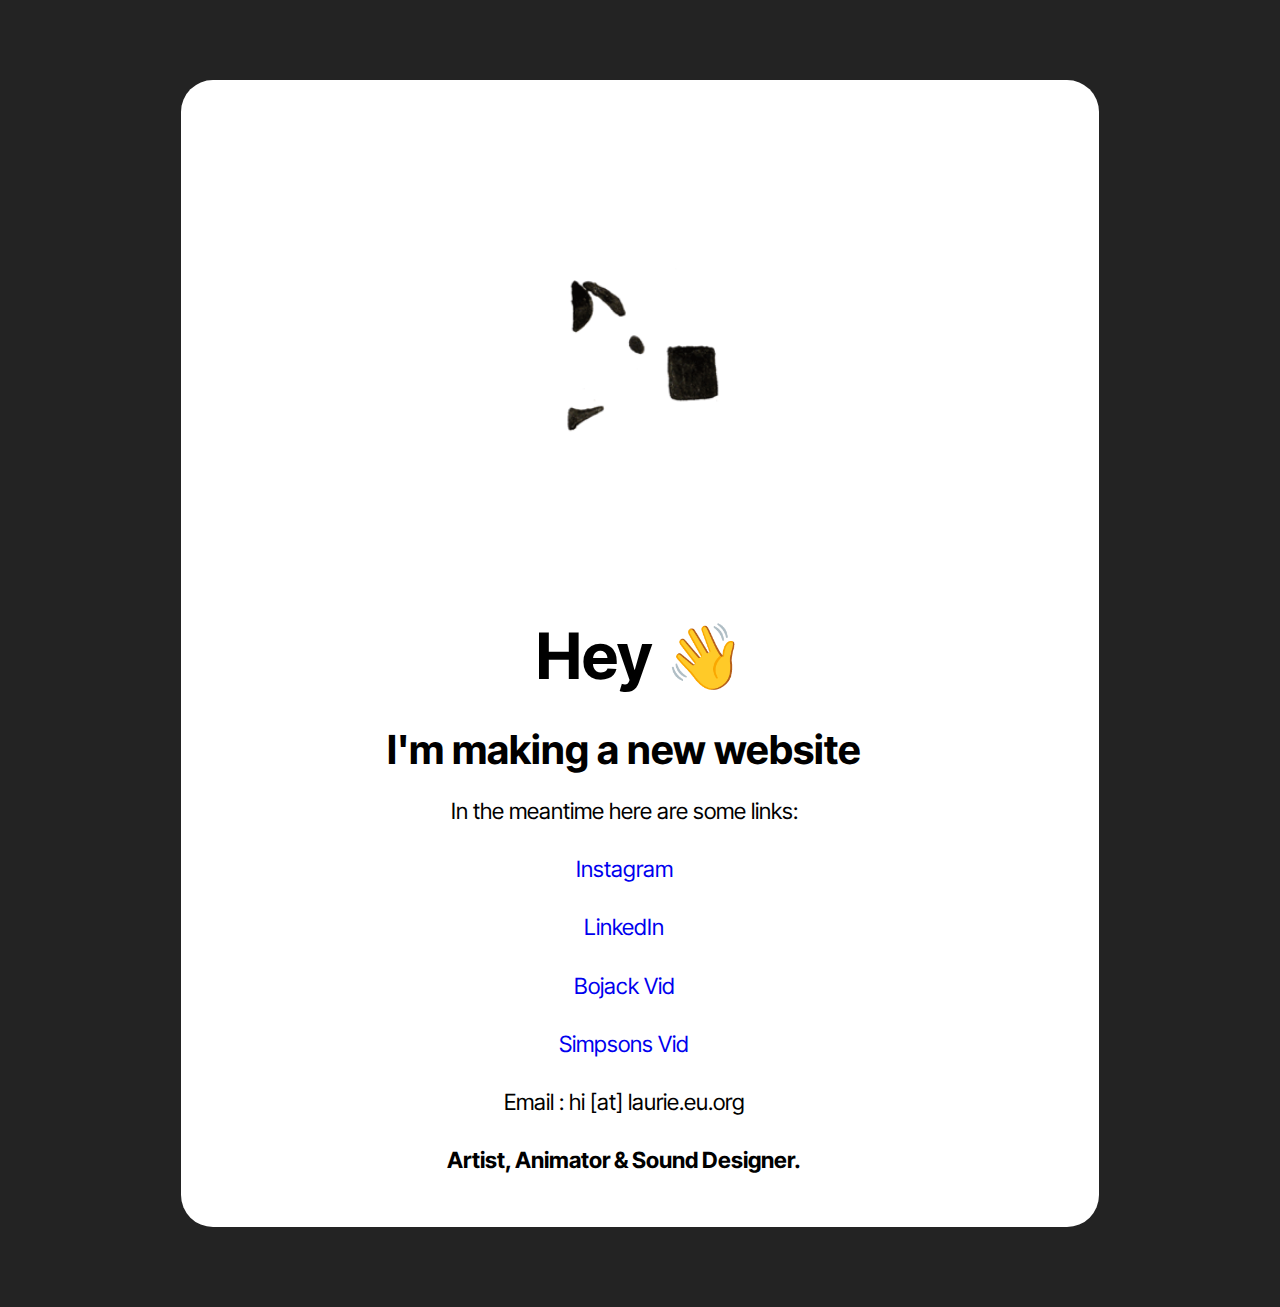
<file: _OLD/index.html>
<!DOCTYPE html>
<html  lang="en">
<head>
  <!-- Site made with Mobirise Website Builder v5.9.0, https://mobirise.com -->
  <meta charset="UTF-8">
  <meta http-equiv="X-UA-Compatible" content="IE=edge">
  <meta name="generator" content="Mobirise v5.9.0, mobirise.com">
  <meta name="viewport" content="width=device-width, initial-scale=1, minimum-scale=1">
  <link rel="shortcut icon" href="assets/images/logo5.png" type="image/x-icon">
  <meta name="description" content="">
  
  
  <title>Home</title>
  <link rel="stylesheet" href="assets/bootstrap/css/bootstrap.min.css">
  <link rel="stylesheet" href="assets/bootstrap/css/bootstrap-grid.min.css">
  <link rel="stylesheet" href="assets/bootstrap/css/bootstrap-reboot.min.css">
  <link rel="stylesheet" href="assets/theme/css/style.css">
  <link rel="preload" href="https://fonts.googleapis.com/css2?family=Inter+Tight:wght@400;700&display=swap&display=swap" as="style" onload="this.onload=null;this.rel='stylesheet'">
  <noscript><link rel="stylesheet" href="https://fonts.googleapis.com/css2?family=Inter+Tight:wght@400;700&display=swap&display=swap"></noscript>
  <link rel="preload" as="style" href="assets/mobirise/css/mbr-additional.css"><link rel="stylesheet" href="assets/mobirise/css/mbr-additional.css" type="text/css">

  
  
  
</head>
<body>
  
  <section data-bs-version="5.1" class="article8 cid-tRrihDq8BV" id="article08-0">
  

  
  
  <div class="container">
    <div class="row justify-content-center">
      <div class="card col-md-12 col-lg-10">
        <div class="card-wrapper">
          <div class="image-wrapper d-flex justify-content-center mb-4">
            <img src="assets/images/bus-2.gif" alt="Mobirise Website Builder">
          </div>
          <h3 class="card-title mbr-fonts-style mbr-white mt-3 mb-4 display-2">
            <strong>Hey 👋</strong></h3>
          <div class="row card-box align-left">
            <div class="item features-without-image col-12 active">
              <div class="item-wrapper">
                <h4 class="mbr-section-subtitle mbr-fonts-style mb-3 display-5">
                  <strong>I'm making a new website</strong></h4>
                <p class="mbr-text mbr-fonts-style display-7">
                  In the meantime here are some links:<br><br><a href="https://www.instagram.com/laurie._.o/" class="text-primary" target="_blank">Instagram</a><br><br><a href="https://www.linkedin.com/in/laurieowensanimation/" class="text-primary">LinkedIn</a><br><br><a href="https://www.youtube.com/watch?v=tadTBcnhhfQ" class="text-primary">Bojack Vid</a><br><br><a href="https://youtu.be/-_sduJMs7NA" class="text-primary">Simpsons Vid</a><br><br>Email : hi [at] laurie.eu.org<br><br><strong>Artist, Animator &amp; Sound Designer.</strong><br></p>
              </div>
            </div>
            
            

            
          </div>
        </div>
      </div>
    </div>
  </div>
</section>


<script src="assets/bootstrap/js/bootstrap.bundle.min.js"></script>
  <script src="assets/smoothscroll/smooth-scroll.js"></script>
  <script src="assets/ytplayer/index.js"></script>
  <script src="assets/theme/js/script.js"></script>
  
  
  
</body>
</html>
</file>
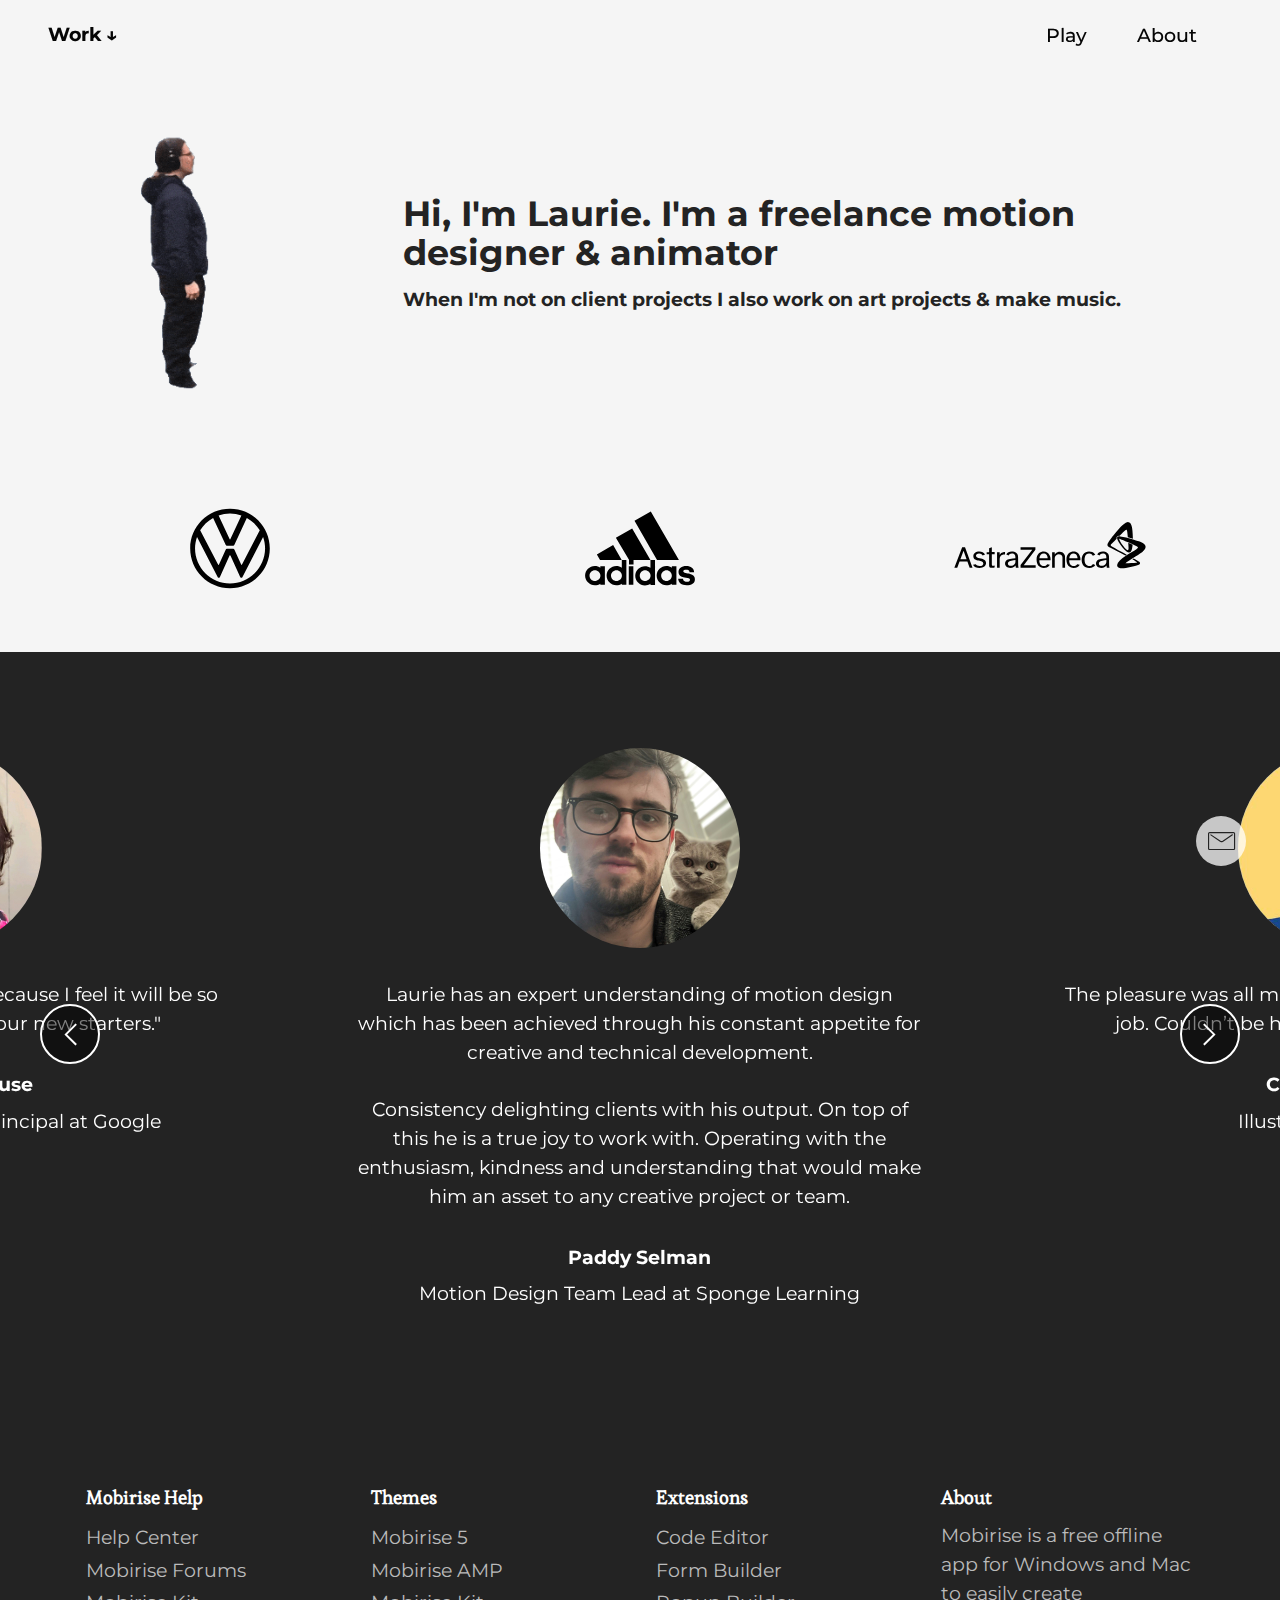
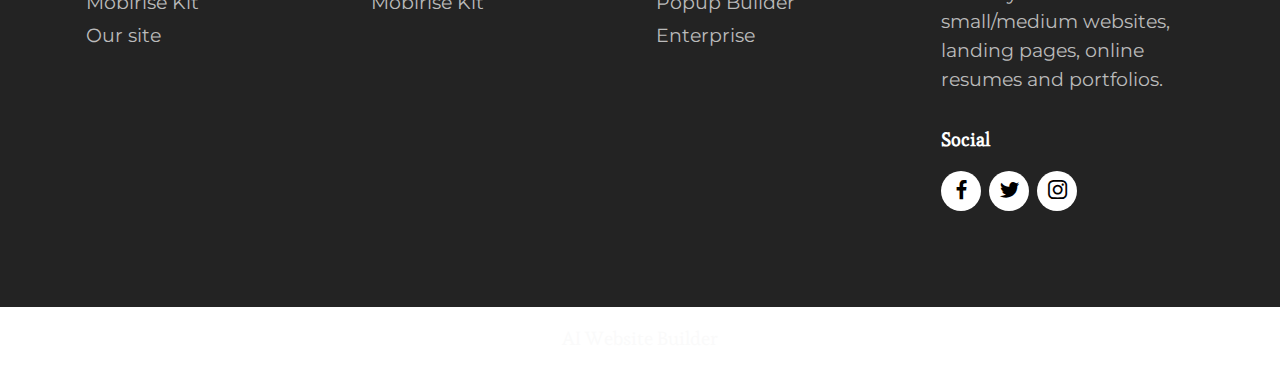
<file: About.html>
<!DOCTYPE html>
<html  lang="en">
<head>
  <!-- Site made with Mobirise Website Builder v5.9.6, https://mobirise.com -->
  <meta charset="UTF-8">
  <meta http-equiv="X-UA-Compatible" content="IE=edge">
  <meta name="generator" content="Mobirise v5.9.6, mobirise.com">
  <meta name="twitter:card" content="summary_large_image"/>
  <meta name="twitter:image:src" content="assets/images/About-meta.png">
  <meta property="og:image" content="assets/images/About-meta.png">
  <meta name="twitter:title" content="About">
  <meta name="viewport" content="width=device-width, initial-scale=1, minimum-scale=1">
  <link rel="shortcut icon" href="assets/images/profilepic-og-1.png" type="image/x-icon">
  <meta name="description" content="">
  
  
  <title>About</title>
  <link rel="stylesheet" href="assets/web/assets/mobirise-icons2/mobirise2.css">
  <link rel="stylesheet" href="assets/web/assets/mobirise-icons/mobirise-icons.css">
  <link rel="stylesheet" href="assets/bootstrap/css/bootstrap.min.css">
  <link rel="stylesheet" href="assets/bootstrap/css/bootstrap-grid.min.css">
  <link rel="stylesheet" href="assets/bootstrap/css/bootstrap-reboot.min.css">
  <link rel="stylesheet" href="assets/dropdown/css/style.css">
  <link rel="stylesheet" href="assets/socicon/css/styles.css">
  <link rel="stylesheet" href="assets/theme/css/style.css">
  <link rel="preload" href="https://fonts.googleapis.com/css?family=Montserrat:100,200,300,400,500,600,700,800,900,100i,200i,300i,400i,500i,600i,700i,800i,900i&display=swap" as="style" onload="this.onload=null;this.rel='stylesheet'">
  <noscript><link rel="stylesheet" href="https://fonts.googleapis.com/css?family=Montserrat:100,200,300,400,500,600,700,800,900,100i,200i,300i,400i,500i,600i,700i,800i,900i&display=swap"></noscript>
  <link rel="preload" href="https://fonts.googleapis.com/css?family=Esteban:400&display=swap" as="style" onload="this.onload=null;this.rel='stylesheet'">
  <noscript><link rel="stylesheet" href="https://fonts.googleapis.com/css?family=Esteban:400&display=swap"></noscript>
  <link rel="preload" as="style" href="assets/mobirise/css/mbr-additional.css"><link rel="stylesheet" href="assets/mobirise/css/mbr-additional.css" type="text/css">

  
  
  
</head>
<body>
  
  <section data-bs-version="5.1" class="menu menu3 cid-tWx8pC0SOb" once="menu" style="mix-blend-mode: difference !important" id="menu3-8a">
    
    <nav class="navbar navbar-dropdown navbar-fixed-top navbar-expand-lg">
        <div class="container-fluid">
            <div class="navbar-brand">
                
                <span class="navbar-caption-wrap"><a class="navbar-caption text-primary display-5" href="index.html#gallery02-5l">Work ↓<br></a></span>
            </div>
            <button class="navbar-toggler" type="button" data-toggle="collapse" data-bs-toggle="collapse" data-target="#navbarSupportedContent" data-bs-target="#navbarSupportedContent" aria-controls="navbarNavAltMarkup" aria-expanded="false" aria-label="Toggle navigation">
                <div class="hamburger">
                    <span></span>
                    <span></span>
                    <span></span>
                    <span></span>
                </div>
            </button>
            <div class="collapse navbar-collapse" id="navbarSupportedContent">
                <ul class="navbar-nav nav-dropdown nav-right" data-app-modern-menu="true"><li class="nav-item"><a class="nav-link link show text-primary display-4" href="Play.html" aria-expanded="false">Play</a></li><li class="nav-item"><a class="nav-link link text-primary display-4" href="About.html">About&nbsp;&nbsp;</a></li></ul>
                
                
            </div>
        </div>
    </nav>
</section>

<section data-bs-version="5.1" class="team2 cid-tStcyuIeAQ" xmlns="http://www.w3.org/1999/html" id="team2-3i">
    

    
    
    <div class="container">
        <div class="card">
            <div class="card-wrapper">
                <div class="row align-items-center">
                    <div class="col-12 col-md-3">
                        <div class="image-wrapper">
                            <img src="assets/images/me-rotating-gif.gif" alt="Mobirise Website Builder">
                        </div>
                    </div>
                    <div class="col-12 col-md">
                        <div class="card-box">
                            <h5 class="card-title mbr-fonts-style m-0 mb-3 display-2">
                                <strong>Hi, I'm Laurie. I'm a freelance motion designer &amp; animator</strong></h5>
                            <h6 class="card-subtitle mbr-fonts-style mb-3 display-4"><strong>When I'm not on client projects I also work on art projects &amp; make music.</strong></h6>
                            
                            
                        </div>
                    </div>
                </div>
            </div>
        </div>
        
        
    </div>
</section>

<section data-bs-version="5.1" class="slider4 mbr-embla cid-tStcysAh1W" id="slider4-3h">
    
    
    <div class="position-relative text-center">
        
        <div class="embla mt-4" data-skip-snaps="true" data-align="center" data-contain-scroll="trimSnaps" data-loop="true" data-auto-play="true" data-auto-play-interval="2" data-draggable="true">
            <div class="embla__viewport container-fluid">
                <div class="embla__container">
                    <div class="embla__slide slider-image item active" style="margin-left: 0rem; margin-right: 0rem;">
                        <div class="slide-content">
                            <div class="item-wrapper">
                                <div class="item-img">
                                    <img src="assets/images/adidas-1.svg" alt="Mobirise Website Builder" data-slide-to="0" data-bs-slide-to="0">
                                </div>
                            </div>
                            
                            
                        </div>
                    </div><div class="embla__slide slider-image item active" style="margin-left: 0rem; margin-right: 0rem;">
                        <div class="slide-content">
                            <div class="item-wrapper">
                                <div class="item-img">
                                    <img src="assets/images/astrazeneca-1.svg" alt="Mobirise Website Builder" data-slide-to="1" data-bs-slide-to="1">
                                </div>
                            </div>
                            
                            
                        </div>
                    </div><div class="embla__slide slider-image item active" style="margin-left: 0rem; margin-right: 0rem;">
                        <div class="slide-content">
                            <div class="item-wrapper">
                                <div class="item-img">
                                    <img src="assets/images/atlassian-1.svg" alt="Mobirise Website Builder" data-slide-to="2" data-bs-slide-to="2">
                                </div>
                            </div>
                            
                            
                        </div>
                    </div><div class="embla__slide slider-image item active" style="margin-left: 0rem; margin-right: 0rem;">
                        <div class="slide-content">
                            <div class="item-wrapper">
                                <div class="item-img">
                                    <img src="assets/images/axa-2.svg" alt="Mobirise Website Builder" data-slide-to="3" data-bs-slide-to="3">
                                </div>
                            </div>
                            
                            
                        </div>
                    </div><div class="embla__slide slider-image item active" style="margin-left: 0rem; margin-right: 0rem;">
                        <div class="slide-content">
                            <div class="item-wrapper">
                                <div class="item-img">
                                    <img src="assets/images/brambles-2.svg" alt="Mobirise Website Builder" data-slide-to="4" data-bs-slide-to="4">
                                </div>
                            </div>
                            
                            
                        </div>
                    </div><div class="embla__slide slider-image item active" style="margin-left: 0rem; margin-right: 0rem;">
                        <div class="slide-content">
                            <div class="item-wrapper">
                                <div class="item-img">
                                    <img src="assets/images/dyson-2.svg" alt="Mobirise Website Builder" data-slide-to="5" data-bs-slide-to="5">
                                </div>
                            </div>
                            
                            
                        </div>
                    </div><div class="embla__slide slider-image item active" style="margin-left: 0rem; margin-right: 0rem;">
                        <div class="slide-content">
                            <div class="item-wrapper">
                                <div class="item-img">
                                    <img src="assets/images/gengahr-1.svg" alt="Mobirise Website Builder" data-slide-to="6" data-bs-slide-to="6">
                                </div>
                            </div>
                            
                            
                        </div>
                    </div><div class="embla__slide slider-image item active" style="margin-left: 0rem; margin-right: 0rem;">
                        <div class="slide-content">
                            <div class="item-wrapper">
                                <div class="item-img">
                                    <img src="assets/images/google-2.svg" alt="Mobirise Website Builder" data-slide-to="7" data-bs-slide-to="7">
                                </div>
                            </div>
                            
                            
                        </div>
                    </div><div class="embla__slide slider-image item active" style="margin-left: 0rem; margin-right: 0rem;">
                        <div class="slide-content">
                            <div class="item-wrapper">
                                <div class="item-img">
                                    <img src="assets/images/gsk.svg" alt="Mobirise Website Builder" data-slide-to="8" data-bs-slide-to="8">
                                </div>
                            </div>
                            
                            
                        </div>
                    </div><div class="embla__slide slider-image item active" style="margin-left: 0rem; margin-right: 0rem;">
                        <div class="slide-content">
                            <div class="item-wrapper">
                                <div class="item-img">
                                    <img src="assets/images/ikea.svg" alt="Mobirise Website Builder" data-slide-to="9" data-bs-slide-to="9">
                                </div>
                            </div>
                            
                            
                        </div>
                    </div><div class="embla__slide slider-image item active" style="margin-left: 0rem; margin-right: 0rem;">
                        <div class="slide-content">
                            <div class="item-wrapper">
                                <div class="item-img">
                                    <img src="assets/images/intuit.svg" alt="Mobirise Website Builder" data-slide-to="10" data-bs-slide-to="10">
                                </div>
                            </div>
                            
                            
                        </div>
                    </div><div class="embla__slide slider-image item active" style="margin-left: 0rem; margin-right: 0rem;">
                        <div class="slide-content">
                            <div class="item-wrapper">
                                <div class="item-img">
                                    <img src="assets/images/kia.svg" alt="Mobirise Website Builder" data-slide-to="11" data-bs-slide-to="11">
                                </div>
                            </div>
                            
                            
                        </div>
                    </div><div class="embla__slide slider-image item active" style="margin-left: 0rem; margin-right: 0rem;">
                        <div class="slide-content">
                            <div class="item-wrapper">
                                <div class="item-img">
                                    <img src="assets/images/kraftheinz.svg" alt="Mobirise Website Builder" data-slide-to="12" data-bs-slide-to="12">
                                </div>
                            </div>
                            
                            
                        </div>
                    </div><div class="embla__slide slider-image item active" style="margin-left: 0rem; margin-right: 0rem;">
                        <div class="slide-content">
                            <div class="item-wrapper">
                                <div class="item-img">
                                    <img src="assets/images/lego.svg" alt="Mobirise Website Builder" data-slide-to="13" data-bs-slide-to="13">
                                </div>
                            </div>
                            
                            
                        </div>
                    </div><div class="embla__slide slider-image item active" style="margin-left: 0rem; margin-right: 0rem;">
                        <div class="slide-content">
                            <div class="item-wrapper">
                                <div class="item-img">
                                    <img src="assets/images/marksandspencer.svg" alt="Mobirise Website Builder" data-slide-to="14" data-bs-slide-to="14">
                                </div>
                            </div>
                            
                            
                        </div>
                    </div><div class="embla__slide slider-image item active" style="margin-left: 0rem; margin-right: 0rem;">
                        <div class="slide-content">
                            <div class="item-wrapper">
                                <div class="item-img">
                                    <img src="assets/images/meta.svg" alt="Mobirise Website Builder" data-slide-to="15" data-bs-slide-to="15">
                                </div>
                            </div>
                            
                            
                        </div>
                    </div><div class="embla__slide slider-image item active" style="margin-left: 0rem; margin-right: 0rem;">
                        <div class="slide-content">
                            <div class="item-wrapper">
                                <div class="item-img">
                                    <img src="assets/images/metallica.svg" alt="Mobirise Website Builder" data-slide-to="16" data-bs-slide-to="16">
                                </div>
                            </div>
                            
                            
                        </div>
                    </div><div class="embla__slide slider-image item active" style="margin-left: 0rem; margin-right: 0rem;">
                        <div class="slide-content">
                            <div class="item-wrapper">
                                <div class="item-img">
                                    <img src="assets/images/natwest.svg" alt="Mobirise Website Builder" data-slide-to="17" data-bs-slide-to="17">
                                </div>
                            </div>
                            
                            
                        </div>
                    </div><div class="embla__slide slider-image item active" style="margin-left: 0rem; margin-right: 0rem;">
                        <div class="slide-content">
                            <div class="item-wrapper">
                                <div class="item-img">
                                    <img src="assets/images/paypal.svg" alt="Mobirise Website Builder" data-slide-to="18" data-bs-slide-to="18">
                                </div>
                            </div>
                            
                            
                        </div>
                    </div><div class="embla__slide slider-image item active" style="margin-left: 0rem; margin-right: 0rem;">
                        <div class="slide-content">
                            <div class="item-wrapper">
                                <div class="item-img">
                                    <img src="assets/images/pfizer.svg" alt="Mobirise Website Builder" data-slide-to="19" data-bs-slide-to="19">
                                </div>
                            </div>
                            
                            
                        </div>
                    </div><div class="embla__slide slider-image item active" style="margin-left: 0rem; margin-right: 0rem;">
                        <div class="slide-content">
                            <div class="item-wrapper">
                                <div class="item-img">
                                    <img src="assets/images/redcross-1.svg" alt="Mobirise Website Builder" data-slide-to="20" data-bs-slide-to="20">
                                </div>
                            </div>
                            
                            
                        </div>
                    </div><div class="embla__slide slider-image item active" style="margin-left: 0rem; margin-right: 0rem;">
                        <div class="slide-content">
                            <div class="item-wrapper">
                                <div class="item-img">
                                    <img src="assets/images/salesforce-1.svg" alt="Mobirise Website Builder" data-slide-to="21" data-bs-slide-to="21">
                                </div>
                            </div>
                            
                            
                        </div>
                    </div><div class="embla__slide slider-image item active" style="margin-left: 0rem; margin-right: 0rem;">
                        <div class="slide-content">
                            <div class="item-wrapper">
                                <div class="item-img">
                                    <img src="assets/images/samsung.svg" alt="Mobirise Website Builder" data-slide-to="22" data-bs-slide-to="22">
                                </div>
                            </div>
                            
                            
                        </div>
                    </div><div class="embla__slide slider-image item active" style="margin-left: 0rem; margin-right: 0rem;">
                        <div class="slide-content">
                            <div class="item-wrapper">
                                <div class="item-img">
                                    <img src="assets/images/tesco-2.svg" alt="Mobirise Website Builder" data-slide-to="23" data-bs-slide-to="23">
                                </div>
                            </div>
                            
                            
                        </div>
                    </div><div class="embla__slide slider-image item active" style="margin-left: 0rem; margin-right: 0rem;">
                        <div class="slide-content">
                            <div class="item-wrapper">
                                <div class="item-img">
                                    <img src="assets/images/tetrapak.svg" alt="Mobirise Website Builder" data-slide-to="24" data-bs-slide-to="24">
                                </div>
                            </div>
                            
                            
                        </div>
                    </div><div class="embla__slide slider-image item active" style="margin-left: 0rem; margin-right: 0rem;">
                        <div class="slide-content">
                            <div class="item-wrapper">
                                <div class="item-img">
                                    <img src="assets/images/volkswagen.svg" alt="Mobirise Website Builder" data-slide-to="25" data-bs-slide-to="25">
                                </div>
                            </div>
                            
                            
                        </div>
                    </div>
                    
                    
                    
                </div>
            </div>
            <button class="embla__button embla__button--prev">
                <span class="mobi-mbri mobi-mbri-arrow-prev mbr-iconfont" aria-hidden="true"></span>
                <span class="sr-only visually-hidden visually-hidden">Previous</span>
            </button>
            <button class="embla__button embla__button--next">
                <span class="mobi-mbri mobi-mbri-arrow-next mbr-iconfont" aria-hidden="true"></span>
                <span class="sr-only visually-hidden visually-hidden">Next</span>
            </button>
        </div>
    </div>
</section>

<section data-bs-version="5.1" class="people5 mbr-embla cid-tWrtO1sPsV" id="people5-82">

    

    
    

    <div class="position-relative text-center">
        

        <div class="embla" data-skip-snaps="true" data-align="center" data-loop="true" data-auto-play-interval="5" data-draggable="true">
            <div class="embla__viewport container-fluid">
                <div class="embla__container">
                    <div class="embla__slide slider-image item active" style="margin-left: 4rem; margin-right: 4rem;">
                        <div class="user">
                            <div class="user_image">
                                <div class="item-wrapper position-relative">
                                    <img src="assets/images/paddy.jpeg" alt="Mobirise Website Builder" data-slide-to="0" data-bs-slide-to="0">
                                </div>
                            </div>
                            <div class="user_text mb-4">
                                <p class="mbr-fonts-style display-5">Laurie has an expert understanding of motion design which has been achieved through his constant appetite for creative and technical development.<br><br>Consistency delighting clients with his output. On top of this he is a true joy to work with. Operating with the enthusiasm, kindness and understanding that would make him an asset to any creative project or team.</p>
                            </div>
                            <div class="user_name mbr-fonts-style mb-2 display-5">
                                <strong>Paddy Selman</strong></div>
                            <div class="user_desk mbr-fonts-style display-5">Motion Design Team Lead at Sponge Learning</div>
                        </div>
                    </div><div class="embla__slide slider-image item" style="margin-left: 4rem; margin-right: 4rem;">
                        <div class="user">
                            <div class="user_image">
                                <div class="item-wrapper position-relative">
                                    <img src="assets/images/chris.jpg" alt="Mobirise Website Builder" data-slide-to="1" data-bs-slide-to="1">
                                </div>
                            </div>
                            <div class="user_text mb-4">
                                <p class="mbr-fonts-style display-5">The pleasure was all mine Laurie. You did a really cracking job. Couldn’t be happier with the end result. 🙌<br></p>
                            </div>
                            <div class="user_name mbr-fonts-style mb-2 display-5">
                                <strong>Chris Wharton</strong></div>
                            <div class="user_desk mbr-fonts-style display-5"><div>Illustrator &amp; Designer</div></div>
                        </div>
                    </div><div class="embla__slide slider-image item" style="margin-left: 4rem; margin-right: 4rem;">
                        <div class="user">
                            <div class="user_image">
                                <div class="item-wrapper position-relative">
                                    <img src="assets/images/debbie.jpeg" alt="Mobirise Website Builder" data-slide-to="2" data-bs-slide-to="2">
                                </div>
                            </div>
                            <div class="user_text mb-4">
                                <p class="mbr-fonts-style display-5">"Wow, I actually cried at the end, because I feel it will be so effective in getting across to our new starters."<br></p>
                            </div>
                            <div class="user_name mbr-fonts-style mb-2 display-5">
                                <strong>Debbie Newhouse</strong></div>
                            <div class="user_desk mbr-fonts-style display-5"><div>Learning Delivery Strategy Principal at Google</div></div>
                        </div>
                    </div>
                    
                    
                </div>
            </div>
            <button class="embla__button embla__button--prev">
                <span class="mobi-mbri mobi-mbri-arrow-prev mbr-iconfont" aria-hidden="true"></span>
                <span class="sr-only visually-hidden visually-hidden">Previous</span>
            </button>
            <button class="embla__button embla__button--next">
                <span class="mobi-mbri mobi-mbri-arrow-next mbr-iconfont" aria-hidden="true"></span>
                <span class="sr-only visually-hidden visually-hidden">Next</span>
            </button>
        </div>
    </div>
</section>

<section class="witsec-mailform mbr-section mbr-section--no-padding cid-tStcyvKHaa" once="mobigaryfloatform1" id="floatcontactforws1-3m" data-rv-view="2197"> 

  


   

    
<div>    
    <a href="#" onclick="toggleFade('.contactwindow')" class="contactBtn contactBtnFixed">
      <span class="btn btn-circle btn-circle-lg btnIconcol">
        <span class="btn-iconsize mbr-iconfont mbri-letter" media-simple="true"></span></span></a>
</div>

<!-- BEGIN Block Help-->

<!-- END Block Help-->
    
<div class="container container-nopadding">

<div class="contactwindow windowFixed">
  <button type="button" class="close" onclick="toggleFade('.contactwindow')">
    <span aria-hidden="true">×</span>
  </button>
  <div class="windowBar">
    <p class="windowBarText mbr-fonts-style mbr-light display-5"><strong>Drop me a message</strong></p>
  </div>
    
    <div class="windowContent">

      <form class="mbr-form" onsubmit="witsecSendMail(this)">
        
        <input type="hidden" name="subject" value="Floating contact form message.">
        
      
        <!-- BEGIN ENQUIRY TYPE FIELD -->
                     
        <!-- END ENQUIRY TYPE FIELD -->
          
        <!-- BEGIN NAME FIELD --> 
        <div class="pb-1">
            
            <input type="text" name="name" required="required" class="form-control form-control2 mbr-light display-7" placeholder="Your Name">
        </div>
        <!-- END NAME FIELD -->
        
        <!-- BEGIN EMAIL FIELD -->
        <div class="pb-1">
            
            <input type="email" name="email" required="required" class="form-control form-control2 mbr-light display-7" placeholder="Email Address">
        </div>
        <!-- END EMAIL FIELD -->

        <!-- BEGIN PHONE FIELD --> 
        
        <!-- END PHONE FIELD -->

        <!-- BEGIN MESSAGE FIELD -->
        <div class="pb-1 message-div">
            
            <textarea name="message" required="required" class="form-control form-control2 mbr-light display-7" rows="3" placeholder="How can we help?"></textarea>
        </div>
        <!-- END MESSAGE FIELD -->
          
        <!-- BEGIN FILE UPLOAD FIELD -->
        
        <!-- END FILE UPLOAD FIELD -->
          
        <!-- BEGIN ALERT MESSAGE -->  
        <div class="pb-1 alert-div">
          <div hidden="hidden" class="mbr-section-alertsuccess mbr-fonts-style alert alert-success col-12 mbr-light mb-0 p-3 display-7"><span class="mbri-success mbr-iconfont"></span> Thanks, I'll be in touch soon.</div>
          <div hidden="hidden" class="mbr-section-alerterror mbr-fonts-style alert alert-danger col-12 mbr-light mb-0 p-3 display-7"><span class="mbri-error mbr-iconfont"></span> An error occurred: {errorcode} {errormsg}.</div>
        </div>
        <!-- END ALERT MESSAGE -->
          
        <!-- BEGIN SHOW RECAPTCHA TERMS MESSAGE -->  
        
        <!-- END SHOW RECAPTCHA TERMS MESSAGE -->
        
        <!-- BEGIN AUTORESPOND MESSAGE -->
        <div class="pb-0 send-copy-div">
          <p class="mbr-section-autorespond mbr-text mbr-fonts-style display-4">
          <input type="checkbox" name="autorespond" value="1">
          Send me a copy of this message.</p>
        </div>
        <!-- END AUTORESPOND MESSAGE -->
        
        <!-- BEGIN GDPR MESSAGE -->  
        
        <!-- END GDPR MESSAGE -->
       
        <!-- BEGIN SUBMIT BUTTON AND SPARE BUTTON -->
        <div class="sub-btn-config input-group-btn align-center"><button type="submit" class="sendBtnCornerRadius btn btn-sm btn-form {{alignSubmit}} btn-black display-4">Send</button>
            <a class="sendBtnCornerRadius btn btn-sm btn-form btn-black show2ndButton display-4">SPARE</a></div>
        <!-- END SUBMIT BUTTON AND SPARE BUTTON -->
          
      </form>

    </div>
  </div>
</div>
   
</section>

<section data-bs-version="5.1" class="footer1 cid-tVN7iHQ4PM" once="footers" id="footer1-7d">

    

    
    
    <div class="container">
        <div class="row mbr-white">
            <div class="col-12 col-md-6 col-lg-3">
                <h5 class="mbr-section-subtitle mbr-fonts-style mb-2 display-7">
                    <strong>Mobirise Help</strong>
                </h5>
                <ul class="list mbr-fonts-style display-4">
                    <li class="mbr-text item-wrap">Help Center</li>
                    <li class="mbr-text item-wrap">Mobirise Forums</li>
                    <li class="mbr-text item-wrap">Mobirise Kit</li>
                    <li class="mbr-text item-wrap">Our site</li>
                </ul>
            </div>
            <div class="col-12 col-md-6 col-lg-3">
                <h5 class="mbr-section-subtitle mbr-fonts-style mb-2 display-7">
                    <strong>Themes</strong>
                </h5>
                <ul class="list mbr-fonts-style display-4">

                    <li class="mbr-text item-wrap">Mobirise 5</li>
                    <li class="mbr-text item-wrap">Mobirise AMP</li>
                    <li class="mbr-text item-wrap">Mobirise Kit</li>
                </ul>
            </div>
            <div class="col-12 col-md-6 col-lg-3">
                <h5 class="mbr-section-subtitle mbr-fonts-style mb-2 display-7">
                    <strong>Extensions</strong>
                </h5>
                <ul class="list mbr-fonts-style display-4">
                    <li class="mbr-text item-wrap">Code Editor</li>
                    <li class="mbr-text item-wrap">Form Builder</li>
                    <li class="mbr-text item-wrap">Popup Builder</li>
                    <li class="mbr-text item-wrap">Enterprise</li>
                </ul>
            </div>
            <div class="col-12 col-md-6 col-lg-3">
                <h5 class="mbr-section-subtitle mbr-fonts-style mb-2 display-7">
                    <strong>About</strong>
                </h5>
                <p class="mbr-text mbr-fonts-style mb-4 display-4">
                    Mobirise is a free offline app for
                    Windows and Mac to easily create small/medium websites, landing pages, online resumes and
                    portfolios.</p>
                <h5 class="mbr-section-subtitle mbr-fonts-style mb-3 display-7">
                    <strong>Social</strong>
                </h5>
                <div class="social-row display-7">
                    <div class="soc-item">
                        <a href="https://twitter.com/mobirise" target="_blank">
                            <span class="mbr-iconfont socicon socicon-facebook"></span>
                        </a>
                    </div>
                    <div class="soc-item">
                        <a href="https://twitter.com/mobirise" target="_blank">
                            <span class="mbr-iconfont socicon socicon-twitter"></span>
                        </a>
                    </div>
                    <div class="soc-item">
                        <a href="https://twitter.com/mobirise" target="_blank">
                            <span class="mbr-iconfont socicon socicon-instagram"></span>
                        </a>
                    </div>
                    
                </div>
            </div>
            
        </div>
    </div>
</section><section class="display-7" style="padding: 0;align-items: center;justify-content: center;flex-wrap: wrap;    align-content: center;display: flex;position: relative;height: 4rem;"><a href="https://mobiri.se/3014837" style="flex: 1 1;height: 4rem;position: absolute;width: 100%;z-index: 1;"><img alt="" style="height: 4rem;" src="[data-uri]"></a><p style="margin: 0;text-align: center;" class="display-7">&#8204;</p><a style="z-index:1" href="https://mobirise.com/builder/ai-website-builder.html">AI Website Builder</a></section><script src="assets/bootstrap/js/bootstrap.bundle.min.js"></script>  <script src="assets/smoothscroll/smooth-scroll.js"></script>  <script src="assets/ytplayer/index.js"></script>  <script src="assets/dropdown/js/navbar-dropdown.js"></script>  <script src="assets/embla/embla.min.js"></script>  <script src="assets/embla/script.js"></script>  <script src="assets/witsec-mailform/mailform.js"></script>  <script src="assets/mobigary-floatcontact1/mobigary-floatcontact1.js"></script>  <script src="assets/theme/js/script.js"></script>  
  
  
</body>
</html>
</file>
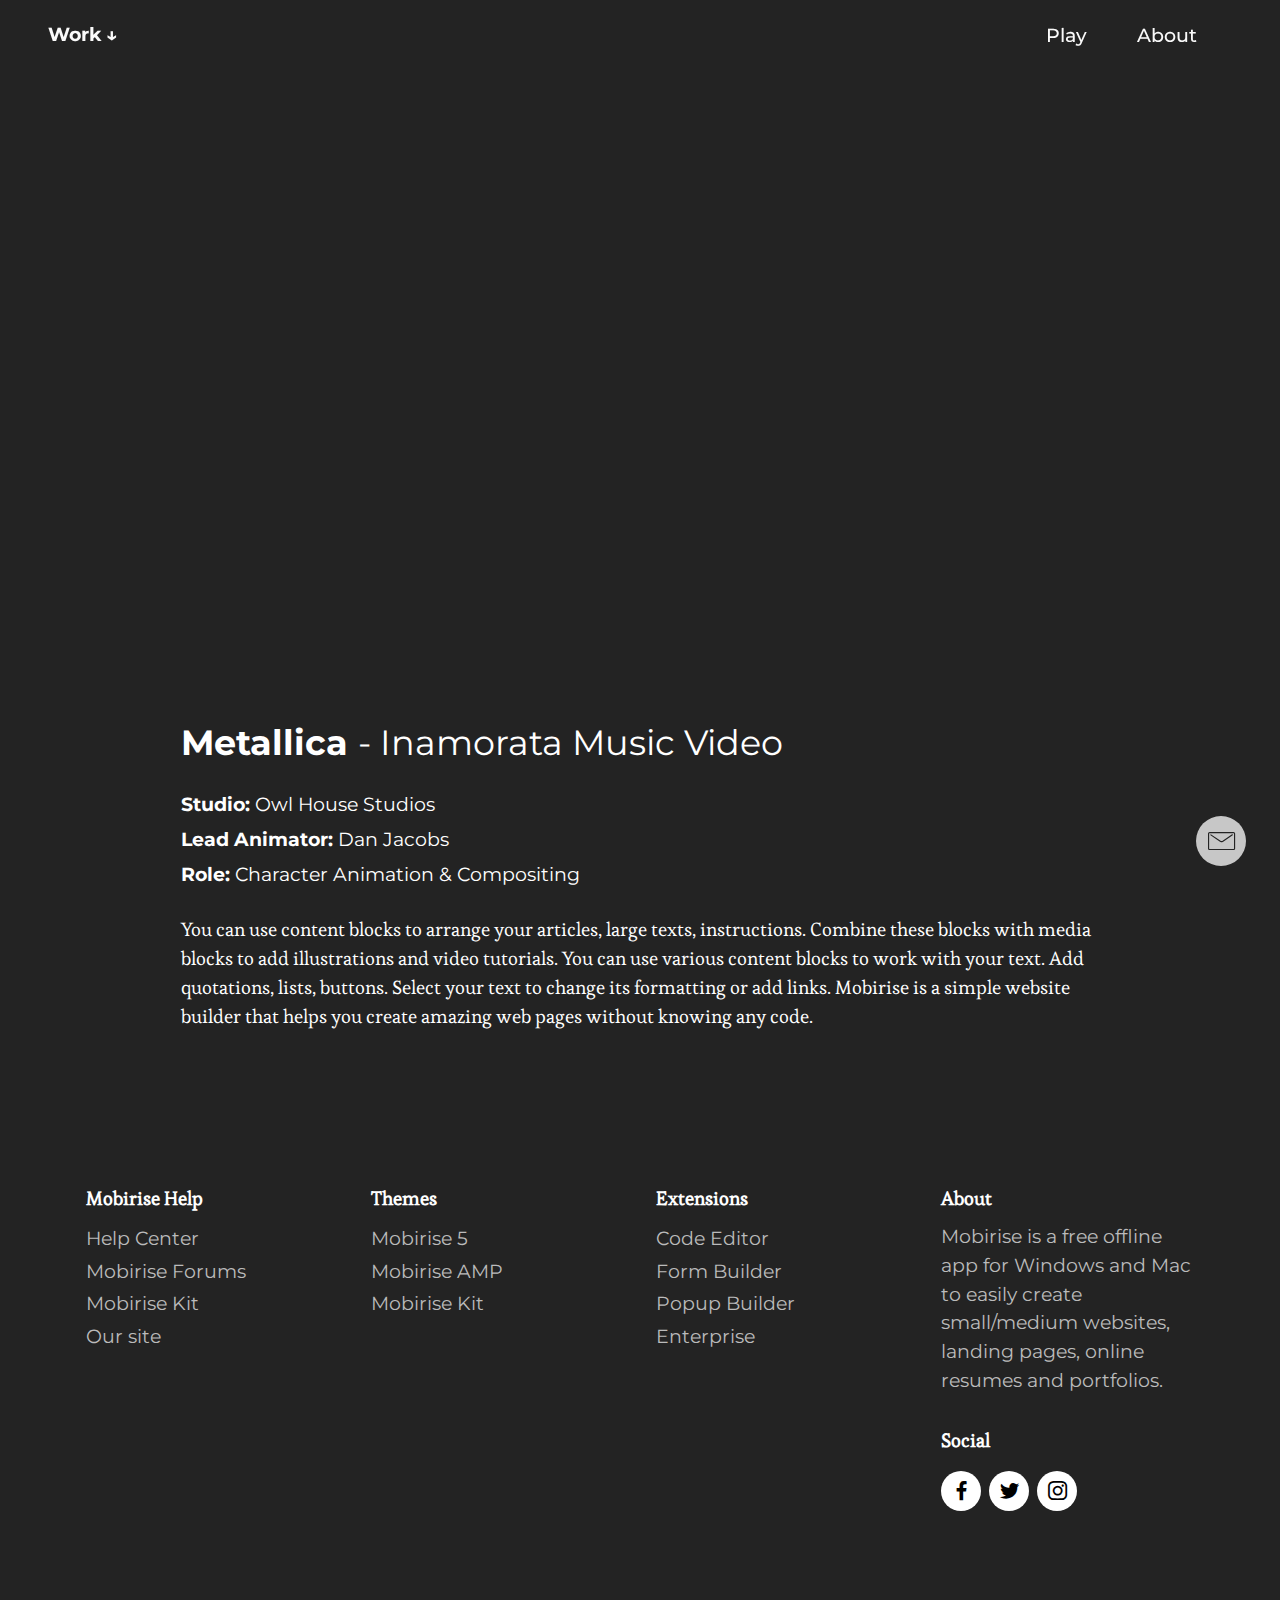
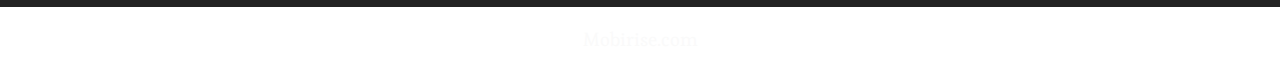
<file: Project-Metallica.html>
<!DOCTYPE html>
<html  lang="en">
<head>
  <!-- Site made with Mobirise Website Builder v5.9.6, https://mobirise.com -->
  <meta charset="UTF-8">
  <meta http-equiv="X-UA-Compatible" content="IE=edge">
  <meta name="generator" content="Mobirise v5.9.6, mobirise.com">
  <meta name="viewport" content="width=device-width, initial-scale=1, minimum-scale=1">
  <link rel="shortcut icon" href="assets/images/profilepic-og-1.png" type="image/x-icon">
  <meta name="description" content="">
  
  
  <title>Project - Metallica</title>
  <link rel="stylesheet" href="assets/web/assets/mobirise-icons/mobirise-icons.css">
  <link rel="stylesheet" href="assets/bootstrap/css/bootstrap.min.css">
  <link rel="stylesheet" href="assets/bootstrap/css/bootstrap-grid.min.css">
  <link rel="stylesheet" href="assets/bootstrap/css/bootstrap-reboot.min.css">
  <link rel="stylesheet" href="assets/dropdown/css/style.css">
  <link rel="stylesheet" href="assets/socicon/css/styles.css">
  <link rel="stylesheet" href="assets/theme/css/style.css">
  <link rel="preload" href="https://fonts.googleapis.com/css?family=Montserrat:100,200,300,400,500,600,700,800,900,100i,200i,300i,400i,500i,600i,700i,800i,900i&display=swap" as="style" onload="this.onload=null;this.rel='stylesheet'">
  <noscript><link rel="stylesheet" href="https://fonts.googleapis.com/css?family=Montserrat:100,200,300,400,500,600,700,800,900,100i,200i,300i,400i,500i,600i,700i,800i,900i&display=swap"></noscript>
  <link rel="preload" href="https://fonts.googleapis.com/css?family=Esteban:400&display=swap" as="style" onload="this.onload=null;this.rel='stylesheet'">
  <noscript><link rel="stylesheet" href="https://fonts.googleapis.com/css?family=Esteban:400&display=swap"></noscript>
  <link rel="preload" as="style" href="assets/mobirise/css/mbr-additional.css"><link rel="stylesheet" href="assets/mobirise/css/mbr-additional.css" type="text/css">

  
  
  
</head>
<body>
  
  <section data-bs-version="5.1" class="menu menu3 cid-tMCQpIhEVE" once="menu" id="menu3-85">
    
    <nav class="navbar navbar-dropdown navbar-fixed-top navbar-expand-lg">
        <div class="container-fluid">
            <div class="navbar-brand">
                
                <span class="navbar-caption-wrap"><a class="navbar-caption text-primary display-5" href="index.html#gallery02-5l">Work ↓<br></a></span>
            </div>
            <button class="navbar-toggler" type="button" data-toggle="collapse" data-bs-toggle="collapse" data-target="#navbarSupportedContent" data-bs-target="#navbarSupportedContent" aria-controls="navbarNavAltMarkup" aria-expanded="false" aria-label="Toggle navigation">
                <div class="hamburger">
                    <span></span>
                    <span></span>
                    <span></span>
                    <span></span>
                </div>
            </button>
            <div class="collapse navbar-collapse" id="navbarSupportedContent">
                <ul class="navbar-nav nav-dropdown nav-right" data-app-modern-menu="true"><li class="nav-item"><a class="nav-link link show text-primary display-4" href="Play.html" aria-expanded="false">Play</a></li><li class="nav-item"><a class="nav-link link text-primary display-4" href="About.html">About&nbsp;&nbsp;</a></li></ul>
                
                
            </div>
        </div>
    </nav>
</section>

<section data-bs-version="5.1" class="header16 cid-tVLZTGmDTf" id="header16-5r">

    

    
    

    <div class="container">
        <div class="row justify-content-center">
            <div class="col-12 col-lg-10">
                
                
                
                <div class="video-wrapper mt-4"><iframe class="mbr-embedded-video" src="https://www.youtube.com/embed/hucsz2l8AFU?rel=0&amp;amp;&amp;showinfo=0&amp;autoplay=0&amp;loop=0" width="1280" height="720" frameborder="0" allowfullscreen></iframe></div>
            </div>
        </div>
    </div>
</section>

<section data-bs-version="5.1" class="content5 cid-tVMzYrIc9S" id="content5-65">
    
    <div class="container">
        <div class="row justify-content-center">
            <div class="col-md-12 col-lg-10">
                <h3 class="mbr-section-title mbr-fonts-style mb-4 display-2">
                    <strong>Metallica </strong>- Inamorata Music Video</h3>
                <h4 class="mbr-section-subtitle mbr-fonts-style mb-4 display-5"><p><strong>
                    Studio: </strong>Owl House Studios</p><p><strong>Lead Animator: </strong>Dan Jacobs</p><p><strong>Role:&nbsp;</strong>Character Animation &amp; Compositing</p></h4>
                <p class="mbr-text mbr-fonts-style display-7">
                    You can use content blocks to arrange your articles, large texts, instructions. Combine these blocks with media blocks to add illustrations and video tutorials. You can use various content blocks to work with your text. Add quotations, lists, buttons. Select your text to change its formatting or add links. Mobirise is a simple website builder that helps you create amazing web pages without knowing any code.<br><br><br></p>
            </div>
        </div>
    </div>
</section>

<section class="witsec-mailform mbr-section mbr-section--no-padding cid-tMwOozEBbf" once="mobigaryfloatform1" id="floatcontactforws1-5q" data-rv-view="2317"> 

  


   

    
<div>    
    <a href="#" onclick="toggleFade('.contactwindow')" class="contactBtn contactBtnFixed">
      <span class="btn btn-circle btn-circle-lg btnIconcol">
        <span class="btn-iconsize mbr-iconfont mbri-letter" media-simple="true"></span></span></a>
</div>

<!-- BEGIN Block Help-->

<!-- END Block Help-->
    
<div class="container container-nopadding">

<div class="contactwindow windowFixed">
  <button type="button" class="close" onclick="toggleFade('.contactwindow')">
    <span aria-hidden="true">×</span>
  </button>
  <div class="windowBar">
    <p class="windowBarText mbr-fonts-style mbr-light display-5"><strong>Drop me a message</strong></p>
  </div>
    
    <div class="windowContent">

      <form class="mbr-form" onsubmit="witsecSendMail(this)">
        
        <input type="hidden" name="subject" value="Floating contact form message.">
        
      
        <!-- BEGIN ENQUIRY TYPE FIELD -->
                     
        <!-- END ENQUIRY TYPE FIELD -->
          
        <!-- BEGIN NAME FIELD --> 
        <div class="pb-1">
            
            <input type="text" name="name" required="required" class="form-control form-control2 mbr-light display-7" placeholder="Your Name">
        </div>
        <!-- END NAME FIELD -->
        
        <!-- BEGIN EMAIL FIELD -->
        <div class="pb-1">
            
            <input type="email" name="email" required="required" class="form-control form-control2 mbr-light display-7" placeholder="Email Address">
        </div>
        <!-- END EMAIL FIELD -->

        <!-- BEGIN PHONE FIELD --> 
        
        <!-- END PHONE FIELD -->

        <!-- BEGIN MESSAGE FIELD -->
        <div class="pb-1 message-div">
            
            <textarea name="message" required="required" class="form-control form-control2 mbr-light display-7" rows="3" placeholder="How can we help?"></textarea>
        </div>
        <!-- END MESSAGE FIELD -->
          
        <!-- BEGIN FILE UPLOAD FIELD -->
        
        <!-- END FILE UPLOAD FIELD -->
          
        <!-- BEGIN ALERT MESSAGE -->  
        <div class="pb-1 alert-div">
          <div hidden="hidden" class="mbr-section-alertsuccess mbr-fonts-style alert alert-success col-12 mbr-light mb-0 p-3 display-7"><span class="mbri-success mbr-iconfont"></span> Thanks, I'll be in touch soon.</div>
          <div hidden="hidden" class="mbr-section-alerterror mbr-fonts-style alert alert-danger col-12 mbr-light mb-0 p-3 display-7"><span class="mbri-error mbr-iconfont"></span> An error occurred: {errorcode} {errormsg}.</div>
        </div>
        <!-- END ALERT MESSAGE -->
          
        <!-- BEGIN SHOW RECAPTCHA TERMS MESSAGE -->  
        
        <!-- END SHOW RECAPTCHA TERMS MESSAGE -->
        
        <!-- BEGIN AUTORESPOND MESSAGE -->
        <div class="pb-0 send-copy-div">
          <p class="mbr-section-autorespond mbr-text mbr-fonts-style display-4">
          <input type="checkbox" name="autorespond" value="1">
          Send me a copy of this message.</p>
        </div>
        <!-- END AUTORESPOND MESSAGE -->
        
        <!-- BEGIN GDPR MESSAGE -->  
        
        <!-- END GDPR MESSAGE -->
       
        <!-- BEGIN SUBMIT BUTTON AND SPARE BUTTON -->
        <div class="sub-btn-config input-group-btn align-center"><button type="submit" class="sendBtnCornerRadius btn btn-sm btn-form {{alignSubmit}} btn-black display-4">Send</button>
            <a class="sendBtnCornerRadius btn btn-sm btn-form btn-black show2ndButton display-4">SPARE</a></div>
        <!-- END SUBMIT BUTTON AND SPARE BUTTON -->
          
      </form>

    </div>
  </div>
</div>
   
</section>

<section data-bs-version="5.1" class="footer1 cid-tVN7iHQ4PM" once="footers" id="footer1-7d">

    

    
    
    <div class="container">
        <div class="row mbr-white">
            <div class="col-12 col-md-6 col-lg-3">
                <h5 class="mbr-section-subtitle mbr-fonts-style mb-2 display-7">
                    <strong>Mobirise Help</strong>
                </h5>
                <ul class="list mbr-fonts-style display-4">
                    <li class="mbr-text item-wrap">Help Center</li>
                    <li class="mbr-text item-wrap">Mobirise Forums</li>
                    <li class="mbr-text item-wrap">Mobirise Kit</li>
                    <li class="mbr-text item-wrap">Our site</li>
                </ul>
            </div>
            <div class="col-12 col-md-6 col-lg-3">
                <h5 class="mbr-section-subtitle mbr-fonts-style mb-2 display-7">
                    <strong>Themes</strong>
                </h5>
                <ul class="list mbr-fonts-style display-4">

                    <li class="mbr-text item-wrap">Mobirise 5</li>
                    <li class="mbr-text item-wrap">Mobirise AMP</li>
                    <li class="mbr-text item-wrap">Mobirise Kit</li>
                </ul>
            </div>
            <div class="col-12 col-md-6 col-lg-3">
                <h5 class="mbr-section-subtitle mbr-fonts-style mb-2 display-7">
                    <strong>Extensions</strong>
                </h5>
                <ul class="list mbr-fonts-style display-4">
                    <li class="mbr-text item-wrap">Code Editor</li>
                    <li class="mbr-text item-wrap">Form Builder</li>
                    <li class="mbr-text item-wrap">Popup Builder</li>
                    <li class="mbr-text item-wrap">Enterprise</li>
                </ul>
            </div>
            <div class="col-12 col-md-6 col-lg-3">
                <h5 class="mbr-section-subtitle mbr-fonts-style mb-2 display-7">
                    <strong>About</strong>
                </h5>
                <p class="mbr-text mbr-fonts-style mb-4 display-4">
                    Mobirise is a free offline app for
                    Windows and Mac to easily create small/medium websites, landing pages, online resumes and
                    portfolios.</p>
                <h5 class="mbr-section-subtitle mbr-fonts-style mb-3 display-7">
                    <strong>Social</strong>
                </h5>
                <div class="social-row display-7">
                    <div class="soc-item">
                        <a href="https://twitter.com/mobirise" target="_blank">
                            <span class="mbr-iconfont socicon socicon-facebook"></span>
                        </a>
                    </div>
                    <div class="soc-item">
                        <a href="https://twitter.com/mobirise" target="_blank">
                            <span class="mbr-iconfont socicon socicon-twitter"></span>
                        </a>
                    </div>
                    <div class="soc-item">
                        <a href="https://twitter.com/mobirise" target="_blank">
                            <span class="mbr-iconfont socicon socicon-instagram"></span>
                        </a>
                    </div>
                    
                </div>
            </div>
            
        </div>
    </div>
</section><section class="display-7" style="padding: 0;align-items: center;justify-content: center;flex-wrap: wrap;    align-content: center;display: flex;position: relative;height: 4rem;"><a href="https://mobiri.se/3014837" style="flex: 1 1;height: 4rem;position: absolute;width: 100%;z-index: 1;"><img alt="" style="height: 4rem;" src="[data-uri]"></a><p style="margin: 0;text-align: center;" class="display-7">&#8204;</p><a style="z-index:1" href="https://mobirise.com">Mobirise.com </a></section><script src="assets/bootstrap/js/bootstrap.bundle.min.js"></script>  <script src="assets/smoothscroll/smooth-scroll.js"></script>  <script src="assets/ytplayer/index.js"></script>  <script src="assets/dropdown/js/navbar-dropdown.js"></script>  <script src="assets/playervimeo/vimeo_player.js"></script>  <script src="assets/witsec-mailform/mailform.js"></script>  <script src="assets/mobigary-floatcontact1/mobigary-floatcontact1.js"></script>  <script src="assets/theme/js/script.js"></script>  
  
  
</body>
</html>
</file>
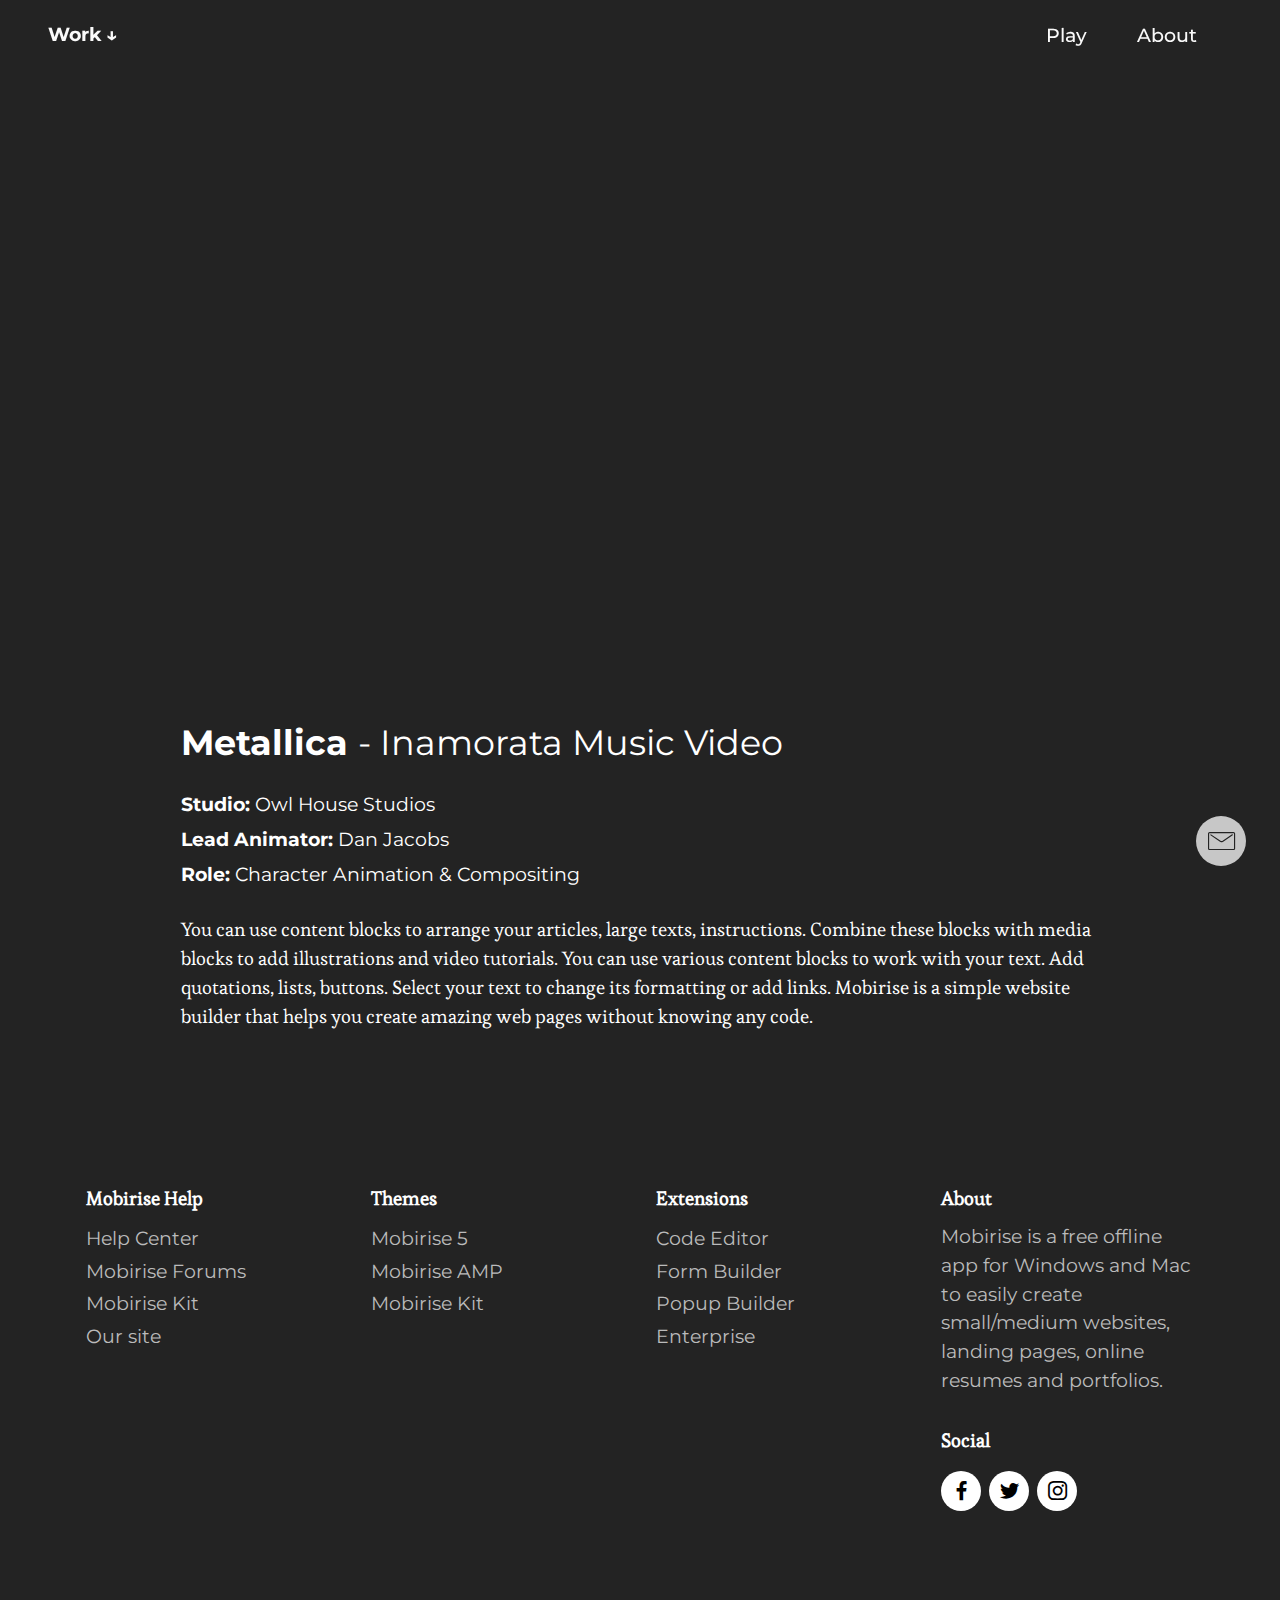
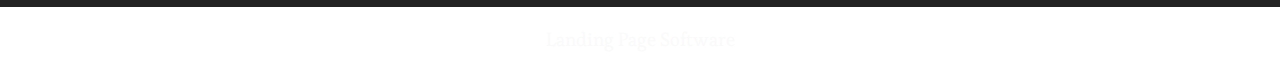
<file: Project.html>
<!DOCTYPE html>
<html  lang="en">
<head>
  <!-- Site made with Mobirise Website Builder v5.9.6, https://mobirise.com -->
  <meta charset="UTF-8">
  <meta http-equiv="X-UA-Compatible" content="IE=edge">
  <meta name="generator" content="Mobirise v5.9.6, mobirise.com">
  <meta name="viewport" content="width=device-width, initial-scale=1, minimum-scale=1">
  <link rel="shortcut icon" href="assets/images/me-rotating-gif-1.gif" type="image/x-icon">
  <meta name="description" content="">
  
  
  <title>Project - Template</title>
  <link rel="stylesheet" href="assets/web/assets/mobirise-icons/mobirise-icons.css">
  <link rel="stylesheet" href="assets/bootstrap/css/bootstrap.min.css">
  <link rel="stylesheet" href="assets/bootstrap/css/bootstrap-grid.min.css">
  <link rel="stylesheet" href="assets/bootstrap/css/bootstrap-reboot.min.css">
  <link rel="stylesheet" href="assets/dropdown/css/style.css">
  <link rel="stylesheet" href="assets/socicon/css/styles.css">
  <link rel="stylesheet" href="assets/theme/css/style.css">
  <link rel="preload" href="https://fonts.googleapis.com/css?family=Montserrat:100,200,300,400,500,600,700,800,900,100i,200i,300i,400i,500i,600i,700i,800i,900i&display=swap" as="style" onload="this.onload=null;this.rel='stylesheet'">
  <noscript><link rel="stylesheet" href="https://fonts.googleapis.com/css?family=Montserrat:100,200,300,400,500,600,700,800,900,100i,200i,300i,400i,500i,600i,700i,800i,900i&display=swap"></noscript>
  <link rel="preload" href="https://fonts.googleapis.com/css?family=Esteban:400&display=swap" as="style" onload="this.onload=null;this.rel='stylesheet'">
  <noscript><link rel="stylesheet" href="https://fonts.googleapis.com/css?family=Esteban:400&display=swap"></noscript>
  <link rel="preload" as="style" href="assets/mobirise/css/mbr-additional.css"><link rel="stylesheet" href="assets/mobirise/css/mbr-additional.css" type="text/css">

  
  
  
</head>
<body>
  
  <section data-bs-version="5.1" class="menu menu3 cid-tMCQpIhEVE" once="menu" id="menu3-5o">
    
    <nav class="navbar navbar-dropdown navbar-fixed-top navbar-expand-lg">
        <div class="container-fluid">
            <div class="navbar-brand">
                
                <span class="navbar-caption-wrap"><a class="navbar-caption text-primary display-5" href="index.html#gallery02-5l">Work ↓<br></a></span>
            </div>
            <button class="navbar-toggler" type="button" data-toggle="collapse" data-bs-toggle="collapse" data-target="#navbarSupportedContent" data-bs-target="#navbarSupportedContent" aria-controls="navbarNavAltMarkup" aria-expanded="false" aria-label="Toggle navigation">
                <div class="hamburger">
                    <span></span>
                    <span></span>
                    <span></span>
                    <span></span>
                </div>
            </button>
            <div class="collapse navbar-collapse" id="navbarSupportedContent">
                <ul class="navbar-nav nav-dropdown nav-right" data-app-modern-menu="true"><li class="nav-item"><a class="nav-link link show text-primary display-4" href="Play.html" aria-expanded="false">Play</a></li><li class="nav-item"><a class="nav-link link text-primary display-4" href="About.html">About&nbsp;&nbsp;</a></li></ul>
                
                
            </div>
        </div>
    </nav>
</section>

<section data-bs-version="5.1" class="header16 cid-tVLZTGmDTf" id="header16-5r">

    

    
    

    <div class="container">
        <div class="row justify-content-center">
            <div class="col-12 col-lg-10">
                
                
                
                <div class="video-wrapper mt-4"><iframe class="mbr-embedded-video" src="https://www.youtube.com/embed/hucsz2l8AFU?rel=0&amp;amp;&amp;showinfo=0&amp;autoplay=0&amp;loop=0" width="1280" height="720" frameborder="0" allowfullscreen></iframe></div>
            </div>
        </div>
    </div>
</section>

<section data-bs-version="5.1" class="content5 cid-tVMzYrIc9S" id="content5-65">
    
    <div class="container">
        <div class="row justify-content-center">
            <div class="col-md-12 col-lg-10">
                <h3 class="mbr-section-title mbr-fonts-style mb-4 display-2">
                    <strong>Metallica </strong>- Inamorata Music Video</h3>
                <h4 class="mbr-section-subtitle mbr-fonts-style mb-4 display-5"><p><strong>
                    Studio: </strong>Owl House Studios</p><p><strong>Lead Animator: </strong>Dan Jacobs</p><p><strong>Role:&nbsp;</strong>Character Animation &amp; Compositing</p></h4>
                <p class="mbr-text mbr-fonts-style display-7">
                    You can use content blocks to arrange your articles, large texts, instructions. Combine these blocks with media blocks to add illustrations and video tutorials. You can use various content blocks to work with your text. Add quotations, lists, buttons. Select your text to change its formatting or add links. Mobirise is a simple website builder that helps you create amazing web pages without knowing any code.<br><br><br></p>
            </div>
        </div>
    </div>
</section>

<section class="witsec-mailform mbr-section mbr-section--no-padding cid-tMwOozEBbf" once="mobigaryfloatform1" id="floatcontactforws1-5q" data-rv-view="121"> 

  


   

    
<div>    
    <a href="#" onclick="toggleFade('.contactwindow')" class="contactBtn contactBtnFixed">
      <span class="btn btn-circle btn-circle-lg btnIconcol">
        <span class="btn-iconsize mbr-iconfont mbri-letter" media-simple="true"></span></span></a>
</div>

<!-- BEGIN Block Help-->

<!-- END Block Help-->
    
<div class="container container-nopadding">

<div class="contactwindow windowFixed">
  <button type="button" class="close" onclick="toggleFade('.contactwindow')">
    <span aria-hidden="true">×</span>
  </button>
  <div class="windowBar">
    <p class="windowBarText mbr-fonts-style mbr-light display-5"><strong>Drop me a message</strong></p>
  </div>
    
    <div class="windowContent">

      <form class="mbr-form" onsubmit="witsecSendMail(this)">
        
        <input type="hidden" name="subject" value="Floating contact form message.">
        
      
        <!-- BEGIN ENQUIRY TYPE FIELD -->
                     
        <!-- END ENQUIRY TYPE FIELD -->
          
        <!-- BEGIN NAME FIELD --> 
        <div class="pb-1">
            
            <input type="text" name="name" required="required" class="form-control form-control2 mbr-light display-7" placeholder="Your Name">
        </div>
        <!-- END NAME FIELD -->
        
        <!-- BEGIN EMAIL FIELD -->
        <div class="pb-1">
            
            <input type="email" name="email" required="required" class="form-control form-control2 mbr-light display-7" placeholder="Email Address">
        </div>
        <!-- END EMAIL FIELD -->

        <!-- BEGIN PHONE FIELD --> 
        
        <!-- END PHONE FIELD -->

        <!-- BEGIN MESSAGE FIELD -->
        <div class="pb-1 message-div">
            
            <textarea name="message" required="required" class="form-control form-control2 mbr-light display-7" rows="3" placeholder="How can we help?"></textarea>
        </div>
        <!-- END MESSAGE FIELD -->
          
        <!-- BEGIN FILE UPLOAD FIELD -->
        
        <!-- END FILE UPLOAD FIELD -->
          
        <!-- BEGIN ALERT MESSAGE -->  
        <div class="pb-1 alert-div">
          <div hidden="hidden" class="mbr-section-alertsuccess mbr-fonts-style alert alert-success col-12 mbr-light mb-0 p-3 display-7"><span class="mbri-success mbr-iconfont"></span> Thanks, I'll be in touch soon.</div>
          <div hidden="hidden" class="mbr-section-alerterror mbr-fonts-style alert alert-danger col-12 mbr-light mb-0 p-3 display-7"><span class="mbri-error mbr-iconfont"></span> An error occurred: {errorcode} {errormsg}.</div>
        </div>
        <!-- END ALERT MESSAGE -->
          
        <!-- BEGIN SHOW RECAPTCHA TERMS MESSAGE -->  
        
        <!-- END SHOW RECAPTCHA TERMS MESSAGE -->
        
        <!-- BEGIN AUTORESPOND MESSAGE -->
        <div class="pb-0 send-copy-div">
          <p class="mbr-section-autorespond mbr-text mbr-fonts-style display-4">
          <input type="checkbox" name="autorespond" value="1">
          Send me a copy of this message.</p>
        </div>
        <!-- END AUTORESPOND MESSAGE -->
        
        <!-- BEGIN GDPR MESSAGE -->  
        
        <!-- END GDPR MESSAGE -->
       
        <!-- BEGIN SUBMIT BUTTON AND SPARE BUTTON -->
        <div class="sub-btn-config input-group-btn align-center"><button type="submit" class="sendBtnCornerRadius btn btn-sm btn-form {{alignSubmit}} btn-black display-4">Send</button>
            <a class="sendBtnCornerRadius btn btn-sm btn-form btn-black show2ndButton display-4">SPARE</a></div>
        <!-- END SUBMIT BUTTON AND SPARE BUTTON -->
          
      </form>

    </div>
  </div>
</div>
   
</section>

<section data-bs-version="5.1" class="footer1 cid-tVN7iHQ4PM" once="footers" id="footer1-7d">

    

    
    
    <div class="container">
        <div class="row mbr-white">
            <div class="col-12 col-md-6 col-lg-3">
                <h5 class="mbr-section-subtitle mbr-fonts-style mb-2 display-7">
                    <strong>Mobirise Help</strong>
                </h5>
                <ul class="list mbr-fonts-style display-4">
                    <li class="mbr-text item-wrap">Help Center</li>
                    <li class="mbr-text item-wrap">Mobirise Forums</li>
                    <li class="mbr-text item-wrap">Mobirise Kit</li>
                    <li class="mbr-text item-wrap">Our site</li>
                </ul>
            </div>
            <div class="col-12 col-md-6 col-lg-3">
                <h5 class="mbr-section-subtitle mbr-fonts-style mb-2 display-7">
                    <strong>Themes</strong>
                </h5>
                <ul class="list mbr-fonts-style display-4">

                    <li class="mbr-text item-wrap">Mobirise 5</li>
                    <li class="mbr-text item-wrap">Mobirise AMP</li>
                    <li class="mbr-text item-wrap">Mobirise Kit</li>
                </ul>
            </div>
            <div class="col-12 col-md-6 col-lg-3">
                <h5 class="mbr-section-subtitle mbr-fonts-style mb-2 display-7">
                    <strong>Extensions</strong>
                </h5>
                <ul class="list mbr-fonts-style display-4">
                    <li class="mbr-text item-wrap">Code Editor</li>
                    <li class="mbr-text item-wrap">Form Builder</li>
                    <li class="mbr-text item-wrap">Popup Builder</li>
                    <li class="mbr-text item-wrap">Enterprise</li>
                </ul>
            </div>
            <div class="col-12 col-md-6 col-lg-3">
                <h5 class="mbr-section-subtitle mbr-fonts-style mb-2 display-7">
                    <strong>About</strong>
                </h5>
                <p class="mbr-text mbr-fonts-style mb-4 display-4">
                    Mobirise is a free offline app for
                    Windows and Mac to easily create small/medium websites, landing pages, online resumes and
                    portfolios.</p>
                <h5 class="mbr-section-subtitle mbr-fonts-style mb-3 display-7">
                    <strong>Social</strong>
                </h5>
                <div class="social-row display-7">
                    <div class="soc-item">
                        <a href="https://twitter.com/mobirise" target="_blank">
                            <span class="mbr-iconfont socicon socicon-facebook"></span>
                        </a>
                    </div>
                    <div class="soc-item">
                        <a href="https://twitter.com/mobirise" target="_blank">
                            <span class="mbr-iconfont socicon socicon-twitter"></span>
                        </a>
                    </div>
                    <div class="soc-item">
                        <a href="https://twitter.com/mobirise" target="_blank">
                            <span class="mbr-iconfont socicon socicon-instagram"></span>
                        </a>
                    </div>
                    
                </div>
            </div>
            
        </div>
    </div>
</section><section class="display-7" style="padding: 0;align-items: center;justify-content: center;flex-wrap: wrap;    align-content: center;display: flex;position: relative;height: 4rem;"><a href="https://mobiri.se/3014837" style="flex: 1 1;height: 4rem;position: absolute;width: 100%;z-index: 1;"><img alt="" style="height: 4rem;" src="[data-uri]"></a><p style="margin: 0;text-align: center;" class="display-7">&#8204;</p><a style="z-index:1" href="https://mobirise.com/builder/landing-page-software.html">Landing Page Software</a></section><script src="assets/bootstrap/js/bootstrap.bundle.min.js"></script>  <script src="assets/smoothscroll/smooth-scroll.js"></script>  <script src="assets/ytplayer/index.js"></script>  <script src="assets/dropdown/js/navbar-dropdown.js"></script>  <script src="assets/playervimeo/vimeo_player.js"></script>  <script src="assets/witsec-mailform/mailform.js"></script>  <script src="assets/mobigary-floatcontact1/mobigary-floatcontact1.js"></script>  <script src="assets/theme/js/script.js"></script>  
  
  
</body>
</html>
</file>
<file: _OLD/assets/theme/css/style.css>
@charset "UTF-8";
section {
  background-color: #ffffff;
}

body {
  font-style: normal;
  line-height: 1.5;
  font-weight: 400;
  color: #232323;
  position: relative;
}

button {
  background-color: transparent;
  border-color: transparent;
}

.embla__button,
.carousel-control {
  background-color: #edefea !important;
  opacity: 0.8 !important;
  color: #464845 !important;
  border-color: #edefea !important;
}

.carousel .close,
.modalWindow .close {
  background-color: #edefea !important;
  color: #464845 !important;
  border-color: #edefea !important;
  opacity: 0.8 !important;
}

.carousel .close:hover,
.modalWindow .close:hover {
  opacity: 1 !important;
}

.carousel-indicators li {
  background-color: #edefea !important;
  border: 2px solid #464845 !important;
}

.carousel-indicators li:hover,
.carousel-indicators li:active {
  opacity: 0.8 !important;
}

.embla__button:hover,
.carousel-control:hover {
  background-color: #edefea !important;
  opacity: 1 !important;
}

.modalWindow-video-container {
  height: 80%;
}

section,
.container,
.container-fluid {
  position: relative;
  word-wrap: break-word;
}

a.mbr-iconfont:hover {
  text-decoration: none;
}

.article .lead p,
.article .lead ul,
.article .lead ol,
.article .lead pre,
.article .lead blockquote {
  margin-bottom: 0;
}

a {
  font-style: normal;
  font-weight: 400;
  cursor: pointer;
}
a, a:hover {
  text-decoration: none;
}

.mbr-section-title {
  font-style: normal;
  line-height: 1.3;
}

.mbr-section-subtitle {
  line-height: 1.3;
}

.mbr-text {
  font-style: normal;
  line-height: 1.7;
}

h1,
h2,
h3,
h4,
h5,
h6,
.display-1,
.display-2,
.display-4,
.display-5,
.display-7,
span,
p,
a {
  line-height: 1;
  word-break: break-word;
  word-wrap: break-word;
  font-weight: 400;
}

b,
strong {
  font-weight: bold;
}

input:-webkit-autofill, input:-webkit-autofill:hover, input:-webkit-autofill:focus, input:-webkit-autofill:active {
  transition-delay: 9999s;
  -webkit-transition-property: background-color, color;
  transition-property: background-color, color;
}

textarea[type=hidden] {
  display: none;
}

section {
  background-position: 50% 50%;
  background-repeat: no-repeat;
  background-size: cover;
}
section .mbr-background-video,
section .mbr-background-video-preview {
  position: absolute;
  bottom: 0;
  left: 0;
  right: 0;
  top: 0;
}

.hidden {
  visibility: hidden;
}

.mbr-z-index20 {
  z-index: 20;
}

/*! Base colors */
.mbr-white {
  color: #ffffff;
}

.mbr-black {
  color: #111111;
}

.mbr-bg-white {
  background-color: #ffffff;
}

.mbr-bg-black {
  background-color: #000000;
}

/*! Text-aligns */
.align-left {
  text-align: left;
}

.align-center {
  text-align: center;
}

.align-right {
  text-align: right;
}

/*! Font-weight  */
.mbr-light {
  font-weight: 300;
}

.mbr-regular {
  font-weight: 400;
}

.mbr-semibold {
  font-weight: 500;
}

.mbr-bold {
  font-weight: 700;
}

/*! Media  */
.media-content {
  flex-basis: 100%;
}

.media-container-row {
  display: flex;
  flex-direction: row;
  flex-wrap: wrap;
  justify-content: center;
  align-content: center;
  align-items: start;
}
.media-container-row .media-size-item {
  width: 400px;
}

.media-container-column {
  display: flex;
  flex-direction: column;
  flex-wrap: wrap;
  justify-content: center;
  align-content: center;
  align-items: stretch;
}
.media-container-column > * {
  width: 100%;
}

@media (min-width: 992px) {
  .media-container-row {
    flex-wrap: nowrap;
  }
}
figure {
  margin-bottom: 0;
  overflow: hidden;
}

figure[mbr-media-size] {
  transition: width 0.1s;
}

img,
iframe {
  display: block;
  width: 100%;
}

.card {
  background-color: transparent;
  border: none;
}

.card-box {
  width: 100%;
}

.card-img {
  text-align: center;
  flex-shrink: 0;
  -webkit-flex-shrink: 0;
}

.media {
  max-width: 100%;
  margin: 0 auto;
}

.mbr-figure {
  align-self: center;
}

.media-container > div {
  max-width: 100%;
}

.mbr-figure img,
.card-img img {
  width: 100%;
}

@media (max-width: 991px) {
  .media-size-item {
    width: auto !important;
  }
  .media {
    width: auto;
  }
  .mbr-figure {
    width: 100% !important;
  }
}
/*! Buttons */
.mbr-section-btn {
  margin-left: -0.6rem;
  margin-right: -0.6rem;
  font-size: 0;
}

.btn {
  font-weight: 600;
  border-width: 1px;
  font-style: normal;
  margin: 0.6rem 0.6rem;
  white-space: normal;
  transition: all 0.2s ease-in-out;
  display: inline-flex;
  align-items: center;
  justify-content: center;
  word-break: break-word;
}

.btn-sm {
  font-weight: 600;
  letter-spacing: 0px;
  transition: all 0.3s ease-in-out;
}

.btn-md {
  font-weight: 600;
  letter-spacing: 0px;
  transition: all 0.3s ease-in-out;
}

.btn-lg {
  font-weight: 600;
  letter-spacing: 0px;
  transition: all 0.3s ease-in-out;
}

.btn-form {
  margin: 0;
}
.btn-form:hover {
  cursor: pointer;
}

nav .mbr-section-btn {
  margin-left: 0rem;
  margin-right: 0rem;
}

/*! Btn icon margin */
.btn .mbr-iconfont,
.btn.btn-sm .mbr-iconfont {
  order: 1;
  cursor: pointer;
  margin-left: 0.5rem;
  vertical-align: sub;
}

.btn.btn-md .mbr-iconfont,
.btn.btn-md .mbr-iconfont {
  margin-left: 0.8rem;
}

.mbr-regular {
  font-weight: 400;
}

.mbr-semibold {
  font-weight: 500;
}

.mbr-bold {
  font-weight: 700;
}

[type=submit] {
  -webkit-appearance: none;
}

/*! Full-screen */
.mbr-fullscreen .mbr-overlay {
  min-height: 100vh;
}

.mbr-fullscreen {
  display: flex;
  display: -moz-flex;
  display: -ms-flex;
  display: -o-flex;
  align-items: center;
  min-height: 100vh;
  padding-top: 3rem;
  padding-bottom: 3rem;
}

/*! Map */
.map {
  height: 25rem;
  position: relative;
}
.map iframe {
  width: 100%;
  height: 100%;
}

/*! Scroll to top arrow */
.mbr-arrow-up {
  bottom: 25px;
  right: 90px;
  position: fixed;
  text-align: right;
  z-index: 5000;
  color: #ffffff;
  font-size: 22px;
}

.mbr-arrow-up a {
  background: rgba(0, 0, 0, 0.2);
  border-radius: 50%;
  color: #fff;
  display: inline-block;
  height: 60px;
  width: 60px;
  border: 2px solid #fff;
  outline-style: none !important;
  position: relative;
  text-decoration: none;
  transition: all 0.3s ease-in-out;
  cursor: pointer;
  text-align: center;
}
.mbr-arrow-up a:hover {
  background-color: rgba(0, 0, 0, 0.4);
}
.mbr-arrow-up a i {
  line-height: 60px;
}

.mbr-arrow-up-icon {
  display: block;
  color: #fff;
}

.mbr-arrow-up-icon::before {
  content: "›";
  display: inline-block;
  font-family: serif;
  font-size: 22px;
  line-height: 1;
  font-style: normal;
  position: relative;
  top: 6px;
  left: -4px;
  transform: rotate(-90deg);
}

/*! Arrow Down */
.mbr-arrow {
  position: absolute;
  bottom: 45px;
  left: 50%;
  width: 60px;
  height: 60px;
  cursor: pointer;
  background-color: rgba(80, 80, 80, 0.5);
  border-radius: 50%;
  transform: translateX(-50%);
}
@media (max-width: 767px) {
  .mbr-arrow {
    display: none;
  }
}
.mbr-arrow > a {
  display: inline-block;
  text-decoration: none;
  outline-style: none;
  animation: arrowdown 1.7s ease-in-out infinite;
  color: #ffffff;
}
.mbr-arrow > a > i {
  position: absolute;
  top: -2px;
  left: 15px;
  font-size: 2rem;
}

#scrollToTop a i::before {
  content: "";
  position: absolute;
  display: block;
  border-bottom: 2.5px solid #fff;
  border-left: 2.5px solid #fff;
  width: 27.8%;
  height: 27.8%;
  left: 50%;
  top: 51%;
  transform: translateY(-30%) translateX(-50%) rotate(135deg);
}

@keyframes arrowdown {
  0% {
    transform: translateY(0px);
  }
  50% {
    transform: translateY(-5px);
  }
  100% {
    transform: translateY(0px);
  }
}
@media (max-width: 500px) {
  .mbr-arrow-up {
    left: 0;
    right: 0;
    text-align: center;
  }
}
/*Gradients animation*/
@keyframes gradient-animation {
  from {
    background-position: 0% 100%;
    animation-timing-function: ease-in-out;
  }
  to {
    background-position: 100% 0%;
    animation-timing-function: ease-in-out;
  }
}
.bg-gradient {
  background-size: 200% 200%;
  animation: gradient-animation 5s infinite alternate;
  -webkit-animation: gradient-animation 5s infinite alternate;
}

.menu .navbar-brand {
  display: -webkit-flex;
}
.menu .navbar-brand span {
  display: flex;
  display: -webkit-flex;
}
.menu .navbar-brand .navbar-caption-wrap {
  display: -webkit-flex;
}
.menu .navbar-brand .navbar-logo img {
  display: -webkit-flex;
  width: auto;
}
@media (min-width: 768px) and (max-width: 991px) {
  .menu .navbar-toggleable-sm .navbar-nav {
    display: -ms-flexbox;
  }
}
@media (max-width: 991px) {
  .menu .navbar-collapse {
    max-height: 93.5vh;
  }
  .menu .navbar-collapse.show {
    overflow: auto;
  }
}
@media (min-width: 992px) {
  .menu .navbar-nav.nav-dropdown {
    display: -webkit-flex;
  }
  .menu .navbar-toggleable-sm .navbar-collapse {
    display: -webkit-flex !important;
  }
  .menu .collapsed .navbar-collapse {
    max-height: 93.5vh;
  }
  .menu .collapsed .navbar-collapse.show {
    overflow: auto;
  }
}
@media (max-width: 767px) {
  .menu .navbar-collapse {
    max-height: 80vh;
  }
}

.nav-link .mbr-iconfont {
  margin-right: 0.5rem;
}

.navbar {
  display: -webkit-flex;
  -webkit-flex-wrap: wrap;
  -webkit-align-items: center;
  -webkit-justify-content: space-between;
}

.navbar-collapse {
  -webkit-flex-basis: 100%;
  -webkit-flex-grow: 1;
  -webkit-align-items: center;
}

.nav-dropdown .link {
  padding: 0.667em 1.667em !important;
  margin: 0 !important;
}

.nav {
  display: -webkit-flex;
  -webkit-flex-wrap: wrap;
}

.row {
  display: -webkit-flex;
  -webkit-flex-wrap: wrap;
}

.justify-content-center {
  -webkit-justify-content: center;
}

.form-inline {
  display: -webkit-flex;
}

.card-wrapper {
  -webkit-flex: 1;
}

.carousel-control {
  z-index: 10;
  display: -webkit-flex;
}

.carousel-controls {
  display: -webkit-flex;
}

.media {
  display: -webkit-flex;
}

.form-group:focus {
  outline: none;
}

.jq-selectbox__select {
  padding: 7px 0;
  position: relative;
}

.jq-selectbox__dropdown {
  overflow: hidden;
  border-radius: 10px;
  position: absolute;
  top: 100%;
  left: 0 !important;
  width: 100% !important;
}

.jq-selectbox__trigger-arrow {
  right: 0;
  transform: translateY(-50%);
}

.jq-selectbox li {
  padding: 1.07em 0.5em;
}

input[type=range] {
  padding-left: 0 !important;
  padding-right: 0 !important;
}

.modal-dialog,
.modal-content {
  height: 100%;
}

.modal-dialog .carousel-inner {
  height: calc(100vh - 1.75rem);
}
@media (max-width: 575px) {
  .modal-dialog .carousel-inner {
    height: calc(100vh - 1rem);
  }
}

.carousel-item {
  text-align: center;
}

.carousel-item img {
  margin: auto;
}

.navbar-toggler {
  align-self: flex-start;
  padding: 0.25rem 0.75rem;
  font-size: 1.25rem;
  line-height: 1;
  background: transparent;
  border: 1px solid transparent;
  border-radius: 0.25rem;
}

.navbar-toggler:focus,
.navbar-toggler:hover {
  text-decoration: none;
  box-shadow: none;
}

.navbar-toggler-icon {
  display: inline-block;
  width: 1.5em;
  height: 1.5em;
  vertical-align: middle;
  content: "";
  background: no-repeat center center;
  background-size: 100% 100%;
}

.navbar-toggler-left {
  position: absolute;
  left: 1rem;
}

.navbar-toggler-right {
  position: absolute;
  right: 1rem;
}

.card-img {
  width: auto;
}

.menu .navbar.collapsed:not(.beta-menu) {
  flex-direction: column;
}

.carousel-item.active,
.carousel-item-next,
.carousel-item-prev {
  display: flex;
}

.note-air-layout .dropup .dropdown-menu,
.note-air-layout .navbar-fixed-bottom .dropdown .dropdown-menu {
  bottom: initial !important;
}

html,
body {
  height: auto;
  min-height: 100vh;
}

.dropup .dropdown-toggle::after {
  display: none;
}

.form-asterisk {
  font-family: initial;
  position: absolute;
  top: -2px;
  font-weight: normal;
}

.form-control-label {
  position: relative;
  cursor: pointer;
  margin-bottom: 0.357em;
  padding: 0;
}

.alert {
  color: #ffffff;
  border-radius: 0;
  border: 0;
  font-size: 1.1rem;
  line-height: 1.5;
  margin-bottom: 1.875rem;
  padding: 1.25rem;
  position: relative;
  text-align: center;
}
.alert.alert-form::after {
  background-color: inherit;
  bottom: -7px;
  content: "";
  display: block;
  height: 14px;
  left: 50%;
  margin-left: -7px;
  position: absolute;
  transform: rotate(45deg);
  width: 14px;
}

.form-control {
  background-color: #ffffff;
  background-clip: border-box;
  color: #232323;
  line-height: 1rem !important;
  height: auto;
  padding: 1.2rem 2rem;
  transition: border-color 0.25s ease 0s;
  border: 1px solid transparent !important;
  border-radius: 4px;
  box-shadow: rgba(0, 0, 0, 0.07) 0px 1px 1px 0px, rgba(0, 0, 0, 0.07) 0px 1px 3px 0px, rgba(0, 0, 0, 0.03) 0px 0px 0px 1px;
}
.form-active .form-control:invalid {
  border-color: red;
}

.row > * {
  padding-right: 1rem;
  padding-left: 1rem;
}

form .row {
  margin-left: -0.6rem;
  margin-right: -0.6rem;
}
form .row [class*=col] {
  padding-left: 0.6rem;
  padding-right: 0.6rem;
}

form .mbr-section-btn {
  padding-left: 0.6rem;
  padding-right: 0.6rem;
}

form .form-check-input {
  margin-top: 0.5;
}

textarea.form-control {
  line-height: 1.5rem !important;
}

.form-group {
  margin-bottom: 1.2rem;
}

.form-control,
form .btn {
  min-height: 48px;
}

.gdpr-block label span.textGDPR input[name=gdpr] {
  top: 7px;
}

.form-control:focus {
  box-shadow: none;
}

:focus {
  outline: none;
}

.mbr-overlay {
  background-color: #000;
  bottom: 0;
  left: 0;
  opacity: 0.5;
  position: absolute;
  right: 0;
  top: 0;
  z-index: 0;
  pointer-events: none;
}

blockquote {
  font-style: italic;
  padding: 3rem;
  font-size: 1.09rem;
  position: relative;
  border-left: 3px solid;
}

ul,
ol,
pre,
blockquote {
  margin-bottom: 2.3125rem;
}

.mt-4 {
  margin-top: 2rem !important;
}

.mb-4 {
  margin-bottom: 2rem !important;
}

.container,
.container-fluid {
  padding-left: 16px;
  padding-right: 16px;
}

.row {
  margin-left: -16px;
  margin-right: -16px;
}
.row > [class*=col] {
  padding-left: 16px;
  padding-right: 16px;
}

@media (min-width: 992px) {
  .container-fluid {
    padding-left: 32px;
    padding-right: 32px;
  }
}
@media (max-width: 991px) {
  .mbr-container {
    padding-left: 16px;
    padding-right: 16px;
  }
}
.app-video-wrapper > img {
  opacity: 1;
}

.app-video-wrapper {
  background: transparent;
}

.item {
  position: relative;
}

.dropdown-menu .dropdown-menu {
  left: 100%;
}

.dropdown-item + .dropdown-menu {
  display: none;
}

.dropdown-item:hover + .dropdown-menu,
.dropdown-menu:hover {
  display: block;
}

@media (min-aspect-ratio: 16/9) {
  .mbr-video-foreground {
    height: 300% !important;
    top: -100% !important;
  }
}
@media (max-aspect-ratio: 16/9) {
  .mbr-video-foreground {
    width: 300% !important;
    left: -100% !important;
  }
}.engine {
	position: absolute;
	text-indent: -2400px;
	text-align: center;
	padding: 0;
	top: 0;
	left: -2400px;
}
</file>
<file: _OLD/assets/mobirise/css/mbr-additional.css>
.btn {
  border-width: 2px;
}
img,
.card-wrap,
.card-wrapper,
.video-wrapper,
.mbr-figure iframe,
.google-map iframe,
.slide-content,
.plan,
.card,
.item-wrapper {
  border-radius: 2rem !important;
}
.video-wrapper {
  overflow: hidden;
}
body {
  font-family: Inter Tight;
}
.display-1 {
  font-family: 'Inter Tight', sans-serif;
  font-size: 5rem;
  line-height: 1;
}
.display-1 > .mbr-iconfont {
  font-size: 6.25rem;
}
.display-2 {
  font-family: 'Inter Tight', sans-serif;
  font-size: 4rem;
  line-height: 1;
}
.display-2 > .mbr-iconfont {
  font-size: 5rem;
}
.display-4 {
  font-family: 'Inter Tight', sans-serif;
  font-size: 1.2rem;
  line-height: 1.5;
}
.display-4 > .mbr-iconfont {
  font-size: 1.5rem;
}
.display-5 {
  font-family: 'Inter Tight', sans-serif;
  font-size: 2.5rem;
  line-height: 1.5;
}
.display-5 > .mbr-iconfont {
  font-size: 3.125rem;
}
.display-7 {
  font-family: 'Inter Tight', sans-serif;
  font-size: 1.4rem;
  line-height: 1.3;
}
.display-7 > .mbr-iconfont {
  font-size: 1.75rem;
}
/* ---- Fluid typography for mobile devices ---- */
/* 1.4 - font scale ratio ( bootstrap == 1.42857 ) */
/* 100vw - current viewport width */
/* (48 - 20)  48 == 48rem == 768px, 20 == 20rem == 320px(minimal supported viewport) */
/* 0.65 - min scale variable, may vary */
@media (max-width: 992px) {
  .display-1 {
    font-size: 4rem;
  }
}
@media (max-width: 768px) {
  .display-1 {
    font-size: 3.5rem;
    font-size: calc( 2.4rem + (5 - 2.4) * ((100vw - 20rem) / (48 - 20)));
    line-height: calc( 1.1 * (2.4rem + (5 - 2.4) * ((100vw - 20rem) / (48 - 20))));
  }
  .display-2 {
    font-size: 3.2rem;
    font-size: calc( 2.05rem + (4 - 2.05) * ((100vw - 20rem) / (48 - 20)));
    line-height: calc( 1.3 * (2.05rem + (4 - 2.05) * ((100vw - 20rem) / (48 - 20))));
  }
  .display-4 {
    font-size: 0.96rem;
    font-size: calc( 1.07rem + (1.2 - 1.07) * ((100vw - 20rem) / (48 - 20)));
    line-height: calc( 1.4 * (1.07rem + (1.2 - 1.07) * ((100vw - 20rem) / (48 - 20))));
  }
  .display-5 {
    font-size: 2rem;
    font-size: calc( 1.525rem + (2.5 - 1.525) * ((100vw - 20rem) / (48 - 20)));
    line-height: calc( 1.4 * (1.525rem + (2.5 - 1.525) * ((100vw - 20rem) / (48 - 20))));
  }
  .display-7 {
    font-size: 1.12rem;
    font-size: calc( 1.14rem + (1.4 - 1.14) * ((100vw - 20rem) / (48 - 20)));
    line-height: calc( 1.4 * (1.14rem + (1.4 - 1.14) * ((100vw - 20rem) / (48 - 20))));
  }
}
/* Buttons */
.btn {
  padding: 1.25rem 2rem;
  border-radius: 4px;
}
@media (max-width: 767px) {
  .btn {
    padding: 0.75rem 1.5rem;
  }
}
.btn-sm {
  padding: 0.6rem 1.2rem;
  border-radius: 4px;
}
.btn-md {
  padding: 0.6rem 1.2rem;
  border-radius: 4px;
}
.btn-lg {
  padding: 1.25rem 2rem;
  border-radius: 4px;
}
.bg-primary {
  background-color: #0000ee !important;
}
.bg-success {
  background-color: #3a341c !important;
}
.bg-info {
  background-color: #320707 !important;
}
.bg-warning {
  background-color: #a0e2e1 !important;
}
.bg-danger {
  background-color: #ffea64 !important;
}
.btn-primary,
.btn-primary:active {
  background-color: #0000ee !important;
  border-color: #0000ee !important;
  color: #ffffff !important;
  box-shadow: none;
}
.btn-primary:hover,
.btn-primary:focus,
.btn-primary.focus,
.btn-primary.active {
  color: inherit;
  background-color: #2222ff !important;
  border-color: #2222ff !important;
  box-shadow: none;
}
.btn-primary.disabled,
.btn-primary:disabled {
  color: #ffffff !important;
  background-color: #2222ff !important;
  border-color: #2222ff !important;
}
.btn-secondary,
.btn-secondary:active {
  background-color: #ffd7ef !important;
  border-color: #ffd7ef !important;
  color: #d70081 !important;
  box-shadow: none;
}
.btn-secondary:hover,
.btn-secondary:focus,
.btn-secondary.focus,
.btn-secondary.active {
  color: inherit;
  background-color: #ffffff !important;
  border-color: #ffffff !important;
  box-shadow: none;
}
.btn-secondary.disabled,
.btn-secondary:disabled {
  color: #d70081 !important;
  background-color: #ffffff !important;
  border-color: #ffffff !important;
}
.btn-info,
.btn-info:active {
  background-color: #320707 !important;
  border-color: #320707 !important;
  color: #ffffff !important;
  box-shadow: none;
}
.btn-info:hover,
.btn-info:focus,
.btn-info.focus,
.btn-info.active {
  color: inherit;
  background-color: #5f0d0d !important;
  border-color: #5f0d0d !important;
  box-shadow: none;
}
.btn-info.disabled,
.btn-info:disabled {
  color: #ffffff !important;
  background-color: #5f0d0d !important;
  border-color: #5f0d0d !important;
}
.btn-success,
.btn-success:active {
  background-color: #3a341c !important;
  border-color: #3a341c !important;
  color: #ffffff !important;
  box-shadow: none;
}
.btn-success:hover,
.btn-success:focus,
.btn-success.focus,
.btn-success.active {
  color: inherit;
  background-color: #5c532d !important;
  border-color: #5c532d !important;
  box-shadow: none;
}
.btn-success.disabled,
.btn-success:disabled {
  color: #ffffff !important;
  background-color: #5c532d !important;
  border-color: #5c532d !important;
}
.btn-warning,
.btn-warning:active {
  background-color: #a0e2e1 !important;
  border-color: #a0e2e1 !important;
  color: #1f6463 !important;
  box-shadow: none;
}
.btn-warning:hover,
.btn-warning:focus,
.btn-warning.focus,
.btn-warning.active {
  color: inherit;
  background-color: #c7eeed !important;
  border-color: #c7eeed !important;
  box-shadow: none;
}
.btn-warning.disabled,
.btn-warning:disabled {
  color: #1f6463 !important;
  background-color: #c7eeed !important;
  border-color: #c7eeed !important;
}
.btn-danger,
.btn-danger:active {
  background-color: #ffea64 !important;
  border-color: #ffea64 !important;
  color: #645600 !important;
  box-shadow: none;
}
.btn-danger:hover,
.btn-danger:focus,
.btn-danger.focus,
.btn-danger.active {
  color: inherit;
  background-color: #fff197 !important;
  border-color: #fff197 !important;
  box-shadow: none;
}
.btn-danger.disabled,
.btn-danger:disabled {
  color: #645600 !important;
  background-color: #fff197 !important;
  border-color: #fff197 !important;
}
.btn-white,
.btn-white:active {
  background-color: #eff0ec !important;
  border-color: #eff0ec !important;
  color: #757b62 !important;
  box-shadow: none;
}
.btn-white:hover,
.btn-white:focus,
.btn-white.focus,
.btn-white.active {
  color: inherit;
  background-color: #ffffff !important;
  border-color: #ffffff !important;
  box-shadow: none;
}
.btn-white.disabled,
.btn-white:disabled {
  color: #757b62 !important;
  background-color: #ffffff !important;
  border-color: #ffffff !important;
}
.btn-black,
.btn-black:active {
  background-color: #232323 !important;
  border-color: #232323 !important;
  color: #ffffff !important;
  box-shadow: none;
}
.btn-black:hover,
.btn-black:focus,
.btn-black.focus,
.btn-black.active {
  color: inherit;
  background-color: #3d3d3d !important;
  border-color: #3d3d3d !important;
  box-shadow: none;
}
.btn-black.disabled,
.btn-black:disabled {
  color: #ffffff !important;
  background-color: #3d3d3d !important;
  border-color: #3d3d3d !important;
}
.btn-primary-outline,
.btn-primary-outline:active {
  background-color: transparent !important;
  border-color: #0000ee;
  color: #0000ee;
}
.btn-primary-outline:hover,
.btn-primary-outline:focus,
.btn-primary-outline.focus,
.btn-primary-outline.active {
  color: #000097 !important;
  background-color: transparent !important;
  border-color: #000097 !important;
  box-shadow: none !important;
}
.btn-primary-outline.disabled,
.btn-primary-outline:disabled {
  color: #ffffff !important;
  background-color: #0000ee !important;
  border-color: #0000ee !important;
}
.btn-secondary-outline,
.btn-secondary-outline:active {
  background-color: transparent !important;
  border-color: #ffd7ef;
  color: #ffd7ef;
}
.btn-secondary-outline:hover,
.btn-secondary-outline:focus,
.btn-secondary-outline.focus,
.btn-secondary-outline.active {
  color: #ff80cc !important;
  background-color: transparent !important;
  border-color: #ff80cc !important;
  box-shadow: none !important;
}
.btn-secondary-outline.disabled,
.btn-secondary-outline:disabled {
  color: #d70081 !important;
  background-color: #ffd7ef !important;
  border-color: #ffd7ef !important;
}
.btn-info-outline,
.btn-info-outline:active {
  background-color: transparent !important;
  border-color: #320707;
  color: #320707;
}
.btn-info-outline:hover,
.btn-info-outline:focus,
.btn-info-outline.focus,
.btn-info-outline.active {
  color: #000000 !important;
  background-color: transparent !important;
  border-color: #000000 !important;
  box-shadow: none !important;
}
.btn-info-outline.disabled,
.btn-info-outline:disabled {
  color: #ffffff !important;
  background-color: #320707 !important;
  border-color: #320707 !important;
}
.btn-success-outline,
.btn-success-outline:active {
  background-color: transparent !important;
  border-color: #3a341c;
  color: #3a341c;
}
.btn-success-outline:hover,
.btn-success-outline:focus,
.btn-success-outline.focus,
.btn-success-outline.active {
  color: #000000 !important;
  background-color: transparent !important;
  border-color: #000000 !important;
  box-shadow: none !important;
}
.btn-success-outline.disabled,
.btn-success-outline:disabled {
  color: #ffffff !important;
  background-color: #3a341c !important;
  border-color: #3a341c !important;
}
.btn-warning-outline,
.btn-warning-outline:active {
  background-color: transparent !important;
  border-color: #a0e2e1;
  color: #a0e2e1;
}
.btn-warning-outline:hover,
.btn-warning-outline:focus,
.btn-warning-outline.focus,
.btn-warning-outline.active {
  color: #5ececc !important;
  background-color: transparent !important;
  border-color: #5ececc !important;
  box-shadow: none !important;
}
.btn-warning-outline.disabled,
.btn-warning-outline:disabled {
  color: #1f6463 !important;
  background-color: #a0e2e1 !important;
  border-color: #a0e2e1 !important;
}
.btn-danger-outline,
.btn-danger-outline:active {
  background-color: transparent !important;
  border-color: #ffea64;
  color: #ffea64;
}
.btn-danger-outline:hover,
.btn-danger-outline:focus,
.btn-danger-outline.focus,
.btn-danger-outline.active {
  color: #ffde0d !important;
  background-color: transparent !important;
  border-color: #ffde0d !important;
  box-shadow: none !important;
}
.btn-danger-outline.disabled,
.btn-danger-outline:disabled {
  color: #645600 !important;
  background-color: #ffea64 !important;
  border-color: #ffea64 !important;
}
.btn-black-outline,
.btn-black-outline:active {
  background-color: transparent !important;
  border-color: #232323;
  color: #232323;
}
.btn-black-outline:hover,
.btn-black-outline:focus,
.btn-black-outline.focus,
.btn-black-outline.active {
  color: #000000 !important;
  background-color: transparent !important;
  border-color: #000000 !important;
  box-shadow: none !important;
}
.btn-black-outline.disabled,
.btn-black-outline:disabled {
  color: #ffffff !important;
  background-color: #232323 !important;
  border-color: #232323 !important;
}
.btn-white-outline,
.btn-white-outline:active {
  background-color: transparent !important;
  border-color: #fafafa;
  color: #fafafa;
}
.btn-white-outline:hover,
.btn-white-outline:focus,
.btn-white-outline.focus,
.btn-white-outline.active {
  color: #cfcfcf !important;
  background-color: transparent !important;
  border-color: #cfcfcf !important;
  box-shadow: none !important;
}
.btn-white-outline.disabled,
.btn-white-outline:disabled {
  color: #7a7a7a !important;
  background-color: #fafafa !important;
  border-color: #fafafa !important;
}
.text-primary {
  color: #0000ee !important;
}
.text-secondary {
  color: #ffd7ef !important;
}
.text-success {
  color: #3a341c !important;
}
.text-info {
  color: #320707 !important;
}
.text-warning {
  color: #a0e2e1 !important;
}
.text-danger {
  color: #ffea64 !important;
}
.text-white {
  color: #fafafa !important;
}
.text-black {
  color: #232323 !important;
}
a.text-primary:hover,
a.text-primary:focus,
a.text-primary.active {
  color: #000088 !important;
}
a.text-secondary:hover,
a.text-secondary:focus,
a.text-secondary.active {
  color: #ff71c6 !important;
}
a.text-success:hover,
a.text-success:focus,
a.text-success.active {
  color: #000000 !important;
}
a.text-info:hover,
a.text-info:focus,
a.text-info.active {
  color: #000000 !important;
}
a.text-warning:hover,
a.text-warning:focus,
a.text-warning.active {
  color: #52cac8 !important;
}
a.text-danger:hover,
a.text-danger:focus,
a.text-danger.active {
  color: #fddb00 !important;
}
a.text-white:hover,
a.text-white:focus,
a.text-white.active {
  color: #c7c7c7 !important;
}
a.text-black:hover,
a.text-black:focus,
a.text-black.active {
  color: #000000 !important;
}
a[class*="text-"]:not(.nav-link):not(.dropdown-item):not([role]):not(.navbar-caption) {
  position: relative;
  background-image: transparent;
  background-size: 10000px 2px;
  background-repeat: no-repeat;
  background-position: 0px 1.2em;
  background-position: -10000px 1.2em;
}
a[class*="text-"]:not(.nav-link):not(.dropdown-item):not([role]):not(.navbar-caption):hover {
  transition: background-position 2s ease-in-out;
  background-image: linear-gradient(currentColor 50%, currentColor 50%);
  background-position: 0px 1.2em;
}
.nav-tabs .nav-link.active {
  color: #0000ee;
}
.nav-tabs .nav-link:not(.active) {
  color: #232323;
}
.alert-success {
  background-color: #70c770;
}
.alert-info {
  background-color: #320707;
}
.alert-warning {
  background-color: #a0e2e1;
}
.alert-danger {
  background-color: #ffea64;
}
.mbr-section-btn .btn:not(.btn-form) {
  border-radius: 100px;
}
.mbr-gallery-filter li a {
  border-radius: 100px !important;
}
.mbr-gallery-filter li.active .btn {
  background-color: #0000ee;
  border-color: #0000ee;
  color: #ffffff;
}
.mbr-gallery-filter li.active .btn:focus {
  box-shadow: none;
}
.nav-tabs .nav-link {
  border-radius: 100px !important;
}
a,
a:hover {
  color: #0000ee;
}
.mbr-plan-header.bg-primary .mbr-plan-subtitle,
.mbr-plan-header.bg-primary .mbr-plan-price-desc {
  color: #bbbbff;
}
.mbr-plan-header.bg-success .mbr-plan-subtitle,
.mbr-plan-header.bg-success .mbr-plan-price-desc {
  color: #c0b27c;
}
.mbr-plan-header.bg-info .mbr-plan-subtitle,
.mbr-plan-header.bg-info .mbr-plan-price-desc {
  color: #f3abab;
}
.mbr-plan-header.bg-warning .mbr-plan-subtitle,
.mbr-plan-header.bg-warning .mbr-plan-price-desc {
  color: #ffffff;
}
.mbr-plan-header.bg-danger .mbr-plan-subtitle,
.mbr-plan-header.bg-danger .mbr-plan-price-desc {
  color: #ffffff;
}
/* Scroll to top button*/
.scrollToTop_wraper {
  display: none;
}
.form-control {
  font-family: 'Inter Tight', sans-serif;
  font-size: 1.4rem;
  line-height: 1.3;
  font-weight: 400;
  border-radius: 100px !important;
}
.form-control > .mbr-iconfont {
  font-size: 1.75rem;
}
.form-control:hover,
.form-control:focus {
  box-shadow: rgba(0, 0, 0, 0.07) 0px 1px 1px 0px, rgba(0, 0, 0, 0.07) 0px 1px 3px 0px, rgba(0, 0, 0, 0.03) 0px 0px 0px 1px;
  border-color: #0000ee !important;
}
.form-control:-webkit-input-placeholder {
  font-family: 'Inter Tight', sans-serif;
  font-size: 1.4rem;
  line-height: 1.3;
  font-weight: 400;
}
.form-control:-webkit-input-placeholder > .mbr-iconfont {
  font-size: 1.75rem;
}
blockquote {
  border-color: #0000ee;
}
/* Forms */
.mbr-form .input-group-btn .btn {
  border-radius: 100px !important;
}
.mbr-form .input-group-btn .btn:hover {
  box-shadow: 0 10px 40px 0 rgba(0, 0, 0, 0.2);
}
.mbr-form .input-group-btn button[type="submit"] {
  border-radius: 100px !important;
  padding: 1rem 3rem;
}
.mbr-form .input-group-btn button[type="submit"]:hover {
  box-shadow: 0 10px 40px 0 rgba(0, 0, 0, 0.2);
}
.jq-selectbox li:hover,
.jq-selectbox li.selected {
  background-color: #0000ee;
  color: #ffffff;
}
.jq-number__spin {
  transition: 0.25s ease;
}
.jq-number__spin:hover {
  border-color: #0000ee;
}
.jq-selectbox .jq-selectbox__trigger-arrow,
.jq-number__spin.minus:after,
.jq-number__spin.plus:after {
  transition: 0.4s;
  border-top-color: #232323;
  border-bottom-color: #232323;
}
.jq-selectbox:hover .jq-selectbox__trigger-arrow,
.jq-number__spin.minus:hover:after,
.jq-number__spin.plus:hover:after {
  border-top-color: #0000ee;
  border-bottom-color: #0000ee;
}
.xdsoft_datetimepicker .xdsoft_calendar td.xdsoft_default,
.xdsoft_datetimepicker .xdsoft_calendar td.xdsoft_current,
.xdsoft_datetimepicker .xdsoft_timepicker .xdsoft_time_box > div > div.xdsoft_current {
  color: #ffffff !important;
  background-color: #0000ee !important;
  box-shadow: none !important;
}
.xdsoft_datetimepicker .xdsoft_calendar td:hover,
.xdsoft_datetimepicker .xdsoft_timepicker .xdsoft_time_box > div > div:hover {
  color: #000000 !important;
  background: #ffd7ef !important;
  box-shadow: none !important;
}
.lazy-bg {
  background-image: none !important;
}
.lazy-placeholder:not(section),
.lazy-none {
  display: block;
  position: relative;
  padding-bottom: 56.25%;
  width: 100%;
  height: auto;
}
iframe.lazy-placeholder,
.lazy-placeholder:after {
  content: '';
  position: absolute;
  width: 200px;
  height: 200px;
  background: transparent no-repeat center;
  background-size: contain;
  top: 50%;
  left: 50%;
  transform: translateX(-50%) translateY(-50%);
  background-image: url("data:image/svg+xml;charset=UTF-8,%3csvg width='32' height='32' viewBox='0 0 64 64' xmlns='http://www.w3.org/2000/svg' stroke='%230000ee' %3e%3cg fill='none' fill-rule='evenodd'%3e%3cg transform='translate(16 16)' stroke-width='2'%3e%3ccircle stroke-opacity='.5' cx='16' cy='16' r='16'/%3e%3cpath d='M32 16c0-9.94-8.06-16-16-16'%3e%3canimateTransform attributeName='transform' type='rotate' from='0 16 16' to='360 16 16' dur='1s' repeatCount='indefinite'/%3e%3c/path%3e%3c/g%3e%3c/g%3e%3c/svg%3e");
}
section.lazy-placeholder:after {
  opacity: 0.5;
}
body {
  overflow-x: hidden;
}
a {
  transition: color 0.6s;
}
.cid-tRrihDq8BV {
  padding-top: 5rem;
  padding-bottom: 5rem;
  background-color: #232323;
}
.cid-tRrihDq8BV .mbr-fallback-image.disabled {
  display: none;
}
.cid-tRrihDq8BV .mbr-fallback-image {
  display: block;
  background-size: cover;
  background-position: center center;
  width: 100%;
  height: 100%;
  position: absolute;
  top: 0;
}
.cid-tRrihDq8BV .card-wrapper {
  background: #ffffff;
}
@media (max-width: 767px) {
  .cid-tRrihDq8BV .card-wrapper {
    padding: 1.5rem;
  }
}
@media (min-width: 768px) {
  .cid-tRrihDq8BV .card-wrapper {
    padding: 2.25rem;
  }
}
.cid-tRrihDq8BV .mbr-text,
.cid-tRrihDq8BV .mbr-section-btn {
  color: #000000;
  text-align: center;
}
.cid-tRrihDq8BV .card-title,
.cid-tRrihDq8BV .card-box {
  text-align: center;
  color: #000000;
}
</file>
<file: assets/web/assets/mobirise-icons2/mobirise2.css>
@font-face {
  font-family: 'Moririse2';
  font-display: swap;
  src:  url('mobirise2.eot?f2bix4');
  src:  url('mobirise2.eot?f2bix4#iefix') format('embedded-opentype'),
    url('mobirise2.ttf?f2bix4') format('truetype'),
    url('mobirise2.woff?f2bix4') format('woff'),
    url('mobirise2.svg?f2bix4#mobirise2') format('svg');
  font-weight: normal;
  font-style: normal;
}

[class^="mobi-"], [class*=" mobi-"] {
  /* use !important to prevent issues with browser extensions that change fonts */
  font-family: 'Moririse2' !important;
  speak: none;
  font-style: normal;
  font-weight: normal;
  font-variant: normal;
  text-transform: none;
  line-height: 1;

  /* Better Font Rendering =========== */
  -webkit-font-smoothing: antialiased;
  -moz-osx-font-smoothing: grayscale;
}

.mobi-mbri-add-submenu:before {
  content: "\e900";
}
.mobi-mbri-alert:before {
  content: "\e901";
}
.mobi-mbri-align-center:before {
  content: "\e902";
}
.mobi-mbri-align-justify:before {
  content: "\e903";
}
.mobi-mbri-align-left:before {
  content: "\e904";
}
.mobi-mbri-align-right:before {
  content: "\e905";
}
.mobi-mbri-android:before {
  content: "\e906";
}
.mobi-mbri-apple:before {
  content: "\e907";
}
.mobi-mbri-arrow-down:before {
  content: "\e908";
}
.mobi-mbri-arrow-next:before {
  content: "\e909";
}
.mobi-mbri-arrow-prev:before {
  content: "\e90a";
}
.mobi-mbri-arrow-up:before {
  content: "\e90b";
}
.mobi-mbri-bold:before {
  content: "\e90c";
}
.mobi-mbri-bookmark:before {
  content: "\e90d";
}
.mobi-mbri-bootstrap:before {
  content: "\e90e";
}
.mobi-mbri-briefcase:before {
  content: "\e90f";
}
.mobi-mbri-browse:before {
  content: "\e910";
}
.mobi-mbri-bulleted-list:before {
  content: "\e911";
}
.mobi-mbri-calendar:before {
  content: "\e912";
}
.mobi-mbri-camera:before {
  content: "\e913";
}
.mobi-mbri-cart-add:before {
  content: "\e914";
}
.mobi-mbri-cart-full:before {
  content: "\e915";
}
.mobi-mbri-cash:before {
  content: "\e916";
}
.mobi-mbri-change-style:before {
  content: "\e917";
}
.mobi-mbri-chat:before {
  content: "\e918";
}
.mobi-mbri-clock:before {
  content: "\e919";
}
.mobi-mbri-close:before {
  content: "\e91a";
}
.mobi-mbri-cloud:before {
  content: "\e91b";
}
.mobi-mbri-code:before {
  content: "\e91c";
}
.mobi-mbri-contact-form:before {
  content: "\e91d";
}
.mobi-mbri-credit-card:before {
  content: "\e91e";
}
.mobi-mbri-cursor-click:before {
  content: "\e91f";
}
.mobi-mbri-cust-feedback:before {
  content: "\e920";
}
.mobi-mbri-database:before {
  content: "\e921";
}
.mobi-mbri-delivery:before {
  content: "\e922";
}
.mobi-mbri-desktop:before {
  content: "\e923";
}
.mobi-mbri-devices:before {
  content: "\e924";
}
.mobi-mbri-down:before {
  content: "\e925";
}
.mobi-mbri-download-2:before {
  content: "\e926";
}
.mobi-mbri-download:before {
  content: "\e927";
}
.mobi-mbri-drag-n-drop-2:before {
  content: "\e928";
}
.mobi-mbri-drag-n-drop:before {
  content: "\e929";
}
.mobi-mbri-edit-2:before {
  content: "\e92a";
}
.mobi-mbri-edit:before {
  content: "\e92b";
}
.mobi-mbri-error:before {
  content: "\e92c";
}
.mobi-mbri-extension:before {
  content: "\e92d";
}
.mobi-mbri-features:before {
  content: "\e92e";
}
.mobi-mbri-file:before {
  content: "\e92f";
}
.mobi-mbri-flag:before {
  content: "\e930";
}
.mobi-mbri-folder:before {
  content: "\e931";
}
.mobi-mbri-gift:before {
  content: "\e932";
}
.mobi-mbri-github:before {
  content: "\e933";
}
.mobi-mbri-globe-2:before {
  content: "\e934";
}
.mobi-mbri-globe:before {
  content: "\e935";
}
.mobi-mbri-growing-chart:before {
  content: "\e936";
}
.mobi-mbri-hearth:before {
  content: "\e937";
}
.mobi-mbri-help:before {
  content: "\e938";
}
.mobi-mbri-home:before {
  content: "\e939";
}
.mobi-mbri-hot-cup:before {
  content: "\e93a";
}
.mobi-mbri-idea:before {
  content: "\e93b";
}
.mobi-mbri-image-gallery:before {
  content: "\e93c";
}
.mobi-mbri-image-slider:before {
  content: "\e93d";
}
.mobi-mbri-info:before {
  content: "\e93e";
}
.mobi-mbri-italic:before {
  content: "\e93f";
}
.mobi-mbri-key:before {
  content: "\e940";
}
.mobi-mbri-laptop:before {
  content: "\e941";
}
.mobi-mbri-layers:before {
  content: "\e942";
}
.mobi-mbri-left-right:before {
  content: "\e943";
}
.mobi-mbri-left:before {
  content: "\e944";
}
.mobi-mbri-letter:before {
  content: "\e945";
}
.mobi-mbri-like:before {
  content: "\e946";
}
.mobi-mbri-link:before {
  content: "\e947";
}
.mobi-mbri-lock:before {
  content: "\e948";
}
.mobi-mbri-login:before {
  content: "\e949";
}
.mobi-mbri-logout:before {
  content: "\e94a";
}
.mobi-mbri-magic-stick:before {
  content: "\e94b";
}
.mobi-mbri-map-pin:before {
  content: "\e94c";
}
.mobi-mbri-menu:before {
  content: "\e94d";
}
.mobi-mbri-mobile-2:before {
  content: "\e94e";
}
.mobi-mbri-mobile-horizontal:before {
  content: "\e94f";
}
.mobi-mbri-mobile:before {
  content: "\e950";
}
.mobi-mbri-mobirise:before {
  content: "\e951";
}
.mobi-mbri-more-horizontal:before {
  content: "\e952";
}
.mobi-mbri-more-vertical:before {
  content: "\e953";
}
.mobi-mbri-music:before {
  content: "\e954";
}
.mobi-mbri-new-file:before {
  content: "\e955";
}
.mobi-mbri-numbered-list:before {
  content: "\e956";
}
.mobi-mbri-opened-folder:before {
  content: "\e957";
}
.mobi-mbri-pages:before {
  content: "\e958";
}
.mobi-mbri-paper-plane:before {
  content: "\e959";
}
.mobi-mbri-paperclip:before {
  content: "\e95a";
}
.mobi-mbri-phone:before {
  content: "\e95b";
}
.mobi-mbri-photo:before {
  content: "\e95c";
}
.mobi-mbri-photos:before {
  content: "\e95d";
}
.mobi-mbri-pin:before {
  content: "\e95e";
}
.mobi-mbri-play:before {
  content: "\e95f";
}
.mobi-mbri-plus:before {
  content: "\e960";
}
.mobi-mbri-preview:before {
  content: "\e961";
}
.mobi-mbri-print:before {
  content: "\e962";
}
.mobi-mbri-protect:before {
  content: "\e963";
}
.mobi-mbri-question:before {
  content: "\e964";
}
.mobi-mbri-quote-left:before {
  content: "\e965";
}
.mobi-mbri-quote-right:before {
  content: "\e966";
}
.mobi-mbri-redo:before {
  content: "\e967";
}
.mobi-mbri-refresh:before {
  content: "\e968";
}
.mobi-mbri-responsive-2:before {
  content: "\e969";
}
.mobi-mbri-responsive:before {
  content: "\e96a";
}
.mobi-mbri-right:before {
  content: "\e96b";
}
.mobi-mbri-rocket:before {
  content: "\e96c";
}
.mobi-mbri-sad-face:before {
  content: "\e96d";
}
.mobi-mbri-sale:before {
  content: "\e96e";
}
.mobi-mbri-save:before {
  content: "\e96f";
}
.mobi-mbri-search:before {
  content: "\e970";
}
.mobi-mbri-setting-2:before {
  content: "\e971";
}
.mobi-mbri-setting-3:before {
  content: "\e972";
}
.mobi-mbri-setting:before {
  content: "\e973";
}
.mobi-mbri-share:before {
  content: "\e974";
}
.mobi-mbri-shopping-bag:before {
  content: "\e975";
}
.mobi-mbri-shopping-basket:before {
  content: "\e976";
}
.mobi-mbri-shopping-cart:before {
  content: "\e977";
}
.mobi-mbri-sites:before {
  content: "\e978";
}
.mobi-mbri-smile-face:before {
  content: "\e979";
}
.mobi-mbri-speed:before {
  content: "\e97a";
}
.mobi-mbri-star:before {
  content: "\e97b";
}
.mobi-mbri-success:before {
  content: "\e97c";
}
.mobi-mbri-sun:before {
  content: "\e97d";
}
.mobi-mbri-sun2:before {
  content: "\e97e";
}
.mobi-mbri-tablet-vertical:before {
  content: "\e97f";
}
.mobi-mbri-tablet:before {
  content: "\e980";
}
.mobi-mbri-target:before {
  content: "\e981";
}
.mobi-mbri-timer:before {
  content: "\e982";
}
.mobi-mbri-to-ftp:before {
  content: "\e983";
}
.mobi-mbri-to-local-drive:before {
  content: "\e984";
}
.mobi-mbri-touch-swipe:before {
  content: "\e985";
}
.mobi-mbri-touch:before {
  content: "\e986";
}
.mobi-mbri-trash:before {
  content: "\e987";
}
.mobi-mbri-underline:before {
  content: "\e988";
}
.mobi-mbri-undo:before {
  content: "\e989";
}
.mobi-mbri-unlink:before {
  content: "\e98a";
}
.mobi-mbri-unlock:before {
  content: "\e98b";
}
.mobi-mbri-up-down:before {
  content: "\e98c";
}
.mobi-mbri-up:before {
  content: "\e98d";
}
.mobi-mbri-update:before {
  content: "\e98e";
}
.mobi-mbri-upload-2:before {
  content: "\e98f";
}
.mobi-mbri-upload:before {
  content: "\e990";
}
.mobi-mbri-user-2:before {
  content: "\e991";
}
.mobi-mbri-user:before {
  content: "\e992";
}
.mobi-mbri-users:before {
  content: "\e993";
}
.mobi-mbri-video-play:before {
  content: "\e994";
}
.mobi-mbri-video:before {
  content: "\e995";
}
.mobi-mbri-watch:before {
  content: "\e996";
}
.mobi-mbri-website-theme-2:before {
  content: "\e997";
}
.mobi-mbri-website-theme:before {
  content: "\e998";
}
.mobi-mbri-wifi:before {
  content: "\e999";
}
.mobi-mbri-windows:before {
  content: "\e99a";
}
.mobi-mbri-zoom-in:before {
  content: "\e99b";
}
.mobi-mbri-zoom-out:before {
  content: "\e99c";
}
</file>
<file: assets/web/assets/mobirise-icons/mobirise-icons.css>
@font-face {
  font-family: 'MobiriseIcons';
  src:  url('mobirise-icons.eot?spat4u');
  src:  url('mobirise-icons.eot?spat4u#iefix') format('embedded-opentype'),
    url('mobirise-icons.ttf?spat4u') format('truetype'),
    url('mobirise-icons.woff?spat4u') format('woff'),
    url('mobirise-icons.svg?spat4u#MobiriseIcons') format('svg');
  font-weight: normal;
  font-style: normal;
  font-display: swap;
}

[class^="mbri-"], [class*=" mbri-"] {
  /* use !important to prevent issues with browser extensions that change fonts */
  font-family: MobiriseIcons !important;
  speak: none;
  font-style: normal;
  font-weight: normal;
  font-variant: normal;
  text-transform: none;
  line-height: 1;

  /* Better Font Rendering =========== */
  -webkit-font-smoothing: antialiased;
  -moz-osx-font-smoothing: grayscale;
}

.mbri-add-submenu:before {
  content: "\e900";
}
.mbri-alert:before {
  content: "\e901";
}
.mbri-align-center:before {
  content: "\e902";
}
.mbri-align-justify:before {
  content: "\e903";
}
.mbri-align-left:before {
  content: "\e904";
}
.mbri-align-right:before {
  content: "\e905";
}
.mbri-android:before {
  content: "\e906";
}
.mbri-apple:before {
  content: "\e907";
}
.mbri-arrow-down:before {
  content: "\e908";
}
.mbri-arrow-next:before {
  content: "\e909";
}
.mbri-arrow-prev:before {
  content: "\e90a";
}
.mbri-arrow-up:before {
  content: "\e90b";
}
.mbri-bold:before {
  content: "\e90c";
}
.mbri-bookmark:before {
  content: "\e90d";
}
.mbri-bootstrap:before {
  content: "\e90e";
}
.mbri-briefcase:before {
  content: "\e90f";
}
.mbri-browse:before {
  content: "\e910";
}
.mbri-bulleted-list:before {
  content: "\e911";
}
.mbri-calendar:before {
  content: "\e912";
}
.mbri-camera:before {
  content: "\e913";
}
.mbri-cart-add:before {
  content: "\e914";
}
.mbri-cart-full:before {
  content: "\e915";
}
.mbri-cash:before {
  content: "\e916";
}
.mbri-change-style:before {
  content: "\e917";
}
.mbri-chat:before {
  content: "\e918";
}
.mbri-clock:before {
  content: "\e919";
}
.mbri-close:before {
  content: "\e91a";
}
.mbri-cloud:before {
  content: "\e91b";
}
.mbri-code:before {
  content: "\e91c";
}
.mbri-contact-form:before {
  content: "\e91d";
}
.mbri-credit-card:before {
  content: "\e91e";
}
.mbri-cursor-click:before {
  content: "\e91f";
}
.mbri-cust-feedback:before {
  content: "\e920";
}
.mbri-database:before {
  content: "\e921";
}
.mbri-delivery:before {
  content: "\e922";
}
.mbri-desktop:before {
  content: "\e923";
}
.mbri-devices:before {
  content: "\e924";
}
.mbri-down:before {
  content: "\e925";
}
.mbri-download:before {
  content: "\e989";
}
.mbri-drag-n-drop:before {
  content: "\e927";
}
.mbri-drag-n-drop2:before {
  content: "\e928";
}
.mbri-edit:before {
  content: "\e929";
}
.mbri-edit2:before {
  content: "\e92a";
}
.mbri-error:before {
  content: "\e92b";
}
.mbri-extension:before {
  content: "\e92c";
}
.mbri-features:before {
  content: "\e92d";
}
.mbri-file:before {
  content: "\e92e";
}
.mbri-flag:before {
  content: "\e92f";
}
.mbri-folder:before {
  content: "\e930";
}
.mbri-gift:before {
  content: "\e931";
}
.mbri-github:before {
  content: "\e932";
}
.mbri-globe:before {
  content: "\e933";
}
.mbri-globe-2:before {
  content: "\e934";
}
.mbri-growing-chart:before {
  content: "\e935";
}
.mbri-hearth:before {
  content: "\e936";
}
.mbri-help:before {
  content: "\e937";
}
.mbri-home:before {
  content: "\e938";
}
.mbri-hot-cup:before {
  content: "\e939";
}
.mbri-idea:before {
  content: "\e93a";
}
.mbri-image-gallery:before {
  content: "\e93b";
}
.mbri-image-slider:before {
  content: "\e93c";
}
.mbri-info:before {
  content: "\e93d";
}
.mbri-italic:before {
  content: "\e93e";
}
.mbri-key:before {
  content: "\e93f";
}
.mbri-laptop:before {
  content: "\e940";
}
.mbri-layers:before {
  content: "\e941";
}
.mbri-left-right:before {
  content: "\e942";
}
.mbri-left:before {
  content: "\e943";
}
.mbri-letter:before {
  content: "\e944";
}
.mbri-like:before {
  content: "\e945";
}
.mbri-link:before {
  content: "\e946";
}
.mbri-lock:before {
  content: "\e947";
}
.mbri-login:before {
  content: "\e948";
}
.mbri-logout:before {
  content: "\e949";
}
.mbri-magic-stick:before {
  content: "\e94a";
}
.mbri-map-pin:before {
  content: "\e94b";
}
.mbri-menu:before {
  content: "\e94c";
}
.mbri-mobile:before {
  content: "\e94d";
}
.mbri-mobile2:before {
  content: "\e94e";
}
.mbri-mobirise:before {
  content: "\e94f";
}
.mbri-more-horizontal:before {
  content: "\e950";
}
.mbri-more-vertical:before {
  content: "\e951";
}
.mbri-music:before {
  content: "\e952";
}
.mbri-new-file:before {
  content: "\e953";
}
.mbri-numbered-list:before {
  content: "\e954";
}
.mbri-opened-folder:before {
  content: "\e955";
}
.mbri-pages:before {
  content: "\e956";
}
.mbri-paper-plane:before {
  content: "\e957";
}
.mbri-paperclip:before {
  content: "\e958";
}
.mbri-photo:before {
  content: "\e959";
}
.mbri-photos:before {
  content: "\e95a";
}
.mbri-pin:before {
  content: "\e95b";
}
.mbri-play:before {
  content: "\e95c";
}
.mbri-plus:before {
  content: "\e95d";
}
.mbri-preview:before {
  content: "\e95e";
}
.mbri-print:before {
  content: "\e95f";
}
.mbri-protect:before {
  content: "\e960";
}
.mbri-question:before {
  content: "\e961";
}
.mbri-quote-left:before {
  content: "\e962";
}
.mbri-quote-right:before {
  content: "\e963";
}
.mbri-refresh:before {
  content: "\e964";
}
.mbri-responsive:before {
  content: "\e965";
}
.mbri-right:before {
  content: "\e966";
}
.mbri-rocket:before {
  content: "\e967";
}
.mbri-sad-face:before {
  content: "\e968";
}
.mbri-sale:before {
  content: "\e969";
}
.mbri-save:before {
  content: "\e96a";
}
.mbri-search:before {
  content: "\e96b";
}
.mbri-setting:before {
  content: "\e96c";
}
.mbri-setting2:before {
  content: "\e96d";
}
.mbri-setting3:before {
  content: "\e96e";
}
.mbri-share:before {
  content: "\e96f";
}
.mbri-shopping-bag:before {
  content: "\e970";
}
.mbri-shopping-basket:before {
  content: "\e971";
}
.mbri-shopping-cart:before {
  content: "\e972";
}
.mbri-sites:before {
  content: "\e973";
}
.mbri-smile-face:before {
  content: "\e974";
}
.mbri-speed:before {
  content: "\e975";
}
.mbri-star:before {
  content: "\e976";
}
.mbri-success:before {
  content: "\e977";
}
.mbri-sun:before {
  content: "\e978";
}
.mbri-sun2:before {
  content: "\e979";
}
.mbri-tablet:before {
  content: "\e97a";
}
.mbri-tablet-vertical:before {
  content: "\e97b";
}
.mbri-target:before {
  content: "\e97c";
}
.mbri-timer:before {
  content: "\e97d";
}
.mbri-to-ftp:before {
  content: "\e97e";
}
.mbri-to-local-drive:before {
  content: "\e97f";
}
.mbri-touch-swipe:before {
  content: "\e980";
}
.mbri-touch:before {
  content: "\e981";
}
.mbri-trash:before {
  content: "\e982";
}
.mbri-underline:before {
  content: "\e983";
}
.mbri-unlink:before {
  content: "\e984";
}
.mbri-unlock:before {
  content: "\e985";
}
.mbri-up-down:before {
  content: "\e986";
}
.mbri-up:before {
  content: "\e987";
}
.mbri-update:before {
  content: "\e988";
}
.mbri-upload:before {
 content: "\e926"; 
}
.mbri-user:before {
  content: "\e98a";
}
.mbri-user2:before {
  content: "\e98b";
}
.mbri-users:before {
  content: "\e98c";
}
.mbri-video:before {
  content: "\e98d";
}
.mbri-video-play:before {
  content: "\e98e";
}
.mbri-watch:before {
  content: "\e98f";
}
.mbri-website-theme:before {
  content: "\e990";
}
.mbri-wifi:before {
  content: "\e991";
}
.mbri-windows:before {
  content: "\e992";
}
.mbri-zoom-out:before {
  content: "\e993";
}
.mbri-redo:before {
  content: "\e994";
}
.mbri-undo:before {
  content: "\e995";
}
</file>
<file: assets/dropdown/css/style.css>
.navbar-dropdown {
  left: 0;
  padding: 0;
  position: absolute;
  right: 0;
  top: 0;
  transition: all 0.45s ease;
  z-index: 1030;
  background: #282828; }
  .navbar-dropdown .navbar-logo {
    margin-right: 0.8rem;
    transition: margin 0.3s ease-in-out;
    vertical-align: middle; }
    .navbar-dropdown .navbar-logo img {
      height: 3.125rem;
      transition: all 0.3s ease-in-out; }
    .navbar-dropdown .navbar-logo.mbr-iconfont {
      font-size: 3.125rem;
      line-height: 3.125rem; }
  .navbar-dropdown .navbar-caption {
    font-weight: 700;
    white-space: normal;
    vertical-align: -4px;
    line-height: 3.125rem !important; }
    .navbar-dropdown .navbar-caption, .navbar-dropdown .navbar-caption:hover {
      color: inherit;
      text-decoration: none; }
  .navbar-dropdown .mbr-iconfont + .navbar-caption {
    vertical-align: -1px; }
  .navbar-dropdown.navbar-fixed-top {
    position: fixed; }
  .navbar-dropdown .navbar-brand span {
    vertical-align: -4px; }
  .navbar-dropdown.bg-color.transparent {
    background: none; }
  .navbar-dropdown.navbar-short .navbar-brand {
    padding: 0.625rem 0; }
    .navbar-dropdown.navbar-short .navbar-brand span {
      vertical-align: -1px; }
  .navbar-dropdown.navbar-short .navbar-caption {
    line-height: 2.375rem !important;
    vertical-align: -2px; }
  .navbar-dropdown.navbar-short .navbar-logo {
    margin-right: 0.5rem; }
    .navbar-dropdown.navbar-short .navbar-logo img {
      height: 2.375rem; }
    .navbar-dropdown.navbar-short .navbar-logo.mbr-iconfont {
      font-size: 2.375rem;
      line-height: 2.375rem; }
  .navbar-dropdown.navbar-short .mbr-table-cell {
    height: 3.625rem; }
  .navbar-dropdown .navbar-close {
    left: 0.6875rem;
    position: fixed;
    top: 0.75rem;
    z-index: 1000; }
  .navbar-dropdown .hamburger-icon {
    content: "";
    display: inline-block;
    vertical-align: middle;
    width: 16px;
    -webkit-box-shadow: 0 -6px 0 1px #282828,0 0 0 1px #282828,0 6px 0 1px #282828;
    -moz-box-shadow: 0 -6px 0 1px #282828,0 0 0 1px #282828,0 6px 0 1px #282828;
    box-shadow: 0 -6px 0 1px #282828,0 0 0 1px #282828,0 6px 0 1px #282828; }

.dropdown-menu .dropdown-toggle[data-toggle="dropdown-submenu"]::after {
  border-bottom: 0.35em solid transparent;
  border-left: 0.35em solid;
  border-right: 0;
  border-top: 0.35em solid transparent;
  margin-left: 0.3rem; }

.dropdown-menu .dropdown-item:focus {
  outline: 0; }

.nav-dropdown {
  font-size: 0.75rem;
  font-weight: 500;
  height: auto !important; }
  .nav-dropdown .nav-btn {
    padding-left: 1rem; }
  .nav-dropdown .link {
    margin: .667em 1.667em;
    font-weight: 500;
    padding: 0;
    transition: color .2s ease-in-out; }
    .nav-dropdown .link.dropdown-toggle {
      margin-right: 2.583em; }
      .nav-dropdown .link.dropdown-toggle::after {
        margin-left: .25rem;
        border-top: 0.35em solid;
        border-right: 0.35em solid transparent;
        border-left: 0.35em solid transparent;
        border-bottom: 0; }
      .nav-dropdown .link.dropdown-toggle[aria-expanded="true"] {
        margin: 0;
        padding: 0.667em 3.263em  0.667em 1.667em; }
  .nav-dropdown .link::after,
  .nav-dropdown .dropdown-item::after {
    color: inherit; }
  .nav-dropdown .btn {
    font-size: 0.75rem;
    font-weight: 700;
    letter-spacing: 0;
    margin-bottom: 0;
    padding-left: 1.25rem;
    padding-right: 1.25rem; }
  .nav-dropdown .dropdown-menu {
    border-radius: 0;
    border: 0;
    left: 0;
    margin: 0;
    padding-bottom: 1.25rem;
    padding-top: 1.25rem;
    position: relative; }
  .nav-dropdown .dropdown-submenu {
    margin-left: 0.125rem;
    top: 0; }
  .nav-dropdown .dropdown-item {
    font-weight: 500;
    line-height: 2;
    padding: 0.3846em 4.615em 0.3846em 1.5385em;
    position: relative;
    transition: color .2s ease-in-out, background-color .2s ease-in-out; }
    .nav-dropdown .dropdown-item::after {
      margin-top: -0.3077em;
      position: absolute;
      right: 1.1538em;
      top: 50%; }
    .nav-dropdown .dropdown-item:focus, .nav-dropdown .dropdown-item:hover {
      background: none; }

@media (max-width: 767px) {
  .nav-dropdown.navbar-toggleable-sm {
    bottom: 0;
    display: none;
    left: 0;
    overflow-x: hidden;
    position: fixed;
    top: 0;
    transform: translateX(-100%);
    -ms-transform: translateX(-100%);
    -webkit-transform: translateX(-100%);
    width: 18.75rem;
    z-index: 999; } }
.nav-dropdown.navbar-toggleable-xl {
  bottom: 0;
  display: none;
  left: 0;
  overflow-x: hidden;
  position: fixed;
  top: 0;
  transform: translateX(-100%);
  -ms-transform: translateX(-100%);
  -webkit-transform: translateX(-100%);
  width: 18.75rem;
  z-index: 999; }

.nav-dropdown-sm {
  display: block !important;
  overflow-x: hidden;
  overflow: auto;
  padding-top: 3.875rem; }
  .nav-dropdown-sm::after {
    content: "";
    display: block;
    height: 3rem;
    width: 100%; }
  .nav-dropdown-sm.collapse.in ~ .navbar-close {
    display: block !important; }
  .nav-dropdown-sm.collapsing, .nav-dropdown-sm.collapse.in {
    transform: translateX(0);
    -ms-transform: translateX(0);
    -webkit-transform: translateX(0);
    transition: all 0.25s ease-out;
    -webkit-transition: all 0.25s ease-out;
    background: #282828; }
  .nav-dropdown-sm.collapsing[aria-expanded="false"] {
    transform: translateX(-100%);
    -ms-transform: translateX(-100%);
    -webkit-transform: translateX(-100%); }
  .nav-dropdown-sm .nav-item {
    display: block;
    margin-left: 0 !important;
    padding-left: 0; }
  .nav-dropdown-sm .link,
  .nav-dropdown-sm .dropdown-item {
    border-top: 1px dotted rgba(255, 255, 255, 0.1);
    font-size: 0.8125rem;
    line-height: 1.6;
    margin: 0 !important;
    padding: 0.875rem 2.4rem 0.875rem 1.5625rem !important;
    position: relative;
    white-space: normal; }
    .nav-dropdown-sm .link:focus, .nav-dropdown-sm .link:hover,
    .nav-dropdown-sm .dropdown-item:focus,
    .nav-dropdown-sm .dropdown-item:hover {
      background: rgba(0, 0, 0, 0.2) !important;
      color: #c0a375; }
  .nav-dropdown-sm .nav-btn {
    position: relative;
    padding: 1.5625rem 1.5625rem 0 1.5625rem; }
    .nav-dropdown-sm .nav-btn::before {
      border-top: 1px dotted rgba(255, 255, 255, 0.1);
      content: "";
      left: 0;
      position: absolute;
      top: 0;
      width: 100%; }
    .nav-dropdown-sm .nav-btn + .nav-btn {
      padding-top: 0.625rem; }
      .nav-dropdown-sm .nav-btn + .nav-btn::before {
        display: none; }
  .nav-dropdown-sm .btn {
    padding: 0.625rem 0; }
  .nav-dropdown-sm .dropdown-toggle[data-toggle="dropdown-submenu"]::after {
    margin-left: .25rem;
    border-top: 0.35em solid;
    border-right: 0.35em solid transparent;
    border-left: 0.35em solid transparent;
    border-bottom: 0; }
  .nav-dropdown-sm .dropdown-toggle[data-toggle="dropdown-submenu"][aria-expanded="true"]::after {
    border-top: 0;
    border-right: 0.35em solid transparent;
    border-left: 0.35em solid transparent;
    border-bottom: 0.35em solid; }
  .nav-dropdown-sm .dropdown-menu {
    margin: 0;
    padding: 0;
    position: relative;
    top: 0;
    left: 0;
    width: 100%;
    border: 0;
    float: none;
    border-radius: 0;
    background: none; }
  .nav-dropdown-sm .dropdown-submenu {
    left: 100%;
    margin-left: 0.125rem;
    margin-top: -1.25rem;
    top: 0; }

.navbar-toggleable-sm .nav-dropdown .dropdown-menu {
  position: absolute; }

.navbar-toggleable-sm .nav-dropdown .dropdown-submenu {
  left: 100%;
  margin-left: 0.125rem;
  margin-top: -1.25rem;
  top: 0; }

.navbar-toggleable-sm.opened .nav-dropdown .dropdown-menu {
  position: relative; }

.navbar-toggleable-sm.opened .nav-dropdown .dropdown-submenu {
  left: 0;
  margin-left: 00rem;
  margin-top: 0rem;
  top: 0; }

.is-builder .nav-dropdown.collapsing {
  transition: none !important; }
</file>
<file: assets/socicon/css/styles.css>
@charset "UTF-8";

@font-face {
  font-family: 'Socicon';
  src:  url('../fonts/socicon.eot');
  src:  url('../fonts/socicon.eot?#iefix') format('embedded-opentype'),
    url('../fonts/socicon.woff2') format('woff2'),
    url('../fonts/socicon.ttf') format('truetype'),
    url('../fonts/socicon.woff') format('woff'),
    url('../fonts/socicon.svg#socicon') format('svg');
  font-weight: normal;
  font-style: normal;
  font-display: swap;
}

[data-icon]:before {
  font-family: "socicon" !important;
  content: attr(data-icon);
  font-style: normal !important;
  font-weight: normal !important;
  font-variant: normal !important;
  text-transform: none !important;
  speak: none;
  line-height: 1;
  -webkit-font-smoothing: antialiased;
  -moz-osx-font-smoothing: grayscale;
}

[class^="socicon-"], [class*=" socicon-"] {
  /* use !important to prevent issues with browser extensions that change fonts */
  font-family: 'Socicon' !important;
  speak: none;
  font-style: normal;
  font-weight: normal;
  font-variant: normal;
  text-transform: none;
  line-height: 1;

  /* Better Font Rendering =========== */
  -webkit-font-smoothing: antialiased;
  -moz-osx-font-smoothing: grayscale;
}

.socicon-eitaa:before {
  content: "\e97c";
}
.socicon-soroush:before {
  content: "\e97d";
}
.socicon-bale:before {
  content: "\e97e";
}
.socicon-zazzle:before {
  content: "\e97b";
}
.socicon-society6:before {
  content: "\e97a";
}
.socicon-redbubble:before {
  content: "\e979";
}
.socicon-avvo:before {
  content: "\e978";
}
.socicon-stitcher:before {
  content: "\e977";
}
.socicon-googlehangouts:before {
  content: "\e974";
}
.socicon-dlive:before {
  content: "\e975";
}
.socicon-vsco:before {
  content: "\e976";
}
.socicon-flipboard:before {
  content: "\e973";
}
.socicon-ubuntu:before {
  content: "\e958";
}
.socicon-artstation:before {
  content: "\e959";
}
.socicon-invision:before {
  content: "\e95a";
}
.socicon-torial:before {
  content: "\e95b";
}
.socicon-collectorz:before {
  content: "\e95c";
}
.socicon-seenthis:before {
  content: "\e95d";
}
.socicon-googleplaymusic:before {
  content: "\e95e";
}
.socicon-debian:before {
  content: "\e95f";
}
.socicon-filmfreeway:before {
  content: "\e960";
}
.socicon-gnome:before {
  content: "\e961";
}
.socicon-itchio:before {
  content: "\e962";
}
.socicon-jamendo:before {
  content: "\e963";
}
.socicon-mix:before {
  content: "\e964";
}
.socicon-sharepoint:before {
  content: "\e965";
}
.socicon-tinder:before {
  content: "\e966";
}
.socicon-windguru:before {
  content: "\e967";
}
.socicon-cdbaby:before {
  content: "\e968";
}
.socicon-elementaryos:before {
  content: "\e969";
}
.socicon-stage32:before {
  content: "\e96a";
}
.socicon-tiktok:before {
  content: "\e96b";
}
.socicon-gitter:before {
  content: "\e96c";
}
.socicon-letterboxd:before {
  content: "\e96d";
}
.socicon-threema:before {
  content: "\e96e";
}
.socicon-splice:before {
  content: "\e96f";
}
.socicon-metapop:before {
  content: "\e970";
}
.socicon-naver:before {
  content: "\e971";
}
.socicon-remote:before {
  content: "\e972";
}
.socicon-internet:before {
  content: "\e957";
}
.socicon-moddb:before {
  content: "\e94b";
}
.socicon-indiedb:before {
  content: "\e94c";
}
.socicon-traxsource:before {
  content: "\e94d";
}
.socicon-gamefor:before {
  content: "\e94e";
}
.socicon-pixiv:before {
  content: "\e94f";
}
.socicon-myanimelist:before {
  content: "\e950";
}
.socicon-blackberry:before {
  content: "\e951";
}
.socicon-wickr:before {
  content: "\e952";
}
.socicon-spip:before {
  content: "\e953";
}
.socicon-napster:before {
  content: "\e954";
}
.socicon-beatport:before {
  content: "\e955";
}
.socicon-hackerone:before {
  content: "\e956";
}
.socicon-hackernews:before {
  content: "\e946";
}
.socicon-smashwords:before {
  content: "\e947";
}
.socicon-kobo:before {
  content: "\e948";
}
.socicon-bookbub:before {
  content: "\e949";
}
.socicon-mailru:before {
  content: "\e94a";
}
.socicon-gitlab:before {
  content: "\e945";
}
.socicon-instructables:before {
  content: "\e944";
}
.socicon-portfolio:before {
  content: "\e943";
}
.socicon-codered:before {
  content: "\e940";
}
.socicon-origin:before {
  content: "\e941";
}
.socicon-nextdoor:before {
  content: "\e942";
}
.socicon-udemy:before {
  content: "\e93f";
}
.socicon-livemaster:before {
  content: "\e93e";
}
.socicon-crunchbase:before {
  content: "\e93b";
}
.socicon-homefy:before {
  content: "\e93c";
}
.socicon-calendly:before {
  content: "\e93d";
}
.socicon-realtor:before {
  content: "\e90f";
}
.socicon-tidal:before {
  content: "\e910";
}
.socicon-qobuz:before {
  content: "\e911";
}
.socicon-natgeo:before {
  content: "\e912";
}
.socicon-mastodon:before {
  content: "\e913";
}
.socicon-unsplash:before {
  content: "\e914";
}
.socicon-homeadvisor:before {
  content: "\e915";
}
.socicon-angieslist:before {
  content: "\e916";
}
.socicon-codepen:before {
  content: "\e917";
}
.socicon-slack:before {
  content: "\e918";
}
.socicon-openaigym:before {
  content: "\e919";
}
.socicon-logmein:before {
  content: "\e91a";
}
.socicon-fiverr:before {
  content: "\e91b";
}
.socicon-gotomeeting:before {
  content: "\e91c";
}
.socicon-aliexpress:before {
  content: "\e91d";
}
.socicon-guru:before {
  content: "\e91e";
}
.socicon-appstore:before {
  content: "\e91f";
}
.socicon-homes:before {
  content: "\e920";
}
.socicon-zoom:before {
  content: "\e921";
}
.socicon-alibaba:before {
  content: "\e922";
}
.socicon-craigslist:before {
  content: "\e923";
}
.socicon-wix:before {
  content: "\e924";
}
.socicon-redfin:before {
  content: "\e925";
}
.socicon-googlecalendar:before {
  content: "\e926";
}
.socicon-shopify:before {
  content: "\e927";
}
.socicon-freelancer:before {
  content: "\e928";
}
.socicon-seedrs:before {
  content: "\e929";
}
.socicon-bing:before {
  content: "\e92a";
}
.socicon-doodle:before {
  content: "\e92b";
}
.socicon-bonanza:before {
  content: "\e92c";
}
.socicon-squarespace:before {
  content: "\e92d";
}
.socicon-toptal:before {
  content: "\e92e";
}
.socicon-gust:before {
  content: "\e92f";
}
.socicon-ask:before {
  content: "\e930";
}
.socicon-trulia:before {
  content: "\e931";
}
.socicon-loomly:before {
  content: "\e932";
}
.socicon-ghost:before {
  content: "\e933";
}
.socicon-upwork:before {
  content: "\e934";
}
.socicon-fundable:before {
  content: "\e935";
}
.socicon-booking:before {
  content: "\e936";
}
.socicon-googlemaps:before {
  content: "\e937";
}
.socicon-zillow:before {
  content: "\e938";
}
.socicon-niconico:before {
  content: "\e939";
}
.socicon-toneden:before {
  content: "\e93a";
}
.socicon-augment:before {
  content: "\e908";
}
.socicon-bitbucket:before {
  content: "\e909";
}
.socicon-fyuse:before {
  content: "\e90a";
}
.socicon-yt-gaming:before {
  content: "\e90b";
}
.socicon-sketchfab:before {
  content: "\e90c";
}
.socicon-mobcrush:before {
  content: "\e90d";
}
.socicon-microsoft:before {
  content: "\e90e";
}
.socicon-pandora:before {
  content: "\e907";
}
.socicon-messenger:before {
  content: "\e906";
}
.socicon-gamewisp:before {
  content: "\e905";
}
.socicon-bloglovin:before {
  content: "\e904";
}
.socicon-tunein:before {
  content: "\e903";
}
.socicon-gamejolt:before {
  content: "\e901";
}
.socicon-trello:before {
  content: "\e902";
}
.socicon-spreadshirt:before {
  content: "\e900";
}
.socicon-500px:before {
  content: "\e000";
}
.socicon-8tracks:before {
  content: "\e001";
}
.socicon-airbnb:before {
  content: "\e002";
}
.socicon-alliance:before {
  content: "\e003";
}
.socicon-amazon:before {
  content: "\e004";
}
.socicon-amplement:before {
  content: "\e005";
}
.socicon-android:before {
  content: "\e006";
}
.socicon-angellist:before {
  content: "\e007";
}
.socicon-apple:before {
  content: "\e008";
}
.socicon-appnet:before {
  content: "\e009";
}
.socicon-baidu:before {
  content: "\e00a";
}
.socicon-bandcamp:before {
  content: "\e00b";
}
.socicon-battlenet:before {
  content: "\e00c";
}
.socicon-mixer:before {
  content: "\e00d";
}
.socicon-bebee:before {
  content: "\e00e";
}
.socicon-bebo:before {
  content: "\e00f";
}
.socicon-behance:before {
  content: "\e010";
}
.socicon-blizzard:before {
  content: "\e011";
}
.socicon-blogger:before {
  content: "\e012";
}
.socicon-buffer:before {
  content: "\e013";
}
.socicon-chrome:before {
  content: "\e014";
}
.socicon-coderwall:before {
  content: "\e015";
}
.socicon-curse:before {
  content: "\e016";
}
.socicon-dailymotion:before {
  content: "\e017";
}
.socicon-deezer:before {
  content: "\e018";
}
.socicon-delicious:before {
  content: "\e019";
}
.socicon-deviantart:before {
  content: "\e01a";
}
.socicon-diablo:before {
  content: "\e01b";
}
.socicon-digg:before {
  content: "\e01c";
}
.socicon-discord:before {
  content: "\e01d";
}
.socicon-disqus:before {
  content: "\e01e";
}
.socicon-douban:before {
  content: "\e01f";
}
.socicon-draugiem:before {
  content: "\e020";
}
.socicon-dribbble:before {
  content: "\e021";
}
.socicon-drupal:before {
  content: "\e022";
}
.socicon-ebay:before {
  content: "\e023";
}
.socicon-ello:before {
  content: "\e024";
}
.socicon-endomodo:before {
  content: "\e025";
}
.socicon-envato:before {
  content: "\e026";
}
.socicon-etsy:before {
  content: "\e027";
}
.socicon-facebook:before {
  content: "\e028";
}
.socicon-feedburner:before {
  content: "\e029";
}
.socicon-filmweb:before {
  content: "\e02a";
}
.socicon-firefox:before {
  content: "\e02b";
}
.socicon-flattr:before {
  content: "\e02c";
}
.socicon-flickr:before {
  content: "\e02d";
}
.socicon-formulr:before {
  content: "\e02e";
}
.socicon-forrst:before {
  content: "\e02f";
}
.socicon-foursquare:before {
  content: "\e030";
}
.socicon-friendfeed:before {
  content: "\e031";
}
.socicon-github:before {
  content: "\e032";
}
.socicon-goodreads:before {
  content: "\e033";
}
.socicon-google:before {
  content: "\e034";
}
.socicon-googlescholar:before {
  content: "\e035";
}
.socicon-googlegroups:before {
  content: "\e036";
}
.socicon-googlephotos:before {
  content: "\e037";
}
.socicon-googleplus:before {
  content: "\e038";
}
.socicon-grooveshark:before {
  content: "\e039";
}
.socicon-hackerrank:before {
  content: "\e03a";
}
.socicon-hearthstone:before {
  content: "\e03b";
}
.socicon-hellocoton:before {
  content: "\e03c";
}
.socicon-heroes:before {
  content: "\e03d";
}
.socicon-smashcast:before {
  content: "\e03e";
}
.socicon-horde:before {
  content: "\e03f";
}
.socicon-houzz:before {
  content: "\e040";
}
.socicon-icq:before {
  content: "\e041";
}
.socicon-identica:before {
  content: "\e042";
}
.socicon-imdb:before {
  content: "\e043";
}
.socicon-instagram:before {
  content: "\e044";
}
.socicon-issuu:before {
  content: "\e045";
}
.socicon-istock:before {
  content: "\e046";
}
.socicon-itunes:before {
  content: "\e047";
}
.socicon-keybase:before {
  content: "\e048";
}
.socicon-lanyrd:before {
  content: "\e049";
}
.socicon-lastfm:before {
  content: "\e04a";
}
.socicon-line:before {
  content: "\e04b";
}
.socicon-linkedin:before {
  content: "\e04c";
}
.socicon-livejournal:before {
  content: "\e04d";
}
.socicon-lyft:before {
  content: "\e04e";
}
.socicon-macos:before {
  content: "\e04f";
}
.socicon-mail:before {
  content: "\e050";
}
.socicon-medium:before {
  content: "\e051";
}
.socicon-meetup:before {
  content: "\e052";
}
.socicon-mixcloud:before {
  content: "\e053";
}
.socicon-modelmayhem:before {
  content: "\e054";
}
.socicon-mumble:before {
  content: "\e055";
}
.socicon-myspace:before {
  content: "\e056";
}
.socicon-newsvine:before {
  content: "\e057";
}
.socicon-nintendo:before {
  content: "\e058";
}
.socicon-npm:before {
  content: "\e059";
}
.socicon-odnoklassniki:before {
  content: "\e05a";
}
.socicon-openid:before {
  content: "\e05b";
}
.socicon-opera:before {
  content: "\e05c";
}
.socicon-outlook:before {
  content: "\e05d";
}
.socicon-overwatch:before {
  content: "\e05e";
}
.socicon-patreon:before {
  content: "\e05f";
}
.socicon-paypal:before {
  content: "\e060";
}
.socicon-periscope:before {
  content: "\e061";
}
.socicon-persona:before {
  content: "\e062";
}
.socicon-pinterest:before {
  content: "\e063";
}
.socicon-play:before {
  content: "\e064";
}
.socicon-player:before {
  content: "\e065";
}
.socicon-playstation:before {
  content: "\e066";
}
.socicon-pocket:before {
  content: "\e067";
}
.socicon-qq:before {
  content: "\e068";
}
.socicon-quora:before {
  content: "\e069";
}
.socicon-raidcall:before {
  content: "\e06a";
}
.socicon-ravelry:before {
  content: "\e06b";
}
.socicon-reddit:before {
  content: "\e06c";
}
.socicon-renren:before {
  content: "\e06d";
}
.socicon-researchgate:before {
  content: "\e06e";
}
.socicon-residentadvisor:before {
  content: "\e06f";
}
.socicon-reverbnation:before {
  content: "\e070";
}
.socicon-rss:before {
  content: "\e071";
}
.socicon-sharethis:before {
  content: "\e072";
}
.socicon-skype:before {
  content: "\e073";
}
.socicon-slideshare:before {
  content: "\e074";
}
.socicon-smugmug:before {
  content: "\e075";
}
.socicon-snapchat:before {
  content: "\e076";
}
.socicon-songkick:before {
  content: "\e077";
}
.socicon-soundcloud:before {
  content: "\e078";
}
.socicon-spotify:before {
  content: "\e079";
}
.socicon-stackexchange:before {
  content: "\e07a";
}
.socicon-stackoverflow:before {
  content: "\e07b";
}
.socicon-starcraft:before {
  content: "\e07c";
}
.socicon-stayfriends:before {
  content: "\e07d";
}
.socicon-steam:before {
  content: "\e07e";
}
.socicon-storehouse:before {
  content: "\e07f";
}
.socicon-strava:before {
  content: "\e080";
}
.socicon-streamjar:before {
  content: "\e081";
}
.socicon-stumbleupon:before {
  content: "\e082";
}
.socicon-swarm:before {
  content: "\e083";
}
.socicon-teamspeak:before {
  content: "\e084";
}
.socicon-teamviewer:before {
  content: "\e085";
}
.socicon-technorati:before {
  content: "\e086";
}
.socicon-telegram:before {
  content: "\e087";
}
.socicon-tripadvisor:before {
  content: "\e088";
}
.socicon-tripit:before {
  content: "\e089";
}
.socicon-triplej:before {
  content: "\e08a";
}
.socicon-tumblr:before {
  content: "\e08b";
}
.socicon-twitch:before {
  content: "\e08c";
}
.socicon-twitter:before {
  content: "\e08d";
}
.socicon-uber:before {
  content: "\e08e";
}
.socicon-ventrilo:before {
  content: "\e08f";
}
.socicon-viadeo:before {
  content: "\e090";
}
.socicon-viber:before {
  content: "\e091";
}
.socicon-viewbug:before {
  content: "\e092";
}
.socicon-vimeo:before {
  content: "\e093";
}
.socicon-vine:before {
  content: "\e094";
}
.socicon-vkontakte:before {
  content: "\e095";
}
.socicon-warcraft:before {
  content: "\e096";
}
.socicon-wechat:before {
  content: "\e097";
}
.socicon-weibo:before {
  content: "\e098";
}
.socicon-whatsapp:before {
  content: "\e099";
}
.socicon-wikipedia:before {
  content: "\e09a";
}
.socicon-windows:before {
  content: "\e09b";
}
.socicon-wordpress:before {
  content: "\e09c";
}
.socicon-wykop:before {
  content: "\e09d";
}
.socicon-xbox:before {
  content: "\e09e";
}
.socicon-xing:before {
  content: "\e09f";
}
.socicon-yahoo:before {
  content: "\e0a0";
}
.socicon-yammer:before {
  content: "\e0a1";
}
.socicon-yandex:before {
  content: "\e0a2";
}
.socicon-yelp:before {
  content: "\e0a3";
}
.socicon-younow:before {
  content: "\e0a4";
}
.socicon-youtube:before {
  content: "\e0a5";
}
.socicon-zapier:before {
  content: "\e0a6";
}
.socicon-zerply:before {
  content: "\e0a7";
}
.socicon-zomato:before {
  content: "\e0a8";
}
.socicon-zynga:before {
  content: "\e0a9";
}
</file>
<file: assets/theme/css/style.css>
@charset "UTF-8";
section {
  background-color: #ffffff;
}

body {
  font-style: normal;
  line-height: 1.5;
  font-weight: 400;
  color: #232323;
  position: relative;
}

button {
  background-color: transparent;
  border-color: transparent;
}

section,
.container,
.container-fluid {
  position: relative;
  word-wrap: break-word;
}

a.mbr-iconfont:hover {
  text-decoration: none;
}

.article .lead p,
.article .lead ul,
.article .lead ol,
.article .lead pre,
.article .lead blockquote {
  margin-bottom: 0;
}

a {
  font-style: normal;
  font-weight: 400;
  cursor: pointer;
}
a, a:hover {
  text-decoration: none;
}

.mbr-section-title {
  font-style: normal;
  line-height: 1.3;
}

.mbr-section-subtitle {
  line-height: 1.3;
}

.mbr-text {
  font-style: normal;
  line-height: 1.7;
}

h1,
h2,
h3,
h4,
h5,
h6,
.display-1,
.display-2,
.display-4,
.display-5,
.display-7,
span,
p,
a {
  line-height: 1;
  word-break: break-word;
  word-wrap: break-word;
  font-weight: 400;
}

b,
strong {
  font-weight: bold;
}

input:-webkit-autofill, input:-webkit-autofill:hover, input:-webkit-autofill:focus, input:-webkit-autofill:active {
  transition-delay: 9999s;
  -webkit-transition-property: background-color, color;
  transition-property: background-color, color;
}

textarea[type=hidden] {
  display: none;
}

section {
  background-position: 50% 50%;
  background-repeat: no-repeat;
  background-size: cover;
}
section .mbr-background-video,
section .mbr-background-video-preview {
  position: absolute;
  bottom: 0;
  left: 0;
  right: 0;
  top: 0;
}

.hidden {
  visibility: hidden;
}

.mbr-z-index20 {
  z-index: 20;
}

/*! Base colors */
.mbr-white {
  color: #ffffff;
}

.mbr-black {
  color: #111111;
}

.mbr-bg-white {
  background-color: #ffffff;
}

.mbr-bg-black {
  background-color: #000000;
}

/*! Text-aligns */
.align-left {
  text-align: left;
}

.align-center {
  text-align: center;
}

.align-right {
  text-align: right;
}

/*! Font-weight  */
.mbr-light {
  font-weight: 300;
}

.mbr-regular {
  font-weight: 400;
}

.mbr-semibold {
  font-weight: 500;
}

.mbr-bold {
  font-weight: 700;
}

/*! Media  */
.media-content {
  flex-basis: 100%;
}

.media-container-row {
  display: flex;
  flex-direction: row;
  flex-wrap: wrap;
  justify-content: center;
  align-content: center;
  align-items: start;
}
.media-container-row .media-size-item {
  width: 400px;
}

.media-container-column {
  display: flex;
  flex-direction: column;
  flex-wrap: wrap;
  justify-content: center;
  align-content: center;
  align-items: stretch;
}
.media-container-column > * {
  width: 100%;
}

@media (min-width: 992px) {
  .media-container-row {
    flex-wrap: nowrap;
  }
}
figure {
  margin-bottom: 0;
  overflow: hidden;
}

figure[mbr-media-size] {
  transition: width 0.1s;
}

img,
iframe {
  display: block;
  width: 100%;
}

.card {
  background-color: transparent;
  border: none;
}

.card-box {
  width: 100%;
}

.card-img {
  text-align: center;
  flex-shrink: 0;
  -webkit-flex-shrink: 0;
}

.media {
  max-width: 100%;
  margin: 0 auto;
}

.mbr-figure {
  align-self: center;
}

.media-container > div {
  max-width: 100%;
}

.mbr-figure img,
.card-img img {
  width: 100%;
}

@media (max-width: 991px) {
  .media-size-item {
    width: auto !important;
  }

  .media {
    width: auto;
  }

  .mbr-figure {
    width: 100% !important;
  }
}
/*! Buttons */
.mbr-section-btn {
  margin-left: -0.6rem;
  margin-right: -0.6rem;
  font-size: 0;
}

.btn {
  font-weight: 600;
  border-width: 1px;
  font-style: normal;
  margin: 0.6rem 0.6rem;
  white-space: normal;
  transition: all 0.2s ease-in-out;
  display: inline-flex;
  align-items: center;
  justify-content: center;
  word-break: break-word;
}

.btn-sm {
  font-weight: 600;
  letter-spacing: 0px;
  transition: all 0.3s ease-in-out;
}

.btn-md {
  font-weight: 600;
  letter-spacing: 0px;
  transition: all 0.3s ease-in-out;
}

.btn-lg {
  font-weight: 600;
  letter-spacing: 0px;
  transition: all 0.3s ease-in-out;
}

.btn-form {
  margin: 0;
}
.btn-form:hover {
  cursor: pointer;
}

nav .mbr-section-btn {
  margin-left: 0rem;
  margin-right: 0rem;
}

/*! Btn icon margin */
.btn .mbr-iconfont,
.btn.btn-sm .mbr-iconfont {
  order: 1;
  cursor: pointer;
  margin-left: 0.5rem;
  vertical-align: sub;
}

.btn.btn-md .mbr-iconfont,
.btn.btn-md .mbr-iconfont {
  margin-left: 0.8rem;
}

.mbr-regular {
  font-weight: 400;
}

.mbr-semibold {
  font-weight: 500;
}

.mbr-bold {
  font-weight: 700;
}

[type=submit] {
  -webkit-appearance: none;
}

/*! Full-screen */
.mbr-fullscreen .mbr-overlay {
  min-height: 100vh;
}

.mbr-fullscreen {
  display: flex;
  display: -moz-flex;
  display: -ms-flex;
  display: -o-flex;
  align-items: center;
  min-height: 100vh;
  padding-top: 3rem;
  padding-bottom: 3rem;
}

/*! Map */
.map {
  height: 25rem;
  position: relative;
}
.map iframe {
  width: 100%;
  height: 100%;
}

/*! Scroll to top arrow */
.mbr-arrow-up {
  bottom: 25px;
  right: 90px;
  position: fixed;
  text-align: right;
  z-index: 5000;
  color: #ffffff;
  font-size: 22px;
}

.mbr-arrow-up a {
  background: rgba(0, 0, 0, 0.2);
  border-radius: 50%;
  color: #fff;
  display: inline-block;
  height: 60px;
  width: 60px;
  border: 2px solid #fff;
  outline-style: none !important;
  position: relative;
  text-decoration: none;
  transition: all 0.3s ease-in-out;
  cursor: pointer;
  text-align: center;
}
.mbr-arrow-up a:hover {
  background-color: rgba(0, 0, 0, 0.4);
}
.mbr-arrow-up a i {
  line-height: 60px;
}

.mbr-arrow-up-icon {
  display: block;
  color: #fff;
}

.mbr-arrow-up-icon::before {
  content: "›";
  display: inline-block;
  font-family: serif;
  font-size: 22px;
  line-height: 1;
  font-style: normal;
  position: relative;
  top: 6px;
  left: -4px;
  transform: rotate(-90deg);
}

/*! Arrow Down */
.mbr-arrow {
  position: absolute;
  bottom: 45px;
  left: 50%;
  width: 60px;
  height: 60px;
  cursor: pointer;
  background-color: rgba(80, 80, 80, 0.5);
  border-radius: 50%;
  transform: translateX(-50%);
}
@media (max-width: 767px) {
  .mbr-arrow {
    display: none;
  }
}
.mbr-arrow > a {
  display: inline-block;
  text-decoration: none;
  outline-style: none;
  -webkit-animation: arrowdown 1.7s ease-in-out infinite;
          animation: arrowdown 1.7s ease-in-out infinite;
  color: #ffffff;
}
.mbr-arrow > a > i {
  position: absolute;
  top: -2px;
  left: 15px;
  font-size: 2rem;
}

#scrollToTop a i::before {
  content: "";
  position: absolute;
  display: block;
  border-bottom: 2.5px solid #fff;
  border-left: 2.5px solid #fff;
  width: 27.8%;
  height: 27.8%;
  left: 50%;
  top: 51%;
  transform: translateY(-30%) translateX(-50%) rotate(135deg);
}

@keyframes arrowdown {
  0% {
    transform: translateY(0px);
  }
  50% {
    transform: translateY(-5px);
  }
  100% {
    transform: translateY(0px);
  }
}
@-webkit-keyframes arrowdown {
  0% {
    transform: translateY(0px);
  }
  50% {
    transform: translateY(-5px);
  }
  100% {
    transform: translateY(0px);
  }
}
@media (max-width: 500px) {
  .mbr-arrow-up {
    left: 0;
    right: 0;
    text-align: center;
  }
}
/*Gradients animation*/
@keyframes gradient-animation {
  from {
    background-position: 0% 100%;
    -webkit-animation-timing-function: ease-in-out;
            animation-timing-function: ease-in-out;
  }
  to {
    background-position: 100% 0%;
    -webkit-animation-timing-function: ease-in-out;
            animation-timing-function: ease-in-out;
  }
}
@-webkit-keyframes gradient-animation {
  from {
    background-position: 0% 100%;
    -webkit-animation-timing-function: ease-in-out;
            animation-timing-function: ease-in-out;
  }
  to {
    background-position: 100% 0%;
    -webkit-animation-timing-function: ease-in-out;
            animation-timing-function: ease-in-out;
  }
}
.bg-gradient {
  background-size: 200% 200%;
  animation: gradient-animation 5s infinite alternate;
  -webkit-animation: gradient-animation 5s infinite alternate;
}

.menu .navbar-brand {
  display: -webkit-flex;
}
.menu .navbar-brand span {
  display: flex;
  display: -webkit-flex;
}
.menu .navbar-brand .navbar-caption-wrap {
  display: -webkit-flex;
}
.menu .navbar-brand .navbar-logo img {
  display: -webkit-flex;
  width: auto;
}
@media (min-width: 768px) and (max-width: 991px) {
  .menu .navbar-toggleable-sm .navbar-nav {
    display: -ms-flexbox;
  }
}
@media (max-width: 991px) {
  .menu .navbar-collapse {
    max-height: 93.5vh;
  }
  .menu .navbar-collapse.show {
    overflow: auto;
  }
}
@media (min-width: 992px) {
  .menu .navbar-nav.nav-dropdown {
    display: -webkit-flex;
  }
  .menu .navbar-toggleable-sm .navbar-collapse {
    display: -webkit-flex !important;
  }
  .menu .collapsed .navbar-collapse {
    max-height: 93.5vh;
  }
  .menu .collapsed .navbar-collapse.show {
    overflow: auto;
  }
}
@media (max-width: 767px) {
  .menu .navbar-collapse {
    max-height: 80vh;
  }
}

.nav-link .mbr-iconfont {
  margin-right: 0.5rem;
}

.navbar {
  display: -webkit-flex;
  -webkit-flex-wrap: wrap;
  -webkit-align-items: center;
  -webkit-justify-content: space-between;
}

.navbar-collapse {
  -webkit-flex-basis: 100%;
  -webkit-flex-grow: 1;
  -webkit-align-items: center;
}

.nav-dropdown .link {
  padding: 0.667em 1.667em !important;
  margin: 0 !important;
}

.nav {
  display: -webkit-flex;
  -webkit-flex-wrap: wrap;
}

.row {
  display: -webkit-flex;
  -webkit-flex-wrap: wrap;
}

.justify-content-center {
  -webkit-justify-content: center;
}

.form-inline {
  display: -webkit-flex;
}

.card-wrapper {
  -webkit-flex: 1;
}

.carousel-control {
  z-index: 10;
  display: -webkit-flex;
}

.carousel-controls {
  display: -webkit-flex;
}

.media {
  display: -webkit-flex;
}

.form-group:focus {
  outline: none;
}

.jq-selectbox__select {
  padding: 7px 0;
  position: relative;
}

.jq-selectbox__dropdown {
  overflow: hidden;
  border-radius: 10px;
  position: absolute;
  top: 100%;
  left: 0 !important;
  width: 100% !important;
}

.jq-selectbox__trigger-arrow {
  right: 0;
  transform: translateY(-50%);
}

.jq-selectbox li {
  padding: 1.07em 0.5em;
}

input[type=range] {
  padding-left: 0 !important;
  padding-right: 0 !important;
}

.modal-dialog,
.modal-content {
  height: 100%;
}

.modal-dialog .carousel-inner {
  height: calc(100vh - 1.75rem);
}
@media (max-width: 575px) {
  .modal-dialog .carousel-inner {
    height: calc(100vh - 1rem);
  }
}

.carousel-item {
  text-align: center;
}

.carousel-item img {
  margin: auto;
}

.navbar-toggler {
  align-self: flex-start;
  padding: 0.25rem 0.75rem;
  font-size: 1.25rem;
  line-height: 1;
  background: transparent;
  border: 1px solid transparent;
  border-radius: 0.25rem;
}

.navbar-toggler:focus,
.navbar-toggler:hover {
  text-decoration: none;
  box-shadow: none;
}

.navbar-toggler-icon {
  display: inline-block;
  width: 1.5em;
  height: 1.5em;
  vertical-align: middle;
  content: "";
  background: no-repeat center center;
  background-size: 100% 100%;
}

.navbar-toggler-left {
  position: absolute;
  left: 1rem;
}

.navbar-toggler-right {
  position: absolute;
  right: 1rem;
}

.card-img {
  width: auto;
}

.menu .navbar.collapsed:not(.beta-menu) {
  flex-direction: column;
}

.carousel-item.active,
.carousel-item-next,
.carousel-item-prev {
  display: flex;
}

.note-air-layout .dropup .dropdown-menu,
.note-air-layout .navbar-fixed-bottom .dropdown .dropdown-menu {
  bottom: initial !important;
}

html,
body {
  height: auto;
  min-height: 100vh;
}

.dropup .dropdown-toggle::after {
  display: none;
}

.form-asterisk {
  font-family: initial;
  position: absolute;
  top: -2px;
  font-weight: normal;
}

.form-control-label {
  position: relative;
  cursor: pointer;
  margin-bottom: 0.357em;
  padding: 0;
}

.alert {
  color: #ffffff;
  border-radius: 0;
  border: 0;
  font-size: 1.1rem;
  line-height: 1.5;
  margin-bottom: 1.875rem;
  padding: 1.25rem;
  position: relative;
  text-align: center;
}
.alert.alert-form::after {
  background-color: inherit;
  bottom: -7px;
  content: "";
  display: block;
  height: 14px;
  left: 50%;
  margin-left: -7px;
  position: absolute;
  transform: rotate(45deg);
  width: 14px;
}

.form-control {
  background-color: #ffffff;
  background-clip: border-box;
  color: #232323;
  line-height: 1rem !important;
  height: auto;
  padding: 0.6rem 1.2rem;
  transition: border-color 0.25s ease 0s;
  border: 1px solid transparent !important;
  border-radius: 4px;
  box-shadow: rgba(0, 0, 0, 0.07) 0px 1px 1px 0px, rgba(0, 0, 0, 0.07) 0px 1px 3px 0px, rgba(0, 0, 0, 0.03) 0px 0px 0px 1px;
}
.form-active .form-control:invalid {
  border-color: red;
}

form .row {
  margin-left: -0.6rem;
  margin-right: -0.6rem;
}
form .row [class*=col] {
  padding-left: 0.6rem;
  padding-right: 0.6rem;
}

form .mbr-section-btn {
  margin: 0;
  padding-left: 0.6rem;
  padding-right: 0.6rem;
}

form .btn {
  display: flex;
  padding: 0.6rem 1.2rem;
  margin: 0;
}

form .form-check-input {
  margin-top: 0.5;
}

textarea.form-control {
  line-height: 1.5rem !important;
}

.form-group {
  margin-bottom: 1.2rem;
}

.form-control,
form .btn {
  min-height: 48px;
}

.gdpr-block label span.textGDPR input[name=gdpr] {
  top: 7px;
}

.form-control:focus {
  box-shadow: none;
}

:focus {
  outline: none;
}

.mbr-overlay {
  background-color: #000;
  bottom: 0;
  left: 0;
  opacity: 0.5;
  position: absolute;
  right: 0;
  top: 0;
  z-index: 0;
  pointer-events: none;
}

blockquote {
  font-style: italic;
  padding: 3rem;
  font-size: 1.09rem;
  position: relative;
  border-left: 3px solid;
}

ul,
ol,
pre,
blockquote {
  margin-bottom: 2.3125rem;
}

.mt-4 {
  margin-top: 2rem !important;
}

.mb-4 {
  margin-bottom: 2rem !important;
}

@media (min-width: 992px) {
  .container {
    padding-left: 16px;
    padding-right: 16px;
  }

  .row {
    margin-left: -16px;
    margin-right: -16px;
  }
  .row > [class*=col] {
    padding-left: 16px;
    padding-right: 16px;
  }
}
@media (min-width: 768px) {
  .container-fluid {
    padding-left: 32px;
    padding-right: 32px;
  }
}
@media (min-width: 768px) and (max-width: 991px) {
  .mbr-container {
    padding-left: 32px;
    padding-right: 32px;
  }
}
@media (max-width: 767px) {
  .mbr-container {
    padding-left: 16px;
    padding-right: 16px;
  }
}
.card-wrapper,
.item-wrapper {
  overflow: hidden;
}

.app-video-wrapper > img {
  opacity: 1;
}

.item {
  position: relative;
}

.dropdown-menu .dropdown-menu {
  left: 100%;
}

.dropdown-item + .dropdown-menu {
  display: none;
}

.dropdown-item:hover + .dropdown-menu,
.dropdown-menu:hover {
  display: block;
}

@media (min-aspect-ratio: 16/9) {
  .mbr-video-foreground {
    height: 300% !important;
    top: -100% !important;
  }
}
@media (max-aspect-ratio: 16/9) {
  .mbr-video-foreground {
    width: 300% !important;
    left: -100% !important;
  }
}.engine {
	position: absolute;
	text-indent: -2400px;
	text-align: center;
	padding: 0;
	top: 0;
	left: -2400px;
}
</file>
<file: assets/mobirise/css/mbr-additional.css>
.btn {
  border-width: 2px;
}
body {
  font-family: Jost;
}
.display-1 {
  font-family: 'Montserrat', sans-serif;
  font-size: 4rem;
  line-height: 1.1;
}
.display-1 > .mbr-iconfont {
  font-size: 5rem;
}
.display-2 {
  font-family: 'Montserrat', sans-serif;
  font-size: 2.2rem;
  line-height: 1.1;
}
.display-2 > .mbr-iconfont {
  font-size: 2.75rem;
}
.display-4 {
  font-family: 'Montserrat', sans-serif;
  font-size: 1.2rem;
  line-height: 1.5;
}
.display-4 > .mbr-iconfont {
  font-size: 1.5rem;
}
.display-5 {
  font-family: 'Montserrat', sans-serif;
  font-size: 1.2rem;
  line-height: 1.5;
}
.display-5 > .mbr-iconfont {
  font-size: 1.5rem;
}
.display-7 {
  font-family: 'Esteban', serif;
  font-size: 1.2rem;
  line-height: 1.5;
}
.display-7 > .mbr-iconfont {
  font-size: 1.5rem;
}
/* ---- Fluid typography for mobile devices ---- */
/* 1.4 - font scale ratio ( bootstrap == 1.42857 ) */
/* 100vw - current viewport width */
/* (48 - 20)  48 == 48rem == 768px, 20 == 20rem == 320px(minimal supported viewport) */
/* 0.65 - min scale variable, may vary */
@media (max-width: 992px) {
  .display-1 {
    font-size: 3.2rem;
  }
}
@media (max-width: 768px) {
  .display-1 {
    font-size: 2.8rem;
    font-size: calc( 2.05rem + (4 - 2.05) * ((100vw - 20rem) / (48 - 20)));
    line-height: calc( 1.1 * (2.05rem + (4 - 2.05) * ((100vw - 20rem) / (48 - 20))));
  }
  .display-2 {
    font-size: 1.76rem;
    font-size: calc( 1.42rem + (2.2 - 1.42) * ((100vw - 20rem) / (48 - 20)));
    line-height: calc( 1.3 * (1.42rem + (2.2 - 1.42) * ((100vw - 20rem) / (48 - 20))));
  }
  .display-4 {
    font-size: 0.96rem;
    font-size: calc( 1.07rem + (1.2 - 1.07) * ((100vw - 20rem) / (48 - 20)));
    line-height: calc( 1.4 * (1.07rem + (1.2 - 1.07) * ((100vw - 20rem) / (48 - 20))));
  }
  .display-5 {
    font-size: 0.96rem;
    font-size: calc( 1.07rem + (1.2 - 1.07) * ((100vw - 20rem) / (48 - 20)));
    line-height: calc( 1.4 * (1.07rem + (1.2 - 1.07) * ((100vw - 20rem) / (48 - 20))));
  }
  .display-7 {
    font-size: 0.96rem;
    font-size: calc( 1.07rem + (1.2 - 1.07) * ((100vw - 20rem) / (48 - 20)));
    line-height: calc( 1.4 * (1.07rem + (1.2 - 1.07) * ((100vw - 20rem) / (48 - 20))));
  }
}
/* Buttons */
.btn {
  padding: 0.6rem 1.2rem;
  border-radius: 4px;
}
.btn-sm {
  padding: 0.6rem 1.2rem;
  border-radius: 4px;
}
.btn-md {
  padding: 0.6rem 1.2rem;
  border-radius: 4px;
}
.btn-lg {
  padding: 1rem 2.6rem;
  border-radius: 4px;
}
.bg-primary {
  background-color: #fafafa !important;
}
.bg-success {
  background-color: #40b0bf !important;
}
.bg-info {
  background-color: #47b5ed !important;
}
.bg-warning {
  background-color: #ffe161 !important;
}
.bg-danger {
  background-color: #ff9966 !important;
}
.btn-primary,
.btn-primary:active {
  background-color: #fafafa !important;
  border-color: #fafafa !important;
  color: #7a7a7a !important;
  box-shadow: 0 2px 2px 0 rgba(0, 0, 0, 0.2);
}
.btn-primary:hover,
.btn-primary:focus,
.btn-primary.focus,
.btn-primary.active {
  color: #4f4f4f !important;
  background-color: #cfcfcf !important;
  border-color: #cfcfcf !important;
  box-shadow: 0 2px 5px 0 rgba(0, 0, 0, 0.2);
}
.btn-primary.disabled,
.btn-primary:disabled {
  color: #7a7a7a !important;
  background-color: #cfcfcf !important;
  border-color: #cfcfcf !important;
}
.btn-secondary,
.btn-secondary:active {
  background-color: #bbbbbb !important;
  border-color: #bbbbbb !important;
  color: #ffffff !important;
  box-shadow: 0 2px 2px 0 rgba(0, 0, 0, 0.2);
}
.btn-secondary:hover,
.btn-secondary:focus,
.btn-secondary.focus,
.btn-secondary.active {
  color: #ffffff !important;
  background-color: #909090 !important;
  border-color: #909090 !important;
  box-shadow: 0 2px 5px 0 rgba(0, 0, 0, 0.2);
}
.btn-secondary.disabled,
.btn-secondary:disabled {
  color: #ffffff !important;
  background-color: #909090 !important;
  border-color: #909090 !important;
}
.btn-info,
.btn-info:active {
  background-color: #47b5ed !important;
  border-color: #47b5ed !important;
  color: #ffffff !important;
  box-shadow: 0 2px 2px 0 rgba(0, 0, 0, 0.2);
}
.btn-info:hover,
.btn-info:focus,
.btn-info.focus,
.btn-info.active {
  color: #ffffff !important;
  background-color: #148cca !important;
  border-color: #148cca !important;
  box-shadow: 0 2px 5px 0 rgba(0, 0, 0, 0.2);
}
.btn-info.disabled,
.btn-info:disabled {
  color: #ffffff !important;
  background-color: #148cca !important;
  border-color: #148cca !important;
}
.btn-success,
.btn-success:active {
  background-color: #40b0bf !important;
  border-color: #40b0bf !important;
  color: #ffffff !important;
  box-shadow: 0 2px 2px 0 rgba(0, 0, 0, 0.2);
}
.btn-success:hover,
.btn-success:focus,
.btn-success.focus,
.btn-success.active {
  color: #ffffff !important;
  background-color: #2a747e !important;
  border-color: #2a747e !important;
  box-shadow: 0 2px 5px 0 rgba(0, 0, 0, 0.2);
}
.btn-success.disabled,
.btn-success:disabled {
  color: #ffffff !important;
  background-color: #2a747e !important;
  border-color: #2a747e !important;
}
.btn-warning,
.btn-warning:active {
  background-color: #ffe161 !important;
  border-color: #ffe161 !important;
  color: #614f00 !important;
  box-shadow: 0 2px 2px 0 rgba(0, 0, 0, 0.2);
}
.btn-warning:hover,
.btn-warning:focus,
.btn-warning.focus,
.btn-warning.active {
  color: #0a0800 !important;
  background-color: #ffd10a !important;
  border-color: #ffd10a !important;
  box-shadow: 0 2px 5px 0 rgba(0, 0, 0, 0.2);
}
.btn-warning.disabled,
.btn-warning:disabled {
  color: #614f00 !important;
  background-color: #ffd10a !important;
  border-color: #ffd10a !important;
}
.btn-danger,
.btn-danger:active {
  background-color: #ff9966 !important;
  border-color: #ff9966 !important;
  color: #ffffff !important;
  box-shadow: 0 2px 2px 0 rgba(0, 0, 0, 0.2);
}
.btn-danger:hover,
.btn-danger:focus,
.btn-danger.focus,
.btn-danger.active {
  color: #ffffff !important;
  background-color: #ff5f0f !important;
  border-color: #ff5f0f !important;
  box-shadow: 0 2px 5px 0 rgba(0, 0, 0, 0.2);
}
.btn-danger.disabled,
.btn-danger:disabled {
  color: #ffffff !important;
  background-color: #ff5f0f !important;
  border-color: #ff5f0f !important;
}
.btn-white,
.btn-white:active {
  background-color: #fafafa !important;
  border-color: #fafafa !important;
  color: #7a7a7a !important;
  box-shadow: 0 2px 2px 0 rgba(0, 0, 0, 0.2);
}
.btn-white:hover,
.btn-white:focus,
.btn-white.focus,
.btn-white.active {
  color: #4f4f4f !important;
  background-color: #cfcfcf !important;
  border-color: #cfcfcf !important;
  box-shadow: 0 2px 5px 0 rgba(0, 0, 0, 0.2);
}
.btn-white.disabled,
.btn-white:disabled {
  color: #7a7a7a !important;
  background-color: #cfcfcf !important;
  border-color: #cfcfcf !important;
}
.btn-black,
.btn-black:active {
  background-color: #232323 !important;
  border-color: #232323 !important;
  color: #ffffff !important;
  box-shadow: 0 2px 2px 0 rgba(0, 0, 0, 0.2);
}
.btn-black:hover,
.btn-black:focus,
.btn-black.focus,
.btn-black.active {
  color: #ffffff !important;
  background-color: #000000 !important;
  border-color: #000000 !important;
  box-shadow: 0 2px 5px 0 rgba(0, 0, 0, 0.2);
}
.btn-black.disabled,
.btn-black:disabled {
  color: #ffffff !important;
  background-color: #000000 !important;
  border-color: #000000 !important;
}
.btn-primary-outline,
.btn-primary-outline:active {
  background-color: transparent !important;
  border-color: #fafafa;
  color: #fafafa;
}
.btn-primary-outline:hover,
.btn-primary-outline:focus,
.btn-primary-outline.focus,
.btn-primary-outline.active {
  color: #cfcfcf !important;
  background-color: transparent!important;
  border-color: #cfcfcf !important;
  box-shadow: none!important;
}
.btn-primary-outline.disabled,
.btn-primary-outline:disabled {
  color: #7a7a7a !important;
  background-color: #fafafa !important;
  border-color: #fafafa !important;
}
.btn-secondary-outline,
.btn-secondary-outline:active {
  background-color: transparent !important;
  border-color: #bbbbbb;
  color: #bbbbbb;
}
.btn-secondary-outline:hover,
.btn-secondary-outline:focus,
.btn-secondary-outline.focus,
.btn-secondary-outline.active {
  color: #909090 !important;
  background-color: transparent!important;
  border-color: #909090 !important;
  box-shadow: none!important;
}
.btn-secondary-outline.disabled,
.btn-secondary-outline:disabled {
  color: #ffffff !important;
  background-color: #bbbbbb !important;
  border-color: #bbbbbb !important;
}
.btn-info-outline,
.btn-info-outline:active {
  background-color: transparent !important;
  border-color: #47b5ed;
  color: #47b5ed;
}
.btn-info-outline:hover,
.btn-info-outline:focus,
.btn-info-outline.focus,
.btn-info-outline.active {
  color: #148cca !important;
  background-color: transparent!important;
  border-color: #148cca !important;
  box-shadow: none!important;
}
.btn-info-outline.disabled,
.btn-info-outline:disabled {
  color: #ffffff !important;
  background-color: #47b5ed !important;
  border-color: #47b5ed !important;
}
.btn-success-outline,
.btn-success-outline:active {
  background-color: transparent !important;
  border-color: #40b0bf;
  color: #40b0bf;
}
.btn-success-outline:hover,
.btn-success-outline:focus,
.btn-success-outline.focus,
.btn-success-outline.active {
  color: #2a747e !important;
  background-color: transparent!important;
  border-color: #2a747e !important;
  box-shadow: none!important;
}
.btn-success-outline.disabled,
.btn-success-outline:disabled {
  color: #ffffff !important;
  background-color: #40b0bf !important;
  border-color: #40b0bf !important;
}
.btn-warning-outline,
.btn-warning-outline:active {
  background-color: transparent !important;
  border-color: #ffe161;
  color: #ffe161;
}
.btn-warning-outline:hover,
.btn-warning-outline:focus,
.btn-warning-outline.focus,
.btn-warning-outline.active {
  color: #ffd10a !important;
  background-color: transparent!important;
  border-color: #ffd10a !important;
  box-shadow: none!important;
}
.btn-warning-outline.disabled,
.btn-warning-outline:disabled {
  color: #614f00 !important;
  background-color: #ffe161 !important;
  border-color: #ffe161 !important;
}
.btn-danger-outline,
.btn-danger-outline:active {
  background-color: transparent !important;
  border-color: #ff9966;
  color: #ff9966;
}
.btn-danger-outline:hover,
.btn-danger-outline:focus,
.btn-danger-outline.focus,
.btn-danger-outline.active {
  color: #ff5f0f !important;
  background-color: transparent!important;
  border-color: #ff5f0f !important;
  box-shadow: none!important;
}
.btn-danger-outline.disabled,
.btn-danger-outline:disabled {
  color: #ffffff !important;
  background-color: #ff9966 !important;
  border-color: #ff9966 !important;
}
.btn-black-outline,
.btn-black-outline:active {
  background-color: transparent !important;
  border-color: #232323;
  color: #232323;
}
.btn-black-outline:hover,
.btn-black-outline:focus,
.btn-black-outline.focus,
.btn-black-outline.active {
  color: #000000 !important;
  background-color: transparent!important;
  border-color: #000000 !important;
  box-shadow: none!important;
}
.btn-black-outline.disabled,
.btn-black-outline:disabled {
  color: #ffffff !important;
  background-color: #232323 !important;
  border-color: #232323 !important;
}
.btn-white-outline,
.btn-white-outline:active {
  background-color: transparent !important;
  border-color: #fafafa;
  color: #fafafa;
}
.btn-white-outline:hover,
.btn-white-outline:focus,
.btn-white-outline.focus,
.btn-white-outline.active {
  color: #cfcfcf !important;
  background-color: transparent!important;
  border-color: #cfcfcf !important;
  box-shadow: none!important;
}
.btn-white-outline.disabled,
.btn-white-outline:disabled {
  color: #7a7a7a !important;
  background-color: #fafafa !important;
  border-color: #fafafa !important;
}
.text-primary {
  color: #fafafa !important;
}
.text-secondary {
  color: #bbbbbb !important;
}
.text-success {
  color: #40b0bf !important;
}
.text-info {
  color: #47b5ed !important;
}
.text-warning {
  color: #ffe161 !important;
}
.text-danger {
  color: #ff9966 !important;
}
.text-white {
  color: #fafafa !important;
}
.text-black {
  color: #232323 !important;
}
a.text-primary:hover,
a.text-primary:focus,
a.text-primary.active {
  color: #c7c7c7 !important;
}
a.text-secondary:hover,
a.text-secondary:focus,
a.text-secondary.active {
  color: #888888 !important;
}
a.text-success:hover,
a.text-success:focus,
a.text-success.active {
  color: #266a73 !important;
}
a.text-info:hover,
a.text-info:focus,
a.text-info.active {
  color: #1283bc !important;
}
a.text-warning:hover,
a.text-warning:focus,
a.text-warning.active {
  color: #facb00 !important;
}
a.text-danger:hover,
a.text-danger:focus,
a.text-danger.active {
  color: #ff5500 !important;
}
a.text-white:hover,
a.text-white:focus,
a.text-white.active {
  color: #c7c7c7 !important;
}
a.text-black:hover,
a.text-black:focus,
a.text-black.active {
  color: #000000 !important;
}
a[class*="text-"]:not(.nav-link):not(.dropdown-item):not([role]):not(.navbar-caption) {
  transition: 0.2s;
  position: relative;
  background-image: linear-gradient(currentColor 50%, currentColor 50%);
  background-size: 10000px 2px;
  background-repeat: no-repeat;
  background-position: 0 1.2em;
}
.nav-tabs .nav-link.active {
  color: #fafafa;
}
.nav-tabs .nav-link:not(.active) {
  color: #232323;
}
.alert-success {
  background-color: #70c770;
}
.alert-info {
  background-color: #47b5ed;
}
.alert-warning {
  background-color: #ffe161;
}
.alert-danger {
  background-color: #ff9966;
}
.mbr-section-btn a.btn:not(.btn-form) {
  border-radius: 100px;
}
.mbr-gallery-filter li a {
  border-radius: 100px !important;
}
.mbr-gallery-filter li.active .btn {
  background-color: #fafafa;
  border-color: #fafafa;
  color: #878787;
}
.mbr-gallery-filter li.active .btn:focus {
  box-shadow: none;
}
.nav-tabs .nav-link {
  border-radius: 100px !important;
}
a,
a:hover {
  color: #fafafa;
}
.mbr-plan-header.bg-primary .mbr-plan-subtitle,
.mbr-plan-header.bg-primary .mbr-plan-price-desc {
  color: #ffffff;
}
.mbr-plan-header.bg-success .mbr-plan-subtitle,
.mbr-plan-header.bg-success .mbr-plan-price-desc {
  color: #a0d8df;
}
.mbr-plan-header.bg-info .mbr-plan-subtitle,
.mbr-plan-header.bg-info .mbr-plan-price-desc {
  color: #ffffff;
}
.mbr-plan-header.bg-warning .mbr-plan-subtitle,
.mbr-plan-header.bg-warning .mbr-plan-price-desc {
  color: #ffffff;
}
.mbr-plan-header.bg-danger .mbr-plan-subtitle,
.mbr-plan-header.bg-danger .mbr-plan-price-desc {
  color: #ffffff;
}
/* Scroll to top button*/
.scrollToTop_wraper {
  display: none;
}
.form-control {
  font-family: 'Montserrat', sans-serif;
  font-size: 1.2rem;
  line-height: 1.5;
  font-weight: 400;
}
.form-control > .mbr-iconfont {
  font-size: 1.5rem;
}
.form-control:hover,
.form-control:focus {
  box-shadow: rgba(0, 0, 0, 0.07) 0px 1px 1px 0px, rgba(0, 0, 0, 0.07) 0px 1px 3px 0px, rgba(0, 0, 0, 0.03) 0px 0px 0px 1px;
  border-color: #fafafa !important;
}
.form-control:-webkit-input-placeholder {
  font-family: 'Montserrat', sans-serif;
  font-size: 1.2rem;
  line-height: 1.5;
  font-weight: 400;
}
.form-control:-webkit-input-placeholder > .mbr-iconfont {
  font-size: 1.5rem;
}
blockquote {
  border-color: #fafafa;
}
/* Forms */
.mbr-form .input-group-btn a.btn {
  border-radius: 100px !important;
}
.mbr-form .input-group-btn a.btn:hover {
  box-shadow: 0 10px 40px 0 rgba(0, 0, 0, 0.2);
}
.mbr-form .input-group-btn button[type="submit"] {
  border-radius: 100px !important;
  padding: 1rem 3rem;
}
.mbr-form .input-group-btn button[type="submit"]:hover {
  box-shadow: 0 10px 40px 0 rgba(0, 0, 0, 0.2);
}
.jq-selectbox li:hover,
.jq-selectbox li.selected {
  background-color: #fafafa;
  color: #000000;
}
.jq-number__spin {
  transition: 0.25s ease;
}
.jq-number__spin:hover {
  border-color: #fafafa;
}
.jq-selectbox .jq-selectbox__trigger-arrow,
.jq-number__spin.minus:after,
.jq-number__spin.plus:after {
  transition: 0.4s;
  border-top-color: #353535;
  border-bottom-color: #353535;
}
.jq-selectbox:hover .jq-selectbox__trigger-arrow,
.jq-number__spin.minus:hover:after,
.jq-number__spin.plus:hover:after {
  border-top-color: #fafafa;
  border-bottom-color: #fafafa;
}
.xdsoft_datetimepicker .xdsoft_calendar td.xdsoft_default,
.xdsoft_datetimepicker .xdsoft_calendar td.xdsoft_current,
.xdsoft_datetimepicker .xdsoft_timepicker .xdsoft_time_box > div > div.xdsoft_current {
  color: #000000 !important;
  background-color: #fafafa !important;
  box-shadow: none !important;
}
.xdsoft_datetimepicker .xdsoft_calendar td:hover,
.xdsoft_datetimepicker .xdsoft_timepicker .xdsoft_time_box > div > div:hover {
  color: #000000 !important;
  background: #bbbbbb !important;
  box-shadow: none !important;
}
.lazy-bg {
  background-image: none !important;
}
.lazy-placeholder:not(section),
.lazy-none {
  display: block;
  position: relative;
  padding-bottom: 56.25%;
  width: 100%;
  height: auto;
}
iframe.lazy-placeholder,
.lazy-placeholder:after {
  content: '';
  position: absolute;
  width: 200px;
  height: 200px;
  background: transparent no-repeat center;
  background-size: contain;
  top: 50%;
  left: 50%;
  transform: translateX(-50%) translateY(-50%);
  background-image: url("data:image/svg+xml;charset=UTF-8,%3csvg width='32' height='32' viewBox='0 0 64 64' xmlns='http://www.w3.org/2000/svg' stroke='%23fafafa' %3e%3cg fill='none' fill-rule='evenodd'%3e%3cg transform='translate(16 16)' stroke-width='2'%3e%3ccircle stroke-opacity='.5' cx='16' cy='16' r='16'/%3e%3cpath d='M32 16c0-9.94-8.06-16-16-16'%3e%3canimateTransform attributeName='transform' type='rotate' from='0 16 16' to='360 16 16' dur='1s' repeatCount='indefinite'/%3e%3c/path%3e%3c/g%3e%3c/g%3e%3c/svg%3e");
}
section.lazy-placeholder:after {
  opacity: 0.5;
}
body {
  overflow-x: hidden;
}
a {
  transition: color 0.6s;
}
.cid-tWx8pC0SOb {
  z-index: 1000;
  width: 100%;
}
.cid-tWx8pC0SOb nav.navbar {
  position: fixed;
}
.cid-tWx8pC0SOb .dropdown-item:before {
  font-family: Moririse2 !important;
  content: "\e966";
  display: inline-block;
  width: 0;
  position: absolute;
  left: 1rem;
  top: 0.5rem;
  margin-right: 0.5rem;
  line-height: 1;
  font-size: inherit;
  vertical-align: middle;
  text-align: center;
  overflow: hidden;
  transform: scale(0, 1);
  transition: all 0.25s ease-in-out;
}
.cid-tWx8pC0SOb .dropdown-menu {
  padding: 0;
  border-radius: 4px;
  box-shadow: 0 1px 3px 0 rgba(0, 0, 0, 0.1);
}
.cid-tWx8pC0SOb .dropdown-item {
  border-bottom: 0px solid #e6e6e6;
}
.cid-tWx8pC0SOb .dropdown-item:first-child {
  border-top-left-radius: 4px;
  border-top-right-radius: 4px;
}
.cid-tWx8pC0SOb .dropdown-item:last-child {
  border-bottom: none;
  border-bottom-left-radius: 4px;
  border-bottom-right-radius: 4px;
}
.cid-tWx8pC0SOb .nav-dropdown .link {
  padding: 0 0.3em !important;
  margin: 0.667em 1em !important;
}
.cid-tWx8pC0SOb .nav-dropdown .link.dropdown-toggle::after {
  margin-left: 0.5rem;
  margin-top: 0.2rem;
}
.cid-tWx8pC0SOb .nav-link {
  position: relative;
}
.cid-tWx8pC0SOb .container {
  display: flex;
  margin: auto;
  flex-wrap: nowrap;
}
@media (max-width: 991px) {
  .cid-tWx8pC0SOb .container {
    flex-wrap: wrap;
  }
}
.cid-tWx8pC0SOb .container-fluid {
  flex-wrap: nowrap;
}
@media (max-width: 991px) {
  .cid-tWx8pC0SOb .container-fluid {
    flex-wrap: wrap;
  }
}
.cid-tWx8pC0SOb .iconfont-wrapper {
  color: #ffffff !important;
  font-size: 1.5rem;
  padding-right: 0.5rem;
}
.cid-tWx8pC0SOb .dropdown-menu,
.cid-tWx8pC0SOb .navbar.opened {
  background: #232323 !important;
}
.cid-tWx8pC0SOb .nav-item:focus,
.cid-tWx8pC0SOb .nav-link:focus {
  outline: none;
}
.cid-tWx8pC0SOb .dropdown .dropdown-menu .dropdown-item {
  width: auto;
  transition: all 0.25s ease-in-out;
}
.cid-tWx8pC0SOb .dropdown .dropdown-menu .dropdown-item::after {
  right: 0.5rem;
}
.cid-tWx8pC0SOb .dropdown .dropdown-menu .dropdown-item .mbr-iconfont {
  margin-right: 0.5rem;
  vertical-align: sub;
}
.cid-tWx8pC0SOb .dropdown .dropdown-menu .dropdown-item .mbr-iconfont:before {
  display: inline-block;
  transform: scale(1, 1);
  transition: all 0.25s ease-in-out;
}
.cid-tWx8pC0SOb .collapsed .dropdown-menu .dropdown-item:before {
  display: none;
}
.cid-tWx8pC0SOb .collapsed .dropdown .dropdown-menu .dropdown-item {
  padding: 0.235em 1.5em 0.235em 1.5em !important;
  transition: none;
  margin: 0 !important;
}
.cid-tWx8pC0SOb .navbar {
  min-height: 70px;
  transition: all 0.3s;
  border-bottom: 1px solid transparent;
  background: rgba(35, 35, 35, 0);
}
.cid-tWx8pC0SOb .navbar.opened {
  transition: all 0.3s;
}
.cid-tWx8pC0SOb .navbar .dropdown-item {
  padding: 0.5rem 1.8rem;
}
.cid-tWx8pC0SOb .navbar .navbar-logo img {
  width: auto;
}
.cid-tWx8pC0SOb .navbar .navbar-collapse {
  justify-content: flex-end;
  z-index: 1;
}
.cid-tWx8pC0SOb .navbar.collapsed {
  justify-content: center;
}
.cid-tWx8pC0SOb .navbar.collapsed .nav-item .nav-link::before {
  display: none;
}
.cid-tWx8pC0SOb .navbar.collapsed.opened .dropdown-menu {
  top: 0;
}
.cid-tWx8pC0SOb .navbar.collapsed .dropdown-menu .dropdown-submenu {
  left: 0 !important;
}
.cid-tWx8pC0SOb .navbar.collapsed .dropdown-menu .dropdown-item:after {
  right: auto;
}
.cid-tWx8pC0SOb .navbar.collapsed .dropdown-menu .dropdown-toggle[data-toggle="dropdown-submenu"]:after {
  margin-left: 0.5rem;
  margin-top: 0.2rem;
  border-top: 0.35em solid;
  border-right: 0.35em solid transparent;
  border-left: 0.35em solid transparent;
  border-bottom: 0;
  top: 41%;
}
.cid-tWx8pC0SOb .navbar.collapsed ul.navbar-nav li {
  margin: auto;
}
.cid-tWx8pC0SOb .navbar.collapsed .dropdown-menu .dropdown-item {
  padding: 0.25rem 1.5rem;
  text-align: center;
}
.cid-tWx8pC0SOb .navbar.collapsed .icons-menu {
  padding-left: 0;
  padding-right: 0;
  padding-top: 0.5rem;
  padding-bottom: 0.5rem;
}
@media (max-width: 991px) {
  .cid-tWx8pC0SOb .navbar .nav-item .nav-link::before {
    display: none;
  }
  .cid-tWx8pC0SOb .navbar.opened .dropdown-menu {
    top: 0;
  }
  .cid-tWx8pC0SOb .navbar .dropdown-menu .dropdown-submenu {
    left: 0 !important;
  }
  .cid-tWx8pC0SOb .navbar .dropdown-menu .dropdown-item:after {
    right: auto;
  }
  .cid-tWx8pC0SOb .navbar .dropdown-menu .dropdown-toggle[data-toggle="dropdown-submenu"]:after {
    margin-left: 0.5rem;
    margin-top: 0.2rem;
    border-top: 0.35em solid;
    border-right: 0.35em solid transparent;
    border-left: 0.35em solid transparent;
    border-bottom: 0;
    top: 40%;
  }
  .cid-tWx8pC0SOb .navbar .navbar-logo img {
    height: 3rem !important;
  }
  .cid-tWx8pC0SOb .navbar ul.navbar-nav li {
    margin: auto;
  }
  .cid-tWx8pC0SOb .navbar .dropdown-menu .dropdown-item {
    padding: 0.25rem 1.5rem !important;
    text-align: center;
  }
  .cid-tWx8pC0SOb .navbar .navbar-brand {
    flex-shrink: initial;
    flex-basis: auto;
    word-break: break-word;
    padding-right: 2rem;
  }
  .cid-tWx8pC0SOb .navbar .navbar-toggler {
    flex-basis: auto;
  }
  .cid-tWx8pC0SOb .navbar .icons-menu {
    padding-left: 0;
    padding-top: 0.5rem;
    padding-bottom: 0.5rem;
  }
}
@media (max-width: 991px) and (max-width: 767px) {
  .cid-tWx8pC0SOb .navbar .navbar-brand {
    width: calc(100% - 31px);
  }
}
.cid-tWx8pC0SOb .navbar.navbar-short {
  min-height: 60px;
}
.cid-tWx8pC0SOb .navbar.navbar-short .navbar-logo img {
  height: 2.5rem !important;
}
.cid-tWx8pC0SOb .navbar.navbar-short .navbar-brand {
  min-height: 60px;
  padding: 0;
}
.cid-tWx8pC0SOb .navbar-brand {
  min-height: 70px;
  flex-shrink: 0;
  align-items: center;
  margin-right: 0;
  padding: 10px 0;
  transition: all 0.3s;
  word-break: break-word;
  z-index: 1;
}
.cid-tWx8pC0SOb .navbar-brand .navbar-caption {
  line-height: inherit !important;
}
.cid-tWx8pC0SOb .navbar-brand .navbar-logo a {
  outline: none;
}
.cid-tWx8pC0SOb .dropdown-item.active,
.cid-tWx8pC0SOb .dropdown-item:active {
  background-color: transparent;
}
.cid-tWx8pC0SOb .navbar-expand-lg .navbar-nav .nav-link {
  padding: 0;
}
.cid-tWx8pC0SOb .nav-dropdown .link.dropdown-toggle {
  margin-right: 1.667em;
}
.cid-tWx8pC0SOb .nav-dropdown .link.dropdown-toggle[aria-expanded="true"] {
  margin-right: 0;
  padding: 0.667em 1.667em;
}
.cid-tWx8pC0SOb .navbar.navbar-expand-lg .dropdown .dropdown-menu {
  background: #232323;
}
.cid-tWx8pC0SOb .navbar.navbar-expand-lg .dropdown .dropdown-menu .dropdown-submenu {
  margin: 0;
  left: 100%;
}
.cid-tWx8pC0SOb .navbar .dropdown.open > .dropdown-menu {
  display: block;
}
.cid-tWx8pC0SOb ul.navbar-nav {
  flex-wrap: wrap;
}
.cid-tWx8pC0SOb .navbar-buttons {
  text-align: center;
  min-width: 170px;
}
.cid-tWx8pC0SOb button.navbar-toggler {
  outline: none;
  width: 31px;
  height: 20px;
  cursor: pointer;
  transition: all 0.2s;
  position: relative;
  align-self: center;
}
.cid-tWx8pC0SOb button.navbar-toggler .hamburger span {
  position: absolute;
  right: 0;
  width: 30px;
  height: 2px;
  border-right: 5px;
  background-color: #ffffff;
}
.cid-tWx8pC0SOb button.navbar-toggler .hamburger span:nth-child(1) {
  top: 0;
  transition: all 0.2s;
}
.cid-tWx8pC0SOb button.navbar-toggler .hamburger span:nth-child(2) {
  top: 8px;
  transition: all 0.15s;
}
.cid-tWx8pC0SOb button.navbar-toggler .hamburger span:nth-child(3) {
  top: 8px;
  transition: all 0.15s;
}
.cid-tWx8pC0SOb button.navbar-toggler .hamburger span:nth-child(4) {
  top: 16px;
  transition: all 0.2s;
}
.cid-tWx8pC0SOb nav.opened .hamburger span:nth-child(1) {
  top: 8px;
  width: 0;
  opacity: 0;
  right: 50%;
  transition: all 0.2s;
}
.cid-tWx8pC0SOb nav.opened .hamburger span:nth-child(2) {
  transform: rotate(45deg);
  transition: all 0.25s;
}
.cid-tWx8pC0SOb nav.opened .hamburger span:nth-child(3) {
  transform: rotate(-45deg);
  transition: all 0.25s;
}
.cid-tWx8pC0SOb nav.opened .hamburger span:nth-child(4) {
  top: 8px;
  width: 0;
  opacity: 0;
  right: 50%;
  transition: all 0.2s;
}
.cid-tWx8pC0SOb .navbar-dropdown {
  padding: 0 1rem;
  position: fixed;
  color: #232323;
}
.cid-tWx8pC0SOb a.nav-link {
  display: flex;
  align-items: center;
  justify-content: center;
}
.cid-tWx8pC0SOb .icons-menu {
  flex-wrap: nowrap;
  display: flex;
  justify-content: center;
  padding-left: 1rem;
  padding-right: 1rem;
  padding-top: 0.3rem;
  text-align: center;
}
@media screen and (-ms-high-contrast: active), (-ms-high-contrast: none) {
  .cid-tWx8pC0SOb .navbar {
    height: 70px;
  }
  .cid-tWx8pC0SOb .navbar.opened {
    height: auto;
  }
  .cid-tWx8pC0SOb .nav-item .nav-link:hover::before {
    width: 175%;
    max-width: calc(100% + 2rem);
    left: -1rem;
  }
}
.cid-tStcyuIeAQ {
  padding-top: 8rem;
  padding-bottom: 2rem;
  background-color: #f5f5f5;
}
.cid-tStcyuIeAQ .mbr-fallback-image.disabled {
  display: none;
}
.cid-tStcyuIeAQ .mbr-fallback-image {
  display: block;
  background-size: cover;
  background-position: center center;
  width: 100%;
  height: 100%;
  position: absolute;
  top: 0;
}
.cid-tStcyuIeAQ .card:not(:nth-last-child(1)) {
  margin-bottom: 2rem;
}
.cid-tStcyuIeAQ .card-wrapper {
  background-color: #f5f5f5;
  border-radius: 4px;
}
.cid-tStcyuIeAQ .image-wrapper img {
  width: 100%;
  object-fit: cover;
}
.cid-tStcyuIeAQ .social-row .soc-item {
  display: inline-block;
  text-align: center;
  border-radius: 50%;
  margin-right: 0.6rem;
  margin-bottom: 1rem;
  padding: 0.5rem;
  border: 2px solid #000000;
  transition: all 0.3s;
}
.cid-tStcyuIeAQ .social-row .soc-item .mbr-iconfont {
  display: flex;
  justify-content: center;
  align-content: center;
  color: #000000;
  font-size: 1.5rem;
  transition: all 0.3s;
}
.cid-tStcyuIeAQ .social-row .soc-item:hover {
  background-color: #000000;
}
.cid-tStcyuIeAQ .social-row .soc-item:hover .mbr-iconfont {
  color: #ffffff;
}
@media (max-width: 767px) {
  .cid-tStcyuIeAQ .card-box {
    padding: 1rem;
  }
}
@media (min-width: 768px) {
  .cid-tStcyuIeAQ .card-box {
    padding-right: 2rem;
  }
}
@media (min-width: 992px) {
  .cid-tStcyuIeAQ .card-box {
    padding-left: 2rem;
    padding-right: 4rem;
  }
}
.cid-tStcyuIeAQ .card-title {
  color: #232323;
  text-align: left;
}
.cid-tStcyuIeAQ .mbr-text,
.cid-tStcyuIeAQ .social-row {
  color: #232323;
  text-align: left;
}
.cid-tStcyuIeAQ .card-subtitle {
  text-align: left;
  color: #232323;
}
.cid-tStcysAh1W {
  padding-top: 1rem;
  padding-bottom: 2rem;
  background-color: #f5f5f5;
}
.cid-tStcysAh1W img,
.cid-tStcysAh1W .item-img {
  width: 100%;
}
.cid-tStcysAh1W .item:focus,
.cid-tStcysAh1W span:focus {
  outline: none;
}
.cid-tStcysAh1W .item-wrapper {
  position: relative;
}
.cid-tStcysAh1W .slide-content {
  position: relative;
  border-radius: 4px;
  background: #f5f5f5;
  height: 100%;
  display: flex;
  overflow: hidden;
  flex-flow: column nowrap;
}
@media (min-width: 992px) {
  .cid-tStcysAh1W .slide-content .item-content {
    padding: 2rem;
  }
}
@media (max-width: 991px) {
  .cid-tStcysAh1W .slide-content .item-content {
    padding: 1rem;
  }
}
.cid-tStcysAh1W .mbr-section-btn {
  margin-top: auto !important;
}
.cid-tStcysAh1W .mbr-section-title {
  color: #232323;
}
.cid-tStcysAh1W .mbr-text,
.cid-tStcysAh1W .mbr-section-btn {
  text-align: left;
}
.cid-tStcysAh1W .item-title {
  text-align: left;
}
.cid-tStcysAh1W .item-subtitle {
  text-align: left;
}
.cid-tStcysAh1W .embla__slide {
  display: flex;
  justify-content: center;
  position: relative;
  min-width: 410px;
  max-width: 410px;
}
@media (max-width: 768px) {
  .cid-tStcysAh1W .embla__slide {
    min-width: 70%;
    max-width: initial;
    margin-left: 1rem !important;
    margin-right: 1rem !important;
  }
}
.cid-tStcysAh1W .embla__button--next,
.cid-tStcysAh1W .embla__button--prev {
  display: flex;
}
.cid-tStcysAh1W .embla__button {
  top: 50%;
  width: 60px;
  height: 60px;
  margin-top: -1.5rem;
  font-size: 22px;
  background-color: rgba(0, 0, 0, 0.5);
  color: #fff;
  border: 2px solid #fff;
  border-radius: 50%;
  transition: all 0.3s;
  position: absolute;
  display: flex;
  justify-content: center;
  align-items: center;
  display: none;
}
@media (max-width: 768px) {
  .cid-tStcysAh1W .embla__button {
    display: none;
  }
}
.cid-tStcysAh1W .embla__button:disabled {
  cursor: default;
  display: none;
}
.cid-tStcysAh1W .embla__button:hover {
  background: #000;
  color: rgba(255, 255, 255, 0.5);
}
.cid-tStcysAh1W .embla__button.embla__button--prev {
  left: 0;
  margin-left: 2.5rem;
}
.cid-tStcysAh1W .embla__button.embla__button--next {
  right: 0;
  margin-right: 2.5rem;
}
@media (max-width: 767px) {
  .cid-tStcysAh1W .embla__button {
    top: auto;
  }
}
.cid-tStcysAh1W .embla {
  position: relative;
  width: 100%;
}
.cid-tStcysAh1W .embla__viewport {
  overflow: hidden;
  width: 100%;
}
.cid-tStcysAh1W .embla__viewport.is-draggable {
  cursor: grab;
}
.cid-tStcysAh1W .embla__viewport.is-dragging {
  cursor: grabbing;
}
.cid-tStcysAh1W .embla__container {
  display: flex;
  user-select: none;
  -webkit-touch-callout: none;
  -khtml-user-select: none;
  -webkit-tap-highlight-color: transparent;
}
.cid-tWrtO1sPsV {
  padding-top: 6rem;
  padding-bottom: 6rem;
  background-color: #232323;
}
.cid-tWrtO1sPsV .mbr-fallback-image.disabled {
  display: none;
}
.cid-tWrtO1sPsV .mbr-fallback-image {
  display: block;
  background-size: cover;
  background-position: center center;
  width: 100%;
  height: 100%;
  position: absolute;
  top: 0;
}
.cid-tWrtO1sPsV .embla__slide {
  display: flex;
  justify-content: center;
  position: relative;
  min-width: 570px;
  max-width: 570px;
}
@media (max-width: 768px) {
  .cid-tWrtO1sPsV .embla__slide {
    min-width: 70%;
    max-width: initial;
    margin-left: 1rem !important;
    margin-right: 1rem !important;
  }
}
.cid-tWrtO1sPsV .embla__button--next,
.cid-tWrtO1sPsV .embla__button--prev {
  display: flex;
}
.cid-tWrtO1sPsV .embla__button {
  top: 50%;
  width: 60px;
  height: 60px;
  margin-top: -1.5rem;
  font-size: 22px;
  background-color: rgba(0, 0, 0, 0.5);
  color: #fff;
  border: 2px solid #fff;
  border-radius: 50%;
  transition: all 0.3s;
  position: absolute;
  display: flex;
  justify-content: center;
  align-items: center;
}
@media (max-width: 768px) {
  .cid-tWrtO1sPsV .embla__button {
    display: none;
  }
}
.cid-tWrtO1sPsV .embla__button:disabled {
  cursor: default;
  display: none;
}
.cid-tWrtO1sPsV .embla__button:hover {
  background: #000;
  color: rgba(255, 255, 255, 0.5);
}
.cid-tWrtO1sPsV .embla__button.embla__button--prev {
  left: 0;
  margin-left: 2.5rem;
}
.cid-tWrtO1sPsV .embla__button.embla__button--next {
  right: 0;
  margin-right: 2.5rem;
}
@media (max-width: 768px) {
  .cid-tWrtO1sPsV .embla__button {
    top: auto;
  }
}
.cid-tWrtO1sPsV .user_image {
  width: 200px;
  height: 200px;
  margin-bottom: 1.6rem;
  overflow: hidden;
  border-radius: 50%;
  margin: 0 auto 2rem auto;
}
.cid-tWrtO1sPsV .user_image .item-wrapper {
  width: 200px;
  height: 200px;
}
.cid-tWrtO1sPsV .user_image img {
  width: 100%;
  min-width: 100%;
  min-height: 100%;
  object-fit: cover;
}
@media (max-width: 230px) {
  .cid-tWrtO1sPsV .user_image {
    width: 100%;
    height: auto;
  }
}
.cid-tWrtO1sPsV .embla {
  position: relative;
  width: 100%;
}
.cid-tWrtO1sPsV .embla__viewport {
  overflow: hidden;
  width: 100%;
}
.cid-tWrtO1sPsV .embla__viewport.is-draggable {
  cursor: grab;
}
.cid-tWrtO1sPsV .embla__viewport.is-dragging {
  cursor: grabbing;
}
.cid-tWrtO1sPsV .embla__container {
  display: flex;
  user-select: none;
  -webkit-touch-callout: none;
  -khtml-user-select: none;
  -webkit-tap-highlight-color: transparent;
}
.cid-tWrtO1sPsV .user_text {
  text-align: center;
  color: #ffffff;
}
.cid-tWrtO1sPsV .user_name {
  color: #ffffff;
}
.cid-tWrtO1sPsV .user_desk {
  color: #ffffff;
}
.cid-tStcyvKHaa {
  background-color: #ffffff;
}
.cid-tStcyvKHaa .container {
  padding-top: 25px;
  padding-bottom: 25px;
  text-align: right;
}
.cid-tStcyvKHaa .container-nopadding {
  padding: 0px;
}
.cid-tStcyvKHaa .contactBtn {
  position: absolute;
  right: 30px;
  bottom: 30px;
  z-index: 5001;
}
.cid-tStcyvKHaa .contactBtnFixed {
  position: fixed;
}
.cid-tStcyvKHaa .btn-circle {
  background-color: rgba(255, 255, 255, 0.75);
  width: 50px;
  height: 50px;
  line-height: 50px;
  text-align: center;
  padding: 0;
  -webkit-border-radius: 30px !important;
  -moz-border-radius: 30px !important;
  border-radius: 30px !important;
  margin: .25rem !important;
  border-style: solid;
  border-color: rgba(0, 0, 0, 0.5);
  border-width: 0px;
}
.cid-tStcyvKHaa .btnIconcol {
  color: #232323;
}
.cid-tStcyvKHaa .btn-circle:hover {
  background-color: #ffffff;
}
.cid-tStcyvKHaa .btn-iconsize {
  line-height: revert !important;
  margin-left: 0 !important;
  margin-right: 0 !important;
  padding-left: 10px !important;
  padding-right: 10px !important;
  font-size: 1.7rem !important;
}
@media (max-width: 767px) {
  .cid-tStcyvKHaa .btn-iconsize .btn {
    font-size: 1.7rem !important;
  }
  .cid-tStcyvKHaa .btn-iconsize .btn .mbr-iconfont {
    font-size: 1.7rem !important;
  }
}
.cid-tStcyvKHaa .contactwindow {
  display: inline-block;
  text-align: left;
  width: 410px;
  background-color: #ffffff;
  border-color: black !important;
  border-width: 0 !important;
  border-style: solid !important;
  border-radius: 5px !important;
  box-shadow: 0 12px 20px 0 rgba(35, 35, 35, 0.4) !important;
  z-index: 5000;
}
.cid-tStcyvKHaa .windowFixed {
  display: none;
  position: fixed;
  right: 100px;
  bottom: 30px;
  overflow: auto;
  opacity: 0%;
  transition: opacity 1s;
}
.cid-tStcyvKHaa .windowBar {
  width: 100%;
  background-color: #ffffff;
  color: #fff;
  padding: 5px;
  border-top-left-radius: 5px !important;
  border-top-right-radius: 5px !important;
  border-bottom-left-radius: 0px !important;
  border-bottom-right-radius: 0px !important;
}
.cid-tStcyvKHaa .close {
  color: #232323;
  text-shadow: none;
  opacity: 1;
  padding-right: 15px !important;
  outline: none !important;
  float: right ;
  background-color: transparent;
  border: none;
  font-size: 1.5rem !important;
  line-height: 1.7;
}
@media (max-width: 500px) {
  .cid-tStcyvKHaa .windowFixed {
    right: 0;
    bottom: 0;
    width: 100%;
    height: 100%;
  }
  .cid-tStcyvKHaa .windowBar,
  .cid-tStcyvKHaa .contentwindow,
  .cid-tStcyvKHaa .contactwindow {
    border-radius: 0;
  }
}
.cid-tStcyvKHaa .windowContent {
  width: 100%;
  padding: 10px;
}
.cid-tStcyvKHaa .windowBarText {
  display: block;
  color: #232323;
  text-align: center;
  margin-top: 0;
  margin-bottom: 0;
  padding-top: 13px;
  padding-bottom: 0px;
}
.cid-tStcyvKHaa .btn-form {
  display: initial;
  font-size: 1rem !important;
  font-weight: 400 !important;
  padding-top: 10px;
  padding-bottom: 10px;
  padding-left: 15px;
  padding-right: 15px;
}
.cid-tStcyvKHaa .mbr-form .input-group-btn button[type="submit"] {
  padding-top: 10px;
  padding-bottom: 10px;
  padding-left: 15px;
  padding-right: 15px;
}
.cid-tStcyvKHaa .recaptcha-div {
  margin-bottom: 0;
}
.cid-tStcyvKHaa .recaptcha-div p {
  padding-top: 0;
  padding-bottom: 0;
  margin-bottom: 0;
  margin-left: 0;
  margin-right: 0;
  font-size: 0.8rem !important;
  font-weight: 400 !important;
}
.cid-tStcyvKHaa .gdpr-div {
  margin-bottom: 0;
}
.cid-tStcyvKHaa .gdpr-div p {
  padding-top: 0;
  padding-bottom: 0;
  margin-bottom: 0px;
  margin-left: 0px;
  margin-right: 0px;
  font-size: 0.8rem !important;
  font-weight: 400 !important;
}
.cid-tStcyvKHaa .alert-div {
  margin-top: 0;
  margin-bottom: 0;
  padding-top: 0;
}
.cid-tStcyvKHaa .send-copy-div {
  margin-bottom: 0;
}
.cid-tStcyvKHaa .send-copy-div p {
  padding-top: 0;
  padding-bottom: 0;
  margin-bottom: 0;
  margin-left: 0px;
  margin-right: 0px;
  font-size: 0.8rem !important;
  font-weight: 400 !important;
}
.cid-tStcyvKHaa .alert-success {
  background-color: #232323;
  padding-top: 0.3rem !important;
  padding-bottom: 0.3rem !important;
}
.cid-tStcyvKHaa .alert-danger {
  background-color: #bbbbbb;
  padding-top: 0.3rem !important;
  padding-bottom: 0.3rem !important;
}
.cid-tStcyvKHaa .mbr-alert-success {
  text-align: center;
}
.cid-tStcyvKHaa .mbr-alert-danger {
  text-align: center;
}
.cid-tStcyvKHaa .message-div {
  margin-bottom: 0;
}
.cid-tStcyvKHaa .message-topic-div {
  margin-bottom: 0;
}
.cid-tStcyvKHaa .file-upload-div {
  margin-bottom: 0;
}
.cid-tStcyvKHaa .form-control {
  padding-top: 5px !important;
  padding-bottom: 8px !important;
  padding-left: 10px !important;
  padding-right: 10px !important;
  min-height: 3.2em !important;
}
.cid-tStcyvKHaa .form-control2 {
  color: #000000 !important;
  font-size: 15px !important;
  font-weight: 400 !important;
  min-height: 3.2em !important;
}
.cid-tStcyvKHaa .form-control3 {
  font-size: 15px !important;
  font-weight: 400 !important;
  min-height: 3.5em !important;
}
.cid-tStcyvKHaa .form-control {
  border: 1px solid #000000 !important;
}
.cid-tStcyvKHaa .form-control:hover {
  border: 1px solid #000000 !important;
}
.cid-tStcyvKHaa .form-control:focus {
  border: 1px solid #000000 !important;
}
.cid-tStcyvKHaa .showAlerts {
  display: block !important;
}
.cid-tStcyvKHaa .sendBtnCornerRadius {
  border-radius: 7px;
}
.cid-tStcyvKHaa .hidden {
  display: none;
}
.cid-tStcyvKHaa .mbr-section-terms {
  color: #232323;
  text-align: left;
}
.cid-tStcyvKHaa .mbr-section-autorespond {
  color: #232323;
  text-align: center;
}
.cid-tStcyvKHaa .mbr-section-gdpr {
  color: #232323;
  text-align: left;
}
.cid-tStcyvKHaa .mbr-section-alertsuccess {
  text-align: left;
}
.cid-tStcyvKHaa .mbr-section-alertsuccess span {
  vertical-align: middle;
}
.cid-tStcyvKHaa .mbr-section-alerterror {
  text-align: left;
}
.cid-tStcyvKHaa .mbr-section-alerterror span {
  vertical-align: middle;
}
.cid-tStcyvKHaa .mbr-section-labels {
  color: #232323;
}
.cid-tStcyvKHaa .sub-btn-config {
  margin-top: 13px !important;
  margin-bottom: 10px !important;
}
.cid-tStcyvKHaa .uploadBtn {
  padding-top: 8.75px !important;
  padding-left: 13.25px !important;
  color: #000000 !important;
}
.cid-tStcyvKHaa .MsgTopicXpad {
  padding-left: 6px !important;
}
.cid-tStcyvKHaa input[type=file]::file-selector-button {
  border: 1.25px solid #000000 !important;
  padding-top: 5px;
  padding-bottom: 6.5px;
  padding-left: .4em;
  padding-right: .4em;
  border-radius: .2em;
  background-color: #c9e1e7 !important;
  color: #000000 !important;
  font-family: Arial, Helvetica, sans-serif;
}
.cid-tStcyvKHaa input[type=file]::-webkit-file-upload-button {
  border: 1.25px solid #000000 !important;
  padding-top: 5px;
  padding-bottom: 6.5px;
  padding-left: .4em;
  padding-right: .4em;
  border-radius: .2em;
  background-color: #c9e1e7 !important;
  color: #000000 !important;
  font-family: Arial, Helvetica, sans-serif;
}
.cid-tStcyvKHaa input[type=file]::-ms-browse {
  border: 1.25px solid #000000 !important;
  padding-top: 5px;
  padding-bottom: 6.5px;
  padding-left: .4em;
  padding-right: .4em;
  border-radius: .2em;
  background-color: #c9e1e7 !important;
  color: #000000 !important;
  font-family: Arial, Helvetica, sans-serif;
}
.cid-tStcyvKHaa .blockhelp-format {
  padding-left: 25px;
  padding-right: 25px;
  font-size: 16px;
  text-align: left;
}
.cid-tStcyvKHaa .blockhelp-format2 {
  padding-left: 25px;
  padding-right: 25px;
  font-size: 16px;
  text-align: left;
  color: red;
}
.cid-tStcyvKHaa .show2ndButton {
  display: none ;
}
.cid-tStcyvKHaa input,
.cid-tStcyvKHaa textarea,
.cid-tStcyvKHaa select {
  background-color: #ffffff !important;
}
.cid-tStcyvKHaa textarea::-webkit-input-placeholder {
  color: #767676 !important;
}
.cid-tStcyvKHaa textarea:-moz-placeholder {
  color: #767676 !important;
}
.cid-tStcyvKHaa textarea::-moz-placeholder {
  color: #767676 !important;
}
.cid-tStcyvKHaa textarea:-ms-input-placeholder {
  color: #767676 !important;
}
.cid-tStcyvKHaa input::-webkit-input-placeholder {
  color: #767676 !important;
}
.cid-tStcyvKHaa input:-moz-placeholder {
  color: #767676 !important;
}
.cid-tStcyvKHaa input::-moz-placeholder {
  color: #767676 !important;
}
.cid-tStcyvKHaa input:-ms-input-placeholder {
  color: #767676 !important;
}
.cid-tStcyvKHaa .btn .mbr-iconfont,
.cid-tStcyvKHaa .btn.btn-sm .mbr-iconfont {
  margin-left: 0.5rem;
  margin-right: 0.5rem;
  font-size: inherit;
  vertical-align: unset;
}
.cid-tVN7iHQ4PM {
  padding-top: 5rem;
  padding-bottom: 5rem;
  background-color: #232323;
}
.cid-tVN7iHQ4PM .mbr-fallback-image.disabled {
  display: none;
}
.cid-tVN7iHQ4PM .mbr-fallback-image {
  display: block;
  background-size: cover;
  background-position: center center;
  width: 100%;
  height: 100%;
  position: absolute;
  top: 0;
}
.cid-tVN7iHQ4PM .social-row {
  display: flex;
  flex-wrap: wrap;
}
.cid-tVN7iHQ4PM .soc-item {
  display: flex;
  align-items: center;
  justify-content: center;
  border-radius: 50%;
  background-color: white;
  margin-right: 0.5rem;
  margin-bottom: 1rem;
  padding: 0.5rem;
  height: 2.5rem;
  width: 2.5rem;
}
@media (max-width: 767px) {
  .cid-tVN7iHQ4PM .row {
    text-align: center;
  }
  .cid-tVN7iHQ4PM .social-row {
    justify-content: center;
  }
}
.cid-tVN7iHQ4PM .list {
  list-style: none;
  padding-left: 0;
  color: #bbbbbb;
}
@media (max-width: 991px) {
  .cid-tVN7iHQ4PM .list {
    margin-bottom: 2rem;
  }
}
@media (min-width: 992px) {
  .cid-tVN7iHQ4PM .list {
    margin-bottom: 0rem;
  }
}
.cid-tVN7iHQ4PM .mbr-text {
  color: #bbbbbb;
}
.cid-tVN7iHQ4PM .mbr-iconfont {
  color: black;
}
.cid-tMCQpIhEVE {
  z-index: 1000;
  width: 100%;
}
.cid-tMCQpIhEVE nav.navbar {
  position: fixed;
}
.cid-tMCQpIhEVE .dropdown-item:before {
  font-family: Moririse2 !important;
  content: "\e966";
  display: inline-block;
  width: 0;
  position: absolute;
  left: 1rem;
  top: 0.5rem;
  margin-right: 0.5rem;
  line-height: 1;
  font-size: inherit;
  vertical-align: middle;
  text-align: center;
  overflow: hidden;
  transform: scale(0, 1);
  transition: all 0.25s ease-in-out;
}
.cid-tMCQpIhEVE .dropdown-menu {
  padding: 0;
  border-radius: 4px;
  box-shadow: 0 1px 3px 0 rgba(0, 0, 0, 0.1);
}
.cid-tMCQpIhEVE .dropdown-item {
  border-bottom: 0px solid #e6e6e6;
}
.cid-tMCQpIhEVE .dropdown-item:first-child {
  border-top-left-radius: 4px;
  border-top-right-radius: 4px;
}
.cid-tMCQpIhEVE .dropdown-item:last-child {
  border-bottom: none;
  border-bottom-left-radius: 4px;
  border-bottom-right-radius: 4px;
}
.cid-tMCQpIhEVE .nav-dropdown .link {
  padding: 0 0.3em !important;
  margin: 0.667em 1em !important;
}
.cid-tMCQpIhEVE .nav-dropdown .link.dropdown-toggle::after {
  margin-left: 0.5rem;
  margin-top: 0.2rem;
}
.cid-tMCQpIhEVE .nav-link {
  position: relative;
  mix-blend-mode: difference !important;
}
.cid-tMCQpIhEVE .container {
  display: flex;
  margin: auto;
  flex-wrap: nowrap;
  mix-blend-mode: difference;
}
@media (max-width: 991px) {
  .cid-tMCQpIhEVE .container {
    flex-wrap: wrap;
  }
}
.cid-tMCQpIhEVE .container-fluid {
  flex-wrap: nowrap;
  mix-blend-mode: difference;
}
@media (max-width: 991px) {
  .cid-tMCQpIhEVE .container-fluid {
    flex-wrap: wrap;
  }
}
.cid-tMCQpIhEVE .iconfont-wrapper {
  color: #ffffff !important;
  font-size: 1.5rem;
  padding-right: 0.5rem;
}
.cid-tMCQpIhEVE .dropdown-menu,
.cid-tMCQpIhEVE .navbar.opened {
  background: #232323 !important;
}
.cid-tMCQpIhEVE .nav-item:focus,
.cid-tMCQpIhEVE .nav-link:focus {
  outline: none;
}
.cid-tMCQpIhEVE .dropdown .dropdown-menu .dropdown-item {
  width: auto;
  transition: all 0.25s ease-in-out;
}
.cid-tMCQpIhEVE .dropdown .dropdown-menu .dropdown-item::after {
  right: 0.5rem;
}
.cid-tMCQpIhEVE .dropdown .dropdown-menu .dropdown-item .mbr-iconfont {
  margin-right: 0.5rem;
  vertical-align: sub;
}
.cid-tMCQpIhEVE .dropdown .dropdown-menu .dropdown-item .mbr-iconfont:before {
  display: inline-block;
  transform: scale(1, 1);
  transition: all 0.25s ease-in-out;
}
.cid-tMCQpIhEVE .collapsed .dropdown-menu .dropdown-item:before {
  display: none;
}
.cid-tMCQpIhEVE .collapsed .dropdown .dropdown-menu .dropdown-item {
  padding: 0.235em 1.5em 0.235em 1.5em !important;
  transition: none;
  margin: 0 !important;
}
.cid-tMCQpIhEVE .navbar {
  min-height: 70px;
  transition: all 0.3s;
  border-bottom: 1px solid transparent;
  background: rgba(35, 35, 35, 0);
}
.cid-tMCQpIhEVE .navbar.opened {
  transition: all 0.3s;
}
.cid-tMCQpIhEVE .navbar .dropdown-item {
  padding: 0.5rem 1.8rem;
}
.cid-tMCQpIhEVE .navbar .navbar-logo img {
  width: auto;
}
.cid-tMCQpIhEVE .navbar .navbar-collapse {
  justify-content: flex-end;
  z-index: 1;
}
.cid-tMCQpIhEVE .navbar.collapsed {
  justify-content: center;
}
.cid-tMCQpIhEVE .navbar.collapsed .nav-item .nav-link::before {
  display: none;
}
.cid-tMCQpIhEVE .navbar.collapsed.opened .dropdown-menu {
  top: 0;
}
.cid-tMCQpIhEVE .navbar.collapsed .dropdown-menu .dropdown-submenu {
  left: 0 !important;
}
.cid-tMCQpIhEVE .navbar.collapsed .dropdown-menu .dropdown-item:after {
  right: auto;
}
.cid-tMCQpIhEVE .navbar.collapsed .dropdown-menu .dropdown-toggle[data-toggle="dropdown-submenu"]:after {
  margin-left: 0.5rem;
  margin-top: 0.2rem;
  border-top: 0.35em solid;
  border-right: 0.35em solid transparent;
  border-left: 0.35em solid transparent;
  border-bottom: 0;
  top: 41%;
}
.cid-tMCQpIhEVE .navbar.collapsed ul.navbar-nav li {
  margin: auto;
}
.cid-tMCQpIhEVE .navbar.collapsed .dropdown-menu .dropdown-item {
  padding: 0.25rem 1.5rem;
  text-align: center;
}
.cid-tMCQpIhEVE .navbar.collapsed .icons-menu {
  padding-left: 0;
  padding-right: 0;
  padding-top: 0.5rem;
  padding-bottom: 0.5rem;
}
@media (max-width: 991px) {
  .cid-tMCQpIhEVE .navbar .nav-item .nav-link::before {
    display: none;
  }
  .cid-tMCQpIhEVE .navbar.opened .dropdown-menu {
    top: 0;
  }
  .cid-tMCQpIhEVE .navbar .dropdown-menu .dropdown-submenu {
    left: 0 !important;
  }
  .cid-tMCQpIhEVE .navbar .dropdown-menu .dropdown-item:after {
    right: auto;
  }
  .cid-tMCQpIhEVE .navbar .dropdown-menu .dropdown-toggle[data-toggle="dropdown-submenu"]:after {
    margin-left: 0.5rem;
    margin-top: 0.2rem;
    border-top: 0.35em solid;
    border-right: 0.35em solid transparent;
    border-left: 0.35em solid transparent;
    border-bottom: 0;
    top: 40%;
  }
  .cid-tMCQpIhEVE .navbar .navbar-logo img {
    height: 3rem !important;
  }
  .cid-tMCQpIhEVE .navbar ul.navbar-nav li {
    margin: auto;
  }
  .cid-tMCQpIhEVE .navbar .dropdown-menu .dropdown-item {
    padding: 0.25rem 1.5rem !important;
    text-align: center;
  }
  .cid-tMCQpIhEVE .navbar .navbar-brand {
    flex-shrink: initial;
    flex-basis: auto;
    word-break: break-word;
    padding-right: 2rem;
  }
  .cid-tMCQpIhEVE .navbar .navbar-toggler {
    flex-basis: auto;
  }
  .cid-tMCQpIhEVE .navbar .icons-menu {
    padding-left: 0;
    padding-top: 0.5rem;
    padding-bottom: 0.5rem;
  }
}
@media (max-width: 991px) and (max-width: 767px) {
  .cid-tMCQpIhEVE .navbar .navbar-brand {
    width: calc(100% - 31px);
  }
}
.cid-tMCQpIhEVE .navbar.navbar-short {
  min-height: 60px;
}
.cid-tMCQpIhEVE .navbar.navbar-short .navbar-logo img {
  height: 2.5rem !important;
}
.cid-tMCQpIhEVE .navbar.navbar-short .navbar-brand {
  min-height: 60px;
  padding: 0;
}
.cid-tMCQpIhEVE .navbar-brand {
  min-height: 70px;
  flex-shrink: 0;
  align-items: center;
  margin-right: 0;
  padding: 10px 0;
  transition: all 0.3s;
  word-break: break-word;
  z-index: 1;
}
.cid-tMCQpIhEVE .navbar-brand .navbar-caption {
  line-height: inherit !important;
}
.cid-tMCQpIhEVE .navbar-brand .navbar-logo a {
  outline: none;
}
.cid-tMCQpIhEVE .dropdown-item.active,
.cid-tMCQpIhEVE .dropdown-item:active {
  background-color: transparent;
}
.cid-tMCQpIhEVE .navbar-expand-lg .navbar-nav .nav-link {
  padding: 0;
}
.cid-tMCQpIhEVE .nav-dropdown .link.dropdown-toggle {
  margin-right: 1.667em;
}
.cid-tMCQpIhEVE .nav-dropdown .link.dropdown-toggle[aria-expanded="true"] {
  margin-right: 0;
  padding: 0.667em 1.667em;
}
.cid-tMCQpIhEVE .navbar.navbar-expand-lg .dropdown .dropdown-menu {
  background: #232323;
}
.cid-tMCQpIhEVE .navbar.navbar-expand-lg .dropdown .dropdown-menu .dropdown-submenu {
  margin: 0;
  left: 100%;
}
.cid-tMCQpIhEVE .navbar .dropdown.open > .dropdown-menu {
  display: block;
}
.cid-tMCQpIhEVE ul.navbar-nav {
  flex-wrap: wrap;
}
.cid-tMCQpIhEVE .navbar-buttons {
  text-align: center;
  min-width: 170px;
}
.cid-tMCQpIhEVE button.navbar-toggler {
  outline: none;
  width: 31px;
  height: 20px;
  cursor: pointer;
  transition: all 0.2s;
  position: relative;
  align-self: center;
}
.cid-tMCQpIhEVE button.navbar-toggler .hamburger span {
  position: absolute;
  right: 0;
  width: 30px;
  height: 2px;
  border-right: 5px;
  background-color: #ffffff;
}
.cid-tMCQpIhEVE button.navbar-toggler .hamburger span:nth-child(1) {
  top: 0;
  transition: all 0.2s;
}
.cid-tMCQpIhEVE button.navbar-toggler .hamburger span:nth-child(2) {
  top: 8px;
  transition: all 0.15s;
}
.cid-tMCQpIhEVE button.navbar-toggler .hamburger span:nth-child(3) {
  top: 8px;
  transition: all 0.15s;
}
.cid-tMCQpIhEVE button.navbar-toggler .hamburger span:nth-child(4) {
  top: 16px;
  transition: all 0.2s;
}
.cid-tMCQpIhEVE nav.opened .hamburger span:nth-child(1) {
  top: 8px;
  width: 0;
  opacity: 0;
  right: 50%;
  transition: all 0.2s;
}
.cid-tMCQpIhEVE nav.opened .hamburger span:nth-child(2) {
  transform: rotate(45deg);
  transition: all 0.25s;
}
.cid-tMCQpIhEVE nav.opened .hamburger span:nth-child(3) {
  transform: rotate(-45deg);
  transition: all 0.25s;
}
.cid-tMCQpIhEVE nav.opened .hamburger span:nth-child(4) {
  top: 8px;
  width: 0;
  opacity: 0;
  right: 50%;
  transition: all 0.2s;
}
.cid-tMCQpIhEVE .navbar-dropdown {
  padding: 0 1rem;
  position: fixed;
  color: #232323;
}
.cid-tMCQpIhEVE a.nav-link {
  display: flex;
  align-items: center;
  justify-content: center;
}
.cid-tMCQpIhEVE .icons-menu {
  flex-wrap: nowrap;
  display: flex;
  justify-content: center;
  padding-left: 1rem;
  padding-right: 1rem;
  padding-top: 0.3rem;
  text-align: center;
}
@media screen and (-ms-high-contrast: active), (-ms-high-contrast: none) {
  .cid-tMCQpIhEVE .navbar {
    height: 70px;
  }
  .cid-tMCQpIhEVE .navbar.opened {
    height: auto;
  }
  .cid-tMCQpIhEVE .nav-item .nav-link:hover::before {
    width: 175%;
    max-width: calc(100% + 2rem);
    left: -1rem;
  }
}
.cid-tVM85PfRns {
  padding-top: 7rem;
  padding-bottom: 0rem;
  background-color: #f5f5f5;
}
.cid-tVM85PfRns .mbr-fallback-image.disabled {
  display: none;
}
.cid-tVM85PfRns .mbr-fallback-image {
  display: block;
  background-size: cover;
  background-position: center center;
  width: 100%;
  height: 100%;
  position: absolute;
  top: 0;
}
@media (max-width: 991px) {
  .cid-tVM85PfRns .image-wrapper {
    margin-bottom: 1rem;
  }
}
.cid-tVM85PfRns .row {
  flex-direction: row-reverse;
}
.cid-tVM85PfRns img {
  width: 100%;
}
.cid-tVMoFgYW8f {
  padding-top: 5rem;
  padding-bottom: 5rem;
  background-color: #f5f5f5;
}
.cid-tVN7iHQ4PM {
  padding-top: 5rem;
  padding-bottom: 5rem;
  background-color: #232323;
}
.cid-tVN7iHQ4PM .mbr-fallback-image.disabled {
  display: none;
}
.cid-tVN7iHQ4PM .mbr-fallback-image {
  display: block;
  background-size: cover;
  background-position: center center;
  width: 100%;
  height: 100%;
  position: absolute;
  top: 0;
}
.cid-tVN7iHQ4PM .social-row {
  display: flex;
  flex-wrap: wrap;
}
.cid-tVN7iHQ4PM .soc-item {
  display: flex;
  align-items: center;
  justify-content: center;
  border-radius: 50%;
  background-color: white;
  margin-right: 0.5rem;
  margin-bottom: 1rem;
  padding: 0.5rem;
  height: 2.5rem;
  width: 2.5rem;
}
@media (max-width: 767px) {
  .cid-tVN7iHQ4PM .row {
    text-align: center;
  }
  .cid-tVN7iHQ4PM .social-row {
    justify-content: center;
  }
}
.cid-tVN7iHQ4PM .list {
  list-style: none;
  padding-left: 0;
  color: #bbbbbb;
}
@media (max-width: 991px) {
  .cid-tVN7iHQ4PM .list {
    margin-bottom: 2rem;
  }
}
@media (min-width: 992px) {
  .cid-tVN7iHQ4PM .list {
    margin-bottom: 0rem;
  }
}
.cid-tVN7iHQ4PM .mbr-text {
  color: #bbbbbb;
}
.cid-tVN7iHQ4PM .mbr-iconfont {
  color: black;
}
.cid-tMCQpIhEVE {
  z-index: 1000;
  width: 100%;
}
.cid-tMCQpIhEVE nav.navbar {
  position: fixed;
}
.cid-tMCQpIhEVE .dropdown-item:before {
  font-family: Moririse2 !important;
  content: "\e966";
  display: inline-block;
  width: 0;
  position: absolute;
  left: 1rem;
  top: 0.5rem;
  margin-right: 0.5rem;
  line-height: 1;
  font-size: inherit;
  vertical-align: middle;
  text-align: center;
  overflow: hidden;
  transform: scale(0, 1);
  transition: all 0.25s ease-in-out;
}
.cid-tMCQpIhEVE .dropdown-menu {
  padding: 0;
  border-radius: 4px;
  box-shadow: 0 1px 3px 0 rgba(0, 0, 0, 0.1);
}
.cid-tMCQpIhEVE .dropdown-item {
  border-bottom: 0px solid #e6e6e6;
}
.cid-tMCQpIhEVE .dropdown-item:first-child {
  border-top-left-radius: 4px;
  border-top-right-radius: 4px;
}
.cid-tMCQpIhEVE .dropdown-item:last-child {
  border-bottom: none;
  border-bottom-left-radius: 4px;
  border-bottom-right-radius: 4px;
}
.cid-tMCQpIhEVE .nav-dropdown .link {
  padding: 0 0.3em !important;
  margin: 0.667em 1em !important;
}
.cid-tMCQpIhEVE .nav-dropdown .link.dropdown-toggle::after {
  margin-left: 0.5rem;
  margin-top: 0.2rem;
}
.cid-tMCQpIhEVE .nav-link {
  position: relative;
  mix-blend-mode: difference !important;
}
.cid-tMCQpIhEVE .container {
  display: flex;
  margin: auto;
  flex-wrap: nowrap;
  mix-blend-mode: difference;
}
@media (max-width: 991px) {
  .cid-tMCQpIhEVE .container {
    flex-wrap: wrap;
  }
}
.cid-tMCQpIhEVE .container-fluid {
  flex-wrap: nowrap;
  mix-blend-mode: difference;
}
@media (max-width: 991px) {
  .cid-tMCQpIhEVE .container-fluid {
    flex-wrap: wrap;
  }
}
.cid-tMCQpIhEVE .iconfont-wrapper {
  color: #ffffff !important;
  font-size: 1.5rem;
  padding-right: 0.5rem;
}
.cid-tMCQpIhEVE .dropdown-menu,
.cid-tMCQpIhEVE .navbar.opened {
  background: #232323 !important;
}
.cid-tMCQpIhEVE .nav-item:focus,
.cid-tMCQpIhEVE .nav-link:focus {
  outline: none;
}
.cid-tMCQpIhEVE .dropdown .dropdown-menu .dropdown-item {
  width: auto;
  transition: all 0.25s ease-in-out;
}
.cid-tMCQpIhEVE .dropdown .dropdown-menu .dropdown-item::after {
  right: 0.5rem;
}
.cid-tMCQpIhEVE .dropdown .dropdown-menu .dropdown-item .mbr-iconfont {
  margin-right: 0.5rem;
  vertical-align: sub;
}
.cid-tMCQpIhEVE .dropdown .dropdown-menu .dropdown-item .mbr-iconfont:before {
  display: inline-block;
  transform: scale(1, 1);
  transition: all 0.25s ease-in-out;
}
.cid-tMCQpIhEVE .collapsed .dropdown-menu .dropdown-item:before {
  display: none;
}
.cid-tMCQpIhEVE .collapsed .dropdown .dropdown-menu .dropdown-item {
  padding: 0.235em 1.5em 0.235em 1.5em !important;
  transition: none;
  margin: 0 !important;
}
.cid-tMCQpIhEVE .navbar {
  min-height: 70px;
  transition: all 0.3s;
  border-bottom: 1px solid transparent;
  background: rgba(35, 35, 35, 0);
}
.cid-tMCQpIhEVE .navbar.opened {
  transition: all 0.3s;
}
.cid-tMCQpIhEVE .navbar .dropdown-item {
  padding: 0.5rem 1.8rem;
}
.cid-tMCQpIhEVE .navbar .navbar-logo img {
  width: auto;
}
.cid-tMCQpIhEVE .navbar .navbar-collapse {
  justify-content: flex-end;
  z-index: 1;
}
.cid-tMCQpIhEVE .navbar.collapsed {
  justify-content: center;
}
.cid-tMCQpIhEVE .navbar.collapsed .nav-item .nav-link::before {
  display: none;
}
.cid-tMCQpIhEVE .navbar.collapsed.opened .dropdown-menu {
  top: 0;
}
.cid-tMCQpIhEVE .navbar.collapsed .dropdown-menu .dropdown-submenu {
  left: 0 !important;
}
.cid-tMCQpIhEVE .navbar.collapsed .dropdown-menu .dropdown-item:after {
  right: auto;
}
.cid-tMCQpIhEVE .navbar.collapsed .dropdown-menu .dropdown-toggle[data-toggle="dropdown-submenu"]:after {
  margin-left: 0.5rem;
  margin-top: 0.2rem;
  border-top: 0.35em solid;
  border-right: 0.35em solid transparent;
  border-left: 0.35em solid transparent;
  border-bottom: 0;
  top: 41%;
}
.cid-tMCQpIhEVE .navbar.collapsed ul.navbar-nav li {
  margin: auto;
}
.cid-tMCQpIhEVE .navbar.collapsed .dropdown-menu .dropdown-item {
  padding: 0.25rem 1.5rem;
  text-align: center;
}
.cid-tMCQpIhEVE .navbar.collapsed .icons-menu {
  padding-left: 0;
  padding-right: 0;
  padding-top: 0.5rem;
  padding-bottom: 0.5rem;
}
@media (max-width: 991px) {
  .cid-tMCQpIhEVE .navbar .nav-item .nav-link::before {
    display: none;
  }
  .cid-tMCQpIhEVE .navbar.opened .dropdown-menu {
    top: 0;
  }
  .cid-tMCQpIhEVE .navbar .dropdown-menu .dropdown-submenu {
    left: 0 !important;
  }
  .cid-tMCQpIhEVE .navbar .dropdown-menu .dropdown-item:after {
    right: auto;
  }
  .cid-tMCQpIhEVE .navbar .dropdown-menu .dropdown-toggle[data-toggle="dropdown-submenu"]:after {
    margin-left: 0.5rem;
    margin-top: 0.2rem;
    border-top: 0.35em solid;
    border-right: 0.35em solid transparent;
    border-left: 0.35em solid transparent;
    border-bottom: 0;
    top: 40%;
  }
  .cid-tMCQpIhEVE .navbar .navbar-logo img {
    height: 3rem !important;
  }
  .cid-tMCQpIhEVE .navbar ul.navbar-nav li {
    margin: auto;
  }
  .cid-tMCQpIhEVE .navbar .dropdown-menu .dropdown-item {
    padding: 0.25rem 1.5rem !important;
    text-align: center;
  }
  .cid-tMCQpIhEVE .navbar .navbar-brand {
    flex-shrink: initial;
    flex-basis: auto;
    word-break: break-word;
    padding-right: 2rem;
  }
  .cid-tMCQpIhEVE .navbar .navbar-toggler {
    flex-basis: auto;
  }
  .cid-tMCQpIhEVE .navbar .icons-menu {
    padding-left: 0;
    padding-top: 0.5rem;
    padding-bottom: 0.5rem;
  }
}
@media (max-width: 991px) and (max-width: 767px) {
  .cid-tMCQpIhEVE .navbar .navbar-brand {
    width: calc(100% - 31px);
  }
}
.cid-tMCQpIhEVE .navbar.navbar-short {
  min-height: 60px;
}
.cid-tMCQpIhEVE .navbar.navbar-short .navbar-logo img {
  height: 2.5rem !important;
}
.cid-tMCQpIhEVE .navbar.navbar-short .navbar-brand {
  min-height: 60px;
  padding: 0;
}
.cid-tMCQpIhEVE .navbar-brand {
  min-height: 70px;
  flex-shrink: 0;
  align-items: center;
  margin-right: 0;
  padding: 10px 0;
  transition: all 0.3s;
  word-break: break-word;
  z-index: 1;
}
.cid-tMCQpIhEVE .navbar-brand .navbar-caption {
  line-height: inherit !important;
}
.cid-tMCQpIhEVE .navbar-brand .navbar-logo a {
  outline: none;
}
.cid-tMCQpIhEVE .dropdown-item.active,
.cid-tMCQpIhEVE .dropdown-item:active {
  background-color: transparent;
}
.cid-tMCQpIhEVE .navbar-expand-lg .navbar-nav .nav-link {
  padding: 0;
}
.cid-tMCQpIhEVE .nav-dropdown .link.dropdown-toggle {
  margin-right: 1.667em;
}
.cid-tMCQpIhEVE .nav-dropdown .link.dropdown-toggle[aria-expanded="true"] {
  margin-right: 0;
  padding: 0.667em 1.667em;
}
.cid-tMCQpIhEVE .navbar.navbar-expand-lg .dropdown .dropdown-menu {
  background: #232323;
}
.cid-tMCQpIhEVE .navbar.navbar-expand-lg .dropdown .dropdown-menu .dropdown-submenu {
  margin: 0;
  left: 100%;
}
.cid-tMCQpIhEVE .navbar .dropdown.open > .dropdown-menu {
  display: block;
}
.cid-tMCQpIhEVE ul.navbar-nav {
  flex-wrap: wrap;
}
.cid-tMCQpIhEVE .navbar-buttons {
  text-align: center;
  min-width: 170px;
}
.cid-tMCQpIhEVE button.navbar-toggler {
  outline: none;
  width: 31px;
  height: 20px;
  cursor: pointer;
  transition: all 0.2s;
  position: relative;
  align-self: center;
}
.cid-tMCQpIhEVE button.navbar-toggler .hamburger span {
  position: absolute;
  right: 0;
  width: 30px;
  height: 2px;
  border-right: 5px;
  background-color: #ffffff;
}
.cid-tMCQpIhEVE button.navbar-toggler .hamburger span:nth-child(1) {
  top: 0;
  transition: all 0.2s;
}
.cid-tMCQpIhEVE button.navbar-toggler .hamburger span:nth-child(2) {
  top: 8px;
  transition: all 0.15s;
}
.cid-tMCQpIhEVE button.navbar-toggler .hamburger span:nth-child(3) {
  top: 8px;
  transition: all 0.15s;
}
.cid-tMCQpIhEVE button.navbar-toggler .hamburger span:nth-child(4) {
  top: 16px;
  transition: all 0.2s;
}
.cid-tMCQpIhEVE nav.opened .hamburger span:nth-child(1) {
  top: 8px;
  width: 0;
  opacity: 0;
  right: 50%;
  transition: all 0.2s;
}
.cid-tMCQpIhEVE nav.opened .hamburger span:nth-child(2) {
  transform: rotate(45deg);
  transition: all 0.25s;
}
.cid-tMCQpIhEVE nav.opened .hamburger span:nth-child(3) {
  transform: rotate(-45deg);
  transition: all 0.25s;
}
.cid-tMCQpIhEVE nav.opened .hamburger span:nth-child(4) {
  top: 8px;
  width: 0;
  opacity: 0;
  right: 50%;
  transition: all 0.2s;
}
.cid-tMCQpIhEVE .navbar-dropdown {
  padding: 0 1rem;
  position: fixed;
  color: #232323;
}
.cid-tMCQpIhEVE a.nav-link {
  display: flex;
  align-items: center;
  justify-content: center;
}
.cid-tMCQpIhEVE .icons-menu {
  flex-wrap: nowrap;
  display: flex;
  justify-content: center;
  padding-left: 1rem;
  padding-right: 1rem;
  padding-top: 0.3rem;
  text-align: center;
}
@media screen and (-ms-high-contrast: active), (-ms-high-contrast: none) {
  .cid-tMCQpIhEVE .navbar {
    height: 70px;
  }
  .cid-tMCQpIhEVE .navbar.opened {
    height: auto;
  }
  .cid-tMCQpIhEVE .nav-item .nav-link:hover::before {
    width: 175%;
    max-width: calc(100% + 2rem);
    left: -1rem;
  }
}
.cid-tVMGy1lsj4 {
  padding-top: 90px;
  padding-bottom: 135px;
  background-color: #232323;
}
.cid-tVMGy1lsj4 .mbr-slider .carousel-control {
  background: #1b1b1b;
}
.cid-tVMGy1lsj4 .mbr-slider .carousel-control-prev {
  left: 0;
  margin-left: 2.5rem;
}
.cid-tVMGy1lsj4 .mbr-slider .carousel-control-next {
  right: 0;
  margin-right: 2.5rem;
}
.cid-tVMGy1lsj4 .mbr-slider .modal-body .close {
  background: #1b1b1b;
}
.cid-tVMGy1lsj4 .mbr-gallery-item > div::before {
  content: '';
  position: absolute;
  left: 0;
  top: 0;
  width: 100%;
  height: 100%;
  opacity: 0;
  transition: opacity 299.935ms cubic-bezier(0.165, 0.84, 0.44, 1) 0ms, transform 299.935ms cubic-bezier(0.165, 0.84, 0.44, 1);
}
.cid-tVMGy1lsj4 .icon-focus {
  display: none;
}
.cid-tVMGy1lsj4 .mbr-gallery-item > div {
  transition: opacity 299.935ms cubic-bezier(0.165, 0.84, 0.44, 1) 0ms, transform 299.935ms cubic-bezier(0.165, 0.84, 0.44, 1);
}
.cid-tVMGy1lsj4 .mbr-gallery-item > div:hover {
  transform: translate(0px, -9px);
  opacity: 0.6;
}
.cid-tVMGy1lsj4 .mbr-gallery-title {
  font-size: .9em;
  position: absolute;
  display: block;
  width: 100%;
  bottom: revert;
  padding: 1rem;
  color: #fff;
  z-index: 2;
}
.cid-tVMGy1lsj4 .mbr-gallery-title:before {
  content: " ";
  width: 100%;
  height: 100%;
  top: 0;
  left: 0;
  z-index: -1;
  position: absolute;
  background: #232323;
}
.cid-tVMGy1lsj4 .mbr-gallery-item > div > span {
  text-align: center;
}
.cid-tMwOozEBbf {
  background-color: #ffffff;
}
.cid-tMwOozEBbf .container {
  padding-top: 25px;
  padding-bottom: 25px;
  text-align: right;
}
.cid-tMwOozEBbf .container-nopadding {
  padding: 0px;
}
.cid-tMwOozEBbf .contactBtn {
  position: absolute;
  right: 30px;
  bottom: 30px;
  z-index: 5001;
}
.cid-tMwOozEBbf .contactBtnFixed {
  position: fixed;
}
.cid-tMwOozEBbf .btn-circle {
  background-color: rgba(255, 255, 255, 0.75);
  width: 50px;
  height: 50px;
  line-height: 50px;
  text-align: center;
  padding: 0;
  -webkit-border-radius: 30px !important;
  -moz-border-radius: 30px !important;
  border-radius: 30px !important;
  margin: .25rem !important;
  border-style: solid;
  border-color: rgba(0, 0, 0, 0.5);
  border-width: 0px;
}
.cid-tMwOozEBbf .btnIconcol {
  color: #232323;
}
.cid-tMwOozEBbf .btn-circle:hover {
  background-color: #ffffff;
}
.cid-tMwOozEBbf .btn-iconsize {
  line-height: revert !important;
  margin-left: 0 !important;
  margin-right: 0 !important;
  padding-left: 10px !important;
  padding-right: 10px !important;
  font-size: 1.7rem !important;
}
@media (max-width: 767px) {
  .cid-tMwOozEBbf .btn-iconsize .btn {
    font-size: 1.7rem !important;
  }
  .cid-tMwOozEBbf .btn-iconsize .btn .mbr-iconfont {
    font-size: 1.7rem !important;
  }
}
.cid-tMwOozEBbf .contactwindow {
  display: inline-block;
  text-align: left;
  width: 410px;
  background-color: #ffffff;
  border-color: black !important;
  border-width: 0 !important;
  border-style: solid !important;
  border-radius: 5px !important;
  box-shadow: 0 12px 20px 0 rgba(35, 35, 35, 0.4) !important;
  z-index: 5000;
}
.cid-tMwOozEBbf .windowFixed {
  display: none;
  position: fixed;
  right: 100px;
  bottom: 30px;
  overflow: auto;
  opacity: 0%;
  transition: opacity 1s;
}
.cid-tMwOozEBbf .windowBar {
  width: 100%;
  background-color: #ffffff;
  color: #fff;
  padding: 5px;
  border-top-left-radius: 5px !important;
  border-top-right-radius: 5px !important;
  border-bottom-left-radius: 0px !important;
  border-bottom-right-radius: 0px !important;
}
.cid-tMwOozEBbf .close {
  color: #232323;
  text-shadow: none;
  opacity: 1;
  padding-right: 15px !important;
  outline: none !important;
  float: right ;
  background-color: transparent;
  border: none;
  font-size: 1.5rem !important;
  line-height: 1.7;
}
@media (max-width: 500px) {
  .cid-tMwOozEBbf .windowFixed {
    right: 0;
    bottom: 0;
    width: 100%;
    height: 100%;
  }
  .cid-tMwOozEBbf .windowBar,
  .cid-tMwOozEBbf .contentwindow,
  .cid-tMwOozEBbf .contactwindow {
    border-radius: 0;
  }
}
.cid-tMwOozEBbf .windowContent {
  width: 100%;
  padding: 10px;
}
.cid-tMwOozEBbf .windowBarText {
  display: block;
  color: #232323;
  text-align: center;
  margin-top: 0;
  margin-bottom: 0;
  padding-top: 13px;
  padding-bottom: 0px;
}
.cid-tMwOozEBbf .btn-form {
  display: initial;
  font-size: 1rem !important;
  font-weight: 400 !important;
  padding-top: 10px;
  padding-bottom: 10px;
  padding-left: 15px;
  padding-right: 15px;
}
.cid-tMwOozEBbf .mbr-form .input-group-btn button[type="submit"] {
  padding-top: 10px;
  padding-bottom: 10px;
  padding-left: 15px;
  padding-right: 15px;
}
.cid-tMwOozEBbf .recaptcha-div {
  margin-bottom: 0;
}
.cid-tMwOozEBbf .recaptcha-div p {
  padding-top: 0;
  padding-bottom: 0;
  margin-bottom: 0;
  margin-left: 0;
  margin-right: 0;
  font-size: 0.8rem !important;
  font-weight: 400 !important;
}
.cid-tMwOozEBbf .gdpr-div {
  margin-bottom: 0;
}
.cid-tMwOozEBbf .gdpr-div p {
  padding-top: 0;
  padding-bottom: 0;
  margin-bottom: 0px;
  margin-left: 0px;
  margin-right: 0px;
  font-size: 0.8rem !important;
  font-weight: 400 !important;
}
.cid-tMwOozEBbf .alert-div {
  margin-top: 0;
  margin-bottom: 0;
  padding-top: 0;
}
.cid-tMwOozEBbf .send-copy-div {
  margin-bottom: 0;
}
.cid-tMwOozEBbf .send-copy-div p {
  padding-top: 0;
  padding-bottom: 0;
  margin-bottom: 0;
  margin-left: 0px;
  margin-right: 0px;
  font-size: 0.8rem !important;
  font-weight: 400 !important;
}
.cid-tMwOozEBbf .alert-success {
  background-color: #232323;
  padding-top: 0.3rem !important;
  padding-bottom: 0.3rem !important;
}
.cid-tMwOozEBbf .alert-danger {
  background-color: #bbbbbb;
  padding-top: 0.3rem !important;
  padding-bottom: 0.3rem !important;
}
.cid-tMwOozEBbf .mbr-alert-success {
  text-align: center;
}
.cid-tMwOozEBbf .mbr-alert-danger {
  text-align: center;
}
.cid-tMwOozEBbf .message-div {
  margin-bottom: 0;
}
.cid-tMwOozEBbf .message-topic-div {
  margin-bottom: 0;
}
.cid-tMwOozEBbf .file-upload-div {
  margin-bottom: 0;
}
.cid-tMwOozEBbf .form-control {
  padding-top: 5px !important;
  padding-bottom: 8px !important;
  padding-left: 10px !important;
  padding-right: 10px !important;
  min-height: 3.2em !important;
}
.cid-tMwOozEBbf .form-control2 {
  color: #000000 !important;
  font-size: 15px !important;
  font-weight: 400 !important;
  min-height: 3.2em !important;
}
.cid-tMwOozEBbf .form-control3 {
  font-size: 15px !important;
  font-weight: 400 !important;
  min-height: 3.5em !important;
}
.cid-tMwOozEBbf .form-control {
  border: 1px solid #000000 !important;
}
.cid-tMwOozEBbf .form-control:hover {
  border: 1px solid #000000 !important;
}
.cid-tMwOozEBbf .form-control:focus {
  border: 1px solid #000000 !important;
}
.cid-tMwOozEBbf .showAlerts {
  display: block !important;
}
.cid-tMwOozEBbf .sendBtnCornerRadius {
  border-radius: 7px;
}
.cid-tMwOozEBbf .hidden {
  display: none;
}
.cid-tMwOozEBbf .mbr-section-terms {
  color: #232323;
  text-align: left;
}
.cid-tMwOozEBbf .mbr-section-autorespond {
  color: #232323;
  text-align: center;
}
.cid-tMwOozEBbf .mbr-section-gdpr {
  color: #232323;
  text-align: left;
}
.cid-tMwOozEBbf .mbr-section-alertsuccess {
  text-align: left;
}
.cid-tMwOozEBbf .mbr-section-alertsuccess span {
  vertical-align: middle;
}
.cid-tMwOozEBbf .mbr-section-alerterror {
  text-align: left;
}
.cid-tMwOozEBbf .mbr-section-alerterror span {
  vertical-align: middle;
}
.cid-tMwOozEBbf .mbr-section-labels {
  color: #232323;
}
.cid-tMwOozEBbf .sub-btn-config {
  margin-top: 13px !important;
  margin-bottom: 10px !important;
}
.cid-tMwOozEBbf .uploadBtn {
  padding-top: 8.75px !important;
  padding-left: 13.25px !important;
  color: #000000 !important;
}
.cid-tMwOozEBbf .MsgTopicXpad {
  padding-left: 6px !important;
}
.cid-tMwOozEBbf input[type=file]::file-selector-button {
  border: 1.25px solid #000000 !important;
  padding-top: 5px;
  padding-bottom: 6.5px;
  padding-left: .4em;
  padding-right: .4em;
  border-radius: .2em;
  background-color: #c9e1e7 !important;
  color: #000000 !important;
  font-family: Arial, Helvetica, sans-serif;
}
.cid-tMwOozEBbf input[type=file]::-webkit-file-upload-button {
  border: 1.25px solid #000000 !important;
  padding-top: 5px;
  padding-bottom: 6.5px;
  padding-left: .4em;
  padding-right: .4em;
  border-radius: .2em;
  background-color: #c9e1e7 !important;
  color: #000000 !important;
  font-family: Arial, Helvetica, sans-serif;
}
.cid-tMwOozEBbf input[type=file]::-ms-browse {
  border: 1.25px solid #000000 !important;
  padding-top: 5px;
  padding-bottom: 6.5px;
  padding-left: .4em;
  padding-right: .4em;
  border-radius: .2em;
  background-color: #c9e1e7 !important;
  color: #000000 !important;
  font-family: Arial, Helvetica, sans-serif;
}
.cid-tMwOozEBbf .blockhelp-format {
  padding-left: 25px;
  padding-right: 25px;
  font-size: 16px;
  text-align: left;
}
.cid-tMwOozEBbf .blockhelp-format2 {
  padding-left: 25px;
  padding-right: 25px;
  font-size: 16px;
  text-align: left;
  color: red;
}
.cid-tMwOozEBbf .show2ndButton {
  display: none ;
}
.cid-tMwOozEBbf input,
.cid-tMwOozEBbf textarea,
.cid-tMwOozEBbf select {
  background-color: #ffffff !important;
}
.cid-tMwOozEBbf textarea::-webkit-input-placeholder {
  color: #767676 !important;
}
.cid-tMwOozEBbf textarea:-moz-placeholder {
  color: #767676 !important;
}
.cid-tMwOozEBbf textarea::-moz-placeholder {
  color: #767676 !important;
}
.cid-tMwOozEBbf textarea:-ms-input-placeholder {
  color: #767676 !important;
}
.cid-tMwOozEBbf input::-webkit-input-placeholder {
  color: #767676 !important;
}
.cid-tMwOozEBbf input:-moz-placeholder {
  color: #767676 !important;
}
.cid-tMwOozEBbf input::-moz-placeholder {
  color: #767676 !important;
}
.cid-tMwOozEBbf input:-ms-input-placeholder {
  color: #767676 !important;
}
.cid-tMwOozEBbf .btn .mbr-iconfont,
.cid-tMwOozEBbf .btn.btn-sm .mbr-iconfont {
  margin-left: 0.5rem;
  margin-right: 0.5rem;
  font-size: inherit;
  vertical-align: unset;
}
.cid-tVN7iHQ4PM {
  padding-top: 5rem;
  padding-bottom: 5rem;
  background-color: #232323;
}
.cid-tVN7iHQ4PM .mbr-fallback-image.disabled {
  display: none;
}
.cid-tVN7iHQ4PM .mbr-fallback-image {
  display: block;
  background-size: cover;
  background-position: center center;
  width: 100%;
  height: 100%;
  position: absolute;
  top: 0;
}
.cid-tVN7iHQ4PM .social-row {
  display: flex;
  flex-wrap: wrap;
}
.cid-tVN7iHQ4PM .soc-item {
  display: flex;
  align-items: center;
  justify-content: center;
  border-radius: 50%;
  background-color: white;
  margin-right: 0.5rem;
  margin-bottom: 1rem;
  padding: 0.5rem;
  height: 2.5rem;
  width: 2.5rem;
}
@media (max-width: 767px) {
  .cid-tVN7iHQ4PM .row {
    text-align: center;
  }
  .cid-tVN7iHQ4PM .social-row {
    justify-content: center;
  }
}
.cid-tVN7iHQ4PM .list {
  list-style: none;
  padding-left: 0;
  color: #bbbbbb;
}
@media (max-width: 991px) {
  .cid-tVN7iHQ4PM .list {
    margin-bottom: 2rem;
  }
}
@media (min-width: 992px) {
  .cid-tVN7iHQ4PM .list {
    margin-bottom: 0rem;
  }
}
.cid-tVN7iHQ4PM .mbr-text {
  color: #bbbbbb;
}
.cid-tVN7iHQ4PM .mbr-iconfont {
  color: black;
}
.cid-tMCQpIhEVE {
  z-index: 1000;
  width: 100%;
}
.cid-tMCQpIhEVE nav.navbar {
  position: fixed;
}
.cid-tMCQpIhEVE .dropdown-item:before {
  font-family: Moririse2 !important;
  content: "\e966";
  display: inline-block;
  width: 0;
  position: absolute;
  left: 1rem;
  top: 0.5rem;
  margin-right: 0.5rem;
  line-height: 1;
  font-size: inherit;
  vertical-align: middle;
  text-align: center;
  overflow: hidden;
  transform: scale(0, 1);
  transition: all 0.25s ease-in-out;
}
.cid-tMCQpIhEVE .dropdown-menu {
  padding: 0;
  border-radius: 4px;
  box-shadow: 0 1px 3px 0 rgba(0, 0, 0, 0.1);
}
.cid-tMCQpIhEVE .dropdown-item {
  border-bottom: 0px solid #e6e6e6;
}
.cid-tMCQpIhEVE .dropdown-item:first-child {
  border-top-left-radius: 4px;
  border-top-right-radius: 4px;
}
.cid-tMCQpIhEVE .dropdown-item:last-child {
  border-bottom: none;
  border-bottom-left-radius: 4px;
  border-bottom-right-radius: 4px;
}
.cid-tMCQpIhEVE .nav-dropdown .link {
  padding: 0 0.3em !important;
  margin: 0.667em 1em !important;
}
.cid-tMCQpIhEVE .nav-dropdown .link.dropdown-toggle::after {
  margin-left: 0.5rem;
  margin-top: 0.2rem;
}
.cid-tMCQpIhEVE .nav-link {
  position: relative;
}
.cid-tMCQpIhEVE .container {
  display: flex;
  margin: auto;
  flex-wrap: nowrap;
  mix-blend-mode: difference;
}
@media (max-width: 991px) {
  .cid-tMCQpIhEVE .container {
    flex-wrap: wrap;
  }
}
.cid-tMCQpIhEVE .container-fluid {
  flex-wrap: nowrap;
}
@media (max-width: 991px) {
  .cid-tMCQpIhEVE .container-fluid {
    flex-wrap: wrap;
  }
}
.cid-tMCQpIhEVE .iconfont-wrapper {
  color: #ffffff !important;
  font-size: 1.5rem;
  padding-right: 0.5rem;
}
.cid-tMCQpIhEVE .navbar-caption {
  mix-blend-mode: difference !important;
}
.cid-tMCQpIhEVE .dropdown-menu,
.cid-tMCQpIhEVE .navbar.opened {
  background: #232323 !important;
}
.cid-tMCQpIhEVE .nav-item:focus,
.cid-tMCQpIhEVE .nav-link:focus {
  outline: none;
}
.cid-tMCQpIhEVE .dropdown .dropdown-menu .dropdown-item {
  width: auto;
  transition: all 0.25s ease-in-out;
}
.cid-tMCQpIhEVE .dropdown .dropdown-menu .dropdown-item::after {
  right: 0.5rem;
}
.cid-tMCQpIhEVE .dropdown .dropdown-menu .dropdown-item .mbr-iconfont {
  margin-right: 0.5rem;
  vertical-align: sub;
}
.cid-tMCQpIhEVE .dropdown .dropdown-menu .dropdown-item .mbr-iconfont:before {
  display: inline-block;
  transform: scale(1, 1);
  transition: all 0.25s ease-in-out;
}
.cid-tMCQpIhEVE .collapsed .dropdown-menu .dropdown-item:before {
  display: none;
}
.cid-tMCQpIhEVE .collapsed .dropdown .dropdown-menu .dropdown-item {
  padding: 0.235em 1.5em 0.235em 1.5em !important;
  transition: none;
  margin: 0 !important;
}
.cid-tMCQpIhEVE .navbar {
  min-height: 70px;
  transition: all 0.3s;
  border-bottom: 1px solid transparent;
  background: rgba(35, 35, 35, 0);
}
.cid-tMCQpIhEVE .navbar.opened {
  transition: all 0.3s;
}
.cid-tMCQpIhEVE .navbar .dropdown-item {
  padding: 0.5rem 1.8rem;
}
.cid-tMCQpIhEVE .navbar .navbar-logo img {
  width: auto;
}
.cid-tMCQpIhEVE .navbar .navbar-collapse {
  justify-content: flex-end;
  z-index: 1;
}
.cid-tMCQpIhEVE .navbar.collapsed {
  justify-content: center;
}
.cid-tMCQpIhEVE .navbar.collapsed .nav-item .nav-link::before {
  display: none;
}
.cid-tMCQpIhEVE .navbar.collapsed.opened .dropdown-menu {
  top: 0;
}
.cid-tMCQpIhEVE .navbar.collapsed .dropdown-menu .dropdown-submenu {
  left: 0 !important;
}
.cid-tMCQpIhEVE .navbar.collapsed .dropdown-menu .dropdown-item:after {
  right: auto;
}
.cid-tMCQpIhEVE .navbar.collapsed .dropdown-menu .dropdown-toggle[data-toggle="dropdown-submenu"]:after {
  margin-left: 0.5rem;
  margin-top: 0.2rem;
  border-top: 0.35em solid;
  border-right: 0.35em solid transparent;
  border-left: 0.35em solid transparent;
  border-bottom: 0;
  top: 41%;
}
.cid-tMCQpIhEVE .navbar.collapsed ul.navbar-nav li {
  margin: auto;
}
.cid-tMCQpIhEVE .navbar.collapsed .dropdown-menu .dropdown-item {
  padding: 0.25rem 1.5rem;
  text-align: center;
}
.cid-tMCQpIhEVE .navbar.collapsed .icons-menu {
  padding-left: 0;
  padding-right: 0;
  padding-top: 0.5rem;
  padding-bottom: 0.5rem;
}
@media (max-width: 991px) {
  .cid-tMCQpIhEVE .navbar .nav-item .nav-link::before {
    display: none;
  }
  .cid-tMCQpIhEVE .navbar.opened .dropdown-menu {
    top: 0;
  }
  .cid-tMCQpIhEVE .navbar .dropdown-menu .dropdown-submenu {
    left: 0 !important;
  }
  .cid-tMCQpIhEVE .navbar .dropdown-menu .dropdown-item:after {
    right: auto;
  }
  .cid-tMCQpIhEVE .navbar .dropdown-menu .dropdown-toggle[data-toggle="dropdown-submenu"]:after {
    margin-left: 0.5rem;
    margin-top: 0.2rem;
    border-top: 0.35em solid;
    border-right: 0.35em solid transparent;
    border-left: 0.35em solid transparent;
    border-bottom: 0;
    top: 40%;
  }
  .cid-tMCQpIhEVE .navbar .navbar-logo img {
    height: 3rem !important;
  }
  .cid-tMCQpIhEVE .navbar ul.navbar-nav li {
    margin: auto;
  }
  .cid-tMCQpIhEVE .navbar .dropdown-menu .dropdown-item {
    padding: 0.25rem 1.5rem !important;
    text-align: center;
  }
  .cid-tMCQpIhEVE .navbar .navbar-brand {
    flex-shrink: initial;
    flex-basis: auto;
    word-break: break-word;
    padding-right: 2rem;
  }
  .cid-tMCQpIhEVE .navbar .navbar-toggler {
    flex-basis: auto;
  }
  .cid-tMCQpIhEVE .navbar .icons-menu {
    padding-left: 0;
    padding-top: 0.5rem;
    padding-bottom: 0.5rem;
  }
}
@media (max-width: 991px) and (max-width: 767px) {
  .cid-tMCQpIhEVE .navbar .navbar-brand {
    width: calc(100% - 31px);
  }
}
.cid-tMCQpIhEVE .navbar.navbar-short {
  min-height: 60px;
}
.cid-tMCQpIhEVE .navbar.navbar-short .navbar-logo img {
  height: 2.5rem !important;
}
.cid-tMCQpIhEVE .navbar.navbar-short .navbar-brand {
  min-height: 60px;
  padding: 0;
}
.cid-tMCQpIhEVE .navbar-brand {
  min-height: 70px;
  flex-shrink: 0;
  align-items: center;
  margin-right: 0;
  padding: 10px 0;
  transition: all 0.3s;
  word-break: break-word;
  z-index: 1;
}
.cid-tMCQpIhEVE .navbar-brand .navbar-caption {
  line-height: inherit !important;
}
.cid-tMCQpIhEVE .navbar-brand .navbar-logo a {
  outline: none;
}
.cid-tMCQpIhEVE .dropdown-item.active,
.cid-tMCQpIhEVE .dropdown-item:active {
  background-color: transparent;
}
.cid-tMCQpIhEVE .navbar-expand-lg .navbar-nav .nav-link {
  padding: 0;
}
.cid-tMCQpIhEVE .nav-dropdown .link.dropdown-toggle {
  margin-right: 1.667em;
}
.cid-tMCQpIhEVE .nav-dropdown .link.dropdown-toggle[aria-expanded="true"] {
  margin-right: 0;
  padding: 0.667em 1.667em;
}
.cid-tMCQpIhEVE .navbar.navbar-expand-lg .dropdown .dropdown-menu {
  background: #232323;
}
.cid-tMCQpIhEVE .navbar.navbar-expand-lg .dropdown .dropdown-menu .dropdown-submenu {
  margin: 0;
  left: 100%;
}
.cid-tMCQpIhEVE .navbar .dropdown.open > .dropdown-menu {
  display: block;
}
.cid-tMCQpIhEVE ul.navbar-nav {
  flex-wrap: wrap;
}
.cid-tMCQpIhEVE .navbar-buttons {
  text-align: center;
  min-width: 170px;
}
.cid-tMCQpIhEVE button.navbar-toggler {
  outline: none;
  width: 31px;
  height: 20px;
  cursor: pointer;
  transition: all 0.2s;
  position: relative;
  align-self: center;
}
.cid-tMCQpIhEVE button.navbar-toggler .hamburger span {
  position: absolute;
  right: 0;
  width: 30px;
  height: 2px;
  border-right: 5px;
  background-color: #ffffff;
}
.cid-tMCQpIhEVE button.navbar-toggler .hamburger span:nth-child(1) {
  top: 0;
  transition: all 0.2s;
}
.cid-tMCQpIhEVE button.navbar-toggler .hamburger span:nth-child(2) {
  top: 8px;
  transition: all 0.15s;
}
.cid-tMCQpIhEVE button.navbar-toggler .hamburger span:nth-child(3) {
  top: 8px;
  transition: all 0.15s;
}
.cid-tMCQpIhEVE button.navbar-toggler .hamburger span:nth-child(4) {
  top: 16px;
  transition: all 0.2s;
}
.cid-tMCQpIhEVE nav.opened .hamburger span:nth-child(1) {
  top: 8px;
  width: 0;
  opacity: 0;
  right: 50%;
  transition: all 0.2s;
}
.cid-tMCQpIhEVE nav.opened .hamburger span:nth-child(2) {
  transform: rotate(45deg);
  transition: all 0.25s;
}
.cid-tMCQpIhEVE nav.opened .hamburger span:nth-child(3) {
  transform: rotate(-45deg);
  transition: all 0.25s;
}
.cid-tMCQpIhEVE nav.opened .hamburger span:nth-child(4) {
  top: 8px;
  width: 0;
  opacity: 0;
  right: 50%;
  transition: all 0.2s;
}
.cid-tMCQpIhEVE .navbar-dropdown {
  padding: 0 1rem;
  position: fixed;
  color: #232323;
}
.cid-tMCQpIhEVE a.nav-link {
  display: flex;
  align-items: center;
  justify-content: center;
}
.cid-tMCQpIhEVE .icons-menu {
  flex-wrap: nowrap;
  display: flex;
  justify-content: center;
  padding-left: 1rem;
  padding-right: 1rem;
  padding-top: 0.3rem;
  text-align: center;
}
@media screen and (-ms-high-contrast: active), (-ms-high-contrast: none) {
  .cid-tMCQpIhEVE .navbar {
    height: 70px;
  }
  .cid-tMCQpIhEVE .navbar.opened {
    height: auto;
  }
  .cid-tMCQpIhEVE .nav-item .nav-link:hover::before {
    width: 175%;
    max-width: calc(100% + 2rem);
    left: -1rem;
  }
}
.cid-tLcWzffmYk .icon-wrapper {
  margin: auto;
  background-color: #ffffff;
  color: #fafafa;
  border-radius: 50%;
  font-size: 48px;
  cursor: pointer;
  width: 6rem;
  height: 6rem;
  transition: all 0.25s;
  display: inline-flex;
  justify-content: center;
  align-items: center;
}
.cid-tLcWzffmYk .icon-wrapper span {
  margin-left: 10px;
}
.cid-tLcWzffmYk .modalWindow {
  position: fixed;
  z-index: 5000;
  left: 0;
  top: 0;
  background-color: rgba(61, 61, 61, 0.65);
  width: 100%;
  height: 100%;
}
.cid-tLcWzffmYk .modalWindow .modalWindow-container {
  display: table-cell;
  vertical-align: middle;
}
.cid-tLcWzffmYk .modalWindow .modalWindow-video {
  height: calc(44.9943757vw);
  width: 80vw;
  margin: 0 auto;
}
.cid-tLcWzffmYk .close {
  position: fixed;
  opacity: 0.5;
  font-size: 22px;
  font-weight: 300;
  width: 60px;
  height: 60px;
  border-radius: 50%;
  color: #fff;
  top: 2.5rem;
  right: 2.5rem;
  border: 2px solid #fff;
  text-shadow: none;
  z-index: 5;
  transition: opacity 0.3s ease;
  align-items: center;
  justify-content: center;
  display: flex;
}
.cid-tLcWzffmYk .close:hover {
  opacity: 1;
  background: #000;
  color: #fff;
}
.cid-tLcWzffmYk .icon-description {
  color: #ffffff;
}
.cid-tLcWzffmYk H1 {
  color: #fafafa;
}
.cid-tSzouRUiuJ {
  padding-top: 4rem;
  padding-bottom: 4rem;
  background-color: #232323;
}
.cid-tSzouRUiuJ .mbr-fallback-image.disabled {
  display: none;
}
.cid-tSzouRUiuJ .mbr-fallback-image {
  display: block;
  background-size: cover;
  background-position: center center;
  width: 100%;
  height: 100%;
  position: absolute;
  top: 0;
}
.cid-tSzouRUiuJ .mbr-section-subtitle {
  color: #ffffff;
}
.cid-tSzouRUiuJ .mbr-section-title {
  color: #ffffff;
}
.cid-tVH22QiBVy {
  padding-top: 3rem;
  padding-bottom: 6rem;
  background-color: #232323;
}
.cid-tVH22QiBVy .mbr-fallback-image.disabled {
  display: none;
}
.cid-tVH22QiBVy .mbr-fallback-image {
  display: block;
  background-size: cover;
  background-position: center center;
  width: 100%;
  height: 100%;
  position: absolute;
  top: 0;
}
.cid-tVH22QiBVy .item {
  margin-bottom: 2rem;
}
@media (max-width: 767px) {
  .cid-tVH22QiBVy .item {
    margin-bottom: 1rem;
  }
}
.cid-tVH22QiBVy .item-wrapper {
  position: relative;
  pointer-events: auto;
  transition: opacity 299.935ms cubic-bezier(0.165, 0.84, 0.44, 1) 0ms, transform 299.935ms cubic-bezier(0.165, 0.84, 0.44, 1);
  background: transparent !important;
}
.cid-tVH22QiBVy .item-wrapper:hover {
  transform: translate(0px, -9px);
  opacity: 0.6;
}
.cid-tVH22QiBVy .item-wrapper .clicky {
  pointer-events: auto;
}
.cid-tVH22QiBVy .item-wrapper .w-100 {
  pointer-events: none;
}
.cid-tVH22QiBVy .item-wrapper .icon-wrapper {
  opacity: 0;
  pointer-events: auto;
  position: absolute;
  width: 60px;
  height: 60px;
  font-size: 22px;
  left: 50%;
  top: 50%;
  display: flex;
  align-items: center;
  justify-content: center;
  border: 2px solid transparent;
  border-radius: 50%;
  color: #464845 !important;
  transform: translateX(-50%) translateY(-50%);
  background-color: #edefea !important;
  transition: 0.2s;
}
.cid-tVH22QiBVy .carousel-control,
.cid-tVH22QiBVy .close {
  background: #1b1b1b;
}
.cid-tVH22QiBVy .carousel-control-prev {
  margin-left: 2.5rem;
}
.cid-tVH22QiBVy .carousel-control-prev span {
  margin-right: 5px;
}
.cid-tVH22QiBVy .carousel-control-next {
  margin-right: 2.5rem;
}
.cid-tVH22QiBVy .carousel-control-next span {
  margin-left: 5px;
}
.cid-tVH22QiBVy .close {
  position: fixed;
  opacity: 0.5;
  font-size: 22px;
  font-weight: 300;
  width: 60px;
  height: 60px;
  border-radius: 50%;
  color: #fff;
  top: 2.5rem;
  right: 2.5rem;
  border: 2px solid #fff;
  text-shadow: none;
  z-index: 5;
  transition: opacity 0.3s ease;
  font-family: 'Moririse2';
  align-items: center;
  justify-content: center;
  display: flex;
}
.cid-tVH22QiBVy .close::before {
  content: '\e91a';
}
.cid-tVH22QiBVy .close:hover {
  opacity: 1;
  background: #000;
  color: #fff;
}
.cid-tVH22QiBVy .carousel-control {
  display: flex;
  top: 50%;
  width: 60px;
  height: 60px;
  margin-top: -1.5rem;
  font-size: 22px;
  background-color: rgba(0, 0, 0, 0.5);
  border: 2px solid #fff;
  border-radius: 50%;
  transition: all 0.3s;
}
.cid-tVH22QiBVy .carousel-control.carousel-control-prev {
  left: 0;
  margin-left: 2.5rem;
}
.cid-tVH22QiBVy .carousel-control.carousel-control-next {
  right: 0;
  margin-right: 2.5rem;
}
@media (max-width: 767px) {
  .cid-tVH22QiBVy .carousel-control {
    top: auto;
    bottom: 1rem;
  }
}
.cid-tVH22QiBVy .carousel-indicators {
  position: absolute;
  bottom: 0;
  margin-bottom: 3px;
}
.cid-tVH22QiBVy .carousel-indicators li {
  max-width: 15px;
  height: 15px;
  width: 15px;
  max-height: 15px;
  margin: 3px;
  background-color: rgba(0, 0, 0, 0.5);
  border: 2px solid #fff;
  border-radius: 50%;
  opacity: 0.5;
  transition: all 0.3s;
}
.cid-tVH22QiBVy .carousel-indicators li.active,
.cid-tVH22QiBVy .carousel-indicators li:hover {
  opacity: 0.9;
}
.cid-tVH22QiBVy .carousel-indicators li::after,
.cid-tVH22QiBVy .carousel-indicators li::before {
  content: none;
}
.cid-tVH22QiBVy .carousel-indicators.ie-fix {
  left: 50%;
  display: block;
  width: 60%;
  margin-left: -30%;
  text-align: center;
}
@media (max-width: 768px) {
  .cid-tVH22QiBVy .carousel-indicators {
    display: none !important;
  }
}
@media (max-width: 991px) {
  .cid-tVH22QiBVy .carousel-indicators {
    margin-bottom: 3.625rem !important;
    padding-left: 2.5rem;
    padding-right: 2.5rem;
  }
}
@media (max-width: 767px) {
  .cid-tVH22QiBVy .carousel-indicators {
    display: none;
  }
}
.cid-tVH22QiBVy .carousel-inner {
  display: flex;
  align-items: center;
}
.cid-tVH22QiBVy .carousel-inner > .active {
  display: block;
}
.cid-tVH22QiBVy .carousel-control.left {
  left: 0;
  margin-left: 2.5rem;
}
.cid-tVH22QiBVy .carousel-control.right {
  right: 0;
  margin-right: 2.5rem;
}
.cid-tVH22QiBVy .carousel-control:hover {
  background: #1b1b1b;
  color: #fff;
  opacity: 1;
}
@media (max-width: 768px) {
  .cid-tVH22QiBVy .carousel-control,
  .cid-tVH22QiBVy .carousel-indicators,
  .cid-tVH22QiBVy .modal .close {
    position: fixed;
  }
}
@media (max-width: 767px) {
  .cid-tVH22QiBVy .mbr-slider .carousel-control {
    top: auto;
    bottom: 20px;
  }
  .cid-tVH22QiBVy .mbr-slider > .container .carousel-control {
    margin-bottom: 0;
  }
}
.cid-tVH22QiBVy .carousel-indicators .active,
.cid-tVH22QiBVy .carousel-indicators li {
  width: 7px;
  height: 7px;
  margin: 3px;
  background: #000000;
  opacity: 0.5;
  border: 4px solid #000000;
}
.cid-tVH22QiBVy .carousel-indicators .active {
  background: #fff;
}
.cid-tVH22QiBVy .carousel-indicators li {
  max-width: 15px;
  max-height: 15px;
  border-radius: 50%;
}
.cid-tVH22QiBVy .modal {
  padding-left: 0 !important;
  position: fixed;
  overflow: hidden;
  padding-right: 0 !important;
}
.cid-tVH22QiBVy .modal-dialog {
  margin: 0 auto;
  max-width: 100%;
  padding-left: 1rem;
  padding-right: 1rem;
}
.cid-tVH22QiBVy .modal-content {
  border-radius: 0;
  border: none;
  background: transparent;
}
.cid-tVH22QiBVy .modal-body {
  padding: 0;
  display: flex;
  align-items: center;
}
.cid-tVH22QiBVy .modal-body img {
  width: 100%;
  object-fit: contain;
  max-height: calc(100vh - 1.75rem);
}
.cid-tVH22QiBVy .carousel {
  width: 100%;
}
.cid-tVH22QiBVy .modal-backdrop.in {
  opacity: 0.8;
}
.cid-tVH22QiBVy .modal.fade .modal-dialog {
  transition: margin-top 0.3s ease-out;
}
.cid-tVH22QiBVy .modal.fade .modal-dialog,
.cid-tVH22QiBVy .modal.in .modal-dialog {
  transform: none;
}
.cid-tVH22QiBVy .mbr-gallery .item-wrapper {
  cursor: pointer;
}
.cid-tVH22QiBVy .content-head {
  max-width: 800px;
}
.cid-tVH22QiBVy H6 {
  color: #ffffff;
  text-align: center;
}
.cid-tSufKY4ZE9 {
  padding-top: 10rem;
  padding-bottom: 7rem;
  background-color: #232323;
}
.cid-tSufKY4ZE9 .mbr-fallback-image.disabled {
  display: none;
}
.cid-tSufKY4ZE9 .mbr-fallback-image {
  display: block;
  background-size: cover;
  background-position: center center;
  width: 100%;
  height: 100%;
  position: absolute;
  top: 0;
}
.cid-tSufKY4ZE9 .mbr-section-subtitle {
  color: #ffffff;
}
.cid-tSufKY4ZE9 .mbr-section-title {
  color: #ffffff;
}
.cid-tSWKMdPI3i {
  padding-top: 2rem;
  padding-bottom: 0rem;
  background-color: #353535;
}
.cid-tSWKMdPI3i .mbr-fallback-image.disabled {
  display: none;
}
.cid-tSWKMdPI3i .mbr-fallback-image {
  display: block;
  background-size: cover;
  background-position: center center;
  width: 100%;
  height: 100%;
  position: absolute;
  top: 0;
}
.cid-tSWKMdPI3i .mbr-section-title {
  text-align: left;
  color: #ffffff;
}
.cid-tStwWjN7GT {
  display: flex;
  padding-top: 180px;
  padding-bottom: 180px;
  background-image: url("../../../assets/images/header-youtube-2.gif");
}
.cid-tStwWjN7GT .mbr-overlay {
  background-color: #232323;
  opacity: 0.3;
}
.cid-tStwWjN7GT .content-wrap {
  padding: 5rem 1rem;
}
@media (min-width: 768px) {
  .cid-tStwWjN7GT {
    align-items: flex-end;
  }
  .cid-tStwWjN7GT .row {
    justify-content: center;
  }
}
@media (max-width: 991px) and (min-width: 768px) {
  .cid-tStwWjN7GT .content-wrap {
    min-width: 50%;
  }
}
@media (max-width: 767px) {
  .cid-tStwWjN7GT {
    -webkit-align-items: center;
    align-items: center;
  }
  .cid-tStwWjN7GT .mbr-row {
    -webkit-justify-content: center;
    justify-content: center;
  }
  .cid-tStwWjN7GT .content-wrap {
    width: 100%;
  }
}
.cid-tStwWjN7GT .mbr-section-title {
  text-align: center;
}
.cid-tStwWjN7GT .mbr-text,
.cid-tStwWjN7GT .mbr-section-btn {
  text-align: center;
}
.cid-tSWKZJIZNW {
  padding-top: 2rem;
  padding-bottom: 0rem;
  background-color: #353535;
}
.cid-tSWKZJIZNW .mbr-fallback-image.disabled {
  display: none;
}
.cid-tSWKZJIZNW .mbr-fallback-image {
  display: block;
  background-size: cover;
  background-position: center center;
  width: 100%;
  height: 100%;
  position: absolute;
  top: 0;
}
.cid-tSWKZJIZNW .mbr-section-subtitle {
  text-align: right;
  color: #ffffff;
}
.cid-tStMh74tQp {
  padding-top: 10rem;
  padding-bottom: 10rem;
  background-color: #232323;
}
.cid-tStMh74tQp .mbr-fallback-image.disabled {
  display: none;
}
.cid-tStMh74tQp .mbr-fallback-image {
  display: block;
  background-size: cover;
  background-position: center center;
  width: 100%;
  height: 100%;
  position: absolute;
  top: 0;
}
.cid-tStMh74tQp .mbr-section-subtitle {
  color: #ffffff;
}
.cid-tSWCqCUn4v {
  padding-top: 2rem;
  padding-bottom: 0rem;
  background-color: #353535;
}
.cid-tSWCqCUn4v .mbr-fallback-image.disabled {
  display: none;
}
.cid-tSWCqCUn4v .mbr-fallback-image {
  display: block;
  background-size: cover;
  background-position: center center;
  width: 100%;
  height: 100%;
  position: absolute;
  top: 0;
}
.cid-tSWCqCUn4v .mbr-section-title {
  text-align: left;
  color: #ffffff;
}
.cid-tSufUYPcQx {
  display: flex;
  padding-top: 240px;
  padding-bottom: 240px;
  background-image: url("../../../assets/images/sprinters-gif-lessfx.webp");
}
.cid-tSufUYPcQx .mbr-overlay {
  background-color: #232323;
  opacity: 0.2;
}
.cid-tSufUYPcQx .content-wrap {
  padding: 5rem 1rem;
}
@media (min-width: 768px) {
  .cid-tSufUYPcQx {
    align-items: flex-end;
  }
  .cid-tSufUYPcQx .row {
    justify-content: center;
  }
}
@media (max-width: 991px) and (min-width: 768px) {
  .cid-tSufUYPcQx .content-wrap {
    min-width: 50%;
  }
}
@media (max-width: 767px) {
  .cid-tSufUYPcQx {
    -webkit-align-items: center;
    align-items: center;
  }
  .cid-tSufUYPcQx .mbr-row {
    -webkit-justify-content: center;
    justify-content: center;
  }
  .cid-tSufUYPcQx .content-wrap {
    width: 100%;
  }
}
.cid-tSufUYPcQx .mbr-section-title {
  text-align: center;
}
.cid-tSufUYPcQx .mbr-text,
.cid-tSufUYPcQx .mbr-section-btn {
  text-align: center;
}
.cid-tSWMTbsBQR {
  padding-top: 2rem;
  padding-bottom: 0rem;
  background-color: #353535;
}
.cid-tSWMTbsBQR .mbr-fallback-image.disabled {
  display: none;
}
.cid-tSWMTbsBQR .mbr-fallback-image {
  display: block;
  background-size: cover;
  background-position: center center;
  width: 100%;
  height: 100%;
  position: absolute;
  top: 0;
}
.cid-tSWMTbsBQR .mbr-section-subtitle {
  text-align: right;
  color: #ffffff;
}
.cid-tSug0dOi6v {
  padding-top: 10rem;
  padding-bottom: 10rem;
  background-color: #232323;
}
.cid-tSug0dOi6v .mbr-fallback-image.disabled {
  display: none;
}
.cid-tSug0dOi6v .mbr-fallback-image {
  display: block;
  background-size: cover;
  background-position: center center;
  width: 100%;
  height: 100%;
  position: absolute;
  top: 0;
}
.cid-tSug0dOi6v .mbr-section-subtitle {
  color: #ffffff;
}
.cid-tSWN2uHayf {
  padding-top: 2rem;
  padding-bottom: 0rem;
  background-color: #353535;
}
.cid-tSWN2uHayf .mbr-fallback-image.disabled {
  display: none;
}
.cid-tSWN2uHayf .mbr-fallback-image {
  display: block;
  background-size: cover;
  background-position: center center;
  width: 100%;
  height: 100%;
  position: absolute;
  top: 0;
}
.cid-tSWN2uHayf .mbr-section-title {
  text-align: left;
  color: #ffffff;
}
.cid-tSu3wUkoR5 {
  padding-top: 14rem;
  padding-bottom: 14rem;
}
.cid-tSu3wUkoR5 .mbr-fallback-image.disabled {
  display: none;
}
.cid-tSu3wUkoR5 .mbr-fallback-image {
  display: block;
  background-size: cover;
  background-position: center center;
  width: 100%;
  height: 100%;
  position: absolute;
  top: 0;
  background-image: url("../../../assets/images/background13.jpg");
}
.cid-tSWNbiS60X {
  padding-top: 2rem;
  padding-bottom: 0rem;
  background-color: #353535;
}
.cid-tSWNbiS60X .mbr-fallback-image.disabled {
  display: none;
}
.cid-tSWNbiS60X .mbr-fallback-image {
  display: block;
  background-size: cover;
  background-position: center center;
  width: 100%;
  height: 100%;
  position: absolute;
  top: 0;
}
.cid-tSWNbiS60X .mbr-section-subtitle {
  text-align: right;
  color: #ffffff;
}
.cid-tVN77UcBHm {
  padding-top: 2rem;
  padding-bottom: 2rem;
  background-color: #232323;
}
.cid-tVN77UcBHm .row-links {
  width: 100%;
  justify-content: center;
}
.cid-tVN77UcBHm .social-row {
  width: 100%;
  justify-content: center;
}
.cid-tVN77UcBHm .media-container-row {
  flex-direction: column;
  justify-content: center;
  align-items: center;
}
.cid-tVN77UcBHm .media-container-row .foot-menu {
  list-style: none;
  display: flex;
  justify-content: center;
  flex-wrap: wrap;
  padding: 0;
  margin-bottom: 0;
}
.cid-tVN77UcBHm .media-container-row .foot-menu li {
  padding: 0 1rem 1rem 1rem;
}
.cid-tVN77UcBHm .media-container-row .foot-menu li p {
  margin: 0;
}
.cid-tVN77UcBHm .media-container-row .social-list {
  width: auto;
  padding-left: 0;
  margin-bottom: 0;
  list-style: none;
  display: flex;
  flex-wrap: wrap;
  justify-content: flex-end;
}
.cid-tVN77UcBHm .media-container-row .social-list .mbr-iconfont-social {
  font-size: 1.5rem;
  color: #ffffff;
}
.cid-tVN77UcBHm .media-container-row .social-list .soc-item {
  margin: 0 .5rem;
}
.cid-tVN77UcBHm .media-container-row .social-list a {
  margin: 0;
  opacity: .5;
  transition: .2s linear;
}
.cid-tVN77UcBHm .media-container-row .social-list a:hover {
  opacity: 1;
}
@media (max-width: 767px) {
  .cid-tVN77UcBHm .media-container-row .social-list {
    -webkit-justify-content: center;
    justify-content: center;
  }
}
.cid-tVN77UcBHm .media-container-row .row-copirayt {
  word-break: break-word;
  width: 100%;
}
.cid-tVN77UcBHm .media-container-row .row-copirayt p {
  width: 100%;
}
.cid-tMwOozEBbf {
  background-color: #ffffff;
}
.cid-tMwOozEBbf .container {
  padding-top: 25px;
  padding-bottom: 25px;
  text-align: right;
}
.cid-tMwOozEBbf .container-nopadding {
  padding: 0px;
}
.cid-tMwOozEBbf .contactBtn {
  position: absolute;
  right: 30px;
  bottom: 30px;
  z-index: 5001;
}
.cid-tMwOozEBbf .contactBtnFixed {
  position: fixed;
}
.cid-tMwOozEBbf .btn-circle {
  background-color: rgba(255, 255, 255, 0.75);
  width: 50px;
  height: 50px;
  line-height: 50px;
  text-align: center;
  padding: 0;
  -webkit-border-radius: 30px !important;
  -moz-border-radius: 30px !important;
  border-radius: 30px !important;
  margin: .25rem !important;
  border-style: solid;
  border-color: rgba(0, 0, 0, 0.5);
  border-width: 0px;
}
.cid-tMwOozEBbf .btnIconcol {
  color: #232323;
}
.cid-tMwOozEBbf .btn-circle:hover {
  background-color: #ffffff;
}
.cid-tMwOozEBbf .btn-iconsize {
  line-height: revert !important;
  margin-left: 0 !important;
  margin-right: 0 !important;
  padding-left: 10px !important;
  padding-right: 10px !important;
  font-size: 1.7rem !important;
}
@media (max-width: 767px) {
  .cid-tMwOozEBbf .btn-iconsize .btn {
    font-size: 1.7rem !important;
  }
  .cid-tMwOozEBbf .btn-iconsize .btn .mbr-iconfont {
    font-size: 1.7rem !important;
  }
}
.cid-tMwOozEBbf .contactwindow {
  display: inline-block;
  text-align: left;
  width: 410px;
  background-color: #ffffff;
  border-color: black !important;
  border-width: 0 !important;
  border-style: solid !important;
  border-radius: 5px !important;
  box-shadow: 0 12px 20px 0 rgba(35, 35, 35, 0.4) !important;
  z-index: 5000;
}
.cid-tMwOozEBbf .windowFixed {
  display: none;
  position: fixed;
  right: 100px;
  bottom: 30px;
  overflow: auto;
  opacity: 0%;
  transition: opacity 1s;
}
.cid-tMwOozEBbf .windowBar {
  width: 100%;
  background-color: #ffffff;
  color: #fff;
  padding: 5px;
  border-top-left-radius: 5px !important;
  border-top-right-radius: 5px !important;
  border-bottom-left-radius: 0px !important;
  border-bottom-right-radius: 0px !important;
}
.cid-tMwOozEBbf .close {
  color: #232323;
  text-shadow: none;
  opacity: 1;
  padding-right: 15px !important;
  outline: none !important;
  float: right ;
  background-color: transparent;
  border: none;
  font-size: 1.5rem !important;
  line-height: 1.7;
}
@media (max-width: 500px) {
  .cid-tMwOozEBbf .windowFixed {
    right: 0;
    bottom: 0;
    width: 100%;
    height: 100%;
  }
  .cid-tMwOozEBbf .windowBar,
  .cid-tMwOozEBbf .contentwindow,
  .cid-tMwOozEBbf .contactwindow {
    border-radius: 0;
  }
}
.cid-tMwOozEBbf .windowContent {
  width: 100%;
  padding: 10px;
}
.cid-tMwOozEBbf .windowBarText {
  display: block;
  color: #232323;
  text-align: center;
  margin-top: 0;
  margin-bottom: 0;
  padding-top: 13px;
  padding-bottom: 0px;
}
.cid-tMwOozEBbf .btn-form {
  display: initial;
  font-size: 1rem !important;
  font-weight: 400 !important;
  padding-top: 10px;
  padding-bottom: 10px;
  padding-left: 15px;
  padding-right: 15px;
}
.cid-tMwOozEBbf .mbr-form .input-group-btn button[type="submit"] {
  padding-top: 10px;
  padding-bottom: 10px;
  padding-left: 15px;
  padding-right: 15px;
}
.cid-tMwOozEBbf .recaptcha-div {
  margin-bottom: 0;
}
.cid-tMwOozEBbf .recaptcha-div p {
  padding-top: 0;
  padding-bottom: 0;
  margin-bottom: 0;
  margin-left: 0;
  margin-right: 0;
  font-size: 0.8rem !important;
  font-weight: 400 !important;
}
.cid-tMwOozEBbf .gdpr-div {
  margin-bottom: 0;
}
.cid-tMwOozEBbf .gdpr-div p {
  padding-top: 0;
  padding-bottom: 0;
  margin-bottom: 0px;
  margin-left: 0px;
  margin-right: 0px;
  font-size: 0.8rem !important;
  font-weight: 400 !important;
}
.cid-tMwOozEBbf .alert-div {
  margin-top: 0;
  margin-bottom: 0;
  padding-top: 0;
}
.cid-tMwOozEBbf .send-copy-div {
  margin-bottom: 0;
}
.cid-tMwOozEBbf .send-copy-div p {
  padding-top: 0;
  padding-bottom: 0;
  margin-bottom: 0;
  margin-left: 0px;
  margin-right: 0px;
  font-size: 0.8rem !important;
  font-weight: 400 !important;
}
.cid-tMwOozEBbf .alert-success {
  background-color: #232323;
  padding-top: 0.3rem !important;
  padding-bottom: 0.3rem !important;
}
.cid-tMwOozEBbf .alert-danger {
  background-color: #bbbbbb;
  padding-top: 0.3rem !important;
  padding-bottom: 0.3rem !important;
}
.cid-tMwOozEBbf .mbr-alert-success {
  text-align: center;
}
.cid-tMwOozEBbf .mbr-alert-danger {
  text-align: center;
}
.cid-tMwOozEBbf .message-div {
  margin-bottom: 0;
}
.cid-tMwOozEBbf .message-topic-div {
  margin-bottom: 0;
}
.cid-tMwOozEBbf .file-upload-div {
  margin-bottom: 0;
}
.cid-tMwOozEBbf .form-control {
  padding-top: 5px !important;
  padding-bottom: 8px !important;
  padding-left: 10px !important;
  padding-right: 10px !important;
  min-height: 3.2em !important;
}
.cid-tMwOozEBbf .form-control2 {
  color: #000000 !important;
  font-size: 15px !important;
  font-weight: 400 !important;
  min-height: 3.2em !important;
}
.cid-tMwOozEBbf .form-control3 {
  font-size: 15px !important;
  font-weight: 400 !important;
  min-height: 3.5em !important;
}
.cid-tMwOozEBbf .form-control {
  border: 1px solid #000000 !important;
}
.cid-tMwOozEBbf .form-control:hover {
  border: 1px solid #000000 !important;
}
.cid-tMwOozEBbf .form-control:focus {
  border: 1px solid #000000 !important;
}
.cid-tMwOozEBbf .showAlerts {
  display: block !important;
}
.cid-tMwOozEBbf .sendBtnCornerRadius {
  border-radius: 7px;
}
.cid-tMwOozEBbf .hidden {
  display: none;
}
.cid-tMwOozEBbf .mbr-section-terms {
  color: #232323;
  text-align: left;
}
.cid-tMwOozEBbf .mbr-section-autorespond {
  color: #232323;
  text-align: center;
}
.cid-tMwOozEBbf .mbr-section-gdpr {
  color: #232323;
  text-align: left;
}
.cid-tMwOozEBbf .mbr-section-alertsuccess {
  text-align: left;
}
.cid-tMwOozEBbf .mbr-section-alertsuccess span {
  vertical-align: middle;
}
.cid-tMwOozEBbf .mbr-section-alerterror {
  text-align: left;
}
.cid-tMwOozEBbf .mbr-section-alerterror span {
  vertical-align: middle;
}
.cid-tMwOozEBbf .mbr-section-labels {
  color: #232323;
}
.cid-tMwOozEBbf .sub-btn-config {
  margin-top: 13px !important;
  margin-bottom: 10px !important;
}
.cid-tMwOozEBbf .uploadBtn {
  padding-top: 8.75px !important;
  padding-left: 13.25px !important;
  color: #000000 !important;
}
.cid-tMwOozEBbf .MsgTopicXpad {
  padding-left: 6px !important;
}
.cid-tMwOozEBbf input[type=file]::file-selector-button {
  border: 1.25px solid #000000 !important;
  padding-top: 5px;
  padding-bottom: 6.5px;
  padding-left: .4em;
  padding-right: .4em;
  border-radius: .2em;
  background-color: #c9e1e7 !important;
  color: #000000 !important;
  font-family: Arial, Helvetica, sans-serif;
}
.cid-tMwOozEBbf input[type=file]::-webkit-file-upload-button {
  border: 1.25px solid #000000 !important;
  padding-top: 5px;
  padding-bottom: 6.5px;
  padding-left: .4em;
  padding-right: .4em;
  border-radius: .2em;
  background-color: #c9e1e7 !important;
  color: #000000 !important;
  font-family: Arial, Helvetica, sans-serif;
}
.cid-tMwOozEBbf input[type=file]::-ms-browse {
  border: 1.25px solid #000000 !important;
  padding-top: 5px;
  padding-bottom: 6.5px;
  padding-left: .4em;
  padding-right: .4em;
  border-radius: .2em;
  background-color: #c9e1e7 !important;
  color: #000000 !important;
  font-family: Arial, Helvetica, sans-serif;
}
.cid-tMwOozEBbf .blockhelp-format {
  padding-left: 25px;
  padding-right: 25px;
  font-size: 16px;
  text-align: left;
}
.cid-tMwOozEBbf .blockhelp-format2 {
  padding-left: 25px;
  padding-right: 25px;
  font-size: 16px;
  text-align: left;
  color: red;
}
.cid-tMwOozEBbf .show2ndButton {
  display: none ;
}
.cid-tMwOozEBbf input,
.cid-tMwOozEBbf textarea,
.cid-tMwOozEBbf select {
  background-color: #ffffff !important;
}
.cid-tMwOozEBbf textarea::-webkit-input-placeholder {
  color: #767676 !important;
}
.cid-tMwOozEBbf textarea:-moz-placeholder {
  color: #767676 !important;
}
.cid-tMwOozEBbf textarea::-moz-placeholder {
  color: #767676 !important;
}
.cid-tMwOozEBbf textarea:-ms-input-placeholder {
  color: #767676 !important;
}
.cid-tMwOozEBbf input::-webkit-input-placeholder {
  color: #767676 !important;
}
.cid-tMwOozEBbf input:-moz-placeholder {
  color: #767676 !important;
}
.cid-tMwOozEBbf input::-moz-placeholder {
  color: #767676 !important;
}
.cid-tMwOozEBbf input:-ms-input-placeholder {
  color: #767676 !important;
}
.cid-tMwOozEBbf .btn .mbr-iconfont,
.cid-tMwOozEBbf .btn.btn-sm .mbr-iconfont {
  margin-left: 0.5rem;
  margin-right: 0.5rem;
  font-size: inherit;
  vertical-align: unset;
}
.cid-tMCQpIhEVE {
  z-index: 1000;
  width: 100%;
}
.cid-tMCQpIhEVE nav.navbar {
  position: fixed;
}
.cid-tMCQpIhEVE .dropdown-item:before {
  font-family: Moririse2 !important;
  content: "\e966";
  display: inline-block;
  width: 0;
  position: absolute;
  left: 1rem;
  top: 0.5rem;
  margin-right: 0.5rem;
  line-height: 1;
  font-size: inherit;
  vertical-align: middle;
  text-align: center;
  overflow: hidden;
  transform: scale(0, 1);
  transition: all 0.25s ease-in-out;
}
.cid-tMCQpIhEVE .dropdown-menu {
  padding: 0;
  border-radius: 4px;
  box-shadow: 0 1px 3px 0 rgba(0, 0, 0, 0.1);
}
.cid-tMCQpIhEVE .dropdown-item {
  border-bottom: 0px solid #e6e6e6;
}
.cid-tMCQpIhEVE .dropdown-item:first-child {
  border-top-left-radius: 4px;
  border-top-right-radius: 4px;
}
.cid-tMCQpIhEVE .dropdown-item:last-child {
  border-bottom: none;
  border-bottom-left-radius: 4px;
  border-bottom-right-radius: 4px;
}
.cid-tMCQpIhEVE .nav-dropdown .link {
  padding: 0 0.3em !important;
  margin: 0.667em 1em !important;
}
.cid-tMCQpIhEVE .nav-dropdown .link.dropdown-toggle::after {
  margin-left: 0.5rem;
  margin-top: 0.2rem;
}
.cid-tMCQpIhEVE .nav-link {
  position: relative;
  mix-blend-mode: difference !important;
}
.cid-tMCQpIhEVE .container {
  display: flex;
  margin: auto;
  flex-wrap: nowrap;
  mix-blend-mode: difference;
}
@media (max-width: 991px) {
  .cid-tMCQpIhEVE .container {
    flex-wrap: wrap;
  }
}
.cid-tMCQpIhEVE .container-fluid {
  flex-wrap: nowrap;
  mix-blend-mode: difference;
}
@media (max-width: 991px) {
  .cid-tMCQpIhEVE .container-fluid {
    flex-wrap: wrap;
  }
}
.cid-tMCQpIhEVE .iconfont-wrapper {
  color: #ffffff !important;
  font-size: 1.5rem;
  padding-right: 0.5rem;
}
.cid-tMCQpIhEVE .dropdown-menu,
.cid-tMCQpIhEVE .navbar.opened {
  background: #232323 !important;
}
.cid-tMCQpIhEVE .nav-item:focus,
.cid-tMCQpIhEVE .nav-link:focus {
  outline: none;
}
.cid-tMCQpIhEVE .dropdown .dropdown-menu .dropdown-item {
  width: auto;
  transition: all 0.25s ease-in-out;
}
.cid-tMCQpIhEVE .dropdown .dropdown-menu .dropdown-item::after {
  right: 0.5rem;
}
.cid-tMCQpIhEVE .dropdown .dropdown-menu .dropdown-item .mbr-iconfont {
  margin-right: 0.5rem;
  vertical-align: sub;
}
.cid-tMCQpIhEVE .dropdown .dropdown-menu .dropdown-item .mbr-iconfont:before {
  display: inline-block;
  transform: scale(1, 1);
  transition: all 0.25s ease-in-out;
}
.cid-tMCQpIhEVE .collapsed .dropdown-menu .dropdown-item:before {
  display: none;
}
.cid-tMCQpIhEVE .collapsed .dropdown .dropdown-menu .dropdown-item {
  padding: 0.235em 1.5em 0.235em 1.5em !important;
  transition: none;
  margin: 0 !important;
}
.cid-tMCQpIhEVE .navbar {
  min-height: 70px;
  transition: all 0.3s;
  border-bottom: 1px solid transparent;
  background: rgba(35, 35, 35, 0);
}
.cid-tMCQpIhEVE .navbar.opened {
  transition: all 0.3s;
}
.cid-tMCQpIhEVE .navbar .dropdown-item {
  padding: 0.5rem 1.8rem;
}
.cid-tMCQpIhEVE .navbar .navbar-logo img {
  width: auto;
}
.cid-tMCQpIhEVE .navbar .navbar-collapse {
  justify-content: flex-end;
  z-index: 1;
}
.cid-tMCQpIhEVE .navbar.collapsed {
  justify-content: center;
}
.cid-tMCQpIhEVE .navbar.collapsed .nav-item .nav-link::before {
  display: none;
}
.cid-tMCQpIhEVE .navbar.collapsed.opened .dropdown-menu {
  top: 0;
}
.cid-tMCQpIhEVE .navbar.collapsed .dropdown-menu .dropdown-submenu {
  left: 0 !important;
}
.cid-tMCQpIhEVE .navbar.collapsed .dropdown-menu .dropdown-item:after {
  right: auto;
}
.cid-tMCQpIhEVE .navbar.collapsed .dropdown-menu .dropdown-toggle[data-toggle="dropdown-submenu"]:after {
  margin-left: 0.5rem;
  margin-top: 0.2rem;
  border-top: 0.35em solid;
  border-right: 0.35em solid transparent;
  border-left: 0.35em solid transparent;
  border-bottom: 0;
  top: 41%;
}
.cid-tMCQpIhEVE .navbar.collapsed ul.navbar-nav li {
  margin: auto;
}
.cid-tMCQpIhEVE .navbar.collapsed .dropdown-menu .dropdown-item {
  padding: 0.25rem 1.5rem;
  text-align: center;
}
.cid-tMCQpIhEVE .navbar.collapsed .icons-menu {
  padding-left: 0;
  padding-right: 0;
  padding-top: 0.5rem;
  padding-bottom: 0.5rem;
}
@media (max-width: 991px) {
  .cid-tMCQpIhEVE .navbar .nav-item .nav-link::before {
    display: none;
  }
  .cid-tMCQpIhEVE .navbar.opened .dropdown-menu {
    top: 0;
  }
  .cid-tMCQpIhEVE .navbar .dropdown-menu .dropdown-submenu {
    left: 0 !important;
  }
  .cid-tMCQpIhEVE .navbar .dropdown-menu .dropdown-item:after {
    right: auto;
  }
  .cid-tMCQpIhEVE .navbar .dropdown-menu .dropdown-toggle[data-toggle="dropdown-submenu"]:after {
    margin-left: 0.5rem;
    margin-top: 0.2rem;
    border-top: 0.35em solid;
    border-right: 0.35em solid transparent;
    border-left: 0.35em solid transparent;
    border-bottom: 0;
    top: 40%;
  }
  .cid-tMCQpIhEVE .navbar .navbar-logo img {
    height: 3rem !important;
  }
  .cid-tMCQpIhEVE .navbar ul.navbar-nav li {
    margin: auto;
  }
  .cid-tMCQpIhEVE .navbar .dropdown-menu .dropdown-item {
    padding: 0.25rem 1.5rem !important;
    text-align: center;
  }
  .cid-tMCQpIhEVE .navbar .navbar-brand {
    flex-shrink: initial;
    flex-basis: auto;
    word-break: break-word;
    padding-right: 2rem;
  }
  .cid-tMCQpIhEVE .navbar .navbar-toggler {
    flex-basis: auto;
  }
  .cid-tMCQpIhEVE .navbar .icons-menu {
    padding-left: 0;
    padding-top: 0.5rem;
    padding-bottom: 0.5rem;
  }
}
@media (max-width: 991px) and (max-width: 767px) {
  .cid-tMCQpIhEVE .navbar .navbar-brand {
    width: calc(100% - 31px);
  }
}
.cid-tMCQpIhEVE .navbar.navbar-short {
  min-height: 60px;
}
.cid-tMCQpIhEVE .navbar.navbar-short .navbar-logo img {
  height: 2.5rem !important;
}
.cid-tMCQpIhEVE .navbar.navbar-short .navbar-brand {
  min-height: 60px;
  padding: 0;
}
.cid-tMCQpIhEVE .navbar-brand {
  min-height: 70px;
  flex-shrink: 0;
  align-items: center;
  margin-right: 0;
  padding: 10px 0;
  transition: all 0.3s;
  word-break: break-word;
  z-index: 1;
}
.cid-tMCQpIhEVE .navbar-brand .navbar-caption {
  line-height: inherit !important;
}
.cid-tMCQpIhEVE .navbar-brand .navbar-logo a {
  outline: none;
}
.cid-tMCQpIhEVE .dropdown-item.active,
.cid-tMCQpIhEVE .dropdown-item:active {
  background-color: transparent;
}
.cid-tMCQpIhEVE .navbar-expand-lg .navbar-nav .nav-link {
  padding: 0;
}
.cid-tMCQpIhEVE .nav-dropdown .link.dropdown-toggle {
  margin-right: 1.667em;
}
.cid-tMCQpIhEVE .nav-dropdown .link.dropdown-toggle[aria-expanded="true"] {
  margin-right: 0;
  padding: 0.667em 1.667em;
}
.cid-tMCQpIhEVE .navbar.navbar-expand-lg .dropdown .dropdown-menu {
  background: #232323;
}
.cid-tMCQpIhEVE .navbar.navbar-expand-lg .dropdown .dropdown-menu .dropdown-submenu {
  margin: 0;
  left: 100%;
}
.cid-tMCQpIhEVE .navbar .dropdown.open > .dropdown-menu {
  display: block;
}
.cid-tMCQpIhEVE ul.navbar-nav {
  flex-wrap: wrap;
}
.cid-tMCQpIhEVE .navbar-buttons {
  text-align: center;
  min-width: 170px;
}
.cid-tMCQpIhEVE button.navbar-toggler {
  outline: none;
  width: 31px;
  height: 20px;
  cursor: pointer;
  transition: all 0.2s;
  position: relative;
  align-self: center;
}
.cid-tMCQpIhEVE button.navbar-toggler .hamburger span {
  position: absolute;
  right: 0;
  width: 30px;
  height: 2px;
  border-right: 5px;
  background-color: #ffffff;
}
.cid-tMCQpIhEVE button.navbar-toggler .hamburger span:nth-child(1) {
  top: 0;
  transition: all 0.2s;
}
.cid-tMCQpIhEVE button.navbar-toggler .hamburger span:nth-child(2) {
  top: 8px;
  transition: all 0.15s;
}
.cid-tMCQpIhEVE button.navbar-toggler .hamburger span:nth-child(3) {
  top: 8px;
  transition: all 0.15s;
}
.cid-tMCQpIhEVE button.navbar-toggler .hamburger span:nth-child(4) {
  top: 16px;
  transition: all 0.2s;
}
.cid-tMCQpIhEVE nav.opened .hamburger span:nth-child(1) {
  top: 8px;
  width: 0;
  opacity: 0;
  right: 50%;
  transition: all 0.2s;
}
.cid-tMCQpIhEVE nav.opened .hamburger span:nth-child(2) {
  transform: rotate(45deg);
  transition: all 0.25s;
}
.cid-tMCQpIhEVE nav.opened .hamburger span:nth-child(3) {
  transform: rotate(-45deg);
  transition: all 0.25s;
}
.cid-tMCQpIhEVE nav.opened .hamburger span:nth-child(4) {
  top: 8px;
  width: 0;
  opacity: 0;
  right: 50%;
  transition: all 0.2s;
}
.cid-tMCQpIhEVE .navbar-dropdown {
  padding: 0 1rem;
  position: fixed;
  color: #232323;
}
.cid-tMCQpIhEVE a.nav-link {
  display: flex;
  align-items: center;
  justify-content: center;
}
.cid-tMCQpIhEVE .icons-menu {
  flex-wrap: nowrap;
  display: flex;
  justify-content: center;
  padding-left: 1rem;
  padding-right: 1rem;
  padding-top: 0.3rem;
  text-align: center;
}
@media screen and (-ms-high-contrast: active), (-ms-high-contrast: none) {
  .cid-tMCQpIhEVE .navbar {
    height: 70px;
  }
  .cid-tMCQpIhEVE .navbar.opened {
    height: auto;
  }
  .cid-tMCQpIhEVE .nav-item .nav-link:hover::before {
    width: 175%;
    max-width: calc(100% + 2rem);
    left: -1rem;
  }
}
.cid-tVLZTGmDTf {
  padding-top: 6rem;
  padding-bottom: 0rem;
  background-color: #232323;
}
.cid-tVLZTGmDTf .mbr-fallback-image.disabled {
  display: none;
}
.cid-tVLZTGmDTf .mbr-fallback-image {
  display: block;
  background-size: cover;
  background-position: center center;
  width: 100%;
  height: 100%;
  position: absolute;
  top: 0;
}
.cid-tVLZTGmDTf .mbr-section-title,
.cid-tVLZTGmDTf .mbr-text,
.cid-tVLZTGmDTf .mbr-section-btn {
  text-align: center;
}
.cid-tVLZTGmDTf .video-wrapper {
  margin: auto;
}
.cid-tVLZTGmDTf .video-wrapper iframe {
  width: 100%;
}
.cid-tVLZTGmDTf .mbr-section-title {
  color: #ffffff;
}
.cid-tVLZTGmDTf .mbr-text,
.cid-tVLZTGmDTf .mbr-section-btn {
  color: #ffffff;
}
.cid-tVMzYrIc9S {
  padding-top: 5rem;
  padding-bottom: 0rem;
  background-color: #232323;
}
.cid-tVMzYrIc9S .mbr-section-subtitle {
  color: #ffffff;
}
.cid-tVMzYrIc9S .mbr-text {
  color: #ffffff;
}
.cid-tVMzYrIc9S .mbr-section-title {
  color: #ffffff;
}
.cid-tMwOozEBbf {
  background-color: #ffffff;
}
.cid-tMwOozEBbf .container {
  padding-top: 25px;
  padding-bottom: 25px;
  text-align: right;
}
.cid-tMwOozEBbf .container-nopadding {
  padding: 0px;
}
.cid-tMwOozEBbf .contactBtn {
  position: absolute;
  right: 30px;
  bottom: 30px;
  z-index: 5001;
}
.cid-tMwOozEBbf .contactBtnFixed {
  position: fixed;
}
.cid-tMwOozEBbf .btn-circle {
  background-color: rgba(255, 255, 255, 0.75);
  width: 50px;
  height: 50px;
  line-height: 50px;
  text-align: center;
  padding: 0;
  -webkit-border-radius: 30px !important;
  -moz-border-radius: 30px !important;
  border-radius: 30px !important;
  margin: .25rem !important;
  border-style: solid;
  border-color: rgba(0, 0, 0, 0.5);
  border-width: 0px;
}
.cid-tMwOozEBbf .btnIconcol {
  color: #232323;
}
.cid-tMwOozEBbf .btn-circle:hover {
  background-color: #ffffff;
}
.cid-tMwOozEBbf .btn-iconsize {
  line-height: revert !important;
  margin-left: 0 !important;
  margin-right: 0 !important;
  padding-left: 10px !important;
  padding-right: 10px !important;
  font-size: 1.7rem !important;
}
@media (max-width: 767px) {
  .cid-tMwOozEBbf .btn-iconsize .btn {
    font-size: 1.7rem !important;
  }
  .cid-tMwOozEBbf .btn-iconsize .btn .mbr-iconfont {
    font-size: 1.7rem !important;
  }
}
.cid-tMwOozEBbf .contactwindow {
  display: inline-block;
  text-align: left;
  width: 410px;
  background-color: #ffffff;
  border-color: black !important;
  border-width: 0 !important;
  border-style: solid !important;
  border-radius: 5px !important;
  box-shadow: 0 12px 20px 0 rgba(35, 35, 35, 0.4) !important;
  z-index: 5000;
}
.cid-tMwOozEBbf .windowFixed {
  display: none;
  position: fixed;
  right: 100px;
  bottom: 30px;
  overflow: auto;
  opacity: 0%;
  transition: opacity 1s;
}
.cid-tMwOozEBbf .windowBar {
  width: 100%;
  background-color: #ffffff;
  color: #fff;
  padding: 5px;
  border-top-left-radius: 5px !important;
  border-top-right-radius: 5px !important;
  border-bottom-left-radius: 0px !important;
  border-bottom-right-radius: 0px !important;
}
.cid-tMwOozEBbf .close {
  color: #232323;
  text-shadow: none;
  opacity: 1;
  padding-right: 15px !important;
  outline: none !important;
  float: right ;
  background-color: transparent;
  border: none;
  font-size: 1.5rem !important;
  line-height: 1.7;
}
@media (max-width: 500px) {
  .cid-tMwOozEBbf .windowFixed {
    right: 0;
    bottom: 0;
    width: 100%;
    height: 100%;
  }
  .cid-tMwOozEBbf .windowBar,
  .cid-tMwOozEBbf .contentwindow,
  .cid-tMwOozEBbf .contactwindow {
    border-radius: 0;
  }
}
.cid-tMwOozEBbf .windowContent {
  width: 100%;
  padding: 10px;
}
.cid-tMwOozEBbf .windowBarText {
  display: block;
  color: #232323;
  text-align: center;
  margin-top: 0;
  margin-bottom: 0;
  padding-top: 13px;
  padding-bottom: 0px;
}
.cid-tMwOozEBbf .btn-form {
  display: initial;
  font-size: 1rem !important;
  font-weight: 400 !important;
  padding-top: 10px;
  padding-bottom: 10px;
  padding-left: 15px;
  padding-right: 15px;
}
.cid-tMwOozEBbf .mbr-form .input-group-btn button[type="submit"] {
  padding-top: 10px;
  padding-bottom: 10px;
  padding-left: 15px;
  padding-right: 15px;
}
.cid-tMwOozEBbf .recaptcha-div {
  margin-bottom: 0;
}
.cid-tMwOozEBbf .recaptcha-div p {
  padding-top: 0;
  padding-bottom: 0;
  margin-bottom: 0;
  margin-left: 0;
  margin-right: 0;
  font-size: 0.8rem !important;
  font-weight: 400 !important;
}
.cid-tMwOozEBbf .gdpr-div {
  margin-bottom: 0;
}
.cid-tMwOozEBbf .gdpr-div p {
  padding-top: 0;
  padding-bottom: 0;
  margin-bottom: 0px;
  margin-left: 0px;
  margin-right: 0px;
  font-size: 0.8rem !important;
  font-weight: 400 !important;
}
.cid-tMwOozEBbf .alert-div {
  margin-top: 0;
  margin-bottom: 0;
  padding-top: 0;
}
.cid-tMwOozEBbf .send-copy-div {
  margin-bottom: 0;
}
.cid-tMwOozEBbf .send-copy-div p {
  padding-top: 0;
  padding-bottom: 0;
  margin-bottom: 0;
  margin-left: 0px;
  margin-right: 0px;
  font-size: 0.8rem !important;
  font-weight: 400 !important;
}
.cid-tMwOozEBbf .alert-success {
  background-color: #232323;
  padding-top: 0.3rem !important;
  padding-bottom: 0.3rem !important;
}
.cid-tMwOozEBbf .alert-danger {
  background-color: #bbbbbb;
  padding-top: 0.3rem !important;
  padding-bottom: 0.3rem !important;
}
.cid-tMwOozEBbf .mbr-alert-success {
  text-align: center;
}
.cid-tMwOozEBbf .mbr-alert-danger {
  text-align: center;
}
.cid-tMwOozEBbf .message-div {
  margin-bottom: 0;
}
.cid-tMwOozEBbf .message-topic-div {
  margin-bottom: 0;
}
.cid-tMwOozEBbf .file-upload-div {
  margin-bottom: 0;
}
.cid-tMwOozEBbf .form-control {
  padding-top: 5px !important;
  padding-bottom: 8px !important;
  padding-left: 10px !important;
  padding-right: 10px !important;
  min-height: 3.2em !important;
}
.cid-tMwOozEBbf .form-control2 {
  color: #000000 !important;
  font-size: 15px !important;
  font-weight: 400 !important;
  min-height: 3.2em !important;
}
.cid-tMwOozEBbf .form-control3 {
  font-size: 15px !important;
  font-weight: 400 !important;
  min-height: 3.5em !important;
}
.cid-tMwOozEBbf .form-control {
  border: 1px solid #000000 !important;
}
.cid-tMwOozEBbf .form-control:hover {
  border: 1px solid #000000 !important;
}
.cid-tMwOozEBbf .form-control:focus {
  border: 1px solid #000000 !important;
}
.cid-tMwOozEBbf .showAlerts {
  display: block !important;
}
.cid-tMwOozEBbf .sendBtnCornerRadius {
  border-radius: 7px;
}
.cid-tMwOozEBbf .hidden {
  display: none;
}
.cid-tMwOozEBbf .mbr-section-terms {
  color: #232323;
  text-align: left;
}
.cid-tMwOozEBbf .mbr-section-autorespond {
  color: #232323;
  text-align: center;
}
.cid-tMwOozEBbf .mbr-section-gdpr {
  color: #232323;
  text-align: left;
}
.cid-tMwOozEBbf .mbr-section-alertsuccess {
  text-align: left;
}
.cid-tMwOozEBbf .mbr-section-alertsuccess span {
  vertical-align: middle;
}
.cid-tMwOozEBbf .mbr-section-alerterror {
  text-align: left;
}
.cid-tMwOozEBbf .mbr-section-alerterror span {
  vertical-align: middle;
}
.cid-tMwOozEBbf .mbr-section-labels {
  color: #232323;
}
.cid-tMwOozEBbf .sub-btn-config {
  margin-top: 13px !important;
  margin-bottom: 10px !important;
}
.cid-tMwOozEBbf .uploadBtn {
  padding-top: 8.75px !important;
  padding-left: 13.25px !important;
  color: #000000 !important;
}
.cid-tMwOozEBbf .MsgTopicXpad {
  padding-left: 6px !important;
}
.cid-tMwOozEBbf input[type=file]::file-selector-button {
  border: 1.25px solid #000000 !important;
  padding-top: 5px;
  padding-bottom: 6.5px;
  padding-left: .4em;
  padding-right: .4em;
  border-radius: .2em;
  background-color: #c9e1e7 !important;
  color: #000000 !important;
  font-family: Arial, Helvetica, sans-serif;
}
.cid-tMwOozEBbf input[type=file]::-webkit-file-upload-button {
  border: 1.25px solid #000000 !important;
  padding-top: 5px;
  padding-bottom: 6.5px;
  padding-left: .4em;
  padding-right: .4em;
  border-radius: .2em;
  background-color: #c9e1e7 !important;
  color: #000000 !important;
  font-family: Arial, Helvetica, sans-serif;
}
.cid-tMwOozEBbf input[type=file]::-ms-browse {
  border: 1.25px solid #000000 !important;
  padding-top: 5px;
  padding-bottom: 6.5px;
  padding-left: .4em;
  padding-right: .4em;
  border-radius: .2em;
  background-color: #c9e1e7 !important;
  color: #000000 !important;
  font-family: Arial, Helvetica, sans-serif;
}
.cid-tMwOozEBbf .blockhelp-format {
  padding-left: 25px;
  padding-right: 25px;
  font-size: 16px;
  text-align: left;
}
.cid-tMwOozEBbf .blockhelp-format2 {
  padding-left: 25px;
  padding-right: 25px;
  font-size: 16px;
  text-align: left;
  color: red;
}
.cid-tMwOozEBbf .show2ndButton {
  display: none ;
}
.cid-tMwOozEBbf input,
.cid-tMwOozEBbf textarea,
.cid-tMwOozEBbf select {
  background-color: #ffffff !important;
}
.cid-tMwOozEBbf textarea::-webkit-input-placeholder {
  color: #767676 !important;
}
.cid-tMwOozEBbf textarea:-moz-placeholder {
  color: #767676 !important;
}
.cid-tMwOozEBbf textarea::-moz-placeholder {
  color: #767676 !important;
}
.cid-tMwOozEBbf textarea:-ms-input-placeholder {
  color: #767676 !important;
}
.cid-tMwOozEBbf input::-webkit-input-placeholder {
  color: #767676 !important;
}
.cid-tMwOozEBbf input:-moz-placeholder {
  color: #767676 !important;
}
.cid-tMwOozEBbf input::-moz-placeholder {
  color: #767676 !important;
}
.cid-tMwOozEBbf input:-ms-input-placeholder {
  color: #767676 !important;
}
.cid-tMwOozEBbf .btn .mbr-iconfont,
.cid-tMwOozEBbf .btn.btn-sm .mbr-iconfont {
  margin-left: 0.5rem;
  margin-right: 0.5rem;
  font-size: inherit;
  vertical-align: unset;
}
.cid-tVN7iHQ4PM {
  padding-top: 5rem;
  padding-bottom: 5rem;
  background-color: #232323;
}
.cid-tVN7iHQ4PM .mbr-fallback-image.disabled {
  display: none;
}
.cid-tVN7iHQ4PM .mbr-fallback-image {
  display: block;
  background-size: cover;
  background-position: center center;
  width: 100%;
  height: 100%;
  position: absolute;
  top: 0;
}
.cid-tVN7iHQ4PM .social-row {
  display: flex;
  flex-wrap: wrap;
}
.cid-tVN7iHQ4PM .soc-item {
  display: flex;
  align-items: center;
  justify-content: center;
  border-radius: 50%;
  background-color: white;
  margin-right: 0.5rem;
  margin-bottom: 1rem;
  padding: 0.5rem;
  height: 2.5rem;
  width: 2.5rem;
}
@media (max-width: 767px) {
  .cid-tVN7iHQ4PM .row {
    text-align: center;
  }
  .cid-tVN7iHQ4PM .social-row {
    justify-content: center;
  }
}
.cid-tVN7iHQ4PM .list {
  list-style: none;
  padding-left: 0;
  color: #bbbbbb;
}
@media (max-width: 991px) {
  .cid-tVN7iHQ4PM .list {
    margin-bottom: 2rem;
  }
}
@media (min-width: 992px) {
  .cid-tVN7iHQ4PM .list {
    margin-bottom: 0rem;
  }
}
.cid-tVN7iHQ4PM .mbr-text {
  color: #bbbbbb;
}
.cid-tVN7iHQ4PM .mbr-iconfont {
  color: black;
}
.cid-tMCQpIhEVE {
  z-index: 1000;
  width: 100%;
}
.cid-tMCQpIhEVE nav.navbar {
  position: fixed;
}
.cid-tMCQpIhEVE .dropdown-item:before {
  font-family: Moririse2 !important;
  content: "\e966";
  display: inline-block;
  width: 0;
  position: absolute;
  left: 1rem;
  top: 0.5rem;
  margin-right: 0.5rem;
  line-height: 1;
  font-size: inherit;
  vertical-align: middle;
  text-align: center;
  overflow: hidden;
  transform: scale(0, 1);
  transition: all 0.25s ease-in-out;
}
.cid-tMCQpIhEVE .dropdown-menu {
  padding: 0;
  border-radius: 4px;
  box-shadow: 0 1px 3px 0 rgba(0, 0, 0, 0.1);
}
.cid-tMCQpIhEVE .dropdown-item {
  border-bottom: 0px solid #e6e6e6;
}
.cid-tMCQpIhEVE .dropdown-item:first-child {
  border-top-left-radius: 4px;
  border-top-right-radius: 4px;
}
.cid-tMCQpIhEVE .dropdown-item:last-child {
  border-bottom: none;
  border-bottom-left-radius: 4px;
  border-bottom-right-radius: 4px;
}
.cid-tMCQpIhEVE .nav-dropdown .link {
  padding: 0 0.3em !important;
  margin: 0.667em 1em !important;
}
.cid-tMCQpIhEVE .nav-dropdown .link.dropdown-toggle::after {
  margin-left: 0.5rem;
  margin-top: 0.2rem;
}
.cid-tMCQpIhEVE .nav-link {
  position: relative;
  mix-blend-mode: difference !important;
}
.cid-tMCQpIhEVE .container {
  display: flex;
  margin: auto;
  flex-wrap: nowrap;
  mix-blend-mode: difference;
}
@media (max-width: 991px) {
  .cid-tMCQpIhEVE .container {
    flex-wrap: wrap;
  }
}
.cid-tMCQpIhEVE .container-fluid {
  flex-wrap: nowrap;
  mix-blend-mode: difference;
}
@media (max-width: 991px) {
  .cid-tMCQpIhEVE .container-fluid {
    flex-wrap: wrap;
  }
}
.cid-tMCQpIhEVE .iconfont-wrapper {
  color: #ffffff !important;
  font-size: 1.5rem;
  padding-right: 0.5rem;
}
.cid-tMCQpIhEVE .dropdown-menu,
.cid-tMCQpIhEVE .navbar.opened {
  background: #232323 !important;
}
.cid-tMCQpIhEVE .nav-item:focus,
.cid-tMCQpIhEVE .nav-link:focus {
  outline: none;
}
.cid-tMCQpIhEVE .dropdown .dropdown-menu .dropdown-item {
  width: auto;
  transition: all 0.25s ease-in-out;
}
.cid-tMCQpIhEVE .dropdown .dropdown-menu .dropdown-item::after {
  right: 0.5rem;
}
.cid-tMCQpIhEVE .dropdown .dropdown-menu .dropdown-item .mbr-iconfont {
  margin-right: 0.5rem;
  vertical-align: sub;
}
.cid-tMCQpIhEVE .dropdown .dropdown-menu .dropdown-item .mbr-iconfont:before {
  display: inline-block;
  transform: scale(1, 1);
  transition: all 0.25s ease-in-out;
}
.cid-tMCQpIhEVE .collapsed .dropdown-menu .dropdown-item:before {
  display: none;
}
.cid-tMCQpIhEVE .collapsed .dropdown .dropdown-menu .dropdown-item {
  padding: 0.235em 1.5em 0.235em 1.5em !important;
  transition: none;
  margin: 0 !important;
}
.cid-tMCQpIhEVE .navbar {
  min-height: 70px;
  transition: all 0.3s;
  border-bottom: 1px solid transparent;
  background: rgba(35, 35, 35, 0);
}
.cid-tMCQpIhEVE .navbar.opened {
  transition: all 0.3s;
}
.cid-tMCQpIhEVE .navbar .dropdown-item {
  padding: 0.5rem 1.8rem;
}
.cid-tMCQpIhEVE .navbar .navbar-logo img {
  width: auto;
}
.cid-tMCQpIhEVE .navbar .navbar-collapse {
  justify-content: flex-end;
  z-index: 1;
}
.cid-tMCQpIhEVE .navbar.collapsed {
  justify-content: center;
}
.cid-tMCQpIhEVE .navbar.collapsed .nav-item .nav-link::before {
  display: none;
}
.cid-tMCQpIhEVE .navbar.collapsed.opened .dropdown-menu {
  top: 0;
}
.cid-tMCQpIhEVE .navbar.collapsed .dropdown-menu .dropdown-submenu {
  left: 0 !important;
}
.cid-tMCQpIhEVE .navbar.collapsed .dropdown-menu .dropdown-item:after {
  right: auto;
}
.cid-tMCQpIhEVE .navbar.collapsed .dropdown-menu .dropdown-toggle[data-toggle="dropdown-submenu"]:after {
  margin-left: 0.5rem;
  margin-top: 0.2rem;
  border-top: 0.35em solid;
  border-right: 0.35em solid transparent;
  border-left: 0.35em solid transparent;
  border-bottom: 0;
  top: 41%;
}
.cid-tMCQpIhEVE .navbar.collapsed ul.navbar-nav li {
  margin: auto;
}
.cid-tMCQpIhEVE .navbar.collapsed .dropdown-menu .dropdown-item {
  padding: 0.25rem 1.5rem;
  text-align: center;
}
.cid-tMCQpIhEVE .navbar.collapsed .icons-menu {
  padding-left: 0;
  padding-right: 0;
  padding-top: 0.5rem;
  padding-bottom: 0.5rem;
}
@media (max-width: 991px) {
  .cid-tMCQpIhEVE .navbar .nav-item .nav-link::before {
    display: none;
  }
  .cid-tMCQpIhEVE .navbar.opened .dropdown-menu {
    top: 0;
  }
  .cid-tMCQpIhEVE .navbar .dropdown-menu .dropdown-submenu {
    left: 0 !important;
  }
  .cid-tMCQpIhEVE .navbar .dropdown-menu .dropdown-item:after {
    right: auto;
  }
  .cid-tMCQpIhEVE .navbar .dropdown-menu .dropdown-toggle[data-toggle="dropdown-submenu"]:after {
    margin-left: 0.5rem;
    margin-top: 0.2rem;
    border-top: 0.35em solid;
    border-right: 0.35em solid transparent;
    border-left: 0.35em solid transparent;
    border-bottom: 0;
    top: 40%;
  }
  .cid-tMCQpIhEVE .navbar .navbar-logo img {
    height: 3rem !important;
  }
  .cid-tMCQpIhEVE .navbar ul.navbar-nav li {
    margin: auto;
  }
  .cid-tMCQpIhEVE .navbar .dropdown-menu .dropdown-item {
    padding: 0.25rem 1.5rem !important;
    text-align: center;
  }
  .cid-tMCQpIhEVE .navbar .navbar-brand {
    flex-shrink: initial;
    flex-basis: auto;
    word-break: break-word;
    padding-right: 2rem;
  }
  .cid-tMCQpIhEVE .navbar .navbar-toggler {
    flex-basis: auto;
  }
  .cid-tMCQpIhEVE .navbar .icons-menu {
    padding-left: 0;
    padding-top: 0.5rem;
    padding-bottom: 0.5rem;
  }
}
@media (max-width: 991px) and (max-width: 767px) {
  .cid-tMCQpIhEVE .navbar .navbar-brand {
    width: calc(100% - 31px);
  }
}
.cid-tMCQpIhEVE .navbar.navbar-short {
  min-height: 60px;
}
.cid-tMCQpIhEVE .navbar.navbar-short .navbar-logo img {
  height: 2.5rem !important;
}
.cid-tMCQpIhEVE .navbar.navbar-short .navbar-brand {
  min-height: 60px;
  padding: 0;
}
.cid-tMCQpIhEVE .navbar-brand {
  min-height: 70px;
  flex-shrink: 0;
  align-items: center;
  margin-right: 0;
  padding: 10px 0;
  transition: all 0.3s;
  word-break: break-word;
  z-index: 1;
}
.cid-tMCQpIhEVE .navbar-brand .navbar-caption {
  line-height: inherit !important;
}
.cid-tMCQpIhEVE .navbar-brand .navbar-logo a {
  outline: none;
}
.cid-tMCQpIhEVE .dropdown-item.active,
.cid-tMCQpIhEVE .dropdown-item:active {
  background-color: transparent;
}
.cid-tMCQpIhEVE .navbar-expand-lg .navbar-nav .nav-link {
  padding: 0;
}
.cid-tMCQpIhEVE .nav-dropdown .link.dropdown-toggle {
  margin-right: 1.667em;
}
.cid-tMCQpIhEVE .nav-dropdown .link.dropdown-toggle[aria-expanded="true"] {
  margin-right: 0;
  padding: 0.667em 1.667em;
}
.cid-tMCQpIhEVE .navbar.navbar-expand-lg .dropdown .dropdown-menu {
  background: #232323;
}
.cid-tMCQpIhEVE .navbar.navbar-expand-lg .dropdown .dropdown-menu .dropdown-submenu {
  margin: 0;
  left: 100%;
}
.cid-tMCQpIhEVE .navbar .dropdown.open > .dropdown-menu {
  display: block;
}
.cid-tMCQpIhEVE ul.navbar-nav {
  flex-wrap: wrap;
}
.cid-tMCQpIhEVE .navbar-buttons {
  text-align: center;
  min-width: 170px;
}
.cid-tMCQpIhEVE button.navbar-toggler {
  outline: none;
  width: 31px;
  height: 20px;
  cursor: pointer;
  transition: all 0.2s;
  position: relative;
  align-self: center;
}
.cid-tMCQpIhEVE button.navbar-toggler .hamburger span {
  position: absolute;
  right: 0;
  width: 30px;
  height: 2px;
  border-right: 5px;
  background-color: #ffffff;
}
.cid-tMCQpIhEVE button.navbar-toggler .hamburger span:nth-child(1) {
  top: 0;
  transition: all 0.2s;
}
.cid-tMCQpIhEVE button.navbar-toggler .hamburger span:nth-child(2) {
  top: 8px;
  transition: all 0.15s;
}
.cid-tMCQpIhEVE button.navbar-toggler .hamburger span:nth-child(3) {
  top: 8px;
  transition: all 0.15s;
}
.cid-tMCQpIhEVE button.navbar-toggler .hamburger span:nth-child(4) {
  top: 16px;
  transition: all 0.2s;
}
.cid-tMCQpIhEVE nav.opened .hamburger span:nth-child(1) {
  top: 8px;
  width: 0;
  opacity: 0;
  right: 50%;
  transition: all 0.2s;
}
.cid-tMCQpIhEVE nav.opened .hamburger span:nth-child(2) {
  transform: rotate(45deg);
  transition: all 0.25s;
}
.cid-tMCQpIhEVE nav.opened .hamburger span:nth-child(3) {
  transform: rotate(-45deg);
  transition: all 0.25s;
}
.cid-tMCQpIhEVE nav.opened .hamburger span:nth-child(4) {
  top: 8px;
  width: 0;
  opacity: 0;
  right: 50%;
  transition: all 0.2s;
}
.cid-tMCQpIhEVE .navbar-dropdown {
  padding: 0 1rem;
  position: fixed;
  color: #232323;
}
.cid-tMCQpIhEVE a.nav-link {
  display: flex;
  align-items: center;
  justify-content: center;
}
.cid-tMCQpIhEVE .icons-menu {
  flex-wrap: nowrap;
  display: flex;
  justify-content: center;
  padding-left: 1rem;
  padding-right: 1rem;
  padding-top: 0.3rem;
  text-align: center;
}
@media screen and (-ms-high-contrast: active), (-ms-high-contrast: none) {
  .cid-tMCQpIhEVE .navbar {
    height: 70px;
  }
  .cid-tMCQpIhEVE .navbar.opened {
    height: auto;
  }
  .cid-tMCQpIhEVE .nav-item .nav-link:hover::before {
    width: 175%;
    max-width: calc(100% + 2rem);
    left: -1rem;
  }
}
.cid-u2iCkNbk1d .mbr-fallback-image.disabled {
  display: none;
}
.cid-u2iCkNbk1d .mbr-fallback-image {
  display: block;
  background-size: cover;
  background-position: center center;
  width: 100%;
  height: 100%;
  position: absolute;
  top: 0;
  background-image: url("../../../assets/images/profilepic-og.png");
}
.cid-tWrpqbMaHT {
  padding-top: 5rem;
  padding-bottom: 0rem;
  background-color: #232323;
}
.cid-tWrpqbMaHT .mbr-section-subtitle {
  color: #ffffff;
}
.cid-tWrpqbMaHT .mbr-text {
  color: #ffffff;
}
.cid-tWrpqbMaHT .mbr-section-title {
  color: #ffffff;
}
.cid-tWrpqbUqyM {
  background-color: #ffffff;
}
.cid-tWrpqbUqyM .container {
  padding-top: 25px;
  padding-bottom: 25px;
  text-align: right;
}
.cid-tWrpqbUqyM .container-nopadding {
  padding: 0px;
}
.cid-tWrpqbUqyM .contactBtn {
  position: absolute;
  right: 30px;
  bottom: 30px;
  z-index: 5001;
}
.cid-tWrpqbUqyM .contactBtnFixed {
  position: fixed;
}
.cid-tWrpqbUqyM .btn-circle {
  background-color: rgba(255, 255, 255, 0.75);
  width: 50px;
  height: 50px;
  line-height: 50px;
  text-align: center;
  padding: 0;
  -webkit-border-radius: 30px !important;
  -moz-border-radius: 30px !important;
  border-radius: 30px !important;
  margin: .25rem !important;
  border-style: solid;
  border-color: rgba(0, 0, 0, 0.5);
  border-width: 0px;
}
.cid-tWrpqbUqyM .btnIconcol {
  color: #232323;
}
.cid-tWrpqbUqyM .btn-circle:hover {
  background-color: #ffffff;
}
.cid-tWrpqbUqyM .btn-iconsize {
  line-height: revert !important;
  margin-left: 0 !important;
  margin-right: 0 !important;
  padding-left: 10px !important;
  padding-right: 10px !important;
  font-size: 1.7rem !important;
}
@media (max-width: 767px) {
  .cid-tWrpqbUqyM .btn-iconsize .btn {
    font-size: 1.7rem !important;
  }
  .cid-tWrpqbUqyM .btn-iconsize .btn .mbr-iconfont {
    font-size: 1.7rem !important;
  }
}
.cid-tWrpqbUqyM .contactwindow {
  display: inline-block;
  text-align: left;
  width: 410px;
  background-color: #ffffff;
  border-color: black !important;
  border-width: 0 !important;
  border-style: solid !important;
  border-radius: 5px !important;
  box-shadow: 0 12px 20px 0 rgba(35, 35, 35, 0.4) !important;
  z-index: 5000;
}
.cid-tWrpqbUqyM .windowFixed {
  display: none;
  position: fixed;
  right: 100px;
  bottom: 30px;
  overflow: auto;
  opacity: 0%;
  transition: opacity 1s;
}
.cid-tWrpqbUqyM .windowBar {
  width: 100%;
  background-color: #ffffff;
  color: #fff;
  padding: 5px;
  border-top-left-radius: 5px !important;
  border-top-right-radius: 5px !important;
  border-bottom-left-radius: 0px !important;
  border-bottom-right-radius: 0px !important;
}
.cid-tWrpqbUqyM .close {
  color: #232323;
  text-shadow: none;
  opacity: 1;
  padding-right: 15px !important;
  outline: none !important;
  float: right ;
  background-color: transparent;
  border: none;
  font-size: 1.5rem !important;
  line-height: 1.7;
}
@media (max-width: 500px) {
  .cid-tWrpqbUqyM .windowFixed {
    right: 0;
    bottom: 0;
    width: 100%;
    height: 100%;
  }
  .cid-tWrpqbUqyM .windowBar,
  .cid-tWrpqbUqyM .contentwindow,
  .cid-tWrpqbUqyM .contactwindow {
    border-radius: 0;
  }
}
.cid-tWrpqbUqyM .windowContent {
  width: 100%;
  padding: 10px;
}
.cid-tWrpqbUqyM .windowBarText {
  display: block;
  color: #232323;
  text-align: center;
  margin-top: 0;
  margin-bottom: 0;
  padding-top: 13px;
  padding-bottom: 0px;
}
.cid-tWrpqbUqyM .btn-form {
  display: initial;
  font-size: 1rem !important;
  font-weight: 400 !important;
  padding-top: 10px;
  padding-bottom: 10px;
  padding-left: 15px;
  padding-right: 15px;
}
.cid-tWrpqbUqyM .mbr-form .input-group-btn button[type="submit"] {
  padding-top: 10px;
  padding-bottom: 10px;
  padding-left: 15px;
  padding-right: 15px;
}
.cid-tWrpqbUqyM .recaptcha-div {
  margin-bottom: 0;
}
.cid-tWrpqbUqyM .recaptcha-div p {
  padding-top: 0;
  padding-bottom: 0;
  margin-bottom: 0;
  margin-left: 0;
  margin-right: 0;
  font-size: 0.8rem !important;
  font-weight: 400 !important;
}
.cid-tWrpqbUqyM .gdpr-div {
  margin-bottom: 0;
}
.cid-tWrpqbUqyM .gdpr-div p {
  padding-top: 0;
  padding-bottom: 0;
  margin-bottom: 0px;
  margin-left: 0px;
  margin-right: 0px;
  font-size: 0.8rem !important;
  font-weight: 400 !important;
}
.cid-tWrpqbUqyM .alert-div {
  margin-top: 0;
  margin-bottom: 0;
  padding-top: 0;
}
.cid-tWrpqbUqyM .send-copy-div {
  margin-bottom: 0;
}
.cid-tWrpqbUqyM .send-copy-div p {
  padding-top: 0;
  padding-bottom: 0;
  margin-bottom: 0;
  margin-left: 0px;
  margin-right: 0px;
  font-size: 0.8rem !important;
  font-weight: 400 !important;
}
.cid-tWrpqbUqyM .alert-success {
  background-color: #232323;
  padding-top: 0.3rem !important;
  padding-bottom: 0.3rem !important;
}
.cid-tWrpqbUqyM .alert-danger {
  background-color: #bbbbbb;
  padding-top: 0.3rem !important;
  padding-bottom: 0.3rem !important;
}
.cid-tWrpqbUqyM .mbr-alert-success {
  text-align: center;
}
.cid-tWrpqbUqyM .mbr-alert-danger {
  text-align: center;
}
.cid-tWrpqbUqyM .message-div {
  margin-bottom: 0;
}
.cid-tWrpqbUqyM .message-topic-div {
  margin-bottom: 0;
}
.cid-tWrpqbUqyM .file-upload-div {
  margin-bottom: 0;
}
.cid-tWrpqbUqyM .form-control {
  padding-top: 5px !important;
  padding-bottom: 8px !important;
  padding-left: 10px !important;
  padding-right: 10px !important;
  min-height: 3.2em !important;
}
.cid-tWrpqbUqyM .form-control2 {
  color: #000000 !important;
  font-size: 15px !important;
  font-weight: 400 !important;
  min-height: 3.2em !important;
}
.cid-tWrpqbUqyM .form-control3 {
  font-size: 15px !important;
  font-weight: 400 !important;
  min-height: 3.5em !important;
}
.cid-tWrpqbUqyM .form-control {
  border: 1px solid #000000 !important;
}
.cid-tWrpqbUqyM .form-control:hover {
  border: 1px solid #000000 !important;
}
.cid-tWrpqbUqyM .form-control:focus {
  border: 1px solid #000000 !important;
}
.cid-tWrpqbUqyM .showAlerts {
  display: block !important;
}
.cid-tWrpqbUqyM .sendBtnCornerRadius {
  border-radius: 7px;
}
.cid-tWrpqbUqyM .hidden {
  display: none;
}
.cid-tWrpqbUqyM .mbr-section-terms {
  color: #232323;
  text-align: left;
}
.cid-tWrpqbUqyM .mbr-section-autorespond {
  color: #232323;
  text-align: center;
}
.cid-tWrpqbUqyM .mbr-section-gdpr {
  color: #232323;
  text-align: left;
}
.cid-tWrpqbUqyM .mbr-section-alertsuccess {
  text-align: left;
}
.cid-tWrpqbUqyM .mbr-section-alertsuccess span {
  vertical-align: middle;
}
.cid-tWrpqbUqyM .mbr-section-alerterror {
  text-align: left;
}
.cid-tWrpqbUqyM .mbr-section-alerterror span {
  vertical-align: middle;
}
.cid-tWrpqbUqyM .mbr-section-labels {
  color: #232323;
}
.cid-tWrpqbUqyM .sub-btn-config {
  margin-top: 13px !important;
  margin-bottom: 10px !important;
}
.cid-tWrpqbUqyM .uploadBtn {
  padding-top: 8.75px !important;
  padding-left: 13.25px !important;
  color: #000000 !important;
}
.cid-tWrpqbUqyM .MsgTopicXpad {
  padding-left: 6px !important;
}
.cid-tWrpqbUqyM input[type=file]::file-selector-button {
  border: 1.25px solid #000000 !important;
  padding-top: 5px;
  padding-bottom: 6.5px;
  padding-left: .4em;
  padding-right: .4em;
  border-radius: .2em;
  background-color: #c9e1e7 !important;
  color: #000000 !important;
  font-family: Arial, Helvetica, sans-serif;
}
.cid-tWrpqbUqyM input[type=file]::-webkit-file-upload-button {
  border: 1.25px solid #000000 !important;
  padding-top: 5px;
  padding-bottom: 6.5px;
  padding-left: .4em;
  padding-right: .4em;
  border-radius: .2em;
  background-color: #c9e1e7 !important;
  color: #000000 !important;
  font-family: Arial, Helvetica, sans-serif;
}
.cid-tWrpqbUqyM input[type=file]::-ms-browse {
  border: 1.25px solid #000000 !important;
  padding-top: 5px;
  padding-bottom: 6.5px;
  padding-left: .4em;
  padding-right: .4em;
  border-radius: .2em;
  background-color: #c9e1e7 !important;
  color: #000000 !important;
  font-family: Arial, Helvetica, sans-serif;
}
.cid-tWrpqbUqyM .blockhelp-format {
  padding-left: 25px;
  padding-right: 25px;
  font-size: 16px;
  text-align: left;
}
.cid-tWrpqbUqyM .blockhelp-format2 {
  padding-left: 25px;
  padding-right: 25px;
  font-size: 16px;
  text-align: left;
  color: red;
}
.cid-tWrpqbUqyM .show2ndButton {
  display: none ;
}
.cid-tWrpqbUqyM input,
.cid-tWrpqbUqyM textarea,
.cid-tWrpqbUqyM select {
  background-color: #ffffff !important;
}
.cid-tWrpqbUqyM textarea::-webkit-input-placeholder {
  color: #767676 !important;
}
.cid-tWrpqbUqyM textarea:-moz-placeholder {
  color: #767676 !important;
}
.cid-tWrpqbUqyM textarea::-moz-placeholder {
  color: #767676 !important;
}
.cid-tWrpqbUqyM textarea:-ms-input-placeholder {
  color: #767676 !important;
}
.cid-tWrpqbUqyM input::-webkit-input-placeholder {
  color: #767676 !important;
}
.cid-tWrpqbUqyM input:-moz-placeholder {
  color: #767676 !important;
}
.cid-tWrpqbUqyM input::-moz-placeholder {
  color: #767676 !important;
}
.cid-tWrpqbUqyM input:-ms-input-placeholder {
  color: #767676 !important;
}
.cid-tWrpqbUqyM .btn .mbr-iconfont,
.cid-tWrpqbUqyM .btn.btn-sm .mbr-iconfont {
  margin-left: 0.5rem;
  margin-right: 0.5rem;
  font-size: inherit;
  vertical-align: unset;
}
.cid-tWrpqcdofo {
  padding-top: 5rem;
  padding-bottom: 5rem;
  background-color: #232323;
}
.cid-tWrpqcdofo .mbr-fallback-image.disabled {
  display: none;
}
.cid-tWrpqcdofo .mbr-fallback-image {
  display: block;
  background-size: cover;
  background-position: center center;
  width: 100%;
  height: 100%;
  position: absolute;
  top: 0;
}
.cid-tWrpqcdofo .social-row {
  display: flex;
  flex-wrap: wrap;
}
.cid-tWrpqcdofo .soc-item {
  display: flex;
  align-items: center;
  justify-content: center;
  border-radius: 50%;
  background-color: white;
  margin-right: 0.5rem;
  margin-bottom: 1rem;
  padding: 0.5rem;
  height: 2.5rem;
  width: 2.5rem;
}
@media (max-width: 767px) {
  .cid-tWrpqcdofo .row {
    text-align: center;
  }
  .cid-tWrpqcdofo .social-row {
    justify-content: center;
  }
}
.cid-tWrpqcdofo .list {
  list-style: none;
  padding-left: 0;
  color: #bbbbbb;
}
@media (max-width: 991px) {
  .cid-tWrpqcdofo .list {
    margin-bottom: 2rem;
  }
}
@media (min-width: 992px) {
  .cid-tWrpqcdofo .list {
    margin-bottom: 0rem;
  }
}
.cid-tWrpqcdofo .mbr-text {
  color: #bbbbbb;
}
.cid-tWrpqcdofo .mbr-iconfont {
  color: black;
}
.cid-h8JzSwq7yf {
  z-index: 1000;
  width: 100%;
}
.cid-h8JzSwq7yf nav.navbar {
  position: fixed;
}
.cid-h8JzSwq7yf .dropdown-item:before {
  font-family: Moririse2 !important;
  content: "\e966";
  display: inline-block;
  width: 0;
  position: absolute;
  left: 1rem;
  top: 0.5rem;
  margin-right: 0.5rem;
  line-height: 1;
  font-size: inherit;
  vertical-align: middle;
  text-align: center;
  overflow: hidden;
  transform: scale(0, 1);
  transition: all 0.25s ease-in-out;
}
.cid-h8JzSwq7yf .dropdown-menu {
  padding: 0;
  border-radius: 4px;
  box-shadow: 0 1px 3px 0 rgba(0, 0, 0, 0.1);
}
.cid-h8JzSwq7yf .dropdown-item {
  border-bottom: 0px solid #e6e6e6;
}
.cid-h8JzSwq7yf .dropdown-item:first-child {
  border-top-left-radius: 4px;
  border-top-right-radius: 4px;
}
.cid-h8JzSwq7yf .dropdown-item:last-child {
  border-bottom: none;
  border-bottom-left-radius: 4px;
  border-bottom-right-radius: 4px;
}
.cid-h8JzSwq7yf .nav-dropdown .link {
  padding: 0 0.3em !important;
  margin: 0.667em 1em !important;
}
.cid-h8JzSwq7yf .nav-dropdown .link.dropdown-toggle::after {
  margin-left: 0.5rem;
  margin-top: 0.2rem;
}
.cid-h8JzSwq7yf .nav-link {
  position: relative;
  mix-blend-mode: difference !important;
}
.cid-h8JzSwq7yf .container {
  display: flex;
  margin: auto;
  flex-wrap: nowrap;
  mix-blend-mode: difference;
}
@media (max-width: 991px) {
  .cid-h8JzSwq7yf .container {
    flex-wrap: wrap;
  }
}
.cid-h8JzSwq7yf .container-fluid {
  flex-wrap: nowrap;
  mix-blend-mode: difference;
}
@media (max-width: 991px) {
  .cid-h8JzSwq7yf .container-fluid {
    flex-wrap: wrap;
  }
}
.cid-h8JzSwq7yf .iconfont-wrapper {
  color: #ffffff !important;
  font-size: 1.5rem;
  padding-right: 0.5rem;
}
.cid-h8JzSwq7yf .dropdown-menu,
.cid-h8JzSwq7yf .navbar.opened {
  background: #232323 !important;
}
.cid-h8JzSwq7yf .nav-item:focus,
.cid-h8JzSwq7yf .nav-link:focus {
  outline: none;
}
.cid-h8JzSwq7yf .dropdown .dropdown-menu .dropdown-item {
  width: auto;
  transition: all 0.25s ease-in-out;
}
.cid-h8JzSwq7yf .dropdown .dropdown-menu .dropdown-item::after {
  right: 0.5rem;
}
.cid-h8JzSwq7yf .dropdown .dropdown-menu .dropdown-item .mbr-iconfont {
  margin-right: 0.5rem;
  vertical-align: sub;
}
.cid-h8JzSwq7yf .dropdown .dropdown-menu .dropdown-item .mbr-iconfont:before {
  display: inline-block;
  transform: scale(1, 1);
  transition: all 0.25s ease-in-out;
}
.cid-h8JzSwq7yf .collapsed .dropdown-menu .dropdown-item:before {
  display: none;
}
.cid-h8JzSwq7yf .collapsed .dropdown .dropdown-menu .dropdown-item {
  padding: 0.235em 1.5em 0.235em 1.5em !important;
  transition: none;
  margin: 0 !important;
}
.cid-h8JzSwq7yf .navbar {
  min-height: 70px;
  transition: all 0.3s;
  border-bottom: 1px solid transparent;
  background: rgba(35, 35, 35, 0);
}
.cid-h8JzSwq7yf .navbar.opened {
  transition: all 0.3s;
}
.cid-h8JzSwq7yf .navbar .dropdown-item {
  padding: 0.5rem 1.8rem;
}
.cid-h8JzSwq7yf .navbar .navbar-logo img {
  width: auto;
}
.cid-h8JzSwq7yf .navbar .navbar-collapse {
  justify-content: flex-end;
  z-index: 1;
}
.cid-h8JzSwq7yf .navbar.collapsed {
  justify-content: center;
}
.cid-h8JzSwq7yf .navbar.collapsed .nav-item .nav-link::before {
  display: none;
}
.cid-h8JzSwq7yf .navbar.collapsed.opened .dropdown-menu {
  top: 0;
}
.cid-h8JzSwq7yf .navbar.collapsed .dropdown-menu .dropdown-submenu {
  left: 0 !important;
}
.cid-h8JzSwq7yf .navbar.collapsed .dropdown-menu .dropdown-item:after {
  right: auto;
}
.cid-h8JzSwq7yf .navbar.collapsed .dropdown-menu .dropdown-toggle[data-toggle="dropdown-submenu"]:after {
  margin-left: 0.5rem;
  margin-top: 0.2rem;
  border-top: 0.35em solid;
  border-right: 0.35em solid transparent;
  border-left: 0.35em solid transparent;
  border-bottom: 0;
  top: 41%;
}
.cid-h8JzSwq7yf .navbar.collapsed ul.navbar-nav li {
  margin: auto;
}
.cid-h8JzSwq7yf .navbar.collapsed .dropdown-menu .dropdown-item {
  padding: 0.25rem 1.5rem;
  text-align: center;
}
.cid-h8JzSwq7yf .navbar.collapsed .icons-menu {
  padding-left: 0;
  padding-right: 0;
  padding-top: 0.5rem;
  padding-bottom: 0.5rem;
}
@media (max-width: 991px) {
  .cid-h8JzSwq7yf .navbar .nav-item .nav-link::before {
    display: none;
  }
  .cid-h8JzSwq7yf .navbar.opened .dropdown-menu {
    top: 0;
  }
  .cid-h8JzSwq7yf .navbar .dropdown-menu .dropdown-submenu {
    left: 0 !important;
  }
  .cid-h8JzSwq7yf .navbar .dropdown-menu .dropdown-item:after {
    right: auto;
  }
  .cid-h8JzSwq7yf .navbar .dropdown-menu .dropdown-toggle[data-toggle="dropdown-submenu"]:after {
    margin-left: 0.5rem;
    margin-top: 0.2rem;
    border-top: 0.35em solid;
    border-right: 0.35em solid transparent;
    border-left: 0.35em solid transparent;
    border-bottom: 0;
    top: 40%;
  }
  .cid-h8JzSwq7yf .navbar .navbar-logo img {
    height: 3rem !important;
  }
  .cid-h8JzSwq7yf .navbar ul.navbar-nav li {
    margin: auto;
  }
  .cid-h8JzSwq7yf .navbar .dropdown-menu .dropdown-item {
    padding: 0.25rem 1.5rem !important;
    text-align: center;
  }
  .cid-h8JzSwq7yf .navbar .navbar-brand {
    flex-shrink: initial;
    flex-basis: auto;
    word-break: break-word;
    padding-right: 2rem;
  }
  .cid-h8JzSwq7yf .navbar .navbar-toggler {
    flex-basis: auto;
  }
  .cid-h8JzSwq7yf .navbar .icons-menu {
    padding-left: 0;
    padding-top: 0.5rem;
    padding-bottom: 0.5rem;
  }
}
@media (max-width: 991px) and (max-width: 767px) {
  .cid-h8JzSwq7yf .navbar .navbar-brand {
    width: calc(100% - 31px);
  }
}
.cid-h8JzSwq7yf .navbar.navbar-short {
  min-height: 60px;
}
.cid-h8JzSwq7yf .navbar.navbar-short .navbar-logo img {
  height: 2.5rem !important;
}
.cid-h8JzSwq7yf .navbar.navbar-short .navbar-brand {
  min-height: 60px;
  padding: 0;
}
.cid-h8JzSwq7yf .navbar-brand {
  min-height: 70px;
  flex-shrink: 0;
  align-items: center;
  margin-right: 0;
  padding: 10px 0;
  transition: all 0.3s;
  word-break: break-word;
  z-index: 1;
}
.cid-h8JzSwq7yf .navbar-brand .navbar-caption {
  line-height: inherit !important;
}
.cid-h8JzSwq7yf .navbar-brand .navbar-logo a {
  outline: none;
}
.cid-h8JzSwq7yf .dropdown-item.active,
.cid-h8JzSwq7yf .dropdown-item:active {
  background-color: transparent;
}
.cid-h8JzSwq7yf .navbar-expand-lg .navbar-nav .nav-link {
  padding: 0;
}
.cid-h8JzSwq7yf .nav-dropdown .link.dropdown-toggle {
  margin-right: 1.667em;
}
.cid-h8JzSwq7yf .nav-dropdown .link.dropdown-toggle[aria-expanded="true"] {
  margin-right: 0;
  padding: 0.667em 1.667em;
}
.cid-h8JzSwq7yf .navbar.navbar-expand-lg .dropdown .dropdown-menu {
  background: #232323;
}
.cid-h8JzSwq7yf .navbar.navbar-expand-lg .dropdown .dropdown-menu .dropdown-submenu {
  margin: 0;
  left: 100%;
}
.cid-h8JzSwq7yf .navbar .dropdown.open > .dropdown-menu {
  display: block;
}
.cid-h8JzSwq7yf ul.navbar-nav {
  flex-wrap: wrap;
}
.cid-h8JzSwq7yf .navbar-buttons {
  text-align: center;
  min-width: 170px;
}
.cid-h8JzSwq7yf button.navbar-toggler {
  outline: none;
  width: 31px;
  height: 20px;
  cursor: pointer;
  transition: all 0.2s;
  position: relative;
  align-self: center;
}
.cid-h8JzSwq7yf button.navbar-toggler .hamburger span {
  position: absolute;
  right: 0;
  width: 30px;
  height: 2px;
  border-right: 5px;
  background-color: #ffffff;
}
.cid-h8JzSwq7yf button.navbar-toggler .hamburger span:nth-child(1) {
  top: 0;
  transition: all 0.2s;
}
.cid-h8JzSwq7yf button.navbar-toggler .hamburger span:nth-child(2) {
  top: 8px;
  transition: all 0.15s;
}
.cid-h8JzSwq7yf button.navbar-toggler .hamburger span:nth-child(3) {
  top: 8px;
  transition: all 0.15s;
}
.cid-h8JzSwq7yf button.navbar-toggler .hamburger span:nth-child(4) {
  top: 16px;
  transition: all 0.2s;
}
.cid-h8JzSwq7yf nav.opened .hamburger span:nth-child(1) {
  top: 8px;
  width: 0;
  opacity: 0;
  right: 50%;
  transition: all 0.2s;
}
.cid-h8JzSwq7yf nav.opened .hamburger span:nth-child(2) {
  transform: rotate(45deg);
  transition: all 0.25s;
}
.cid-h8JzSwq7yf nav.opened .hamburger span:nth-child(3) {
  transform: rotate(-45deg);
  transition: all 0.25s;
}
.cid-h8JzSwq7yf nav.opened .hamburger span:nth-child(4) {
  top: 8px;
  width: 0;
  opacity: 0;
  right: 50%;
  transition: all 0.2s;
}
.cid-h8JzSwq7yf .navbar-dropdown {
  padding: 0 1rem;
  position: fixed;
  color: #232323;
}
.cid-h8JzSwq7yf a.nav-link {
  display: flex;
  align-items: center;
  justify-content: center;
}
.cid-h8JzSwq7yf .icons-menu {
  flex-wrap: nowrap;
  display: flex;
  justify-content: center;
  padding-left: 1rem;
  padding-right: 1rem;
  padding-top: 0.3rem;
  text-align: center;
}
@media screen and (-ms-high-contrast: active), (-ms-high-contrast: none) {
  .cid-h8JzSwq7yf .navbar {
    height: 70px;
  }
  .cid-h8JzSwq7yf .navbar.opened {
    height: auto;
  }
  .cid-h8JzSwq7yf .nav-item .nav-link:hover::before {
    width: 175%;
    max-width: calc(100% + 2rem);
    left: -1rem;
  }
}
.cid-tWwvasDu2V .mbr-fallback-image.disabled {
  display: none;
}
.cid-tWwvasDu2V .mbr-fallback-image {
  display: block;
  background-size: cover;
  background-position: center center;
  width: 100%;
  height: 100%;
  position: absolute;
  top: 0;
  background-image: url("../../../assets/images/sprints-poster.jpg");
}
.cid-tWwv6ejJua {
  padding-top: 4rem;
  padding-bottom: 4rem;
  background-color: #f5f5f5;
}
.cid-tWwv6ejJua .mbr-section-subtitle {
  color: #232323;
}
.cid-tWwv6ejJua .mbr-text {
  color: #232323;
}
.cid-lJLEAwyveu {
  background-color: #f5f5f5;
}
.cid-lJLEAwyveu .show {
  visibility: visible;
}
.cid-lJLEAwyveu .hide {
  visibility: hidden;
}
.cid-tWwx51LdRE {
  padding-top: 6rem;
  padding-bottom: 6rem;
  background-color: #f5f5f5;
}
.cid-tWwx51LdRE .mbr-fallback-image.disabled {
  display: none;
}
.cid-tWwx51LdRE .mbr-fallback-image {
  display: block;
  background-size: cover;
  background-position: center center;
  width: 100%;
  height: 100%;
  position: absolute;
  top: 0;
}
.cid-tWwx51LdRE .item {
  margin-bottom: 2rem;
}
@media (max-width: 767px) {
  .cid-tWwx51LdRE .item {
    margin-bottom: 1rem;
  }
}
.cid-tWwx51LdRE .item-wrapper {
  position: relative;
}
.cid-tWwx51LdRE .item-wrapper .icon-wrapper {
  pointer-events: none;
  position: absolute;
  width: 60px;
  height: 60px;
  font-size: 22px;
  left: 50%;
  top: 50%;
  display: flex;
  align-items: center;
  justify-content: center;
  border: 2px solid transparent;
  border-radius: 50%;
  opacity: 0;
  color: #464845 !important;
  transform: translateX(-50%) translateY(-50%);
  background-color: #edefea !important;
  transition: 0.2s;
}
.cid-tWwx51LdRE .item-wrapper:hover .icon-wrapper {
  opacity: 1;
}
.cid-tWwx51LdRE .carousel-control,
.cid-tWwx51LdRE .close {
  background: #1b1b1b;
}
.cid-tWwx51LdRE .carousel-control-prev {
  margin-left: 2.5rem;
}
.cid-tWwx51LdRE .carousel-control-prev span {
  margin-right: 5px;
}
.cid-tWwx51LdRE .carousel-control-next {
  margin-right: 2.5rem;
}
.cid-tWwx51LdRE .carousel-control-next span {
  margin-left: 5px;
}
.cid-tWwx51LdRE .close {
  position: fixed;
  opacity: 0.5;
  font-size: 22px;
  font-weight: 300;
  width: 60px;
  height: 60px;
  border-radius: 50%;
  color: #fff;
  top: 2.5rem;
  right: 2.5rem;
  border: 2px solid #fff;
  text-shadow: none;
  z-index: 5;
  transition: opacity 0.3s ease;
  font-family: 'Moririse2';
  align-items: center;
  justify-content: center;
  display: flex;
}
.cid-tWwx51LdRE .close::before {
  content: '\e91a';
}
.cid-tWwx51LdRE .close:hover {
  opacity: 1;
  background: #000;
  color: #fff;
}
.cid-tWwx51LdRE .carousel-control {
  display: flex;
  top: 50%;
  width: 60px;
  height: 60px;
  margin-top: -1.5rem;
  font-size: 22px;
  background-color: rgba(0, 0, 0, 0.5);
  border: 2px solid #fff;
  border-radius: 50%;
  transition: all 0.3s;
}
.cid-tWwx51LdRE .carousel-control.carousel-control-prev {
  left: 0;
  margin-left: 2.5rem;
}
.cid-tWwx51LdRE .carousel-control.carousel-control-next {
  right: 0;
  margin-right: 2.5rem;
}
@media (max-width: 767px) {
  .cid-tWwx51LdRE .carousel-control {
    top: auto;
    bottom: 1rem;
  }
}
.cid-tWwx51LdRE .carousel-indicators {
  position: absolute;
  bottom: 0;
  margin-bottom: 3px;
}
.cid-tWwx51LdRE .carousel-indicators li {
  max-width: 15px;
  height: 15px;
  width: 15px;
  max-height: 15px;
  margin: 3px;
  background-color: rgba(0, 0, 0, 0.5);
  border: 2px solid #fff;
  border-radius: 50%;
  opacity: 0.5;
  transition: all 0.3s;
}
.cid-tWwx51LdRE .carousel-indicators li.active,
.cid-tWwx51LdRE .carousel-indicators li:hover {
  opacity: 0.9;
}
.cid-tWwx51LdRE .carousel-indicators li::after,
.cid-tWwx51LdRE .carousel-indicators li::before {
  content: none;
}
.cid-tWwx51LdRE .carousel-indicators.ie-fix {
  left: 50%;
  display: block;
  width: 60%;
  margin-left: -30%;
  text-align: center;
}
@media (max-width: 768px) {
  .cid-tWwx51LdRE .carousel-indicators {
    display: none !important;
  }
}
@media (max-width: 991px) {
  .cid-tWwx51LdRE .carousel-indicators {
    margin-bottom: 3.625rem !important;
    padding-left: 2.5rem;
    padding-right: 2.5rem;
  }
}
@media (max-width: 767px) {
  .cid-tWwx51LdRE .carousel-indicators {
    display: none;
  }
}
.cid-tWwx51LdRE .carousel-inner {
  display: flex;
  align-items: center;
}
.cid-tWwx51LdRE .carousel-inner > .active {
  display: block;
}
.cid-tWwx51LdRE .carousel-control.left {
  left: 0;
  margin-left: 2.5rem;
}
.cid-tWwx51LdRE .carousel-control.right {
  right: 0;
  margin-right: 2.5rem;
}
.cid-tWwx51LdRE .carousel-control:hover {
  background: #1b1b1b;
  color: #fff;
  opacity: 1;
}
@media (max-width: 768px) {
  .cid-tWwx51LdRE .carousel-control,
  .cid-tWwx51LdRE .carousel-indicators,
  .cid-tWwx51LdRE .modal .close {
    position: fixed;
  }
}
@media (max-width: 767px) {
  .cid-tWwx51LdRE .mbr-slider .carousel-control {
    top: auto;
    bottom: 20px;
  }
  .cid-tWwx51LdRE .mbr-slider > .container .carousel-control {
    margin-bottom: 0;
  }
}
.cid-tWwx51LdRE .carousel-indicators .active,
.cid-tWwx51LdRE .carousel-indicators li {
  width: 7px;
  height: 7px;
  margin: 3px;
  background: #000000;
  opacity: 0.5;
  border: 4px solid #000000;
}
.cid-tWwx51LdRE .carousel-indicators .active {
  background: #fff;
}
.cid-tWwx51LdRE .carousel-indicators li {
  max-width: 15px;
  max-height: 15px;
  border-radius: 50%;
}
.cid-tWwx51LdRE .modal {
  padding-left: 0 !important;
  position: fixed;
  overflow: hidden;
  padding-right: 0 !important;
}
.cid-tWwx51LdRE .modal-dialog {
  margin: 0 auto;
  max-width: 100%;
  padding-left: 1rem;
  padding-right: 1rem;
}
.cid-tWwx51LdRE .modal-content {
  border-radius: 0;
  border: none;
  background: transparent;
}
.cid-tWwx51LdRE .modal-body {
  padding: 0;
  display: flex;
  align-items: center;
}
.cid-tWwx51LdRE .modal-body img {
  width: 100%;
  object-fit: contain;
  max-height: calc(100vh - 1.75rem);
}
.cid-tWwx51LdRE .carousel {
  width: 100%;
}
.cid-tWwx51LdRE .modal-backdrop.in {
  opacity: 0.8;
}
.cid-tWwx51LdRE .modal.fade .modal-dialog {
  transition: margin-top 0.3s ease-out;
}
.cid-tWwx51LdRE .modal.fade .modal-dialog,
.cid-tWwx51LdRE .modal.in .modal-dialog {
  transform: none;
}
.cid-tWwx51LdRE .mbr-gallery .item-wrapper {
  cursor: pointer;
}
.cid-tWwx51LdRE .content-head {
  max-width: 800px;
}
.cid-tVN7iHQ4PM {
  padding-top: 5rem;
  padding-bottom: 5rem;
  background-color: #232323;
}
.cid-tVN7iHQ4PM .mbr-fallback-image.disabled {
  display: none;
}
.cid-tVN7iHQ4PM .mbr-fallback-image {
  display: block;
  background-size: cover;
  background-position: center center;
  width: 100%;
  height: 100%;
  position: absolute;
  top: 0;
}
.cid-tVN7iHQ4PM .social-row {
  display: flex;
  flex-wrap: wrap;
}
.cid-tVN7iHQ4PM .soc-item {
  display: flex;
  align-items: center;
  justify-content: center;
  border-radius: 50%;
  background-color: white;
  margin-right: 0.5rem;
  margin-bottom: 1rem;
  padding: 0.5rem;
  height: 2.5rem;
  width: 2.5rem;
}
@media (max-width: 767px) {
  .cid-tVN7iHQ4PM .row {
    text-align: center;
  }
  .cid-tVN7iHQ4PM .social-row {
    justify-content: center;
  }
}
.cid-tVN7iHQ4PM .list {
  list-style: none;
  padding-left: 0;
  color: #bbbbbb;
}
@media (max-width: 991px) {
  .cid-tVN7iHQ4PM .list {
    margin-bottom: 2rem;
  }
}
@media (min-width: 992px) {
  .cid-tVN7iHQ4PM .list {
    margin-bottom: 0rem;
  }
}
.cid-tVN7iHQ4PM .mbr-text {
  color: #bbbbbb;
}
.cid-tVN7iHQ4PM .mbr-iconfont {
  color: black;
}
.cid-u2oUwOAxVg {
  z-index: 1000;
  width: 100%;
}
.cid-u2oUwOAxVg nav.navbar {
  position: fixed;
}
.cid-u2oUwOAxVg .dropdown-item:before {
  font-family: Moririse2 !important;
  content: "\e966";
  display: inline-block;
  width: 0;
  position: absolute;
  left: 1rem;
  top: 0.5rem;
  margin-right: 0.5rem;
  line-height: 1;
  font-size: inherit;
  vertical-align: middle;
  text-align: center;
  overflow: hidden;
  transform: scale(0, 1);
  transition: all 0.25s ease-in-out;
}
.cid-u2oUwOAxVg .dropdown-menu {
  padding: 0;
  border-radius: 4px;
  box-shadow: 0 1px 3px 0 rgba(0, 0, 0, 0.1);
}
.cid-u2oUwOAxVg .dropdown-item {
  border-bottom: 0px solid #e6e6e6;
}
.cid-u2oUwOAxVg .dropdown-item:first-child {
  border-top-left-radius: 4px;
  border-top-right-radius: 4px;
}
.cid-u2oUwOAxVg .dropdown-item:last-child {
  border-bottom: none;
  border-bottom-left-radius: 4px;
  border-bottom-right-radius: 4px;
}
.cid-u2oUwOAxVg .nav-dropdown .link {
  padding: 0 0.3em !important;
  margin: 0.667em 1em !important;
}
.cid-u2oUwOAxVg .nav-dropdown .link.dropdown-toggle::after {
  margin-left: 0.5rem;
  margin-top: 0.2rem;
}
.cid-u2oUwOAxVg .nav-link {
  position: relative;
  mix-blend-mode: difference !important;
}
.cid-u2oUwOAxVg .container {
  display: flex;
  margin: auto;
  flex-wrap: nowrap;
  mix-blend-mode: difference;
}
@media (max-width: 991px) {
  .cid-u2oUwOAxVg .container {
    flex-wrap: wrap;
  }
}
.cid-u2oUwOAxVg .container-fluid {
  flex-wrap: nowrap;
  mix-blend-mode: difference;
}
@media (max-width: 991px) {
  .cid-u2oUwOAxVg .container-fluid {
    flex-wrap: wrap;
  }
}
.cid-u2oUwOAxVg .iconfont-wrapper {
  color: #ffffff !important;
  font-size: 1.5rem;
  padding-right: 0.5rem;
}
.cid-u2oUwOAxVg .dropdown-menu,
.cid-u2oUwOAxVg .navbar.opened {
  background: #232323 !important;
}
.cid-u2oUwOAxVg .nav-item:focus,
.cid-u2oUwOAxVg .nav-link:focus {
  outline: none;
}
.cid-u2oUwOAxVg .dropdown .dropdown-menu .dropdown-item {
  width: auto;
  transition: all 0.25s ease-in-out;
}
.cid-u2oUwOAxVg .dropdown .dropdown-menu .dropdown-item::after {
  right: 0.5rem;
}
.cid-u2oUwOAxVg .dropdown .dropdown-menu .dropdown-item .mbr-iconfont {
  margin-right: 0.5rem;
  vertical-align: sub;
}
.cid-u2oUwOAxVg .dropdown .dropdown-menu .dropdown-item .mbr-iconfont:before {
  display: inline-block;
  transform: scale(1, 1);
  transition: all 0.25s ease-in-out;
}
.cid-u2oUwOAxVg .collapsed .dropdown-menu .dropdown-item:before {
  display: none;
}
.cid-u2oUwOAxVg .collapsed .dropdown .dropdown-menu .dropdown-item {
  padding: 0.235em 1.5em 0.235em 1.5em !important;
  transition: none;
  margin: 0 !important;
}
.cid-u2oUwOAxVg .navbar {
  min-height: 70px;
  transition: all 0.3s;
  border-bottom: 1px solid transparent;
  background: rgba(35, 35, 35, 0);
}
.cid-u2oUwOAxVg .navbar.opened {
  transition: all 0.3s;
}
.cid-u2oUwOAxVg .navbar .dropdown-item {
  padding: 0.5rem 1.8rem;
}
.cid-u2oUwOAxVg .navbar .navbar-logo img {
  width: auto;
}
.cid-u2oUwOAxVg .navbar .navbar-collapse {
  justify-content: flex-end;
  z-index: 1;
}
.cid-u2oUwOAxVg .navbar.collapsed {
  justify-content: center;
}
.cid-u2oUwOAxVg .navbar.collapsed .nav-item .nav-link::before {
  display: none;
}
.cid-u2oUwOAxVg .navbar.collapsed.opened .dropdown-menu {
  top: 0;
}
.cid-u2oUwOAxVg .navbar.collapsed .dropdown-menu .dropdown-submenu {
  left: 0 !important;
}
.cid-u2oUwOAxVg .navbar.collapsed .dropdown-menu .dropdown-item:after {
  right: auto;
}
.cid-u2oUwOAxVg .navbar.collapsed .dropdown-menu .dropdown-toggle[data-toggle="dropdown-submenu"]:after {
  margin-left: 0.5rem;
  margin-top: 0.2rem;
  border-top: 0.35em solid;
  border-right: 0.35em solid transparent;
  border-left: 0.35em solid transparent;
  border-bottom: 0;
  top: 41%;
}
.cid-u2oUwOAxVg .navbar.collapsed ul.navbar-nav li {
  margin: auto;
}
.cid-u2oUwOAxVg .navbar.collapsed .dropdown-menu .dropdown-item {
  padding: 0.25rem 1.5rem;
  text-align: center;
}
.cid-u2oUwOAxVg .navbar.collapsed .icons-menu {
  padding-left: 0;
  padding-right: 0;
  padding-top: 0.5rem;
  padding-bottom: 0.5rem;
}
@media (max-width: 991px) {
  .cid-u2oUwOAxVg .navbar .nav-item .nav-link::before {
    display: none;
  }
  .cid-u2oUwOAxVg .navbar.opened .dropdown-menu {
    top: 0;
  }
  .cid-u2oUwOAxVg .navbar .dropdown-menu .dropdown-submenu {
    left: 0 !important;
  }
  .cid-u2oUwOAxVg .navbar .dropdown-menu .dropdown-item:after {
    right: auto;
  }
  .cid-u2oUwOAxVg .navbar .dropdown-menu .dropdown-toggle[data-toggle="dropdown-submenu"]:after {
    margin-left: 0.5rem;
    margin-top: 0.2rem;
    border-top: 0.35em solid;
    border-right: 0.35em solid transparent;
    border-left: 0.35em solid transparent;
    border-bottom: 0;
    top: 40%;
  }
  .cid-u2oUwOAxVg .navbar .navbar-logo img {
    height: 3rem !important;
  }
  .cid-u2oUwOAxVg .navbar ul.navbar-nav li {
    margin: auto;
  }
  .cid-u2oUwOAxVg .navbar .dropdown-menu .dropdown-item {
    padding: 0.25rem 1.5rem !important;
    text-align: center;
  }
  .cid-u2oUwOAxVg .navbar .navbar-brand {
    flex-shrink: initial;
    flex-basis: auto;
    word-break: break-word;
    padding-right: 2rem;
  }
  .cid-u2oUwOAxVg .navbar .navbar-toggler {
    flex-basis: auto;
  }
  .cid-u2oUwOAxVg .navbar .icons-menu {
    padding-left: 0;
    padding-top: 0.5rem;
    padding-bottom: 0.5rem;
  }
}
@media (max-width: 991px) and (max-width: 767px) {
  .cid-u2oUwOAxVg .navbar .navbar-brand {
    width: calc(100% - 31px);
  }
}
.cid-u2oUwOAxVg .navbar.navbar-short {
  min-height: 60px;
}
.cid-u2oUwOAxVg .navbar.navbar-short .navbar-logo img {
  height: 2.5rem !important;
}
.cid-u2oUwOAxVg .navbar.navbar-short .navbar-brand {
  min-height: 60px;
  padding: 0;
}
.cid-u2oUwOAxVg .navbar-brand {
  min-height: 70px;
  flex-shrink: 0;
  align-items: center;
  margin-right: 0;
  padding: 10px 0;
  transition: all 0.3s;
  word-break: break-word;
  z-index: 1;
}
.cid-u2oUwOAxVg .navbar-brand .navbar-caption {
  line-height: inherit !important;
}
.cid-u2oUwOAxVg .navbar-brand .navbar-logo a {
  outline: none;
}
.cid-u2oUwOAxVg .dropdown-item.active,
.cid-u2oUwOAxVg .dropdown-item:active {
  background-color: transparent;
}
.cid-u2oUwOAxVg .navbar-expand-lg .navbar-nav .nav-link {
  padding: 0;
}
.cid-u2oUwOAxVg .nav-dropdown .link.dropdown-toggle {
  margin-right: 1.667em;
}
.cid-u2oUwOAxVg .nav-dropdown .link.dropdown-toggle[aria-expanded="true"] {
  margin-right: 0;
  padding: 0.667em 1.667em;
}
.cid-u2oUwOAxVg .navbar.navbar-expand-lg .dropdown .dropdown-menu {
  background: #232323;
}
.cid-u2oUwOAxVg .navbar.navbar-expand-lg .dropdown .dropdown-menu .dropdown-submenu {
  margin: 0;
  left: 100%;
}
.cid-u2oUwOAxVg .navbar .dropdown.open > .dropdown-menu {
  display: block;
}
.cid-u2oUwOAxVg ul.navbar-nav {
  flex-wrap: wrap;
}
.cid-u2oUwOAxVg .navbar-buttons {
  text-align: center;
  min-width: 170px;
}
.cid-u2oUwOAxVg button.navbar-toggler {
  outline: none;
  width: 31px;
  height: 20px;
  cursor: pointer;
  transition: all 0.2s;
  position: relative;
  align-self: center;
}
.cid-u2oUwOAxVg button.navbar-toggler .hamburger span {
  position: absolute;
  right: 0;
  width: 30px;
  height: 2px;
  border-right: 5px;
  background-color: #ffffff;
}
.cid-u2oUwOAxVg button.navbar-toggler .hamburger span:nth-child(1) {
  top: 0;
  transition: all 0.2s;
}
.cid-u2oUwOAxVg button.navbar-toggler .hamburger span:nth-child(2) {
  top: 8px;
  transition: all 0.15s;
}
.cid-u2oUwOAxVg button.navbar-toggler .hamburger span:nth-child(3) {
  top: 8px;
  transition: all 0.15s;
}
.cid-u2oUwOAxVg button.navbar-toggler .hamburger span:nth-child(4) {
  top: 16px;
  transition: all 0.2s;
}
.cid-u2oUwOAxVg nav.opened .hamburger span:nth-child(1) {
  top: 8px;
  width: 0;
  opacity: 0;
  right: 50%;
  transition: all 0.2s;
}
.cid-u2oUwOAxVg nav.opened .hamburger span:nth-child(2) {
  transform: rotate(45deg);
  transition: all 0.25s;
}
.cid-u2oUwOAxVg nav.opened .hamburger span:nth-child(3) {
  transform: rotate(-45deg);
  transition: all 0.25s;
}
.cid-u2oUwOAxVg nav.opened .hamburger span:nth-child(4) {
  top: 8px;
  width: 0;
  opacity: 0;
  right: 50%;
  transition: all 0.2s;
}
.cid-u2oUwOAxVg .navbar-dropdown {
  padding: 0 1rem;
  position: fixed;
  color: #232323;
}
.cid-u2oUwOAxVg a.nav-link {
  display: flex;
  align-items: center;
  justify-content: center;
}
.cid-u2oUwOAxVg .icons-menu {
  flex-wrap: nowrap;
  display: flex;
  justify-content: center;
  padding-left: 1rem;
  padding-right: 1rem;
  padding-top: 0.3rem;
  text-align: center;
}
@media screen and (-ms-high-contrast: active), (-ms-high-contrast: none) {
  .cid-u2oUwOAxVg .navbar {
    height: 70px;
  }
  .cid-u2oUwOAxVg .navbar.opened {
    height: auto;
  }
  .cid-u2oUwOAxVg .nav-item .nav-link:hover::before {
    width: 175%;
    max-width: calc(100% + 2rem);
    left: -1rem;
  }
}
.cid-u2oUwPc7WF .mbr-fallback-image.disabled {
  display: none;
}
.cid-u2oUwPc7WF .mbr-fallback-image {
  display: block;
  background-size: cover;
  background-position: center center;
  width: 100%;
  height: 100%;
  position: absolute;
  top: 0;
  background-image: url("../../../assets/images/eumart-poster.jpg");
}
.cid-u2oUwProbD {
  padding-top: 4rem;
  padding-bottom: 4rem;
  background-color: #f5f5f5;
}
.cid-u2oUwProbD .mbr-section-subtitle {
  color: #232323;
}
.cid-u2oUwProbD .mbr-text {
  color: #232323;
}
.cid-u2oUwQgmmf {
  padding-top: 5rem;
  padding-bottom: 5rem;
  background-color: #232323;
}
.cid-u2oUwQgmmf .mbr-fallback-image.disabled {
  display: none;
}
.cid-u2oUwQgmmf .mbr-fallback-image {
  display: block;
  background-size: cover;
  background-position: center center;
  width: 100%;
  height: 100%;
  position: absolute;
  top: 0;
}
.cid-u2oUwQgmmf .social-row {
  display: flex;
  flex-wrap: wrap;
}
.cid-u2oUwQgmmf .soc-item {
  display: flex;
  align-items: center;
  justify-content: center;
  border-radius: 50%;
  background-color: white;
  margin-right: 0.5rem;
  margin-bottom: 1rem;
  padding: 0.5rem;
  height: 2.5rem;
  width: 2.5rem;
}
@media (max-width: 767px) {
  .cid-u2oUwQgmmf .row {
    text-align: center;
  }
  .cid-u2oUwQgmmf .social-row {
    justify-content: center;
  }
}
.cid-u2oUwQgmmf .list {
  list-style: none;
  padding-left: 0;
  color: #bbbbbb;
}
@media (max-width: 991px) {
  .cid-u2oUwQgmmf .list {
    margin-bottom: 2rem;
  }
}
@media (min-width: 992px) {
  .cid-u2oUwQgmmf .list {
    margin-bottom: 0rem;
  }
}
.cid-u2oUwQgmmf .mbr-text {
  color: #bbbbbb;
}
.cid-u2oUwQgmmf .mbr-iconfont {
  color: black;
}
</file>
